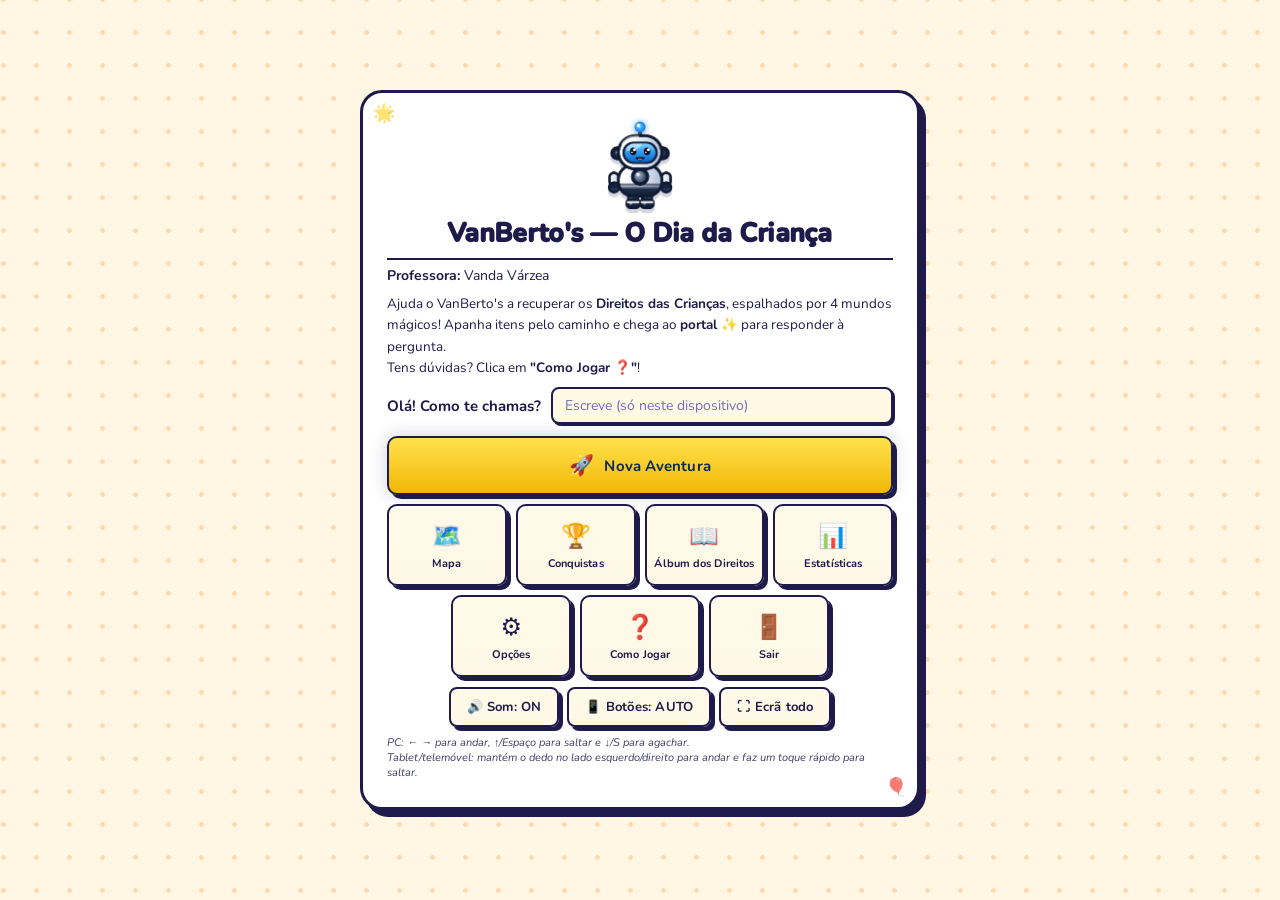
<file: VanBertos_Dia_da_Crianca_v11/index.html>
<!DOCTYPE html>
<html lang="pt-PT">
<head>
  <meta charset="UTF-8" />
  <!-- Content-Security-Policy: só código e ficheiros do próprio jogo, sem ligações a outros sites.
       Os 2 scripts inline estão autorizados pelo hash (sha256): se editares o texto desses scripts, o hash muda e o
       jogo deixa de arrancar — corre «node _dev/check.mjs», que o verifica e diz o valor novo. -->
  <meta http-equiv="Content-Security-Policy" content="default-src 'self'; script-src 'self' 'sha256-tq0er9YgMj5AkKnbnJ71mtSdWXq0f/aPoTRiW0I1sjM=' 'sha256-RuAraqiv2FYLC8N/puUYLXADGlp3wvWWcwLwcx2Vc4c='; style-src 'self' 'unsafe-inline'; img-src 'self' data: blob:; media-src 'self' data: blob:; font-src 'self'; connect-src 'self' data: blob:; worker-src 'self'; manifest-src 'self'; object-src 'none'; base-uri 'self'; form-action 'none'" />
  <meta name="viewport" content="width=device-width,initial-scale=1,maximum-scale=1,viewport-fit=cover" />
  <meta name="description" content="VanBerto's — O Dia da Criança: jogo educativo sobre os direitos das crianças." />
  <meta name="theme-color" content="#35d7ff" />
  <link rel="icon" type="image/x-icon" href="favicon.ico" />
  <link rel="icon" type="image/png" sizes="16x16" href="favicon-16x16.png" />
  <link rel="icon" type="image/png" sizes="32x32" href="favicon-32x32.png" />
  <link rel="icon" type="image/png" sizes="48x48" href="favicon-48x48.png" />
  <link rel="apple-touch-icon" sizes="180x180" href="apple-touch-icon.png" />
  <link rel="manifest" href="manifest.json" />
  <meta name="apple-mobile-web-app-capable" content="yes" />
  <meta name="apple-mobile-web-app-title" content="VanBerto's" />
  <title>VanBerto's — O Dia da Criança</title>
  <link rel="stylesheet" href="dia-crianca.css?v=20261118dcb" />
</head>
<body>

  <!-- ═══════════════════════════════════════════
       ERRO INESPERADO — rede de segurança
       Registada o mais cedo possível (antes do Phaser e do resto do jogo), para apanhar também
       falhas durante o carregamento. Ver a explicação e os testes em dia-crianca.js / _dev/smoke.py.
  ═══════════════════════════════════════════ -->
  <div id="fatalErrorOverlay" style="display:none;position:fixed;inset:0;z-index:99999;background: rgba(255,247,226,0.92);align-items:center;justify-content:center;padding:16px;font-family:'Baloo 2',sans-serif;">
    <div style="max-width:420px;width:100%;background: #fff8e7;border: 3px solid #1e1b4b;border-radius:14px;padding:22px 24px;text-align:center;color: #1e1b4b;box-shadow: 0 0 40px rgba(30,27,75,0.20);">
      <div style="font-size:40px;margin-bottom:6px;">😵</div>
      <h2 style="margin:0 0 8px;color: #1e1b4b;font-size:20px;">Ups, algo correu mal!</h2>
      <p style="margin:0 0 6px;font-size:14px;line-height:1.5;">Não é culpa tua — o jogo encontrou um problema inesperado.</p>
      <p style="margin:0 0 16px;font-size:13px;line-height:1.5;opacity:0.85;">O teu progresso já está guardado neste dispositivo. Tenta recarregar; se acontecer sempre, pede a um adulto para avisar quem fez o jogo.</p>
      <button id="btnFatalReload" style="font:inherit;font-weight:800;font-size:15px;padding:10px 22px;border-radius:10px;border: 2px solid #1e1b4b;background: linear-gradient(180deg,#d6f4ff,#d6f4ff);color: #1e1b4b;cursor:pointer;">🔄 Recarregar o jogo</button>
      <p id="fatalErrorDetail" style="margin:14px 0 0;font-size:10px;opacity:0.5;word-break:break-word;"></p>
    </div>
  </div>
  <script>
    (function () {
      var shown = false;
      function showFatal(message) {
        if (shown) return; shown = true; // só a 1.ª vez — evita várias sobrepostas se houver mais do que um erro
        var ov = document.getElementById("fatalErrorOverlay");
        if (!ov) { console.error("[VanBerto's] erro fatal, sem overlay para o mostrar:", message); return; }
        ov.style.display = "flex";
        var detail = document.getElementById("fatalErrorDetail");
        if (detail && message) detail.textContent = String(message).slice(0, 200);
      }
      window.addEventListener("error", function (e) { showFatal(e.message || e.error); });
      window.addEventListener("unhandledrejection", function (e) { showFatal((e.reason && e.reason.message) || e.reason); });
      document.getElementById("btnFatalReload").addEventListener("click", function () { location.reload(); });
      // Gancho para os testes (_dev/smoke.py) simularem um erro real sem mexer no resto do jogo.
      window.__vb_triggerFatalError = function () { setTimeout(function () { throw new Error("erro de teste"); }); };
    })();
  </script>

  <div id="game"></div>

  <!-- ═══════════════════════════════════════════
       MENU PRINCIPAL
  ═══════════════════════════════════════════ -->
  <div id="startOverlay" class="overlay">
    <div class="card">
      <img class="start-robot" src="vanberto_real.png" alt="VanBerto's, o robô" width="96" height="96" />
      <h1>VanBerto's — O Dia da Criança</h1>
      <p class="sub"><strong>Professora:</strong> Vanda Várzea</p>
      <p class="desc">
        Ajuda o VanBerto's a recuperar os <strong>Direitos das Crianças</strong>,
        espalhados por 4 mundos mágicos! Apanha itens pelo caminho e chega ao <strong>portal ✨</strong>
        para responder à pergunta.<br>
        Tens dúvidas? Clica em <strong>"Como Jogar ❓"</strong>!
      </p>
      <div class="name-row">
        <label for="playerName">Olá! Como te chamas?</label>
        <input type="text" id="playerName" maxlength="20" placeholder="Escreve (só neste dispositivo)" autocomplete="off" />
      </div>

      <!-- MENU PRINCIPAL — grelha de opções -->
      <div class="main-menu-grid">
        <button id="btnStart" class="btn primary menu-tile">🚀<span>Nova Aventura</span></button>
        <button id="btnOpenMap" class="btn menu-tile">🗺️<span>Mapa</span></button>
        <button id="btnAchievements" class="btn menu-tile">🏆<span>Conquistas</span></button>
        <button id="btnAlbum" class="btn menu-tile">📖<span>Álbum dos Direitos</span></button>
        <button id="btnStats" class="btn menu-tile">📊<span>Estatísticas</span></button>
        <button id="btnOptions" class="btn menu-tile">⚙️<span>Opções</span></button>
        <button id="btnHow" class="btn menu-tile">❓<span>Como Jogar</span></button>
        <button id="btnExitGame" class="btn menu-tile">🚪<span>Sair</span></button>
      </div>

      <div class="row">
        <button id="btnMute" class="btn">🔊 Som: ON</button>
        <button id="btnTouchToggleStart" class="btn">📱 Botões: AUTO</button>
        <button id="btnFullscreen" class="btn">⛶ Ecrã todo</button>
      </div>
      <p class="tiny">
        <span class="hint-pc">PC: ← → para andar, ↑/Espaço para saltar e ↓/S para agachar.<br></span>
        Tablet/telemóvel: mantém o dedo no lado esquerdo/direito para andar e faz um toque rápido para saltar.
      </p>
      <p class="tiny" id="versionTag" hidden aria-hidden="true" style="display:none !important;">Versão 20261118dcb</p>
    </div>
  </div>

  <!-- ═══════════════════════════════════════════
       NÍVEL DE DIFICULDADE — Fácil / Difícil
       Pedido do Berto: o jogo era só para 1º/2º ciclo; este ano é preciso
       também para 3º ciclo e secundário. Mostrado sempre que se clica em
       "Nova Aventura" (ver btnStart em dia-crianca.js), antes de reiniciar
       o progresso e abrir o mapa. Também pode ser mudado mais tarde em
       Opções (optBtnDifficulty), sem ser preciso recomeçar tudo.
  ═══════════════════════════════════════════ -->
  <div id="difficultyOverlay" class="overlay hidden" role="dialog" aria-modal="true" aria-label="Escolher nível de dificuldade">
    <div class="card">
      <h1>🎯 Escolhe o nível</h1>
      <p class="desc">Isto ajusta as perguntas do quiz e o desafio dos vilões/chefes.</p>
      <div class="difficulty-options">
        <button id="btnDiffFacil" class="btn difficulty-tile diff-facil">😊<span>Fácil</span></button>
        <button id="btnDiffDificil" class="btn difficulty-tile diff-dificil">🎓<span>Difícil</span></button>
        <button id="btnDiffExtremo" class="btn difficulty-tile diff-extremo">🔥<span>Extremo</span></button>
      </div>
      <p class="tiny">😊 Fácil — ritmo habitual.<br>🎓 Difícil — vilões/chefes mais rápidos e menos vidas.<br>🔥 Extremo — só 1 vida, vilões/chefes ainda mais rápidos, quase sem Star Power.</p>
    </div>
  </div>

  <!-- ═══════════════════════════════════════════
       HISTÓRIA PRINCIPAL — introdução narrativa
  ═══════════════════════════════════════════ -->
  <div id="mainStoryOverlay" class="overlay hidden" role="dialog" aria-modal="true" aria-label="História principal">
    <div class="card history-card main-story-card">
      <div class="main-story-robot">
        <img src="vanberto_real.png" alt="VanBerto's" class="main-story-robot-img" />
        <div class="main-story-particles" aria-hidden="true"></div>
      </div>
      <div class="history-header">
        <span class="history-icon">🌟</span>
        <div>
          <h2>VanBerto's precisa de ajuda!</h2>
          <p class="history-subtitle">A missão começa agora</p>
        </div>
      </div>
      <p class="history-text">Olá! Eu sou o VanBerto's! Algo terrível aconteceu! Os Direitos das Crianças desapareceram do mundo e foram espalhados por 4 mundos mágicos. Preciso da tua ajuda para recuperar cada direito e devolvê-lo a todas as crianças!</p>
      <div class="row">
        <button id="btnMainStoryContinue" class="btn primary">Vamos lá! 🗺️ ▶</button>
      </div>
    </div>
  </div>

  <!-- ═══════════════════════════════════════════
       MAPA DA AVENTURA
  ═══════════════════════════════════════════ -->
  <div id="mapOverlay" class="overlay hidden" role="dialog" aria-modal="true" aria-label="Mapa da Aventura">
    <div class="card map-card">
      <div class="card-seal" aria-hidden="true">🗺️</div>
      <h2>🗺️ Mapa da Aventura</h2>
      <p class="map-progress-line">
        <span id="mapProgressPct">0%</span> concluído ·
        <span id="mapStarsTotal">0</span> ⭐ obtidas
      </p>
      <div class="map-progress-track"><div id="mapProgressFill" class="map-progress-fill"></div></div>

      <div id="mapRegionsGrid" class="map-regions-grid"><!-- preenchido via JS --></div>

      <p class="tiny map-hint">💡 Toca numa região desbloqueada para começar esse troço da aventura.</p>
      <div class="row">
        <button id="btnCloseMap" class="btn primary">Fechar</button>
        <button id="btnMapMenu" class="btn">🏠 Menu principal</button>
        <button id="btnMapExit" class="btn">🚪 Sair do jogo</button>
      </div>
    </div>
  </div>

  <div id="worldMapOverlay" class="overlay hidden" role="dialog" aria-modal="true" aria-label="Mapa do Mundo">
    <div class="world-map-panel" id="worldMapPanel">
      <button type="button" id="btnBackToMap" class="world-map-back" aria-label="Voltar ao mapa">← Mundos</button>
      <div class="world-map-title">
        <div class="world-map-icon" id="worldMapIcon" aria-hidden="true"></div>
        <div class="world-map-text">
          <h2 id="worldMapName"></h2>
          <p id="worldMapSub"></p>
        </div>
      </div>
      <div class="world-map-progress" id="worldMapProgress"></div>
      <div id="worldMapNodes" class="world-map-nodes"><!-- preenchido via JS --></div>
    </div>
  </div>

  <!-- ═══════════════════════════════════════════
       CONQUISTAS
  ═══════════════════════════════════════════ -->
  <div id="achievementsOverlay" class="overlay hidden" role="dialog" aria-modal="true" aria-label="Conquistas">
    <div class="card achievements-card">
      <div class="card-seal" aria-hidden="true">🏆</div>
      <h2>🏆 Conquistas</h2>
      <p class="map-progress-line">
        Desbloqueadas: <span id="achievementsCounter" style="color: #1e1b4b;">0/7</span>
      </p>
      <div id="achievementsGrid" class="achievements-grid"><!-- preenchido via JS --></div>
      <div class="row">
        <button id="btnCloseAchievements" class="btn primary">Fechar</button>
      </div>
    </div>
  </div>

  <!-- ═══════════════════════════════════════════
       ÁLBUM DOS DIREITOS
  ═══════════════════════════════════════════ -->
  <div id="albumOverlay" class="overlay hidden" role="dialog" aria-modal="true" aria-label="Álbum dos Direitos">
    <div class="card album-card-outer">
      <div class="card-seal" aria-hidden="true">📖</div>
      <h2>📖 Álbum dos Direitos</h2>
      <p class="map-progress-line">
        Coleção: <span id="albumProgressPct" style="color: #1e1b4b;">0%</span> concluída
      </p>
      <div class="map-progress-track"><div id="albumProgressFill" class="map-progress-fill"></div></div>
      <div id="albumGrid" class="album-grid"><!-- preenchido via JS --></div>
      <div class="row">
        <button id="btnCloseAlbum" class="btn primary">Fechar</button>
      </div>
    </div>
  </div>

  <!-- ═══════════════════════════════════════════
       ESTATÍSTICAS
  ═══════════════════════════════════════════ -->
  <div id="statsOverlay" class="overlay hidden" role="dialog" aria-modal="true" aria-label="Estatísticas">
    <div class="card stats-card">
      <div class="card-seal" aria-hidden="true">📊</div>
      <h2>📊 As Tuas Estatísticas</h2>
      <div id="statsContent" class="stats-content" tabindex="0" role="region" aria-label="Lista de estatísticas"><!-- preenchido via JS --></div>
      <p class="stats-note">🔒 O teu nome e o teu progresso ficam só neste dispositivo. «Limpar tudo» apaga-os.</p>
      <div class="row">
        <button id="btnCloseStats" class="btn primary">Fechar</button>
        <button id="btnResetStats" class="btn stats-reset-btn">🗑️ Limpar tudo</button>
      </div>
    </div>
  </div>

  <!-- ═══════════════════════════════════════════
       OPÇÕES
  ═══════════════════════════════════════════ -->
  <div id="optionsOverlay" class="overlay hidden" role="dialog" aria-modal="true" aria-label="Opções">
    <div class="card options-card">
      <div class="card-seal" aria-hidden="true">⚙️</div>
      <h2>⚙️ Opções</h2>

      <div id="optionsScroll" class="options-scroll" tabindex="0" role="region" aria-label="Lista de opções">
      <div class="options-section">
        <p class="options-section-title">🔊 Áudio</p>
        <label class="options-toggle-row">
          <span>Som do jogo</span>
          <button id="optBtnSound" class="option-toggle-btn">🔊 ON</button>
        </label>
      </div>

      <div class="options-section">
        <p class="options-section-title">🎯 Dificuldade</p>
        <label class="options-toggle-row">
          <span>Nível (perguntas do quiz e desafio de vilões/chefes)</span>
          <button id="optBtnDifficulty" class="option-toggle-btn">😊 Fácil</button>
        </label>
        <p class="tiny">Só faz efeito a partir do próximo nível/combate — não interrompe o que já estás a jogar.</p>
      </div>

      <div class="options-section">
        <p class="options-section-title">♿ Acessibilidade</p>
        <label class="options-toggle-row">
          <span>Alto Contraste (também tecla <kbd>H</kbd>)</span>
          <button id="optBtnHC" class="option-toggle-btn">⬛ OFF</button>
        </label>
        <label class="options-toggle-row">
          <span>Botões tácteis (móvel)</span>
          <button id="optBtnTouch" class="option-toggle-btn">📱 AUTO</button>
        </label>
      </div>

      <div class="options-section" id="optionsOfflineSection" style="display:none">
        <p class="options-section-title">📶 Jogar sem rede</p>
        <label class="options-toggle-row">
          <span>Guarda o jogo neste aparelho, para funcionar sem internet</span>
          <button id="optBtnDownloadAll" class="option-toggle-btn">⬇️ Guardar tudo</button>
        </label>
        <p class="tiny" id="offlineDownloadStatus"></p>
      </div>

      <div class="options-section">
        <p class="options-section-title">🖥️ Ecrã</p>
        <label class="options-toggle-row">
          <span>Ecrã completo (também tecla <kbd>F</kbd>)</span>
          <button id="optBtnFS" class="option-toggle-btn">⛶ Entrar</button>
        </label>
      </div>

      <div class="options-section">
        <p class="options-section-title">📋 Atalhos de teclado</p>
        <div class="options-keys-grid">
          <span><kbd>← →</kbd></span><span>Mover o VanBerto's</span>
          <span><kbd>↑</kbd> / <kbd>Espaço</kbd></span><span>Saltar</span>
          <span><kbd>↓</kbd> / <kbd>S</kbd></span><span>Agachar</span>
          <span><kbd>H</kbd></span><span>Alto Contraste</span>
          <span><kbd>F</kbd></span><span>Ecrã completo</span>
        </div>
      </div>

      </div>

      <div class="row">
        <button id="btnCloseOptions" class="btn primary">Guardar e Fechar</button>
      </div>
    </div>
  </div>

  <!-- ═══════════════════════════════════════════
       CERTIFICADO FINAL
  ═══════════════════════════════════════════ -->
  <div id="certificateOverlay" class="overlay hidden" role="dialog" aria-modal="true" aria-label="Certificado">
    <div class="card certificate-card">
      <div class="certificate-header">
        <div class="certificate-seal">🏛️</div>
        <h2 class="certificate-title" id="certTitle">Certificado Oficial</h2>
        <p class="certificate-subtitle" id="certSubtitle">de Defensor dos Direitos das Crianças</p>
      </div>
      <div class="certificate-robot">
        <img src="vanberto_real.png" alt="VanBerto's" class="certificate-robot-img" />
      </div>
      <div class="certificate-body">
        <p class="certificate-text">Este certificado é atribuído a</p>
        <p class="certificate-name" id="certPlayerName">Herói das Crianças</p>
        <p class="certificate-text" id="certIntro2">que, com coragem, atenção e sabedoria, concluiu a missão das</p>
        <p class="certificate-highlight" id="certHighlight">20 Direitos das Crianças</p>
        <p class="certificate-text" id="certOutro">tornando-se oficialmente Defensor dos Direitos das Crianças.</p>
      </div>
      <div class="certificate-stats">
        <div class="cert-stat"><span class="cert-stat-icon">🌟</span><strong id="certScore">0</strong><span>pontos</span></div>
        <div class="cert-stat"><span class="cert-stat-icon">✅</span><strong id="certCorrect">—</strong><span>acertos</span></div>
        <div class="cert-stat"><span class="cert-stat-icon">⭐</span><strong id="certStars">—</strong><span>estrelas</span></div>
        <div class="cert-stat"><span class="cert-stat-icon">🏆</span><strong id="certMedal">—</strong><span>medalha</span></div>
      </div>
      <p class="certificate-date" id="certDate"></p>
      <div class="certificate-signature">
        <div class="cert-sig-line"></div>
        <p class="cert-sig-name">✦ © Prof.ª Vanda Várzea ✦</p>
        <p class="cert-sig-role">Professora de Tecnologias de Informação e Comunicação</p>
      </div>
      <div class="row" style="margin-top:14px;">
        <button id="btnCertBack" class="btn">← Voltar</button>
        <button id="btnCertPrint" class="btn">🖨️ Imprimir</button>
        <button id="btnCertRestart" class="btn primary">🔄 Jogar de novo</button>
      </div>
    </div>
  </div>

  <!-- ═══════════════════════════════════════════
       "DIREITO RECUPERADO!" — popup curto
  ═══════════════════════════════════════════ -->
  <div id="rightRecoveredOverlay" aria-hidden="true">
    <div id="rightRecoveredPanel">
      <div class="rr-icon">✅</div>
      <p class="rr-title">Direito recuperado!</p>
      <p class="rr-name" id="rrName"></p>
    </div>
  </div>

  <!-- ═══════════════════════════════════════════
       MENSAGEM DINÂMICA (feedback contextual)
  ═══════════════════════════════════════════ -->
  <div id="dynamicMsgOverlay" aria-hidden="true">
    <div id="dynamicMsgPanel">
      <p id="dynamicMsgText"></p>
    </div>
  </div>

  <!-- ═══════════════════════════════════════════
       COMO JOGAR
  ═══════════════════════════════════════════ -->
  <div id="howOverlay" class="overlay hidden" role="dialog" aria-modal="true" aria-label="Como jogar">
    <div class="card" style="max-height:88dvh;overflow-y:auto;padding:18px 20px;">
      <h2 style="margin-bottom:4px;">Como jogar</h2>
      <p style="font-size:11px;color: #3730a3;margin:0 0 12px;font-style:italic;">Lê com atenção antes de começar!</p>

      <!-- OBJETIVO -->
      <p style="font-weight:700;font-size:13px;color: #3730a3;margin:8px 0 4px;">🎯 Objetivo</p>
      <p style="font-size:12px;color: #1e1b4b;margin:0 0 10px;line-height:1.6;">
        Chega ao <strong>portal ✨</strong> no fim de cada nível. Quando chegares, aparece uma <strong>pergunta</strong> sobre os Direitos das Crianças — responde corretamente para avançar! O jogo tem <strong>20 níveis</strong>.
      </p>

      <!-- DIFICULDADE -->
      <p style="font-weight:700;font-size:13px;color: #3730a3;margin:8px 0 6px;">🎯 Nível de Dificuldade</p>
      <div style="display:flex;flex-direction:column;gap:6px;margin-bottom:10px;">
        <div style="background: rgba(196,246,214,0.12);border: 1px solid rgba(30,27,75,0.3);border-radius:8px;padding:7px 10px;font-size:12px;color: #1e1b4b;line-height:1.5;">
          😊 <strong>Fácil</strong><br>
          <span style="color: #1e1b4b;">Ritmo habitual — a experiência original do jogo.</span>
        </div>
        <div style="background: rgba(214,244,255,0.14);border: 1px solid rgba(30,27,75,0.3);border-radius:8px;padding:7px 10px;font-size:12px;color: #1e1b4b;line-height:1.5;">
          🎓 <strong>Difícil</strong><br>
          <span style="color: #1e1b4b;">Vilões/chefes mais rápidos, menos vidas.</span>
        </div>
        <div style="background: rgba(255,30,30,0.14);border: 1px solid rgba(255,80,80,0.35);border-radius:8px;padding:7px 10px;font-size:12px;color: #1e1b4b;line-height:1.5;">
          🔥 <strong>Extremo</strong><br>
          <span style="color: #b91c1c;">Só 1 vida, vilões/chefes ainda mais rápidos, quase sem Star Power.</span>
        </div>
      </div>
      <p style="font-size:11px;color: #3730a3;margin:0 0 10px;font-style:italic;">
        💡 Podes escolher ou mudar isto a qualquer momento em Opções.
      </p>

      <!-- VILÕES -->
      <p style="font-weight:700;font-size:13px;color: #3730a3;margin:8px 0 6px;">👾 Os Vilões — cuidado com cada tipo!</p>
      <div style="display:flex;flex-direction:column;gap:6px;margin-bottom:10px;">
        <div style="background: rgba(255,30,0,0.12);border: 1px solid rgba(255,80,80,0.3);border-radius:8px;padding:7px 10px;font-size:12px;color: #1e1b4b;line-height:1.5;">
          🔴 <strong>Trapalhão</strong> — pequeno (o mais fácil)<br>
          <span style="color: #b91c1c;">Patrulha uma zona pequena em vai-e-vem. Lenta e previsível — boa para treinar!</span>
        </div>
        <div style="background: rgba(255,250,238,0.14);border: 1px solid rgba(30,27,75,0.3);border-radius:8px;padding:7px 10px;font-size:12px;color: #1e1b4b;line-height:1.5;">
          🔵 <strong>Saltitão</strong> — médio<br>
          <span style="color: #1e1b4b;">Patrulha horizontalmente e salta de vez em quando. Mantém distância!</span>
        </div>
        <div style="background: rgba(196,246,214,0.12);border: 1px solid rgba(30,27,75,0.3);border-radius:8px;padding:7px 10px;font-size:12px;color: #1e1b4b;line-height:1.5;">
          🟢 <strong>Perseguilão</strong> — grande (o mais perigoso)<br>
          <span style="color: #1e1b4b;">Salta frequentemente e dirige-se ao jogador. Aparece nos níveis mais avançados — muito cuidado!</span>
        </div>
      </div>
      <p style="font-size:11px;color: #3730a3;margin:0 0 10px;font-style:italic;">
        💡 Se apanhares a estrela ⭐, podes atropelar qualquer vilão durante 8 segundos!
      </p>

      <!-- ITENS -->
      <p style="font-weight:700;font-size:13px;color: #3730a3;margin:8px 0 6px;">🎁 O que apanhar</p>
      <ul style="margin:0 0 10px;padding-left:18px;font-size:12px;color: #1e1b4b;line-height:1.9;">
        <li>⭐ <strong>Estrela</strong> — ativa o <strong>Star Power por 8s</strong>: atropela vilões e ganha pontos!</li>
        <li>🛡️ <strong>Escudo</strong> — fica maior e <strong>invencível por 8s</strong>; absorve um golpe de vilão</li>
        <li>🦅 <strong>Asas</strong> — permite <strong>saltar duas vezes</strong> no ar durante 10s (muito útil em plataformas altas!)</li>
        <li>❤️ <strong>Coração</strong> — ganha <strong>+1 vida</strong> (máximo 5 vidas)</li>
        <li>🧸 <strong>Brinquedo / 🍭 Chupa-chupa / 🏅 Medalha</strong> — valem <strong>pontos bónus</strong></li>
        <li>❓ <strong>Ponto de interrogação</strong> — esconde um item surpresa! Passa por cima para revelar</li>
      </ul>
      <p style="font-size:11px;color: #3730a3;margin:0 0 10px;font-style:italic;">
        💡 Se perderes uma vida, <strong>todos os itens voltam a aparecer</strong> — podes apanhá-los de novo!
      </p>

      <!-- PLATAFORMAS ESPECIAIS -->
      <p style="font-weight:700;font-size:13px;color: #3730a3;margin:8px 0 6px;">🟡 Plataformas especiais</p>
      <ul style="margin:0 0 10px;padding-left:18px;font-size:12px;color: #1e1b4b;line-height:1.9;">
        <li>↔ <strong>Setas horizontais</strong> — a plataforma move-se da esquerda para a direita</li>
        <li>↕ <strong>Setas verticais</strong> — a plataforma sobe e desce</li>
        <li>🟠 <strong>Trampolim</strong> — catapulta-te muito mais alto que um salto normal!</li>
      </ul>

      <!-- CANOS -->
      <p style="font-weight:700;font-size:13px;color: #3730a3;margin:8px 0 6px;">🚇 Canos</p>
      <ul style="margin:0 0 10px;padding-left:18px;font-size:12px;color: #1e1b4b;line-height:1.9;">
        <li>Chega-te perto de um cano e carrega <strong>↓</strong> (ou <strong>S</strong>) para tentares um atalho!</li>
        <li>🎁 Alguns levam a uma <strong>sala secreta</strong>, com uma recompensa e uma curiosidade à espera</li>
        <li>Nem todos os canos são de entrar — alguns são só obstáculos, tens de lhes saltar por cima!</li>
      </ul>

      <!-- PONTUAÇÃO -->
      <p style="font-weight:700;font-size:13px;color: #3730a3;margin:8px 0 6px;">⭐ Pontuação</p>
      <ul style="margin:0 0 10px;padding-left:18px;font-size:12px;color: #1e1b4b;line-height:1.9;">
        <li>✅ Resposta certa à primeira → <strong>+100 pontos por nível</strong></li>
        <li>🥇 Nível sem perder nenhuma vida → <strong>bónus +50 pontos</strong></li>
        <li>💥 Atropelar vilão com Star Power → <strong>+50 pontos por vilão</strong></li>
      </ul>

      <!-- ESTRELAS COLECIONÁVEIS -->
      <p style="font-weight:700;font-size:13px;color: #3730a3;margin:8px 0 6px;">⭐ Estrelas Colecionáveis (por nível)</p>
      <ul style="margin:0 0 10px;padding-left:18px;font-size:12px;color: #1e1b4b;line-height:1.9;">
        <li>⭐ 1ª estrela — encontraste segredos escondidos no nível</li>
        <li>⭐ 2ª estrela — completaste sem perder nenhuma vida</li>
        <li>⭐ 3ª estrela — acertaste a pergunta à primeira tentativa</li>
      </ul>

      <!-- CONTROLOS -->
      <p style="font-weight:700;font-size:13px;color: #3730a3;margin:8px 0 4px;">🖥️ Controlos — PC / Teclado</p>
      <p style="margin:2px 0 8px;font-size:12px;color: #1e1b4b;">← → para andar &nbsp;|&nbsp; ↑ ou Espaço para saltar &nbsp;|&nbsp; ↓ ou S para agachar &nbsp;|&nbsp; <strong style="color: #1e1b4b;">P</strong> — pausa &nbsp;|&nbsp; <strong style="color: #1e1b4b;">H</strong> — alto contraste &nbsp;|&nbsp; <strong style="color: #1e1b4b;">F</strong> — ecrã todo</p>
      <p style="font-weight:700;font-size:13px;color: #3730a3;margin:4px 0 4px;">📱 Tablet / Telemóvel</p>
      <p style="margin:2px 0 14px;font-size:12px;color: #1e1b4b;">Mantém o dedo no lado esquerdo/direito para andar · Toque rápido para saltar</p>

      <button id="btnCloseHow" class="btn primary" style="width:100%;">Entendido — vamos jogar! ▶</button>
    </div>
  </div>

  <!-- ═══════════════════════════════════════════
       MODAL PERGUNTA
  ═══════════════════════════════════════════ -->
  <div id="quizOverlay" class="overlay hidden" role="dialog" aria-modal="true" aria-labelledby="quizQuestion">
    <div class="card">
      <div class="card-seal" aria-hidden="true">🔐</div>
      <p id="quizQuestion" class="q" aria-live="polite"></p>
      <div id="quizAnswers" class="answers" role="group" aria-label="Opções de resposta"></div>
      <p id="quizFeedback" class="feedback" aria-live="assertive"></p>
      <p id="quizExplanation" class="explanation hidden"></p>
      <button id="btnCloseQuiz" class="btn hidden">Continuar</button>
    </div>
  </div>

  <!-- CONTROLO DO PROFESSOR — botão ☰ único durante o jogo -->
  <div id="teacherControls" style="position:fixed;top:10px;right:10px;z-index:9500;">
    <!-- NOME DO JOGADOR — HUD HTML (ao lado do ☰, para não tapar o texto do HUD do jogo, à esquerda) -->
    <div id="playerNameHtml" style="
      display:none; align-self:center; margin-right:8px;
      font-family:'Baloo 2',sans-serif; font-size:17px; font-weight:900;
      color: #1e1b4b; text-shadow: none;
      pointer-events:none; letter-spacing:0.3px;
      background: rgba(255,247,226,0.55); border-radius:8px; padding:4px 10px;
      border: 1px solid rgba(30,27,75,0.25); white-space:nowrap;
    "></div>
    <button id="btnTeacherMenu" class="btn" aria-label="Menu do jogo" title="Menu">☰ Menu</button>
    <!-- Botões fantasma — usados internamente pelo JS para compatibilidade -->
    <button id="btnFullscreenGame" style="display:none"></button>
    <button id="btnTouchToggle"    style="display:none"></button>
    <button id="btnPause"          style="display:none"></button>
    <button id="btnInGameMap"      style="display:none"></button>
    <button id="btnInGameAchievements" style="display:none"></button>
    <button id="btnInGameAlbum"    style="display:none"></button>
    <button id="btnInGameStats"    style="display:none"></button>
    <button id="btnInGameOptions"  style="display:none"></button>
    <button id="btnInGameHow"      style="display:none"></button>
    <button id="btnRestartLevel"   style="display:none"></button>
    <button id="btnGoToLevel"      style="display:none"></button>
    <button id="btnRestartGame"    style="display:none"></button>
  </div>

  <!-- MENU SUSPENSO — acessível durante o jogo via botão ☰ -->
  <div id="teacherMenuPanel">
    <p class="tmenu-section">📋 Ver</p>
    <button id="mBtnMap"          class="btn">🗺️ Mapa da Aventura</button>
    <button id="mBtnAchievements" class="btn">🏆 Conquistas</button>
    <button id="mBtnAlbum"        class="btn">📖 Álbum dos Direitos</button>
    <button id="mBtnStats"        class="btn">📊 Estatísticas</button>
    <button id="mBtnErrors"       class="btn">🧠 Rever Erros</button>
    <button id="mBtnCertificate"  class="btn">🏅 Certificado</button>
    <button id="mBtnHow"          class="btn">❓ Como Jogar</button>

    <p class="tmenu-section">⚙️ Jogo</p>
    <button id="mBtnPause"        class="btn">⏸ Pausa / Continuar</button>
    <button id="mBtnOptions"      class="btn">⚙️ Opções</button>
    <button id="mBtnFullscreen"   class="btn">⛶ Ecrã todo</button>
    <button id="mBtnTouch"        class="btn">📱 Botões tácteis</button>

    <p class="tmenu-section">🔄 Nível</p>
    <button id="mBtnLevel"        class="btn">🔄 Reiniciar este nível</button>
    <button id="mBtnGoToLevel"    class="btn">🎯 Ir para nível…</button>
    <button id="mBtnRestart"      class="btn">🔁 Recomeçar do início</button>

    <p class="tmenu-section">🚪 Sair</p>
    <button id="mBtnExit"         class="btn tmenu-exit-btn">🚪 Menu Inicial</button>
  </div>

  <!-- ═══════════════════════════════════════════
       MODAL HISTÓRIA (entre níveis)
  ═══════════════════════════════════════════ -->
  <div id="historyOverlay" class="overlay hidden">
    <div class="card history-card">
      <div class="history-header">
        <span class="history-icon">🎈</span>
        <div>
          <h2>O Dia da Criança</h2>
          <p class="history-subtitle">Sabias que…?</p>
        </div>
      </div>
      <p id="historyText" class="history-text"></p>
      <div class="row">
        <button id="btnHistory" class="btn primary">Continuar ▶</button>
      </div>
    </div>
  </div>

  <!-- ═══════════════════════════════════════════
       GAME OVER
  ═══════════════════════════════════════════ -->
  <div id="gameOverOverlay" class="overlay hidden">
    <div class="card gameover-card">
      <h2>Missão Falhada!</h2>
      <div class="gameover-robot-stage" aria-hidden="true">
        <div class="gameover-tears">💧&nbsp;💧</div>
        <img class="gameover-robot-img" src="vanberto_real.png" alt="" />
        <div class="gameover-robot-shadow"></div>
      </div>
      <p class="sub">Ficaste sem vidas! A internet precisa de ti — não desistas!</p>
      <button id="btnReviewModeGO" class="btn" style="display:none;width:100%;margin-bottom:10px;">📋 Ver erros</button>
      <div class="row">
        <button id="btnRetry" class="btn primary">🔄 Tentar de novo</button>
        <button id="btnExit" class="btn">🏠 Menu</button>
      </div>
    </div>
  </div>

  <!-- ═══════════════════════════════════════════
       VITÓRIA FINAL
  ═══════════════════════════════════════════ -->
  <div id="winOverlay" class="overlay hidden" role="dialog" aria-modal="true">
    <div class="card win-card">
      <div class="win-icon">🏆</div>
      <h2>Missão Concluída!</h2>
      <p class="win-name">Parabéns, <span id="winPlayerName">Herói das Crianças</span>!</p>

      <div class="win-robot-stage" aria-hidden="true">
        <img class="win-robot-img" src="vanberto_real.png" alt="VanBerto's" />
        <div class="win-robot-shadow"></div>
        <div class="win-robot-notes">🎵<span>🎶</span>🎵</div>
      </div>

      <div class="win-stats">
        <div class="win-stat">⭐ <strong id="winScore">0</strong> pontos</div>
        <div class="win-stat">✅ Respostas certas: <strong id="winPct">—</strong></div>
        <div class="win-stat win-medal" id="winMedal">🥇 Excelente!</div>
      </div>

      <!-- TABS -->
      <div id="winTabs" class="win-tabs">
        <button class="win-tab active" data-panel="winPanelReport">📋 Relatório</button>
        <button class="win-tab" data-panel="winPanelRights">🏅 Direitos</button>
      </div>
      <!-- PAINEL RELATÓRIO -->
      <div id="winPanelReport" class="win-panel active">
        <div id="winThemeErrors" style="display:none;margin:10px 0;">
          <p style="font-weight:700;font-size:12px;color: #1e1b4b;margin:0 0 6px;">📊 Erros por tema</p>
          <table id="winThemeTable" style="width:100%;border-collapse:collapse;font-size:11px;color: #1e1b4b;"></table>
        </div>
        <button id="btnReviewMode" class="btn" style="display:none;margin-top:6px;">📋 Ver erros</button>
      </div>
      <!-- PAINEL COMPETÊNCIAS CONQUISTADAS -->
      <div id="winPanelRights" class="win-panel">
        <p style="font-size:11px;color: #3730a3;margin:4px 0 8px;text-align:center;">🏅 Os 20 Direitos que recuperaste</p>
        <div id="winRightsGrid" class="win-rights-grid"></div>
      </div>
      <!-- BOTÕES -->
      <div class="row" style="margin-top:12px;">
        <button id="btnWinRestart" class="btn">🔄 Jogar de novo</button>
        <button id="btnWinCertificate" class="btn primary">🎓 Certificado</button>
      </div>
    </div>
  </div>

  <!-- ═══════════════════════════════════════════
       PAUSA — overlay informativo
  ═══════════════════════════════════════════ -->
  <div id="pauseInfoOverlay" class="hidden">
    <div class="pause-card">
      <p class="pause-title"><span>⏸</span> PAUSA</p>
      <div class="pause-robot-wrap" aria-hidden="true">
        <img class="pause-robot-img" src="vanberto_real.png" alt="" />
      </div>
      <div class="pause-info-grid">
        <div class="pause-info-box">
          <strong>🎮 Nível</strong>
          <span class="pause-info-val" id="pauseLevel">—</span>
        </div>
        <div class="pause-info-box">
          <strong>⭐ Pontos</strong>
          <span class="pause-info-val" id="pauseScore">0</span>
        </div>
        <div class="pause-info-box">
          <strong>❤️ Vidas</strong>
          <span class="pause-info-val" id="pauseLives">3</span>
        </div>
        <div class="pause-info-box">
          <strong>🏁 Progresso</strong>
          <span class="pause-info-val" id="pauseProgress">—</span>
        </div>
      </div>
      <div class="pause-tip" id="pauseTip">
        💡 <b>Dica:</b> Apanha a estrela ⭐ para ativar o <b>Star Power</b> e atropelar vilões durante 8 segundos!
      </div>
      <p class="pause-controls-hint">← → andar &nbsp;|&nbsp; ↑ / Espaço saltar &nbsp;|&nbsp; ↓ / S agachar &nbsp;|&nbsp; Prima ▶ Continuar para retomar</p>
    </div>
  </div>

  <!-- ═══════════════════════════════════════════
       TRANSIÇÃO DE NÍVEL
  ═══════════════════════════════════════════ -->
  <div id="levelTransitionOverlay" aria-hidden="true" style="
    display:none; position:fixed; inset:0; z-index:9000;
    align-items:center; justify-content:center;
    pointer-events:auto;
  ">
    <div id="levelTransitionPanel" style="
      background: rgba(255,232,232,0.42);
      border: 2px solid rgba(30,27,75,0.25);
      border-radius:18px;
      padding:32px 40px;
      text-align:center;
      min-width:320px; max-width:88vw;
      font-family:'Baloo 2',sans-serif;
    ">
      <p id="ltNum"    style="margin:0 0 6px;font-size:15px;font-weight:800;letter-spacing:1px;opacity:0.85;"></p>
      <p id="ltTitle"  style="margin:0 0 14px;font-size:32px;font-weight:900;line-height:1.2;text-shadow: none;"></p>
      <p id="ltPhrase" style="margin:0 0 16px;font-size:20px;font-weight:800;opacity:0.95;"></p>
      <p id="ltName"   style="margin:0 0 20px;font-size:17px;font-weight:900;opacity:0.90;"></p>
      <p id="ltTap"    style="margin:0;font-size:13px;font-weight:700;opacity:0.55;letter-spacing:0.5px;">toca para continuar ▶</p>
    </div>
  </div>

  <!-- ═══════════════════════════════════════════
       ARTEFACTO DESBLOQUEADO — popup épico
  ═══════════════════════════════════════════ -->
  <!-- ═══════════════════════════════════════════
       NÍVEL CONCLUÍDO — celebração, antes da revelação do artefacto
  ═══════════════════════════════════════════ -->
  <div id="levelCompleteOverlay" aria-hidden="true">
    <div id="levelCompletePanel">
      <div id="lcConfettiLayer" class="lc-confetti-layer"></div>
      <img id="lcVanberto" class="lc-vanberto" src="vanberto_real.png" alt="" />
      <p id="lcTitle" class="lc-title">Conseguiste!</p>
      <p id="lcLevelName" class="lc-level-name">Nível 1 — O Portal da Identidade</p>
      <div id="lcStars" class="lc-stars">
        <div class="lc-star-item">
          <span class="lc-star" data-i="0">★</span>
          <span class="lc-star-label" data-label-i="0"></span>
        </div>
        <div class="lc-star-item">
          <span class="lc-star" data-i="1">★</span>
          <span class="lc-star-label" data-label-i="1"></span>
        </div>
        <div class="lc-star-item">
          <span class="lc-star" data-i="2">★</span>
          <span class="lc-star-label" data-label-i="2"></span>
        </div>
      </div>
      <p id="lcUnlock" class="lc-unlock" style="display:none"></p>
      <button id="lcContinue" class="lc-continue-btn">Continuar ▶</button>
    </div>
  </div>

  <div id="artefactRevealOverlay" aria-hidden="true">
    <div id="artefactRevealPanel">
      <p class="ar-label">✨ Direito Recuperado! ✨</p>
      <div id="arRevParticles" class="ar-particles"></div>
      <div id="arRevEmoji"  class="ar-emoji">🛡️</div>
      <p  id="arRevName"   class="ar-name">Nome do Artefacto</p>
      <p  id="arRevShort"  class="ar-short">Direito</p>
      <!-- Novos campos de enriquecimento -->
      <div id="arRevArticle" class="ar-article" style="display:none"></div>
      <div id="arRevCurio"   class="ar-curio"   style="display:none"></div>
      <div id="arRevStats"   class="ar-stats"   style="display:none"></div>
      <p  id="arRevSpeech" class="ar-speech">"Fala do VanBerto!"</p>
      <button id="arRevClose" class="ar-close-btn">Continuar ▶</button>
    </div>
  </div>

  <!-- ═══════════════════════════════════════════
       BÓNUS DE CONJUNTO
  ═══════════════════════════════════════════ -->
  <div id="setBonusOverlay" aria-hidden="true">
    <div id="setBonusPanel">
      <p id="sbIcon"  class="sb-icon">📜</p>
      <p class="sb-label">Conjunto Completo!</p>
      <p id="sbName"  class="sb-name">Nome do Conjunto</p>
      <p id="sbBonus" class="sb-bonus">+150 pontos</p>
      <p id="sbMsg"   class="sb-msg">Fantástico!</p>
    </div>
  </div>

  <!-- ═══════════════════════════════════════════
       GALERIA FINAL DE ARTEFACTOS
  ═══════════════════════════════════════════ -->
  <div id="artefactGalleryOverlay" class="overlay hidden" role="dialog" aria-modal="true" aria-label="Galeria dos Direitos">
    <div class="card ag-card">
      <div class="card-seal" aria-hidden="true">🏆</div>
      <h2>✨ Os teus Direitos Recuperados ✨</h2>
      <p id="agPct" class="ag-pct">0/20 direitos recuperados</p>
      <div id="agGrid" class="ag-grid"></div>
      <div class="row">
        <button id="btnAgContinue" class="btn primary">🏆 Ver resultado final ▶</button>
      </div>
    </div>
  </div>

  <!-- CONFETIS + EFEITOS -->
  <div id="confetti" class="confetti hidden" aria-hidden="true"></div>
  <div id="celebrationBurst" class="celebration-burst hidden" aria-hidden="true"></div>

  <!-- ═══════════════════════════════════════════
       TOAST DE CONQUISTA
  ═══════════════════════════════════════════ -->
  <div id="achievementToastHost" class="achievement-toast-host" aria-live="polite"></div>

  <!-- ═══════════════════════════════════════════
       BOTÕES TOUCH
  ═══════════════════════════════════════════ -->
  <div id="touchControls">
    <div class="tc-left">
      <div class="tc-btn-wrap"><button id="btnLeft"  class="touch-btn" aria-label="Mover esquerda">◀</button><span class="tc-label">Esq</span></div>
      <div class="tc-btn-wrap"><button id="btnRight" class="touch-btn" aria-label="Mover direita">▶</button><span class="tc-label">Dir</span></div>
    </div>
    <div class="tc-right">
      <div class="tc-btn-wrap"><button id="btnJump" class="touch-btn touch-jump" aria-label="Saltar">↑</button><span class="tc-label">Saltar</span></div>
      <div class="tc-btn-wrap"><button id="btnCrouch" class="touch-btn touch-crouch" aria-label="Agachar">↓</button><span class="tc-label">Agachar</span></div>
    </div>
  </div>

  <!-- INDICADOR DE ALTO CONTRASTE -->
  <div id="hc-indicator" aria-live="polite">⬛ ALTO CONTRASTE ATIVO — prima H para desativar</div>

  <div id="vbSpeech" aria-live="polite" aria-atomic="true">
    <img id="vbSpeechAvatar" src="vanberto_real.png" alt="VanBerto's" />
    <div id="vbSpeechBubble"><p id="vbSpeechText"></p><div id="vbSpeechTail"></div></div>
  </div>

  <!-- ═══════════════════════════════════════════
       MODO REVISÃO
  ═══════════════════════════════════════════ -->
  <div id="reviewOverlay" class="overlay hidden" role="dialog" aria-modal="true" aria-label="Revisão das perguntas erradas">
    <div class="card" style="max-height:88dvh;overflow-y:auto;padding:18px 20px;">
      <h2 style="margin-bottom:4px;">📋 Modo Revisão</h2>
      <p style="font-size:12px;color: #3730a3;margin:0 0 14px;font-style:italic;">As perguntas que erraste — com a resposta certa e a explicação completa.</p>
      <div id="reviewList"></div>
      <div class="row">
        <button id="btnCloseReview" class="btn primary" style="width:100%;">✅ Entendido — fechar</button>
      </div>
    </div>
  </div>

  <script>
    // Modo offline: o service worker (sw.js) guarda o jogo depois da 1.ª visita.
    // Para o desligar num dispositivo: abrir o jogo com «?nosw» no endereço.
    if ("serviceWorker" in navigator && location.protocol.indexOf("http") === 0) {
      if (/[?&]nosw\b/.test(location.search)) {
        navigator.serviceWorker.getRegistrations().then(function (rs) { rs.forEach(function (r) { r.unregister(); }); });
        caches.keys().then(function (ks) { ks.filter(function (k) { return k.indexOf("vanbertos-") === 0; }).forEach(function (k) { caches.delete(k); }); });
      } else {
        window.addEventListener("load", function () { navigator.serviceWorker.register("sw.js").catch(function () {}); });
      }
    }
  </script>
  <script src="phaser.min.js?v=20261118dcb"></script>
  <script type="module" src="dia-crianca.js?v=20261118dcb"></script>
</body>
</html>
</file>
<file: VanBertos_Dia_da_Crianca_v11/dia-crianca.css>
/* Tipos de letra locais (Baloo 2 e Nunito, licença OFL — ver fonts/*-OFL.txt), subconjunto latino.
   O Baloo 2 só existe até ao peso 800: pedidos de 900 usam o 800. */
@font-face{font-family: 'Nunito', system-ui, sans-serif;font-style:normal;font-weight:400;font-display:swap;src:url('fonts/baloo-2-latin-400-normal.woff2') format('woff2');}
@font-face{font-family: 'Nunito', system-ui, sans-serif;font-style:normal;font-weight:600;font-display:swap;src:url('fonts/baloo-2-latin-600-normal.woff2') format('woff2');}
@font-face{font-family: 'Nunito', system-ui, sans-serif;font-style:normal;font-weight:700;font-display:swap;src:url('fonts/baloo-2-latin-700-normal.woff2') format('woff2');}
@font-face{font-family: 'Nunito', system-ui, sans-serif;font-style:normal;font-weight:800;font-display:swap;src:url('fonts/baloo-2-latin-800-normal.woff2') format('woff2');}
@font-face{font-family:'Nunito';font-style:normal;font-weight:400;font-display:swap;src:url('fonts/nunito-latin-400-normal.woff2') format('woff2');}
@font-face{font-family:'Nunito';font-style:normal;font-weight:600;font-display:swap;src:url('fonts/nunito-latin-600-normal.woff2') format('woff2');}
@font-face{font-family:'Nunito';font-style:normal;font-weight:700;font-display:swap;src:url('fonts/nunito-latin-700-normal.woff2') format('woff2');}
@font-face{font-family:'Nunito';font-style:italic;font-weight:400;font-display:swap;src:url('fonts/nunito-latin-400-italic.woff2') format('woff2');}

html, body {
  margin: 0; padding: 0;
  background: #fff8e5;
  font-family: 'Nunito', 'Baloo 2', sans-serif;
  overflow: hidden;
  height: 100dvh;
  width: 100vw;
}
/* Quando um overlay está visível, permitir scroll dentro dele */
body.overlay-open {
  overflow: hidden;
}

#game { width: 100vw; height: 100dvh; position: relative; z-index: 0; }
canvas { width: 100% !important; height: 100% !important; display: block; touch-action: none; }

/* =====================================================
   OVERLAY — efeito de festa colorida animada
   ===================================================== */
.overlay {
  position: fixed; inset: 0;
  display: grid;
  place-items: center;
  z-index: 2000;
  padding: 16px;
  overflow-y: auto;
  box-sizing: border-box;
  background: radial-gradient(ellipse 70% 60% at 50% 48%,
      rgba(214,244,255,0.18) 0%, rgba(255,248,229,0) 55%, #fff7e2 100%),
    radial-gradient(circle, rgba(255,252,245,0.16) 1.3px, transparent 1.3px) 0 0/26px 26px,
    #fff7e2;
  animation: festFlicker 5s ease-in-out infinite;
}

@keyframes festFlicker {
  /* A base tem de ficar sempre 100% opaca (alpha 1) — antes tinha 0.88/0.90,
     o que deixava o jogo por trás (incluindo o VanBerto's) a espreitar de forma
     fantasmagórica através do ecrã "Sabias que...?". Só a cor/tom pisca; a
     opacidade mantém-se sempre sólida. O padrão de pontos mantém-se igual
     em todos os frames, só a cor do brilho radial muda. */
  0%,100% { background: radial-gradient(ellipse 70% 60% at 50% 48%,
      rgba(214,244,255,0.18) 0%, rgba(255,248,229,0) 55%, #fff7e2 100%),
    radial-gradient(circle, rgba(255,252,245,0.16) 1.3px, transparent 1.3px) 0 0/26px 26px,
    #fff7e2; }
  30% { background: radial-gradient(ellipse 68% 58% at 51% 46%,
      rgba(214,244,255,0.2) 0%, rgba(255,248,229,0) 55%, #fff7e2 100%),
    radial-gradient(circle, rgba(255,252,245,0.16) 1.3px, transparent 1.3px) 0 0/26px 26px,
    #fff7e2; }
  65% { background: radial-gradient(ellipse 72% 62% at 49% 50%,
      rgba(226,234,255,0.16) 0%, rgba(255,248,229,0) 55%, #fff7e2 100%),
    radial-gradient(circle, rgba(255,252,245,0.16) 1.3px, transparent 1.3px) 0 0/26px 26px,
    #fff7e2; }
}

.hidden { display: none; }

/* =====================================================
   CARD — estilo festa colorida com borda arco-íris
   ===================================================== */
.card {
  width: min(560px, 94vw);
  background: url("data:image/svg+xml,%3Csvg xmlns='http://www.w3.org/2000/svg' width='300' height='300'%3E%3Cfilter id='n'%3E%3CfeTurbulence type='fractalNoise' baseFrequency='0.75' numOctaves='4' stitchTiles='stitch'/%3E%3CfeColorMatrix type='saturate' values='0'/%3E%3C/filter%3E%3Crect width='300' height='300' filter='url(%23n)' opacity='0.05'/%3E%3C/svg%3E"),
    radial-gradient(ellipse 140% 90% at 15% -10%, rgba(255,252,245,0.22) 0%, transparent 55%),
    linear-gradient(145deg, #fff9ea 0%, #fff8e7 45%, #fff8e4 100%);
  border: 3px solid transparent;
  background-clip: padding-box;
  border-radius: 14px;
  box-shadow: 0 0 0 3px #1e1b4b, 0 0 0 5px #1e1b4b, 8px 8px 0 #1e1b4b, 0 0 50px rgba(30,27,75,0.20), inset 0 1px 0 rgba(255,255,255,0.7);
  padding: 20px 24px 16px;
  position: relative;
  animation: cardPop 0.22s cubic-bezier(.34,1.56,.64,1) both;
  /* Centrar sempre dentro do grid do overlay */
  margin: 0 auto;
  max-height: calc(100dvh - 32px);
  overflow-y: auto;
  box-sizing: border-box;
}

/* Estrelinhas decorativas nos cantos */
.card::before {
  content: '🌟';
  position: absolute;
  top: 8px; left: 10px;
  font-size: 18px; opacity: 0.7;
}
.card::after {
  content: '🎈';
  position: absolute;
  bottom: 8px; right: 10px;
  font-size: 18px; opacity: 0.7;
}

/* Selo decorativo */
.card-seal {
  position: absolute;
  top: 10px; right: 10px;
  width: 44px; height: 44px;
  border-radius: 50%;
  border: 2px solid rgba(30,27,75,0.35);
  background: radial-gradient(circle at 40% 35%, rgba(255,252,245,0.45), rgba(226,234,255,0.25)),
    repeating-conic-gradient(rgba(255,215,0,0.12) 0deg 9deg, transparent 9deg 18deg);
  box-shadow: inset 0 1px 0 rgba(255,255,255,0.7), 0 2px 8px rgba(30,27,75,0.20);
  display: flex; align-items: center; justify-content: center;
  font-size: 18px; opacity: 0.85;
  pointer-events: none; z-index: 1;
}

@keyframes cardPop {
  from { transform: scale(0.88) rotate(-1.5deg); opacity: 0; }
  to   { transform: scale(1)    rotate(0deg);    opacity: 1; }
}

.card h1 {
  font-family: 'Nunito', system-ui, sans-serif;
  font-size: 22px; font-weight: 900;
  margin: 0 0 8px;
  text-align: center; letter-spacing: 0.3px;
  border-bottom: 2px solid #1e1b4b;
  padding-bottom: 8px;
  /* Título estilo "bolha pop" — creme sólido + contorno magenta grosso.
     Mais legível do que o gradiente pastel anterior (que tinha pouco
     contraste contra o próprio contorno branco). */
  color: #1e1b4b;
  -webkit-text-stroke: 1.8px #1e1b4b;
  paint-order: stroke fill;
  text-shadow: none;
}
.card h2 {
  font-family: 'Nunito', system-ui, sans-serif;
  font-size: 17px; font-weight: 800;
  color: #1e1b4b; margin: 0 0 10px;
  text-align: center;
  text-shadow: none;
}

.sub  { margin: 0 0 8px; color: #1e1b4b; font-size: 14px; }
.desc { margin: 6px 0 2px; color: #1e1b4b; font-size: 13.5px; line-height: 1.6; }

.row {
  display: flex; gap: 8px; justify-content: center;
  margin-top: 10px; flex-wrap: wrap;
}

/* =====================================================
   BOTÕES — estilo festa colorida
   ===================================================== */
.btn {
  font-family: 'Nunito', system-ui, sans-serif;
  border: 2.5px solid #1e1b4b;
  background: linear-gradient(180deg, #fff9e9 0%, #fff8e6 100%);
  color: #1e1b4b;
  border-radius: 8px;
  padding: 9px 16px;
  font-weight: 800; font-size: 13px;
  cursor: pointer;
  box-shadow: 4px 4px 0 #1e1b4b, inset 0 1px 0 rgba(255,255,255,0.7);
  user-select: none; letter-spacing: 0.2px;
  transition: background 0.12s, transform 0.08s, box-shadow 0.08s;
  /* Todos os botões (incluindo cada "Fechar"): evita o duplo-toque-para-ampliar do telemóvel
     (um toque perto da borda de um botão pode ser lido como o 1.º toque de um duplo-toque de
     zoom) e o atraso de ~300ms de alguns navegadores antigos antes de aceitar um toque como
     clique. "manipulation" (e não "none") porque alguns botões vivem dentro de listas que
     deslizam (.map-regions-grid, .achievements-grid, .album-grid) e continuam a precisar de
     deixar esse gesto passar; .map-region e .album-card, que são o próprio alvo a tocar dentro
     dessas listas, têm o touch-action:none mais específico (e mais forte) de que precisam. */
  touch-action: manipulation;
}
/* :hover só se aplica a dispositivos com ponteiro fino e hover real (rato) —
   em ecrãs de toque, alguns navegadores tratam o primeiro toque num elemento
   com regras :hover como um "focar" em vez de um clique, exigindo um SEGUNDO
   toque para o clique disparar de facto. Isto pode dar a sensação de que o
   botão "não deixa escolher" à primeira — sobretudo em tablets, onde este
   jogo é muito usado em sala de aula. Sem @media, is regras aplicavam-se
   sempre, incluindo em toque.
*/
@media (hover:hover) and (pointer:fine) {
  .btn:hover:not(:disabled) {
    background: linear-gradient(180deg, #fff9eb 0%, #fff8e8 100%);
    transform: translate(-1px, -1px);
    box-shadow: 5px 5px 0 #1e1b4b, inset 0 1px 0 rgba(255,255,255,0.7);
  }
  .btn.primary:hover:not(:disabled) {
    background: linear-gradient(180deg, #fff07a 0%, #ffd21f 100%);
  }
}
.btn:active:not(:disabled) {
  transform: translate(2px, 2px);
  box-shadow: 2px 2px 0 #1e1b4b;
}
.btn:disabled { cursor: default; opacity: 0.6; }

.btn.primary {
  background: linear-gradient(180deg, #ffe14d 0%, #f2b705 100%);
  color: #0a2a5c;
  border-color: #1e1b4b;
  box-shadow: 4px 4px 0 #1e1b4b, inset 0 1px 0 rgba(255,255,255,0.7);
  text-shadow: none;
}

/* Navegação por teclado (setas ↑/↓ + Enter) — destaque visual da resposta
   focada. Usa :focus-visible como alvo principal (não acende com um clique
   de rato, só com teclado) mas cai para :focus em navegadores sem suporte. */
#quizAnswers .btn:focus,
#quizAnswers .btn:focus-visible {
  outline: none;
  border-color: #1e1b4b;
  box-shadow: 0 0 0 3px #1e1b4b, 4px 4px 0 #1e1b4b, inset 0 1px 0 rgba(255,255,255,0.7);
}
#btnCloseQuiz:focus,
#btnCloseQuiz:focus-visible {
  outline: none;
  box-shadow: 0 0 0 3px #1e1b4b, 4px 4px 0 #1e1b4b, inset 0 1px 0 rgba(255,255,255,0.7);
}

#quizAnswers .btn {
  width: 100%; text-align: center; font-size: 13px;
  transition: background 0.18s, border-color 0.18s, opacity 0.18s, transform 0.08s;
  /* Todas as opções ocupam uma altura mínima parecida: uma resposta curta fica com mais
     espaço vazio à volta, em vez de um botão mais pequeno. Os textos das opções também têm
     tamanhos parecidos (a correta é a mais comprida em cerca de 1 pergunta em 3, no Fácil,
     e 1 em 5, no Difícil/Extremo), por isso o tamanho não denuncia a resposta. */
  min-height: 54px;
  display: flex; align-items: center; justify-content: center;
  /* Sem isto, um toque com um pequeno tremor (normal em crianças) pode ser
     interpretado pelo telemóvel como o início de um gesto de deslizar/scroll
     do #quizAnswers (que às vezes tem overflow em ecrãs baixos), gerando um
     "touchcancel" em vez de "touchend" — o toque nunca chega ao handler e
     parece que o botão "não aceitou o toque". touch-action:none garante que
     o gesto é sempre tratado como um toque neste botão. */
  touch-action: none;
}

/* Mesmo motivo do #quizAnswers .btn acima — este botão também vive dentro
   do quiz e sofre do mesmo risco de "touchcancel" por scroll acidental. */
#btnCloseQuiz { touch-action: none; margin-top: 10px; width: 100%; }

.tiny {
  margin-top: 8px; font-size: 11px;
  color: #1e1b4b; opacity: 0.85; font-style: italic;
}
.list { margin: 10px 0 0 20px; color: #1e1b4b; font-size: 13px; line-height: 1.9; }
.q { font-weight: 700; color: #1e1b4b; font-size: 14px; line-height: 1.55; margin: 0 0 8px; }
.answers { display: grid; gap: 8px; margin: 0 0 8px; }
/* Difícil e Extremo têm 4 opções (ver showQuiz): em ecrãs largos ficam em 2×2, para o
   cartão do quiz não ter de deslizar. Em ecrãs estreitos (retrato) continua 1 coluna. */
@media (min-width: 560px) {
  #quizAnswers.answers--four { grid-template-columns: 1fr 1fr; }
}
.feedback { min-height: 22px; font-weight: 800; white-space: pre-line; font-size: 13px; margin: 0; }
.explanation {
  background: rgba(214,244,255,0.12);
  border-left: 3px solid #1e1b4b;
  border-radius: 4px; padding: 8px 12px;
  font-size: 12px; font-style: italic;
  color: #1e1b4b; margin: 8px 0 0; line-height: 1.6;
}

/* =====================================================
   CARD DA HISTÓRIA — estilo festa
   ===================================================== */
.history-card {
  width: min(620px, 96vw) !important;
  background: url("data:image/svg+xml,%3Csvg xmlns='http://www.w3.org/2000/svg' width='300' height='300'%3E%3Cfilter id='n'%3E%3CfeTurbulence type='fractalNoise' baseFrequency='0.65' numOctaves='4' stitchTiles='stitch'/%3E%3CfeColorMatrix type='saturate' values='0'/%3E%3C/filter%3E%3Crect width='300' height='300' filter='url(%23n)' opacity='0.06'/%3E%3C/svg%3E"),
    linear-gradient(145deg, #fff8e6 0%, #fff8e4 100%) !important;
  box-shadow: 0 0 0 3px #1e1b4b, 0 0 0 5px #1e1b4b, 8px 8px 0 #1e1b4b, 0 0 40px rgba(30,27,75,0.20), inset 0 1px 0 rgba(255,255,255,0.7) !important;
  color: #1e1b4b;
}

.history-header {
  display: flex; align-items: center; gap: 14px;
  margin-bottom: 14px; border-bottom: 1px solid rgba(30,27,75,0.3);
  padding-bottom: 12px;
}
.history-icon { font-size: 42px; flex-shrink: 0; }

.history-card h2 {
  color: #1e1b4b !important; font-size: 18px; margin: 0 0 2px;
  font-family: 'Nunito', system-ui, sans-serif; border: none; padding: 0;
  text-shadow: none;
}
.history-subtitle {
  margin: 0; font-size: 11px; color: #1e1b4b;
  font-weight: 800; text-transform: uppercase; letter-spacing: 1.5px;
  font-family: 'Nunito', system-ui, sans-serif;
}

.history-text {
  font-size: 14px; line-height: 1.85; color: #1e1b4b;
  white-space: pre-line; margin: 0 0 14px;
  background: rgba(214,244,255,0.1);
  border-left: 3px solid #1e1b4b;
  border-radius: 4px; padding: 12px 14px;
  font-style: italic;
  animation: textReveal 0.55s ease-out both;
  animation-delay: 0.1s;
}

@keyframes textReveal {
  from { opacity: 0; transform: translateY(8px); }
  to   { opacity: 1; transform: translateY(0); }
}

.history-title {
  display: block; font-size: 15px; font-weight: 800;
  color: #1e1b4b; margin-bottom: 8px;
  font-family: 'Nunito', system-ui, sans-serif; font-style: normal;
  letter-spacing: 0.2px;
  animation: titleReveal 0.35s ease-out both;
}

@keyframes titleReveal {
  from { opacity: 0; transform: translateX(-10px); }
  to   { opacity: 1; transform: translateX(0); }
}

.history-card .btn.primary {
  background: linear-gradient(180deg, #ffe14d 0%, #f2b705 100%) !important;
  color: #0a2a5c !important;
  border-color: #1e1b4b !important;
  box-shadow: 3px 3px 0 #1e1b4b !important;
}

/* =====================================================
   GAME OVER
   ===================================================== */
.gameover-card {
  text-align: center;
  background: url("data:image/svg+xml,%3Csvg xmlns='http://www.w3.org/2000/svg' width='300' height='300'%3E%3Cfilter id='n'%3E%3CfeTurbulence type='fractalNoise' baseFrequency='0.75' numOctaves='4' stitchTiles='stitch'/%3E%3CfeColorMatrix type='saturate' values='0'/%3E%3C/filter%3E%3Crect width='300' height='300' filter='url(%23n)' opacity='0.05'/%3E%3C/svg%3E"),
    linear-gradient(135deg, #ffe8e8, #ffe8e8) !important;
  border: 3px solid #c0392b !important;
  box-shadow: 8px 8px 0 #1e1b4b, 0 0 40px rgba(30,27,75,0.20) !important;
  color: #1e1b4b;
}
.gameover-card h2 { color: #b91c1c !important; font-size: 26px; margin: 0 0 8px; font-family: 'Nunito', system-ui, sans-serif; text-shadow: none; }
.gameover-card .sub { color: #b91c1c; font-style: italic; }
.gameover-icon { font-size: 54px; margin-bottom: 8px; animation: pulse 1s ease-in-out infinite; }
@keyframes pulse { 0%,100%{transform:scale(1)} 50%{transform:scale(1.12)} }
.gameover-card .btn.primary { background: linear-gradient(180deg,#cc4444,#ffe8e8) !important; border-color: #c0392b !important; color: white !important; }

/* =====================================================
   GAME OVER — VanBerto triste
   ===================================================== */
.gameover-robot-stage {
  position: relative;
  display: flex;
  flex-direction: column;
  align-items: center;
  justify-content: flex-end;
  margin: 4px auto 14px;
  height: 130px;
  width: 130px;
  user-select: none;
}
.gameover-robot-img {
  height: 120px;
  width: auto;
  transform-origin: 50% 65%;
  animation: vbSad 2.8s ease-in-out infinite;
  filter:
    grayscale(0.45)
    drop-shadow(0 0 14px rgba(192,57,43,0.55))
    drop-shadow(0 6px 10px rgba(0,0,0,0.5));
}
@keyframes vbSad {
  0%   { transform: rotate(-4deg) translateY(0px) scale(0.97); }
  30%  { transform: rotate(3deg)  translateY(-4px) scale(1);    }
  60%  { transform: rotate(-2deg) translateY(0px) scale(0.98);  }
  80%  { transform: rotate(0deg)  translateY(-2px) scale(0.99); }
  100% { transform: rotate(-4deg) translateY(0px) scale(0.97); }
}
.gameover-robot-shadow {
  width: 55px; height: 9px;
  background: radial-gradient(ellipse, rgba(192,57,43,0.4) 0%, transparent 72%);
  border-radius: 50%;
  margin-top: -4px;
  animation: goShadow 2.8s ease-in-out infinite;
}
@keyframes goShadow {
  0%,100% { transform: scaleX(0.92); opacity: 0.45; }
  30%     { transform: scaleX(0.80); opacity: 0.30; }
}
.gameover-tears {
  position: absolute;
  top: 30px; left: 50%;
  transform: translateX(-50%);
  font-size: 13px;
  letter-spacing: 14px;
  animation: tearsDrop 2.0s ease-in infinite;
  opacity: 0;
  pointer-events: none;
}
@keyframes tearsDrop {
  0%   { opacity:0; transform: translateX(-50%) translateY(-4px); }
  25%  { opacity:1; }
  75%  { opacity:0.6; transform: translateX(-50%) translateY(16px); }
  100% { opacity:0; transform: translateX(-50%) translateY(28px); }
}

/* =====================================================
   PAUSA — overlay HTML informativo
   ===================================================== */
#pauseInfoOverlay {
  position: fixed; inset: 0;
  display: flex; align-items: center; justify-content: center;
  z-index: 4500; padding: 12px;
  box-sizing: border-box;
  pointer-events: none;
  background: transparent;
  /* Permitir scroll vertical se o conteúdo não couber */
  overflow-y: auto;
  min-height: 100dvh;
}
#pauseInfoOverlay.hidden { display: none; }

.pause-card {
  width: min(420px, 94vw);
  /* Limitar altura ao ecrã disponível e activar scroll interno se necessário */
  max-height: calc(100dvh - 24px);
  overflow-y: auto;
  background: url("data:image/svg+xml,%3Csvg xmlns='http://www.w3.org/2000/svg' width='300' height='300'%3E%3Cfilter id='n'%3E%3CfeTurbulence type='fractalNoise' baseFrequency='0.75' numOctaves='4' stitchTiles='stitch'/%3E%3CfeColorMatrix type='saturate' values='0'/%3E%3C/filter%3E%3Crect width='300' height='300' filter='url(%23n)' opacity='0.05'/%3E%3C/svg%3E"),
    linear-gradient(145deg, #fff8e4 0%, #fff7e3 100%);
  border: 3px solid #1e1b4b;
  border-radius: 14px;
  box-shadow: 0 0 0 2px #1e1b4b, 8px 8px 0 #1e1b4b, 0 0 40px rgba(30,27,75,0.20), inset 0 1px 0 rgba(255,255,255,0.7);
  padding: 16px 18px 14px;
  pointer-events: all;
  animation: pauseSlideIn 0.2s cubic-bezier(.34,1.45,.64,1) both;
  position: relative;
  text-align: center;
  box-sizing: border-box;
}
@keyframes pauseSlideIn {
  from { transform: scale(0.90) translateY(-10px); opacity: 0; }
  to   { transform: scale(1)    translateY(0);     opacity: 1; }
}

.pause-title {
  font-family: 'Nunito', system-ui, sans-serif;
  font-size: 22px; font-weight: 900;
  color: #1e1b4b; margin: 0 0 14px;
  text-shadow: none;
  letter-spacing: 2px;
}
.pause-title span {
  display: inline-block;
  animation: pauseIconPulse 1.2s ease-in-out infinite;
}
@keyframes pauseIconPulse {
  0%,100% { transform: scale(1);    opacity: 1;   }
  50%     { transform: scale(1.18); opacity: 0.75; }
}

.pause-robot-wrap {
  margin: 4px auto 14px;
  height: 100px;
  display: flex; align-items: flex-end; justify-content: center;
  position: relative;
}
.pause-robot-img {
  height: 95px; width: auto;
  animation: pauseRobotBob 1.8s ease-in-out infinite alternate;
  filter: drop-shadow(0 0 12px rgba(90,200,255,0.45));
}
@keyframes pauseRobotBob {
  from { transform: translateY(0)   rotate(-4deg) scale(1);     }
  to   { transform: translateY(-8px) rotate(4deg)  scale(1.04); }
}

.pause-info-grid {
  display: grid;
  grid-template-columns: 1fr 1fr;
  gap: 8px;
  margin: 0 0 14px;
}
.pause-info-box {
  background: rgba(214,244,255,0.1);
  border: 1px solid rgba(30,27,75,0.18);
  border-radius: 8px;
  padding: 8px 10px;
  font-size: 12px;
  color: #1e1b4b;
  line-height: 1.5;
}
.pause-info-box strong {
  display: block;
  font-family: 'Nunito', system-ui, sans-serif;
  font-size: 11px;
  color: #3730a3;
  text-transform: uppercase;
  letter-spacing: 0.8px;
  margin-bottom: 3px;
}
.pause-info-val {
  font-family: 'Nunito', system-ui, sans-serif;
  font-size: 17px;
  font-weight: 900;
  color: #1e1b4b;
}

.pause-tip {
  background: rgba(255,215,0,0.08);
  border-left: 3px solid #1e1b4b;
  border-radius: 4px;
  padding: 8px 12px;
  font-size: 13px;
  color: #1e1b4b;
  font-style: italic;
  text-align: left;
  margin-bottom: 14px;
  line-height: 1.6;
}
.pause-tip b { color: #1e1b4b; font-style: normal; }

.pause-controls-hint {
  font-size: 12px;
  color: #3730a3;
  opacity: 0.9;
  margin-top: 10px;
  font-style: italic;
}

/* Ecrã pequeno em portrait — compactar caixa de pausa */
@media (max-height: 600px), (max-width: 400px) {
  .pause-card {
    padding: 10px 14px 10px;
    max-height: calc(100dvh - 16px);
  }
  .pause-title {
    font-size: 17px;
    margin-bottom: 8px;
  }
  .pause-robot-wrap {
    height: 62px;
    margin-bottom: 8px;
  }
  .pause-robot-img {
    height: 58px;
  }
  .pause-info-grid {
    gap: 5px;
    margin-bottom: 8px;
  }
  .pause-info-box {
    padding: 5px 8px;
    font-size: 11px;
  }
  .pause-info-val {
    font-size: 14px;
  }
  .pause-tip {
    font-size: 12px;
    padding: 6px 10px;
    margin-bottom: 8px;
  }
  .pause-controls-hint {
    font-size: 11px;
    margin-top: 6px;
  }
}

/* Ecrã muito pequeno (ex: iPhone SE em landscape) */
@media (max-height: 400px) {
  .pause-robot-wrap { display: none; }
  .pause-card { padding: 8px 14px 8px; }
  .pause-title { font-size: 15px; margin-bottom: 6px; }
  .pause-info-grid { gap: 4px; margin-bottom: 6px; }
  .pause-tip { margin-bottom: 6px; }
}

/* =====================================================
   VITÓRIA
   ===================================================== */
.win-card {
  text-align: center;
  background: url("data:image/svg+xml,%3Csvg xmlns='http://www.w3.org/2000/svg' width='300' height='300'%3E%3Cfilter id='n'%3E%3CfeTurbulence type='fractalNoise' baseFrequency='0.75' numOctaves='4' stitchTiles='stitch'/%3E%3CfeColorMatrix type='saturate' values='0'/%3E%3C/filter%3E%3Crect width='300' height='300' filter='url(%23n)' opacity='0.04'/%3E%3C/svg%3E"),
    linear-gradient(135deg, #fff7e3, #fff8e6) !important;
  box-shadow: 0 0 0 3px #1e1b4b, 0 0 0 6px #1e1b4b, 0 0 0 8px #1e1b4b, 8px 8px 0 #1e1b4b, 0 0 60px rgba(30,27,75,0.20), 0 0 120px rgba(30,27,75,0.20) !important;
  color: #1e1b4b;
  animation: cardPop 0.3s cubic-bezier(.34,1.56,.64,1) both, winGlow 2.5s ease-in-out infinite;
}
@keyframes winGlow {
  0%,100% { box-shadow: 0 0 0 3px #1e1b4b, 0 0 0 6px #1e1b4b, 0 0 0 8px #1e1b4b, 8px 8px 0 #1e1b4b, 0 0 60px rgba(30,27,75,0.20); }
  50%     { box-shadow: 0 0 0 3px #1e1b4b, 0 0 0 6px #1e1b4b, 0 0 0 9px #1e1b4b, 8px 8px 0 #1e1b4b, 0 0 80px rgba(30,27,75,0.20); }
}
.win-card h2 { color: #1e1b4b !important; font-size: 26px; margin: 0 0 6px; font-family: 'Nunito', system-ui, sans-serif; text-shadow: none; }
.win-icon { font-size: 72px; margin-bottom: 8px; animation: winSpin 8s linear infinite; }
@keyframes winSpin   { 0%{filter:drop-shadow(0 0 8px #ffd700)} 50%{filter:drop-shadow(0 0 20px #35d7ff)} 100%{filter:drop-shadow(0 0 8px #ffd700)} }
.win-name { font-size: 16px; color: #1e1b4b; margin: 0 0 16px; font-style: italic; }
.win-name span { font-weight: 800; color: #1e1b4b; font-style: normal; text-shadow: none; }
.win-stats { display: flex; flex-direction: column; gap: 8px; margin: 0 0 14px; }
.win-stat { font-size: 14px; color: #1e1b4b; background: rgba(214,244,255,0.14); border: 1px solid rgba(30,27,75,0.18); border-radius: 6px; padding: 7px 12px; }
.win-medal { font-size: 17px; font-weight: 800; color: #1e1b4b; background: rgba(255,215,0,0.14); border-color: rgba(30,27,75,0.35) !important; text-shadow: none; }
.win-card .btn.primary { background: linear-gradient(180deg, #ffe14d 0%, #f2b705 100%) !important; border-color: #1e1b4b !important; color: #0a2a5c !important; font-size:15px; padding:11px 22px; }

/* =====================================================
   VANBERTO'S ORIGINAL — ecrã de vitória
   ===================================================== */
.win-robot-stage {
  position: relative;
  display: flex;
  flex-direction: column;
  align-items: center;
  justify-content: flex-end;
  margin: 2px 0 14px;
  height: 150px;
  user-select: none;
}
.win-robot-img {
  height: 150px;
  width: auto;
  transform-origin: 50% 78%;
  animation: vbRobotDance 1s steps(1,end) infinite;
  filter: drop-shadow(0 0 18px rgba(90,200,255,0.55)) drop-shadow(0 6px 10px rgba(0,0,0,0.4));
}
.win-robot-shadow {
  width: 70px; height: 11px;
  background: radial-gradient(ellipse, rgba(214,244,255,0.45) 0%, transparent 72%);
  border-radius: 50%;
  margin-top: -6px;
  animation: vbShadow 1s steps(1,end) infinite;
}
.win-robot-notes {
  position: absolute; top: 4px; left: 50%;
  font-size: 14px; letter-spacing: 6px;
  transform: translateX(-50%);
  animation: notesFly 1.6s ease-in-out infinite;
  opacity: 0.9;
}
.win-robot-notes span { font-size: 17px; }

/* Dança do robô — poses fixas encadeadas sem suavização (steps(1,end) na
   regra acima faz saltar de pose em pose, em vez de deslizar), tal como o
   passo de dança clássico "the robot": braços/corpo "presos" em ângulos
   mecânicos, com um pequeno passo lateral entre poses. */
@keyframes vbRobotDance {
  0%   { transform: translate(0,0)       rotate(0deg)   scale(1,1);       }
  12%  { transform: translate(-9px,-3px) rotate(-11deg) scale(0.94,1.06); }
  25%  { transform: translate(-9px,-9px) rotate(-11deg) scale(1.05,0.95); }
  37%  { transform: translate(0,-2px)    rotate(0deg)   scale(1,1);       }
  50%  { transform: translate(9px,-3px)  rotate(11deg)  scale(0.94,1.06); }
  62%  { transform: translate(9px,-9px)  rotate(11deg)  scale(1.05,0.95); }
  75%  { transform: translate(0,-13px)   rotate(0deg)   scale(0.97,1.08); }
  87%  { transform: translate(0,-2px)    rotate(0deg)   scale(1.03,0.96); }
  100% { transform: translate(0,0)       rotate(0deg)   scale(1,1);       }
}
@keyframes vbShadow {
  0%   { transform: scaleX(1.05); opacity: 0.5;  }
  12%  { transform: scaleX(0.85); opacity: 0.4;  }
  25%  { transform: scaleX(0.7);  opacity: 0.3;  }
  37%  { transform: scaleX(1.0);  opacity: 0.48; }
  50%  { transform: scaleX(0.85); opacity: 0.4;  }
  62%  { transform: scaleX(0.7);  opacity: 0.3;  }
  75%  { transform: scaleX(0.62); opacity: 0.25; }
  87%  { transform: scaleX(0.95); opacity: 0.46; }
  100% { transform: scaleX(1.05); opacity: 0.5;  }
}
@keyframes notesFly {
  0%   { transform: translateX(-50%) translateY(0);    opacity: 0.5; }
  50%  { transform: translateX(-40%) translateY(-18px); opacity: 1;   }
  100% { transform: translateX(-55%) translateY(-34px); opacity: 0;   }
}

/* =====================================================
   CONFETIS
   ===================================================== */
.confetti { position:fixed; inset:0; pointer-events:none; z-index:3000; overflow:hidden; }
.confetti.hidden { display:none; }
.confetti span {
  position:absolute; top:-10vh;
  animation:confettiFall linear forwards;
  will-change:transform;
  filter: drop-shadow(0 0 4px rgba(255,215,0,0.6));
}
@keyframes confettiFall {
  0%   { transform:translateY(-10vh) rotate(0deg) scale(1);    opacity:1; }
  60%  { opacity:1; }
  100% { transform:translateY(115vh) rotate(720deg) scale(0.7); opacity:0.85; }
}

@media (max-width: 768px) {
  .name-row input { font-size: 16px; }
  .card { padding: 14px 16px 12px; }
  .card h1 { font-size: 19px; }
}
/* Ecrãs muito pequenos em altura (ex: iPhone SE landscape) */
@media (max-height: 580px) {
  .card { padding: 10px 14px 8px; max-height: calc(100dvh - 16px); }
  .card h1 { font-size: 17px; margin-bottom: 4px; }
  .desc { font-size: 12px; line-height: 1.5; }
  .main-menu-grid { gap: 6px; margin: 8px 0 2px; }
  .menu-tile { min-height: 58px; padding: 10px 4px; font-size: 20px; }
  .menu-tile.primary { min-height: 46px; }
  .row { margin-top: 6px; gap: 6px; }
  .tiny { margin-top: 4px; font-size: 10px; }
  /* Modal pergunta — compactar tudo (pergunta, opções, feedback, explicação
     e botão Continuar) para caber sem scroll em telemóveis de pouca altura. */
  #quizOverlay .card-seal { width: 30px; height: 30px; font-size: 13px; }
  .q { font-size: 14px; line-height: 1.4; margin-bottom: 6px; }
  .answers { gap: 6px; margin-bottom: 6px; }
  #quizAnswers .btn { font-size: 12.5px; padding: 7px 10px; min-height: 46px; }
  .feedback { font-size: 12px; min-height: 17px; }
  .explanation { font-size: 11px; line-height: 1.4; padding: 5px 8px; margin-top: 5px; }
  #btnCloseQuiz { margin-top: 6px; padding: 7px 16px; font-size: 12.5px; }
}

/* Menu principal em telemóveis na horizontal (ex: Samsung S23, altura
   ~360-420px) — a regra acima só encolhia tipografia/espaçamentos, mas o
   menu continuava organizado numa única coluna (título, texto, grelha de
   botões, tudo empilhado), o que somava mais altura do que estes ecrãs têm
   disponível e obrigava a fazer scroll dentro do cartão. Em vez de continuar
   a espremer tudo na vertical, aproveita-se a LARGURA que sobra nestes ecrãs:
   o texto/nome fica numa coluna estreita à esquerda e a grelha de botões
   (que já é ela própria uma grelha 4 colunas) fica ao lado, à direita — as
   duas colunas ficam lado a lado em vez de empilhadas, o que corta a altura
   total a menos de metade. Só afeta o #startOverlay — os outros ecrãs (mapa,
   conquistas, etc.) têm conteúdo diferente e não precisam desta reorganização. */
@media (orientation: landscape) and (max-height: 520px) and (pointer: coarse) {
  #startOverlay .card {
    display: grid;
    grid-template-columns: minmax(150px, 40%) 1fr;
    grid-template-areas:
      "title menu"
      "sub   menu"
      "desc  menu"
      "name  menu"
      "row   menu"
      "tiny  menu";
    column-gap: 14px;
    align-items: start;
    padding: 8px 12px 6px;
    max-height: calc(100dvh - 12px);
  }
  #startOverlay .card h1 {
    grid-area: title; font-size: 13px; margin: 0 0 3px; padding-bottom: 3px;
    text-align: left;
  }
  #startOverlay .sub  { grid-area: sub;  font-size: 10.5px; margin: 0 0 3px; }
  #startOverlay .desc { grid-area: desc; font-size: 9.5px; line-height: 1.3; margin: 0 0 3px; }
  #startOverlay .name-row {
    grid-area: name; margin: 0 0 4px; flex-direction: column; align-items: stretch; gap: 2px;
  }
  #startOverlay .name-row label { font-size: 10px; }
  #startOverlay .name-row input { min-width: 0; padding: 5px 8px; font-size: 12.5px; }
  #startOverlay .row { grid-area: row; margin: 3px 0 0; gap: 5px; }
  #startOverlay .row .btn { font-size: 9.5px; padding: 5px 7px; }
  #startOverlay .tiny { grid-area: tiny; margin: 3px 0 0; font-size: 8px; line-height: 1.3; }
  #startOverlay .main-menu-grid {
    grid-area: menu; align-self: center; margin: 0; gap: 5px;
  }
  #startOverlay .menu-tile { min-height: 38px; padding: 5px 3px; font-size: 15px; gap: 2px; }
  #startOverlay .menu-tile span { font-size: 8.5px; }
  #startOverlay .menu-tile.primary { min-height: 32px; font-size: 14px; }
  #startOverlay .menu-tile.primary span { font-size: 11px; }
  #startOverlay .card-seal { width: 30px; height: 30px; font-size: 13px; }
}

/* Modal pergunta em smartphones na horizontal com muito pouca altura (ex:
   Samsung S23 ~412px, iPhone SE landscape ~375px) — a regra de 580px acima
   já compacta bastante, mas nestes ecrãs ainda pode sobrar pouco espaço
   quando a pergunta tem 2+ linhas ou a explicação está visível. Aperta mais
   um pouco só neste caso (pointer:coarse evita afetar janelas de desktop
   redimensionadas para baixo, que não precisam disto). */
@media (orientation: landscape) and (max-height: 520px) and (pointer: coarse) {
  #quizOverlay .card { padding: 6px 12px 5px; }
  #quizOverlay .card-seal { width: 22px; height: 22px; font-size: 10px; }
  .q { font-size: 13.5px; line-height: 1.3; margin-bottom: 4px; }
  .answers { gap: 4px; margin-bottom: 4px; }
  #quizAnswers .btn { font-size: 12px; padding: 5px 8px; min-height: 40px; }
  #quizAnswers.answers--four .btn { font-size: 11.5px; padding: 4px 7px; min-height: 36px; }
  .feedback { font-size: 11px; min-height: 14px; }
  .explanation { font-size: 10px; line-height: 1.3; padding: 4px 7px; margin-top: 4px; }
  #btnCloseQuiz { margin-top: 5px; padding: 5px 14px; font-size: 11px; }
}

/* =====================================================
   CONTROLOS PROFESSOR — sempre botão ☰ único
   ===================================================== */

/* O div de controlo fica invisível durante o menu inicial */
#teacherControls { display: none !important; }
body.game-started #teacherControls { display: flex !important; }

/* Esconder todos os botões individuais — só o ☰ é visível */
#teacherControls > .btn:not(#btnTeacherMenu) { display: none !important; }

/* Botão hamburger — sempre visível durante o jogo */
#btnTeacherMenu {
  display: block;
  pointer-events: all;
  padding: 8px 14px;
  font-size: 16px;
  letter-spacing: 1px;
  min-width: 44px;
}

/* ── Painel suspenso ── */
#teacherMenuPanel {
  display: none;
  position: fixed;
  top: 50px; right: 8px;
  z-index: 9600;
  flex-direction: column;
  gap: 0;
  background: linear-gradient(160deg, #fff8e5 0%, #fff7e3 100%);
  border: 2px solid #1e1b4b;
  border-radius: 12px;
  padding: 8px;
  box-shadow: 0 0 0 2px #1e1b4b, 6px 6px 0 #1e1b4b, 0 8px 32px rgba(30,27,75,0.20);
  min-width: 200px;
  max-width: 240px;
  max-height: calc(100dvh - 66px);
  overflow-y: auto;
}
#teacherMenuPanel.open { display: flex; }

/* Separador de secção dentro do painel */
.tmenu-section {
  font-family: 'Nunito', system-ui, sans-serif;
  font-size: 9px; font-weight: 800;
  color: #3730a3;
  text-transform: uppercase;
  letter-spacing: 1.5px;
  padding: 8px 6px 3px;
  opacity: 0.85;
  border-top: 1px solid rgba(30,27,75,0.2);
  margin-top: 2px;
}
.tmenu-section:first-child {
  border-top: none;
  padding-top: 2px;
  margin-top: 0;
}

/* Botões dentro do painel */
#teacherMenuPanel .btn {
  width: 100%;
  text-align: left;
  padding: 8px 12px;
  font-size: 12.5px;
  border-radius: 7px;
  border-color: transparent;
  background: transparent;
  box-shadow: none;
  transition: background 0.1s;
  color: #1e1b4b;
}
#teacherMenuPanel .btn:hover:not(:disabled) {
  background: rgba(214,244,255,0.18);
  border-color: rgba(30,27,75,0.35);
  transform: none;
  box-shadow: none;
}
#teacherMenuPanel .btn:active:not(:disabled) {
  background: rgba(214,244,255,0.3);
  transform: none;
  box-shadow: none;
}

body.hc-mode #teacherMenuPanel {
  background: #ffe8e8 !important;
  border-color: #1e1b4b !important;
}
body.hc-mode #teacherMenuPanel .btn {
  color: #1e1b4b !important;
  border-color: transparent !important;
}
body.hc-mode #teacherMenuPanel .btn:hover:not(:disabled) {
  background: #ffe8e8 !important;
}
body.hc-mode .tmenu-section { color: #3730a3 !important; border-color: #1e1b4b !important; }

/* =====================================================
   ALTO CONTRASTE
   ===================================================== */

/* =====================================================
   FLASH AO PERDER VIDA
   ===================================================== */
#hitFlash {
  position:fixed; inset:0; z-index:5000;
  background: rgba(192,57,43,0); pointer-events:none; transition:background 0.08s;
}
#hitFlash.active { background: rgba(192,57,43,0.38); }

/* =====================================================
   ESTRELAS DE BÓNUS
   ===================================================== */
#bonusStars {
  position:fixed; top:50%; left:50%; transform:translate(-50%,-50%);
  z-index:4000; pointer-events:none;
  font-family: 'Nunito', system-ui, sans-serif; font-size:26px; font-weight:900;
  color: #1e1b4b; text-align:center; white-space:pre-line;
  text-shadow: none; opacity:0; transition:opacity 0.2s;
}
#bonusStars.show { opacity:1; }

/* =====================================================
   NOME DO JOGADOR
   ===================================================== */
.name-row { display:flex; align-items:center; gap:10px; margin:8px 0 2px; flex-wrap:wrap; }
.name-row label { font-family: 'Nunito', system-ui, sans-serif; font-weight:800; font-size:13px; white-space:nowrap; color: #1e1b4b; }
.name-row input {
  flex:1; min-width:140px; border: 2px solid #1e1b4b; border-radius:8px;
  padding:7px 12px; font-size:14px; font-family:'Nunito',sans-serif;
  background: #fff8e5;
  box-shadow: 2px 2px 0 #1e1b4b, inset 0 1px 0 rgba(255,255,255,0.7);
  outline: none; color: #1e1b4b;
  transition: box-shadow 0.15s;
}
.name-row input:focus {
  box-shadow: 2px 2px 0 #1e1b4b, 0 0 0 3px #1e1b4b, inset 0 1px 0 rgba(255,255,255,0.7);
}
.name-row input::placeholder { color: #3730a3; opacity: 0.7; }

/* =====================================================
   TOUCH CONTROLS — coloridos e divertidos
   ===================================================== */
#touchControls {
  display:none; position:fixed;
  bottom: calc(18px + env(safe-area-inset-bottom, 0px));
  left:0; right:0;
  z-index:900; pointer-events:none;
  padding: 0 calc(20px + env(safe-area-inset-right, 0px)) 0 calc(20px + env(safe-area-inset-left, 0px));
  justify-content:space-between; align-items:flex-end;
}
/* Em portrait os botões tácteis sobem ligeiramente para não cobrir o HUD do Phaser */
@media (orientation:portrait) {
  #touchControls { bottom: calc(32px + env(safe-area-inset-bottom, 0px)); }
}
@media (hover:none) and (pointer:coarse) and (orientation:portrait) {
  #touchControls { display:flex; }
}
@media (max-width: 768px) and (orientation:portrait) {
  #touchControls { display:flex; }
}
/* Smartphones em landscape (ex: Samsung S23) — mostrar botões touch */
@media (hover:none) and (pointer:coarse) and (orientation:landscape) {
  #touchControls { display:flex; }
}
@media (max-height: 500px) and (pointer:coarse) {
  #touchControls { display:flex; }
}
/* Botão de força — sobrepõe orientação */
body.force-touch #touchControls { display:flex !important; }
body.hide-touch  #touchControls { display:none  !important; }
/* Ocultar botões touch quando overlay está aberto */
body.overlay-open #touchControls { opacity: 0 !important; pointer-events: none !important; }
.tc-left  { display:flex; gap:10px; pointer-events:none; align-items:flex-end; }
/* Pedido: a seta para baixo (Agachar) por baixo da seta para cima (Saltar)
   — em vez de ficar ao lado das setas esquerda/direita, o Agachar passou
   para este grupo, junto ao Saltar (ver index.html), empilhado por baixo
   dele como um mini-D-pad vertical do lado direito do ecrã. */
.tc-right { display:flex; flex-direction:column; align-items:center; gap:10px; pointer-events:none; }

.tc-btn-wrap {
  display: flex; flex-direction: column; align-items: center; gap: 5px;
  pointer-events: none;
}
.tc-btn-wrap .touch-btn { pointer-events: all; }
.tc-label {
  font-family: 'Nunito', system-ui, sans-serif; font-size: 9px; font-weight: 800;
  color: rgba(55,48,163,0.75); letter-spacing: 1px; text-transform: uppercase;
  user-select: none; text-shadow: none; pointer-events: none;
}

.touch-btn {
  pointer-events:all;
  width:52px; height:52px; border-radius:50%;
  border: 2px solid #1e1b4b;
  background: radial-gradient(circle at 38% 32%, rgba(214,244,255,0.22), transparent 58%),
    rgba(255,248,229,0.84);
  color: #1e1b4b;
  font-size:20px; font-weight:900;
  display:flex; align-items:center; justify-content:center;
  box-shadow: 0 6px 20px rgba(30,27,75,0.20), 0 2px 6px rgba(30,27,75,0.20), inset 0 1px 0 rgba(255,255,255,0.7), inset 0 1px 0 rgba(255,255,255,0.7);
  user-select:none; -webkit-tap-highlight-color:transparent; cursor:pointer;
  transition: background 0.1s, transform 0.08s, box-shadow 0.08s;
  touch-action:manipulation;
  backdrop-filter: blur(3px);
}

.touch-btn.pressed {
  background: radial-gradient(circle at 38% 32%, rgba(214,244,255,0.42), transparent 55%),
    rgba(214,244,255,0.38);
  transform: scale(0.88);
  border-color: #1e1b4b;
  box-shadow: 0 2px 8px rgba(30,27,75,0.20), inset 0 1px 0 rgba(255,255,255,0.7);
}

.touch-jump {
  width:60px; height:60px; font-size:22px;
  background: radial-gradient(circle at 38% 32%, rgba(255,215,0,0.32), transparent 55%),
    rgba(226,234,255,0.28);
  border-color: #1e1b4b;
  border-width: 3px;
  box-shadow: 0 6px 24px rgba(30,27,75,0.20), 0 0 16px rgba(30,27,75,0.20), inset 0 1px 0 rgba(255,255,255,0.7), inset 0 1px 0 rgba(255,255,255,0.7);
}
.touch-jump.pressed {
  background: radial-gradient(circle at 38% 32%, rgba(255,215,0,0.55), transparent 55%),
    rgba(214,244,255,0.52);
}

.touch-crouch {
  background: radial-gradient(circle at 38% 32%, rgba(214,244,255,0.28), transparent 55%),
    rgba(255,248,229,0.84);
  border-color: #1e1b4b;
  color: #1e1b4b;
}
.touch-crouch.pressed {
  background: radial-gradient(circle at 38% 32%, rgba(214,244,255,0.5), transparent 55%),
    rgba(214,244,255,0.45);
  border-color: #1e1b4b;
}

/* =====================================================
   RESPONSIVIDADE EXTRA — ecrãs pequenos / landscape
   ===================================================== */

/* Ecrãs muito estreitos (< 360px) — botões do menu inicial mais compactos */
@media (max-width: 360px) {
  .card { padding: 12px 10px 10px; }
  .desc { font-size: 12px; }
  .btn { padding: 7px 10px; font-size: 12px; }
  .row { gap: 6px; }
  .card h1 { font-size: 17px; }
  .sub, .tiny { font-size: 11px; }
}

/* Win card — reduz robot em ecrãs baixos (ex: iPhone SE landscape) */
@media (max-height: 620px) {
  .win-robot-stage { height: 90px; margin-bottom: 6px; }
  .win-robot-img   { height: 88px; }
  .win-icon        { font-size: 48px; margin-bottom: 4px; }
  .win-card h2     { font-size: 20px; }
  .win-name        { font-size: 13px; margin-bottom: 10px; }
  .win-stat        { font-size: 12px; padding: 5px 10px; }
}

/* Win card — landscape em smartphones (S23, etc.) — altura ~412px */
@media (max-height: 460px) and (orientation: landscape) {
  .win-card        { padding: 10px 16px 10px; }
  .win-icon        { font-size: 30px; margin-bottom: 2px; }
  .win-card h2     { font-size: 16px; margin-bottom: 2px; }
  .win-name        { font-size: 12px; margin-bottom: 6px; }
  .win-robot-stage { display: none; }
  .win-stats       { gap: 4px; margin-bottom: 8px; flex-direction: row; flex-wrap: wrap; justify-content: center; }
  .win-stat        { font-size: 11px; padding: 4px 8px; flex: 1 1 auto; min-width: 120px; }
  .win-medal       { font-size: 13px; }
  .win-card .btn.primary { padding: 8px 18px; font-size: 13px; }
  #winErrors       { margin: 4px 0; }
  .card { max-height: calc(100dvh - 24px); overflow-y: auto; }
}

/* Cartões (menu, mapa, conquistas, álbum, estatísticas, etc.) — em telemóveis
   na horizontal (ex: Samsung S23, altura ~412px) o .card ficava preso nos
   560px mesmo havendo muito mais largura disponível, deixando grandes
   margens escuras vazias dos dois lados. Aqui deixamos o cartão aproveitar
   bem mais a largura real do ecrã nesses aparelhos. */
@media (max-height: 520px) and (pointer: coarse) {
  .card { width: min(680px, 92vw); }
}

/* Win card — overlay com scroll em landscape touch */
@media (orientation: landscape) and (pointer: coarse) {
  #winOverlay { align-items: flex-start; padding-top: 8px; padding-bottom: 8px; overflow-y: auto; }
  .win-card   { max-height: calc(100dvh - 16px); overflow-y: auto; }
}

/* Teacher controls — afasta do topo em tablets portrait para não cobrir HUD */
@media (min-width: 600px) and (max-width: 1024px) and (orientation: portrait) {
  #teacherControls { top: 8px; right: 8px; }
}

/* =====================================================
   ALTO CONTRASTE — ativado com tecla H
   Substitui todas as cores por preto/branco/amarelo puro
   para máxima legibilidade (dislexia, baixa visão)
   ===================================================== */
body.hc-mode {
  background: #ffe8e8 !important;
  color: #1e1b4b !important;
}

/* Overlays */
body.hc-mode .overlay {
  background: #ffe8e8 !important;
  animation: none !important;
}
body.hc-mode .card {
  background: #ffe8e8 !important;
  border: 3px solid #1e1b4b !important;
  box-shadow: none !important;
}
body.hc-mode .card::before,
body.hc-mode .card::after { display: none; }
body.hc-mode .card-seal { display: none; }

/* Texto */
body.hc-mode h1,
body.hc-mode h2,
body.hc-mode .card h1,
body.hc-mode .card h2 {
  color: #1e1b4b !important;
  text-shadow: none !important;
  border-color: #1e1b4b !important;
}
body.hc-mode .sub,
body.hc-mode .desc,
body.hc-mode .tiny,
body.hc-mode .q,
body.hc-mode .history-text,
body.hc-mode .history-subtitle,
body.hc-mode p,
body.hc-mode li {
  color: #1e1b4b !important;
}
body.hc-mode .explanation,
body.hc-mode .feedback {
  color: #1e1b4b !important;
  font-weight: 700 !important;
}
body.hc-mode .feedback[style*="208050"],
body.hc-mode .feedback[style*="green"] { color: #15803d !important; }

/* Botões */
body.hc-mode .btn {
  background: #ffe8e8 !important;
  border: 2.5px solid #1e1b4b !important;
  color: #1e1b4b !important;
  box-shadow: none !important;
  text-shadow: none !important;
}
body.hc-mode .btn:hover:not(:disabled),
body.hc-mode .btn:focus {
  background: #ffe8e8 !important;
  border-color: #1e1b4b !important;
  outline: 3px solid #1e1b4b;
  transform: none !important;
}
body.hc-mode .btn.primary {
  background: #ffff00 !important;
  color: #000000 !important;
  border-color: #1e1b4b !important;
}
body.hc-mode .btn.primary:hover:not(:disabled) {
  background: #ffffff !important;
}

/* Respostas do quiz */
body.hc-mode .answers .btn { font-size: 15px !important; }
body.hc-mode .answers .btn[style*="20,80,20"],
body.hc-mode .answers .btn[style*="background: rgba(20"] {
  background: #fffaec !important;
  border-color: #1e1b4b !important;
  color: #15803d !important;
}
body.hc-mode .answers .btn[style*="100,20,20"],
body.hc-mode .answers .btn[style*="background: rgba(100"] {
  background: #ffe8e8 !important;
  border-color: #ff4444 !important;
  color: #b91c1c !important;
}

/* Pausa */
body.hc-mode .pause-card {
  background: #ffe8e8 !important;
  border: 2px solid #1e1b4b !important;
  box-shadow: none !important;
}
body.hc-mode .pause-title { color: #1e1b4b !important; text-shadow: none !important; }
body.hc-mode .pause-info-box { background: #ffe8e8 !important; border-color: #1e1b4b !important; }
body.hc-mode .pause-info-box strong { color: #1e1b4b !important; }
body.hc-mode .pause-info-val { color: #1e1b4b !important; }
body.hc-mode .pause-tip { background: #ffe8e8 !important; border-color: #1e1b4b !important; color: #1e1b4b !important; }
body.hc-mode .pause-controls-hint { color: #1e1b4b !important; opacity: 1 !important; }

/* HUD teacher controls */
body.hc-mode #teacherControls .btn { border-color: #1e1b4b !important; }

/* Indicador HC no canto */
#hc-indicator {
  display: none;
  position: fixed;
  bottom: 8px; left: 50%;
  transform: translateX(-50%);
  background: #ffff00;
  color: #000000;
  font-family: 'Nunito', system-ui, sans-serif;
  font-weight: 900;
  font-size: 12px;
  padding: 3px 12px;
  border-radius: 20px;
  z-index: 9999;
  pointer-events: none;
  letter-spacing: 0.5px;
}
body.hc-mode #hc-indicator { display: block; }

/* =====================================================
   CRACHÁ DO ARTIGO DA CONVENÇÃO (quiz)
   ===================================================== */
.quiz-article-badge {
  display: inline-block;
  background: rgba(255,215,0,0.14);
  border: 1px solid rgba(30,27,75,0.35);
  border-radius: 20px;
  padding: 2px 10px;
  font-size: 12px;
  font-weight: 800;
  color: #1e1b4b;
  letter-spacing: 0.2px;
  margin-bottom: 8px;
  font-family: 'Nunito', system-ui, sans-serif;
}
body.hc-mode .quiz-article-badge {
  background: #ffe8e8 !important;
  border-color: #1e1b4b !important;
  color: #1e1b4b !important;
}

/* =====================================================
   MODO REVISÃO
   ===================================================== */
#btnReviewMode {
  margin-top: 10px;
  width: 100%;
  background: linear-gradient(180deg, #fffaed 0%, #fff9e8 100%);
  border-color: #1e1b4b;
  color: #1e1b4b;
}
#btnReviewMode:hover:not(:disabled) {
  background: linear-gradient(180deg, #fffcf4 0%, #fff9ec 100%);
}
#reviewOverlay .card {
  max-height: 88dvh;
  overflow-y: auto;
}
.review-question {
  background: rgba(255,255,255,0.05);
  border: 1px solid rgba(30,27,75,0.18);
  border-radius: 8px;
  padding: 10px 12px;
  margin-bottom: 10px;
}
.review-question-text {
  font-size: 13px;
  font-weight: 700;
  color: #1e1b4b;
  margin-bottom: 6px;
  line-height: 1.5;
}
.review-wrong  { font-size: 12px; color: #3730a3; margin-bottom: 2px; }
.review-correct { font-size: 12px; color: #15803d; margin-bottom: 4px; }
.review-explanation {
  font-size: 11px;
  color: #1e1b4b;
  font-style: italic;
  line-height: 1.55;
  border-top: 1px solid rgba(30,27,75,0.12);
  padding-top: 5px;
  margin-top: 4px;
}
body.hc-mode .review-question { background: #ffe8e8 !important; border-color: #1e1b4b !important; }
body.hc-mode .review-question-text { color: #1e1b4b !important; }
body.hc-mode .review-wrong  { color: #b91c1c !important; font-weight: 700; }
body.hc-mode .review-correct { color: #15803d !important; font-weight: 700; }
body.hc-mode .review-explanation { color: #1e1b4b !important; border-color: #1e1b4b !important; }

/* =====================================================
   MENU PRINCIPAL — grelha de opções (FASE 1)
   ===================================================== */
.main-menu-grid {
  display: flex;
  flex-wrap: wrap;
  justify-content: center;
  gap: 9px;
  margin: 12px 0 4px;
}
.menu-tile {
  display: flex; flex-direction: column; align-items: center; justify-content: center;
  gap: 5px;
  padding: 14px 6px;
  font-size: 24px;
  min-height: 70px;
  border-radius: 10px;
  transition: transform 0.12s, box-shadow 0.12s;
  box-sizing: border-box;
  /* 4 por linha — flexbox (em vez de grid) garante que uma última linha
     incompleta (ex.: "Como Jogar" + "Sair") fica centrada em vez de
     encostada à esquerda. */
  flex: 0 1 calc(25% - 6.75px);
}
.menu-tile:active { transform: scale(0.95) translate(2px,2px); }
.menu-tile span {
  font-family: 'Nunito', system-ui, sans-serif;
  font-size: 11px;
  font-weight: 800;
  line-height: 1.2;
  text-align: center;
  letter-spacing: 0.1px;
}
/* Nova Aventura — ocupa toda a largura, destacada */
.menu-tile.primary {
  flex-basis: 100%;
  flex-direction: row;
  font-size: 20px;
  min-height: 56px;
  gap: 10px;
  background: linear-gradient(180deg, #ffe14d 0%, #f2b705 100%) !important;
  box-shadow: 4px 4px 0 #1e1b4b, 0 0 18px rgba(30,27,75,0.20) !important;
}
.menu-tile.primary span { font-size: 15px; font-weight: 900; }

/* Tablet: 3 colunas secundárias — mais espaço por tile */
@media (min-width: 461px) and (max-width: 700px) {
  .main-menu-grid { gap: 10px; }
  .menu-tile { flex-basis: calc(33.333% - 6.667px); min-height: 75px; font-size: 26px; }
  .menu-tile.primary { flex-basis: 100%; }
  .menu-tile span { font-size: 12px; }
}

/* Mobile pequeno: 2 colunas, tiles maiores */
@media (max-width: 460px) {
  .main-menu-grid { gap: 10px; }
  .menu-tile { flex-basis: calc(50% - 5px); min-height: 78px; font-size: 28px; padding: 16px 8px; }
  .menu-tile.primary { flex-basis: 100%; min-height: 58px; }
  .menu-tile span { font-size: 12.5px; }
}

body.hc-mode .menu-tile { border-color: #1e1b4b !important; }
body.hc-mode .menu-tile span { color: #1e1b4b !important; }

/* Ecrã "Escolhe o nível" (Fácil/Difícil) — duas opções COM O MESMO PESO
   VISUAL, por isso não reaproveita .menu-tile.primary (feita para 1 botão
   grande + vários pequenos no menu principal, não para 2 iguais lado a
   lado — era isso que ficava "estranho"). */
.difficulty-options {
  display: flex;
  flex-wrap: wrap;
  justify-content: center;
  gap: 12px;
  margin: 16px 0 6px;
}
.difficulty-tile {
  flex: 1 1 150px;
  max-width: 220px;
  display: flex; flex-direction: column; align-items: center; justify-content: center;
  gap: 8px;
  padding: 18px 10px;
  font-size: 32px;
  min-height: 88px;
  border-radius: 12px;
}
.difficulty-tile span {
  font-family: 'Nunito', system-ui, sans-serif;
  font-size: 17px;
  font-weight: 900;
}
@media (max-width: 460px) {
  .difficulty-tile { flex-basis: calc(50% - 6px); min-height: 76px; font-size: 26px; padding: 14px 8px; }
  .difficulty-tile span { font-size: 15px; }
}
body.hc-mode .difficulty-tile { border-color: #1e1b4b !important; }
body.hc-mode .difficulty-tile span { color: #1e1b4b !important; }

/* CORRIGIDO/NOVO (pedido: "verde no fácil, laranja difícil, vermelho no
   extremo") — as 3 fichas usavam todas a mesma borda/sombra laranja do
   .btn base, sem nenhuma pista visual da escala de dificuldade sem ler o
   texto. Cor "semáforo" nas 3, mesmo fundo roxo do resto do jogo (só a
   borda, a sombra interior e a cor da legenda mudam) — o modo alto
   contraste continua a sobrepor tudo isto a branco/amarelo, como já
   acontecia antes (ver regras body.hc-mode acima, mantidas sem alterações).
   Difícil já era laranja por herdar a borda default do .btn — a classe
   diff-dificil só o torna explícito, para as 3 ficarem definidas ao lado
   umas das outras em vez de 2 com classe própria e 1 "por omissão". */
.difficulty-tile.diff-facil {
  border-color: #4caf50;
  box-shadow: 4px 4px 0 #1e1b4b, inset 0 1px 0 rgba(255,255,255,0.7);
}
.difficulty-tile.diff-facil span { color: #1e1b4b; }
.difficulty-tile.diff-dificil {
  border-color: #1e1b4b;
  box-shadow: 4px 4px 0 #1e1b4b, inset 0 1px 0 rgba(255,255,255,0.7);
}
.difficulty-tile.diff-dificil span { color: #1e1b4b; }
.difficulty-tile.diff-extremo {
  border-color: #ff3b3b;
  box-shadow: 4px 4px 0 #1e1b4b, inset 0 1px 0 rgba(255,255,255,0.7);
}
.difficulty-tile.diff-extremo span { color: #b91c1c; }

/* =====================================================
   MAPA DA AVENTURA (FASE 1)
   ===================================================== */
#mapOverlay { padding: 0; place-items: stretch; }
.map-card {
  width: 100vw !important;
  height: 100vh; height: 100dvh;
  max-width: none;
  border-radius: 0;
  box-sizing: border-box;
  display: flex; flex-direction: column; justify-content: center;
  overflow-y: auto;
  padding: clamp(16px, 4vw, 40px) clamp(16px, 5vw, 56px);
}
/* Conteúdo interno num corredor legível — o cartão em si é que enche o
   ecrã, para não ficar texto/grelha esticado de ponta a ponta em monitores
   largos. */
/* Conteúdo interno num corredor legível — o cartão em si é que enche o
   ecrã, para não ficar texto/grelha esticado de ponta a ponta em monitores
   largos. (Note: não usar ">*", isso também alargava o .card-seal, que é
   um emblema pequeno posicionado em absoluto no canto.) */
.map-card > h2,
.map-card > .map-progress-line,
.map-card > .map-progress-track,
.map-card > .map-regions-grid,
.map-card > .map-hint,
.map-card > .row {
  width: 100%; max-width: min(1500px, 88vw); margin-left: auto; margin-right: auto;
}
/* Em ecrãs grandes, o conteúdo não fica só mais largo — cresce todo
   (título, texto, ícones, cartões) para não sobrar um "ilha" pequena no
   meio de um ecrã enorme. */
.map-card > h2 {
  font-size: clamp(17px, 2.6vw, 34px) !important;
  margin-bottom: clamp(6px, 1vw, 14px) !important;
}
.map-progress-line { font-size: clamp(13px, 1.3vw, 20px); }
.map-progress-track { height: clamp(10px, 1vw, 16px); margin-bottom: clamp(16px, 2vw, 28px); }
.map-hint { font-size: clamp(11px, 1.1vw, 16px) !important; }

.map-regions-grid { gap: clamp(10px, 1.2vw, 22px); }

.map-region { padding: clamp(10px, 1.6vw, 24px) clamp(12px, 1.8vw, 26px); gap: clamp(12px, 1.6vw, 22px); border-radius: clamp(10px, 1vw, 16px); }

.map-progress-line {
  text-align: center;
  font-size: 13px; font-weight: 800;
  color: #1e1b4b; margin: 0 0 8px;
}
.map-progress-line span { color: #1e1b4b; }
.map-progress-track {
  width: 100%; height: 10px;
  background: rgba(255,232,232,0.3);
  border-radius: 6px;
  overflow: hidden;
  margin-bottom: 16px;
  border: 1px solid rgba(30,27,75,0.18);
}
.map-progress-fill {
  height: 100%; width: 0%;
  background: linear-gradient(90deg, #d6f4ff, #ffd700);
  border-radius: 6px;
  transition: width 0.5s ease-out;
}

.map-regions-grid {
  display: grid;
  grid-template-columns: repeat(2, 1fr);
  gap: 10px;
}
@media (max-width: 520px) {
  .map-regions-grid { grid-template-columns: 1fr; }
}

.map-region {
  position: relative;
  display: flex; align-items: center; gap: clamp(12px, 1.6vw, 22px);
  background: rgba(214,244,255,0.1);
  background-size: cover; background-position: center;
  border: 2px solid rgba(30,27,75,0.22);
  border-radius: clamp(10px, 1vw, 16px);
  padding: clamp(18px, 2.6vw, 34px) clamp(16px, 2vw, 28px);
  min-height: clamp(74px, 11vw, 132px);
  box-sizing: border-box;
  cursor: pointer;
  text-align: left;
  font-family: 'Nunito', sans-serif;
  transition: background 0.15s, border-color 0.15s;
  color: inherit;
  /* Pedido da Vanda: no telemóvel, tocar num mundo às vezes "não dava em nada" e ficava sem
     forma de voltar atrás. A .map-regions-grid desliza (overflow-y:auto, ver mais abaixo) — um
     toque com um pequeno tremor podia ser interpretado como o INÍCIO de um gesto de deslizar
     (touchcancel em vez de touchend: o toque nunca chega ao onclick, o cartão "não reage" e
     parece vazio). É o MESMO motivo, já diagnosticado e corrigido, do #quizAnswers .btn mais
     abaixo neste ficheiro — aqui faltava o mesmo touch-action:none. */
  touch-action: none;
}
.map-region:hover:not(.map-region--locked) {
  background-color: rgba(214,244,255,0.18);
  border-color: #1e1b4b;
}
/* Navegação por teclado (setas ←→↑↓ + Enter, ver focusAdjacentButton em
   dia-crianca.js) — mesmo destaque dourado já usado no quiz, para ficar
   sempre claro qual mundo está selecionado sem precisar do rato. */
.map-region:focus,
.map-region:focus-visible {
  outline: none;
  border-color: #1e1b4b;
  box-shadow: 0 0 0 3px #1e1b4b, 0 0 16px rgba(30,27,75,0.20);
}

.map-region-icon { font-size: clamp(30px, 3.2vw, 52px); flex-shrink: 0; width: clamp(38px, 4vw, 62px); text-align: center; }
.map-region-body { flex: 1; min-width: 0; }
.map-region-name {
  font-family: 'Nunito', system-ui, sans-serif;
  font-size: clamp(13.5px, 1.6vw, 24px); font-weight: 800;
  color: #1e1b4b; margin: 0 0 2px;
  line-height: 1.25;
}
.map-region-sub {
  font-size: clamp(11px, 1.2vw, 17px); color: #1e1b4b; margin: 0;
  line-height: 1.4;
}
.map-region-badge {
  font-size: clamp(10.5px, 1.1vw, 15px); font-weight: 800;
  padding: clamp(2px, 0.4vw, 5px) clamp(7px, 1vw, 14px); border-radius: 10px;
  background: rgba(255,232,232,0.25);
  color: #1e1b4b; white-space: nowrap;
  flex-shrink: 0;
}
.map-region--current { border-color: #1e1b4b; box-shadow: 0 0 0 1px #1e1b4b, 0 0 16px rgba(30,27,75,0.20); }
.map-region--current .map-region-badge { background: #ffd700; color: #00222a; }
.map-region--done .map-region-badge { background: rgba(196,246,214,0.85); color: #1e1b4b; }
/* Bloqueado: antes era `opacity: 0.5` no botão todo, o que deixava também o TEXTO cinzento sobre fundo escuro
   (pouco legível ao sol / em ecrãs fracos). Agora só a imagem e o ícone ficam apagados; o texto mantém
   contraste alto e uma linha diz o que falta para abrir. */
.map-region--locked { cursor: default; filter: grayscale(0.55); }
.map-region.map-region--locked::before { background: linear-gradient(100deg, rgba(255,247,226,0.94) 0%, rgba(255,247,226,0.88) 60%, rgba(255,247,226,0.8) 100%); }
.map-region--locked .map-region-icon { opacity: 0.6; }
.map-region--locked .map-region-name { color: #1e1b4b; }
.map-region--locked .map-region-sub { color: #1e1b4b; }
.map-region--locked .map-region-badge { background: rgba(255,255,255,0.14); color: #1e1b4b; }
.map-region-unlock { margin: 3px 0 0; font-size: clamp(11px, 1.15vw, 16px); font-weight: 800; color: #3730a3; line-height: 1.3; }
.map-region--locked .map-region-icon::after { content: ''; }
.map-region-lock { font-size: 13px; margin-left: 4px; opacity: 0.8; }

.map-hint { text-align: center; margin-top: 12px; }

body.hc-mode .map-region { background: #ffe8e8 !important; border-color: #1e1b4b !important; }
body.hc-mode .map-region--current { border-color: #1e1b4b !important; }
body.hc-mode .map-region-name { color: #1e1b4b !important; }
body.hc-mode .map-region-sub { color: #1e1b4b !important; }
body.hc-mode .map-region-unlock { color: #1e1b4b !important; }
body.hc-mode .map-progress-fill { background: #ffff00 !important; }

/* Miniatura do mundo por trás de cada cartão da lista — o mesmo fundo
   ilustrado usado no mapa detalhado (worldMapOverlay), só que aqui em
   ponto pequeno e escurecido para o texto continuar legível. */
.map-region { background-size: cover; background-position: center; }
.map-region::before {
  content: "";
  position: absolute; inset: 0;
  border-radius: inherit;
  background: linear-gradient(100deg, rgba(255,247,227,0.85) 0%, rgba(255,247,227,0.6) 55%, rgba(255,247,227,0.35) 100%);
  z-index: 0;
}
.map-region-icon, .map-region-body, .map-region-badge { position: relative; z-index: 1; }

/* =====================================================
   ===== MAPA ILUSTRADO POR MUNDO (worldMapOverlay) =====
   Fundo pintado (uma imagem por mundo) com os níveis desse mundo como
   botões redondos por cima, posicionados ao longo do caminho visível
   na própria imagem (ver nodePos em MAP_REGIONS, data-progression.js).
   ===================================================== */
#worldMapOverlay { padding: 0; }
.world-map-panel {
  position: relative;
  width: 100vw;
  height: 100vh;
  height: 100dvh; /* viewports com barras do browser (telemóvel) */
  border-radius: 0;
  overflow: hidden;
  background-size: cover;
  background-position: center;
  background-color: #fff8e7; /* enquanto a imagem carrega */
  box-shadow: inset 0 1px 0 rgba(255,255,255,0.7), inset 0 1px 0 rgba(255,255,255,0.7);
}
.world-map-panel::before {
  content: "";
  position: absolute; inset: 0;
  background: linear-gradient(180deg, rgba(255,247,226,0.55) 0%, rgba(255,247,226,0) 18%, rgba(255,247,226,0) 78%, rgba(255,247,226,0.5) 100%);
  pointer-events: none;
}

.world-map-back {
  position: absolute; top: 12px; left: 12px; z-index: 4;
  font-family: 'Nunito', system-ui, sans-serif; font-weight: 800; font-size: clamp(11px,2.4vw,13px);
  color: #1e1b4b; background: rgba(255,248,228,0.85);
  border: 2px solid #1e1b4b; border-radius: 999px;
  padding: 6px 14px; cursor: pointer;
}
.world-map-back:hover { background: rgba(255,249,234,0.95); }

.world-map-title {
  position: absolute; top: 12px; left: 50%; transform: translateX(-50%);
  max-width: 78%;
  display: flex; align-items: center; gap: 8px;
  background: linear-gradient(145deg, rgba(255,249,234,0.92) 0%, rgba(255,248,228,0.92) 100%);
  border: 2px solid #1e1b4b;
  box-shadow: 0 0 0 2px #1e1b4b;
  border-radius: 999px;
  padding: 6px 16px 6px 8px;
  z-index: 3;
}
.world-map-icon {
  width: clamp(24px,5vw,34px); height: clamp(24px,5vw,34px); border-radius: 50%; flex-shrink: 0;
  background: radial-gradient(circle at 35% 30%, #ffe680, #fffcf5);
  display: flex; align-items: center; justify-content: center;
  font-size: clamp(13px,3vw,18px);
}
.world-map-text { min-width: 0; }
.world-map-text h2 {
  margin: 0; font-size: clamp(12px,2.6vw,17px); font-weight: 800;
  font-family: 'Nunito', system-ui, sans-serif;
  color: #1e1b4b; -webkit-text-stroke: 1px #1e1b4b; paint-order: stroke fill;
  text-shadow: none;
  white-space: nowrap; overflow: hidden; text-overflow: ellipsis;
}
.world-map-text p {
  margin: 0; font-size: clamp(9px,1.8vw,11px); color: #1e1b4b; font-weight: 400;
  white-space: nowrap; overflow: hidden; text-overflow: ellipsis;
}

.world-map-progress {
  position: absolute; top: 12px; right: 12px; z-index: 3;
  font-family: 'Nunito', system-ui, sans-serif;
  background: rgba(255,248,228,0.85);
  border: 2px solid #1e1b4b;
  border-radius: 999px;
  padding: 5px 12px;
  color: #1e1b4b; font-size: clamp(11px,2.4vw,13px); font-weight: 800;
  white-space: nowrap;
}

.world-map-nodes { position: absolute; inset: 0; z-index: 2; }

.level-node {
  position: absolute;
  width: clamp(34px,7.5vw,54px); height: clamp(34px,7.5vw,54px);
  border-radius: 50%;
  display: flex; align-items: center; justify-content: center;
  font-size: clamp(13px,2.8vw,20px); font-weight: 800;
  transform: translate(-50%, -50%);
  cursor: pointer;
  border: 3px solid #1e1b4b;
  transition: transform 0.15s ease;
  font-family: 'Nunito', system-ui, sans-serif;
  padding: 0;
}
.level-node:hover:not(.level-node--locked) { transform: translate(-50%, -50%) scale(1.08); }
/* Navegação por teclado (setas ←→↑↓ + Enter, ver focusAdjacentButton em
   dia-crianca.js) — anel dourado extra para se ver bem qual nível está
   selecionado por cima da ilustração do mapa, sem precisar do rato. */
.level-node:focus,
.level-node:focus-visible {
  outline: none;
  transform: translate(-50%, -50%) scale(1.1);
  box-shadow: 0 0 0 4px #1e1b4b, 0 0 18px rgba(30,27,75,0.20);
}

.level-node--done {
  background: radial-gradient(circle at 35% 30%, #7fe89a, #c4f6d6);
  color: #04321a;
  box-shadow: 0 0 0 3px #1e1b4b, 0 4px 10px rgba(30,27,75,0.20);
}
.level-node--current {
  background: radial-gradient(circle at 35% 30%, #fff3a0, #ffd21f);
  color: #4a3a00;
  box-shadow: 0 0 0 4px #1e1b4b, 0 0 22px rgba(30,27,75,0.20), 0 4px 10px rgba(30,27,75,0.20);
  animation: levelNodePulse 1.8s ease-in-out infinite;
}
.level-node--locked {
  background: radial-gradient(circle at 35% 30%, #9098a8, #fffcf3);
  color: #1e1b4b;
  box-shadow: 0 4px 10px rgba(30,27,75,0.20);
  cursor: default;
  filter: grayscale(0.3);
}
@keyframes levelNodePulse {
  0%,100% { box-shadow: 0 0 0 4px #1e1b4b, 0 0 22px rgba(30,27,75,0.20), 0 4px 10px rgba(30,27,75,0.20); }
  50% { box-shadow: 0 0 0 7px #1e1b4b, 0 0 34px rgba(30,27,75,0.20), 0 4px 10px rgba(30,27,75,0.20); }
}

.level-node-stars {
  position: absolute; top: -2px; left: 50%; transform: translateX(-50%);
  font-size: clamp(6px,1.4vw,9px); white-space: nowrap;
}
/* NOVO — número do nível como conteúdo principal do nó concluído (ver
   comentário em dia-crianca.js), com o "✓" reduzido a um crachá pequeno no
   canto inferior direito em vez de ocupar o centro todo. */
.level-node-num { line-height: 1; }
.level-node-check {
  position: absolute; right: -3px; bottom: -3px;
  width: 44%; height: 44%; min-width: 14px; min-height: 14px;
  border-radius: 50%;
  background: #fffcf4;
  border: 2px solid #1e1b4b;
  color: #1e1b4b;
  display: flex; align-items: center; justify-content: center;
  font-size: 65%; font-weight: 900;
  box-shadow: 0 1px 3px rgba(30,27,75,0.20);
}
body.hc-mode .level-node-check { background: #ffe8e8; border-color: #1e1b4b; color: #1e1b4b; }
/* Estrela ganha: dourada e com brilho. Estrela não-ganha: mesmo glifo "★",
   mas apagada/cinzenta e sem brilho — assim as duas ficam claramente
   diferentes mesmo neste tamanho minúsculo (ver correção acima em dia-crianca.js). */
.level-node-star--on {
  color: #1e1b4b;
  text-shadow: none;
}
.level-node-star--off {
  color: rgba(30,27,75,0.3);
  text-shadow: none;
}
body.hc-mode .level-node-star--on { color: #1e1b4b !important; }
body.hc-mode .level-node-star--off { color: rgba(30,27,75,0.25) !important; }

/* VanBerto's a "pousar" no nível atual — reforça a sensação de aventura:
   é o próprio jogador (representado pelo robô) que está ali parado. */
.world-map-mascot {
  position: absolute;
  height: clamp(46px,10vw,74px); width: auto;
  transform: translate(-50%, -100%);
  z-index: 3;
  pointer-events: none;
  filter: drop-shadow(0 4px 6px rgba(0,0,0,0.5));
  animation: worldMapMascotBob 2.2s ease-in-out infinite;
}
@keyframes worldMapMascotBob {
  0%,100% { transform: translate(-50%, -100%) translateY(0); }
  50%     { transform: translate(-50%, -100%) translateY(-6px); }
}

body.hc-mode .world-map-panel { background-image: none !important; background: #ffe8e8 !important; }
body.hc-mode .level-node--current { border-color: #1e1b4b !important; }
body.hc-mode .world-map-text h2 { color: #1e1b4b !important; -webkit-text-stroke: 0 !important; }

/* =====================================================
   "DIREITO RECUPERADO!" — popup curto entre níveis (FASE 1)
   ===================================================== */
#rightRecoveredOverlay {
  position: fixed; inset: 0;
  display: none;
  align-items: center; justify-content: center;
  z-index: 8700;
  pointer-events: none;
}
#rightRecoveredOverlay.show { display: flex; }
#rightRecoveredPanel {
  background: linear-gradient(145deg, #fffaec 0%, #fff8e8 100%);
  border: 3px solid #1e1b4b;
  border-radius: 16px;
  box-shadow: 0 0 0 4px #1e1b4b, 0 0 50px rgba(30,27,75,0.20), 8px 8px 0 #1e1b4b;
  padding: 18px 30px;
  text-align: center;
  font-family: 'Nunito', system-ui, sans-serif;
  animation: rrPop 0.4s cubic-bezier(.34,1.56,.64,1) both, rrFade 0.4s ease-in 1.6s both;
}
.rr-icon { font-size: 38px; animation: rrIconSpin 0.6s ease-out both; }
.rr-title {
  font-size: 19px; font-weight: 900; color: #1e1b4b;
  margin: 4px 0 2px;
  text-shadow: none;
}
.rr-name {
  font-size: 13px; font-weight: 700; color: #1e1b4b;
  margin: 0; opacity: 0.9;
}
@keyframes rrPop {
  from { transform: scale(0.7); opacity: 0; }
  to   { transform: scale(1);   opacity: 1; }
}
@keyframes rrIconSpin {
  from { transform: rotate(-90deg) scale(0.5); }
  to   { transform: rotate(0deg) scale(1); }
}
@keyframes rrFade {
  from { opacity: 1; }
  to   { opacity: 0; }
}
body.hc-mode #rightRecoveredPanel { background: #ffe8e8 !important; border-color: #1e1b4b !important; }
body.hc-mode .rr-title, body.hc-mode .rr-name { color: #1e1b4b !important; }

/* =====================================================
   CONQUISTAS — sistema completo (Fase 2+)
   ===================================================== */
.achievements-card {
  width: min(640px, 96vw) !important;
  max-height: 88dvh;
  overflow-y: auto;
}
.achievements-grid {
  display: grid;
  grid-template-columns: repeat(2, 1fr);
  gap: 10px;
  margin: 10px 0 4px;
}
@media (max-width: 500px) {
  .achievements-grid { grid-template-columns: 1fr; }
}
.achv-card {
  border-radius: 10px;
  padding: 12px 14px;
  display: flex;
  flex-direction: column;
  align-items: center;
  gap: 6px;
  text-align: center;
  transition: transform 0.15s, box-shadow 0.15s;
}
.achv-card--unlocked {
  background: linear-gradient(135deg, rgba(255,215,0,0.14) 0%, rgba(214,244,255,0.1) 100%);
  border: 2px solid rgba(30,27,75,0.35);
  box-shadow: 0 0 18px rgba(30,27,75,0.20), inset 0 1px 0 rgba(255,255,255,0.7);
  animation: achvUnlockedGlow 3s ease-in-out infinite;
}
@keyframes achvUnlockedGlow {
  0%,100% { box-shadow: 0 0 12px rgba(30,27,75,0.20); }
  50%     { box-shadow: 0 0 24px rgba(30,27,75,0.20); }
}
.achv-card--locked {
  background: rgba(255,255,255,0.04);
  border: 2px solid rgba(30,27,75,0.1);
  opacity: 0.6;
  filter: grayscale(0.5);
}
.achv-card-icon {
  font-size: 32px;
  line-height: 1;
  transition: transform 0.2s;
}
.achv-card-name {
  font-family: 'Nunito', system-ui, sans-serif;
  font-size: 13px; font-weight: 800;
  color: #1e1b4b; margin: 0;
  line-height: 1.25;
}
.achv-card--locked .achv-card-name { color: #1e1b4b; }
.achv-card-desc {
  font-size: 11px; color: #1e1b4b; margin: 0;
  line-height: 1.5;
}
.achv-card--locked .achv-card-desc { color: #1e1b4b; }

/* Toast de conquista */
.achievement-toast-host {
  position: fixed;
  top: 70px; right: 12px;
  z-index: 9700;
  display: flex;
  flex-direction: column;
  gap: 8px;
  pointer-events: none;
}
.achv-toast {
  display: flex; align-items: center; gap: 12px;
  background: linear-gradient(135deg, #fff8e5 0%, #fff8e7 100%);
  border: 2px solid #1e1b4b;
  border-radius: 12px;
  padding: 10px 16px;
  box-shadow: 0 0 0 1px #1e1b4b, 4px 4px 0 #1e1b4b, 0 0 20px rgba(30,27,75,0.20);
  font-family: 'Nunito', system-ui, sans-serif;
  animation: toastSlideIn 0.35s cubic-bezier(.34,1.56,.64,1) both;
  min-width: 220px; max-width: 320px;
}
@keyframes toastSlideIn {
  from { transform: translateX(120%) scale(0.88); opacity: 0; }
  to   { transform: translateX(0) scale(1); opacity: 1; }
}
.achv-toast-out {
  animation: toastSlideOut 0.35s ease-in both !important;
}
@keyframes toastSlideOut {
  from { transform: translateX(0); opacity: 1; }
  to   { transform: translateX(120%); opacity: 0; }
}
.achv-toast-icon { font-size: 28px; flex-shrink: 0; }
.achv-toast-body { flex: 1; }
.achv-toast-label {
  font-size: 10px; font-weight: 800; color: #3730a3;
  text-transform: uppercase; letter-spacing: 1px;
  margin: 0 0 2px;
}
.achv-toast-name {
  font-size: 14px; font-weight: 900; color: #1e1b4b;
  margin: 0;
}
body.hc-mode .achv-toast { background: #ffe8e8 !important; border-color: #1e1b4b !important; }
body.hc-mode .achv-toast-name { color: #1e1b4b !important; }
body.hc-mode .achv-card--unlocked { background: #ffe8e8 !important; border-color: #1e1b4b !important; }
body.hc-mode .achv-card-name { color: #1e1b4b !important; }
body.hc-mode .achv-card-desc { color: #1e1b4b !important; }

/* =====================================================
   ÁLBUM DOS DIREITOS — ecrã completo (Fase 2+)
   ===================================================== */
.album-card-outer {
  width: min(700px, 96vw) !important;
  max-height: 88dvh;
  overflow-y: auto;
}
.album-grid {
  display: grid;
  grid-template-columns: repeat(3, 1fr);
  gap: 9px;
  margin: 10px 0 4px;
}
@media (max-width: 600px) {
  .album-grid { grid-template-columns: repeat(2, 1fr); }
}
@media (max-width: 380px) {
  .album-grid { grid-template-columns: 1fr; }
}
.album-card {
  border-radius: 10px;
  padding: 10px 10px 8px;
  text-align: center;
  transition: transform 0.15s, box-shadow 0.15s;
  cursor: default;
  touch-action: none; /* mesmo motivo do .map-region acima — .album-grid também desliza */
}
.album-card--unlocked {
  background: linear-gradient(145deg, #fff8e6 0%, #fff7e4 100%);
  border: 2px solid rgba(30,27,75,0.35);
  box-shadow: 0 0 12px rgba(30,27,75,0.20);
}
.album-card--unlocked:hover {
  transform: translateY(-2px);
  box-shadow: 0 0 20px rgba(30,27,75,0.20);
  border-color: #1e1b4b;
}
.album-card--locked {
  background: rgba(255,255,255,0.03);
  border: 2px dashed rgba(30,27,75,0.12);
  opacity: 0.55;
}
.album-card-icon {
  font-size: 26px; margin-bottom: 4px;
  display: block; line-height: 1.2;
}
.album-card-name {
  font-family: 'Nunito', system-ui, sans-serif;
  font-size: 11px; font-weight: 800;
  color: #1e1b4b; margin: 0 0 4px;
  line-height: 1.3;
}
.album-card--locked .album-card-name { color: #1e1b4b; }
.album-card-article {
  font-size: 10px; color: #3730a3;
  font-weight: 700; margin: 0 0 4px;
}
.album-card-desc {
  font-size: 10px; color: #1e1b4b;
  line-height: 1.5; margin: 0 0 6px;
  /* Truncate para cards pequenos — expande ao clicar (ver .album-card--expanded) */
  display: -webkit-box;
  -webkit-line-clamp: 3;
  -webkit-box-orient: vertical;
  overflow: hidden;
}
.album-card--expanded .album-card-desc {
  -webkit-line-clamp: unset;
  overflow: visible;
}
.album-card--unlocked { cursor: pointer; }
.album-card-more {
  font-size: 9px; color: #3730a3; font-weight: 700;
  margin: 0; text-decoration: underline;
}
.album-card--locked .album-card-desc { color: #555555; }
.album-card-stars {
  font-size: 12px; margin: 2px 0 0;
  letter-spacing: 1px;
}
body.hc-mode .album-card--unlocked { background: #ffe8e8 !important; border-color: #1e1b4b !important; }
body.hc-mode .album-card-name { color: #1e1b4b !important; }
body.hc-mode .album-card-desc { color: #1e1b4b !important; }

/* =====================================================
   ESTATÍSTICAS — ecrã completo (Fase 2+)
   ===================================================== */
.stats-card {
  width: min(640px, 96vw) !important;
  max-height: 88dvh;
  overflow-y: auto;
}
.stats-content {
  margin: 10px 0 4px;
}
.stats-section-title {
  font-family: 'Nunito', system-ui, sans-serif;
  font-size: 13px; font-weight: 800;
  color: #3730a3; text-transform: uppercase;
  letter-spacing: 1px; margin: 14px 0 8px;
  border-bottom: 1px solid rgba(30,27,75,0.25);
  padding-bottom: 4px;
}
.stats-section-title:first-child { margin-top: 0; }
.stats-grid {
  display: grid;
  grid-template-columns: repeat(2, 1fr);
  gap: 8px;
  margin-bottom: 4px;
}
@media (max-width: 460px) {
  .stats-grid { grid-template-columns: 1fr; }
}
.stats-item {
  background: rgba(214,244,255,0.08);
  border: 1px solid rgba(30,27,75,0.14);
  border-radius: 8px;
  padding: 10px 12px;
  display: flex;
  align-items: center;
  gap: 10px;
}
.stats-item-icon { font-size: 22px; flex-shrink: 0; }
.stats-item-body { flex: 1; min-width: 0; }
.stats-item-label {
  font-size: 11px; color: #3730a3;
  font-weight: 700; text-transform: uppercase;
  letter-spacing: 0.5px; margin: 0 0 2px;
  font-family: 'Nunito', system-ui, sans-serif;
}
.stats-item-value {
  font-family: 'Nunito', system-ui, sans-serif;
  font-size: 20px; font-weight: 900;
  color: #1e1b4b; margin: 0;
  line-height: 1.1;
}
.stats-bar-wrap {
  background: rgba(255,255,255,0.08);
  border-radius: 4px; height: 8px;
  margin-top: 4px; overflow: hidden;
}
.stats-bar-fill {
  height: 100%;
  background: linear-gradient(90deg, #d6f4ff, #ffd700);
  border-radius: 4px;
  transition: width 0.6s ease-out;
}
.stats-reset-btn {
  background: linear-gradient(180deg,#ffe8e8 0%,#ffe8e8 100%) !important;
  border-color: #c04040 !important;
  color: #b91c1c !important;
  font-size: 12px !important;
}
.tmenu-exit-btn {
  background: linear-gradient(180deg,#ffe8e8 0%,#ffe8e8 100%) !important;
  border-color: #c04040 !important;
  color: #b91c1c !important;
}
body.hc-mode .tmenu-exit-btn { background: #ffe8e8 !important; border-color: #ff5555 !important; color: #1e1b4b !important; }
body.hc-mode .stats-item { background: #ffe8e8 !important; border-color: #1e1b4b !important; }
body.hc-mode .stats-item-label { color: #1e1b4b !important; }
body.hc-mode .stats-item-value { color: #1e1b4b !important; }

/* =====================================================
   OPÇÕES — ecrã completo (Fase 2+)
   ===================================================== */
.options-card {
  width: min(540px, 96vw) !important;
  max-height: 88dvh;
  overflow-y: auto;
}
.options-section {
  margin-bottom: 14px;
}
.options-section-title {
  font-family: 'Nunito', system-ui, sans-serif;
  font-size: 13px; font-weight: 800;
  color: #3730a3; margin: 0 0 8px;
  text-transform: uppercase; letter-spacing: 1px;
  border-bottom: 1px solid rgba(30,27,75,0.25);
  padding-bottom: 4px;
}
.options-toggle-row {
  display: flex;
  align-items: center;
  justify-content: space-between;
  gap: 12px;
  padding: 8px 4px;
  border-bottom: 1px solid rgba(30,27,75,0.06);
  font-size: 13px;
  color: #1e1b4b;
}
.options-toggle-row kbd {
  background: rgba(255,255,255,0.12);
  border: 1px solid rgba(30,27,75,0.25);
  border-radius: 4px;
  padding: 1px 6px;
  font-size: 11px;
  font-family: monospace;
  color: #1e1b4b;
}
.option-toggle-btn {
  font-family: 'Nunito', system-ui, sans-serif;
  background: linear-gradient(180deg,#fff9e9 0%,#fff8e6 100%);
  border: 2px solid #1e1b4b;
  color: #1e1b4b;
  border-radius: 6px;
  padding: 5px 12px;
  font-size: 12px; font-weight: 800;
  cursor: pointer;
  white-space: nowrap;
  transition: background 0.12s, border-color 0.12s;
}
.option-toggle-btn.active {
  background: linear-gradient(180deg,#d6f4ff 0%,#d6f4ff 100%);
  border-color: #1e1b4b;
  color: #1e1b4b;
}
.options-keys-grid {
  display: grid;
  grid-template-columns: auto 1fr;
  gap: 6px 14px;
  font-size: 12px;
  color: #1e1b4b;
}
.options-keys-grid kbd {
  background: rgba(255,255,255,0.12);
  border: 1px solid rgba(30,27,75,0.25);
  border-radius: 4px;
  padding: 2px 8px;
  font-size: 11px; font-family: monospace;
  color: #1e1b4b; white-space: nowrap;
}
body.hc-mode .options-card { background: #ffe8e8 !important; border-color: #1e1b4b !important; }
body.hc-mode .options-toggle-row { color: #1e1b4b !important; border-color: #1e1b4b !important; }
body.hc-mode .option-toggle-btn { background: #ffe8e8 !important; border-color: #1e1b4b !important; color: #1e1b4b !important; }
body.hc-mode .option-toggle-btn.active { background: #ffff00 !important; color: #000000 !important; }

/* =====================================================
   CERTIFICADO — ecrã final glorioso (Fase 2+)
   ===================================================== */
.certificate-card {
  width: min(560px, 96vw) !important;
  max-height: 88dvh;
  overflow-y: auto;
  background: url("data:image/svg+xml,%3Csvg xmlns='http://www.w3.org/2000/svg' width='300' height='300'%3E%3Cfilter id='n'%3E%3CfeTurbulence type='fractalNoise' baseFrequency='0.75' numOctaves='4' stitchTiles='stitch'/%3E%3CfeColorMatrix type='saturate' values='0'/%3E%3C/filter%3E%3Crect width='300' height='300' filter='url(%23n)' opacity='0.04'/%3E%3C/svg%3E"),
    linear-gradient(145deg, #fff7e3 0%, #ffe8e8 60%, #fff8e5 100%) !important;
  border: 3px solid transparent !important;
  box-shadow: 0 0 0 3px #1e1b4b, 0 0 0 6px #1e1b4b, 0 0 0 8px #1e1b4b, 8px 8px 0 #1e1b4b, 0 0 80px rgba(30,27,75,0.20) !important;
  text-align: center;
  padding: 24px 22px !important;
}
.certificate-header {
  margin-bottom: 12px;
  padding-bottom: 10px;
  border-bottom: 2px solid rgba(30,27,75,0.3);
}
.certificate-seal {
  font-size: 48px;
  display: block;
  animation: certSealSpin 4s linear infinite;
  filter: drop-shadow(0 0 12px rgba(255,215,0,0.6));
}
@keyframes certSealSpin {
  0%   { filter: drop-shadow(0 0 8px rgba(255,215,0,0.6)); }
  50%  { filter: drop-shadow(0 0 22px rgba(53,215,255,0.8)); }
  100% { filter: drop-shadow(0 0 8px rgba(255,215,0,0.6)); }
}
.certificate-title {
  font-family: 'Nunito', system-ui, sans-serif;
  font-size: 20px !important; font-weight: 900;
  color: #1e1b4b !important;
  text-shadow: none !important;
  margin: 6px 0 2px !important;
  border: none !important; padding: 0 !important;
  letter-spacing: 0.5px;
}
.certificate-subtitle {
  font-size: 12px; color: #3730a3;
  font-weight: 700; text-transform: uppercase;
  letter-spacing: 2px;
  font-family: 'Nunito', system-ui, sans-serif;
}
.certificate-robot {
  height: 100px;
  display: flex; align-items: center; justify-content: center;
  margin: 8px 0;
}
.certificate-robot-img {
  height: 100px; width: auto;
  animation: certRobotFloat 2.5s ease-in-out infinite alternate;
  filter: drop-shadow(0 0 20px rgba(90,200,255,0.6));
}
@keyframes certRobotFloat {
  from { transform: translateY(4px) rotate(-3deg) scale(1); }
  to   { transform: translateY(-10px) rotate(3deg) scale(1.06); }
}
.certificate-body {
  margin: 12px 0;
  padding: 12px 16px;
  background: rgba(255,215,0,0.06);
  border: 1px solid rgba(30,27,75,0.2);
  border-radius: 8px;
}
.certificate-text {
  font-size: 13px; color: #1e1b4b; margin: 4px 0;
  line-height: 1.6;
}
.certificate-name {
  font-family: 'Nunito', system-ui, sans-serif;
  font-size: 22px; font-weight: 900;
  color: #1e1b4b;
  text-shadow: none;
  margin: 6px 0;
}
.certificate-highlight {
  font-family: 'Nunito', system-ui, sans-serif;
  font-size: 16px; font-weight: 900;
  color: #3730a3;
  margin: 4px 0;
}
.certificate-stats {
  display: flex;
  justify-content: center;
  gap: 16px;
  margin: 12px 0;
  flex-wrap: wrap;
}
.cert-stat {
  display: flex; flex-direction: column; align-items: center; gap: 2px;
  background: rgba(214,244,255,0.12);
  border: 1px solid rgba(30,27,75,0.2);
  border-radius: 8px;
  padding: 8px 16px;
  min-width: 80px;
}
.cert-stat-icon { font-size: 18px; }
.cert-stat strong {
  font-family: 'Nunito', system-ui, sans-serif;
  font-size: 20px; font-weight: 900; color: #1e1b4b;
}
.cert-stat span { font-size: 10px; color: #3730a3; font-weight: 700; text-transform: uppercase; letter-spacing: 0.5px; }
.certificate-date {
  font-size: 11px; color: #3730a3;
  font-style: italic; margin: 8px 0 2px;
  font-family: 'Nunito', system-ui, sans-serif;
}
/* Assinatura do certificado */
.certificate-signature {
  margin: 14px auto 4px;
  max-width: 260px;
  text-align: center;
}
.cert-sig-line {
  height: 2px;
  background: linear-gradient(90deg, transparent, #ffd700, transparent);
  margin-bottom: 6px;
}
.cert-sig-name {
  /* Mesma assinatura que aparece dentro dos níveis (scene.js): Georgia itálico, «✦ © Prof.ª Vanda Várzea ✦» */
  font-family: Georgia, 'Times New Roman', serif;
  font-size: 15px; font-weight: 400;
  color: #1e1b4b; margin: 0 0 2px;
  font-style: italic;
}
.cert-sig-role {
  font-size: 10px; color: #3730a3;
  text-transform: uppercase; letter-spacing: 0.5px; margin: 0;
}

body.hc-mode .certificate-card { background: #ffe8e8 !important; box-shadow: 0 0 0 3px #1e1b4b !important; }
body.hc-mode .certificate-title { color: #1e1b4b !important; }
body.hc-mode .certificate-name { color: #1e1b4b !important; }
body.hc-mode .certificate-text { color: #1e1b4b !important; }
body.hc-mode .cert-stat { background: #ffe8e8 !important; border-color: #1e1b4b !important; }
body.hc-mode .cert-stat strong { color: #1e1b4b !important; }

/* Gráficos das estatísticas */
.stats-charts-row {
  display: grid;
  grid-template-columns: 1fr 1fr;
  gap: 12px;
  margin: 4px 0 14px;
}
.stats-chart-block {
  background: rgba(214,244,255,0.08);
  border: 1px solid rgba(30,27,75,0.15);
  border-radius: 10px;
  padding: 10px 10px 6px;
  text-align: center;
}
.stats-chart-label {
  font-family: 'Nunito', system-ui, sans-serif;
  font-size: 11px; font-weight: 800;
  color: #3730a3; text-transform: uppercase;
  letter-spacing: 0.5px; margin: 6px 0 0;
}
.stats-chart-value {
  font-family: 'Nunito', system-ui, sans-serif;
  font-size: 13px; font-weight: 900;
  color: #1e1b4b; margin: 0;
}
.stats-donut-svg { overflow: visible; }
.stats-bar-chart {
  width: 100%; display: flex;
  flex-direction: column; gap: 5px;
  margin: 4px 0 10px;
}
.stats-bar-row {
  display: grid;
  grid-template-columns: 90px 1fr 36px;
  align-items: center; gap: 6px;
  font-size: 11px;
}
.stats-bar-row-label { color: #1e1b4b; text-align: right; white-space: nowrap; overflow: hidden; text-overflow: ellipsis; }
.stats-bar-row-track { height: 10px; background: rgba(255,255,255,0.08); border-radius: 5px; overflow: hidden; }
.stats-bar-row-fill  { height: 10px; border-radius: 5px; transition: width 0.6s ease; }
.stats-bar-row-val   { color: #1e1b4b; font-weight: 700; font-size: 10px; }
body.hc-mode .stats-chart-block { background: #ffe8e8 !important; border-color: #1e1b4b !important; }
body.hc-mode .stats-chart-label { color: #1e1b4b !important; }
body.hc-mode .stats-chart-value { color: #1e1b4b !important; }

/* =====================================================
   HISTÓRIA PRINCIPAL — modal de introdução melhorado
   ===================================================== */
.main-story-card {
  position: relative;
  overflow: hidden;
}
.main-story-robot {
  text-align: center;
  margin: -12px 0 10px;
  height: 120px;
  display: flex; align-items: center; justify-content: center;
  position: relative;
}
.main-story-robot-img {
  height: 115px; width: auto;
  animation: storyRobotEnter 0.6s cubic-bezier(.34,1.56,.64,1) both,
             storyRobotFloat 2.8s ease-in-out 0.6s infinite alternate;
  filter: drop-shadow(0 0 18px rgba(90,200,255,0.6));
}
@keyframes storyRobotEnter {
  from { transform: translateY(30px) scale(0.7); opacity: 0; }
  to   { transform: translateY(0) scale(1); opacity: 1; }
}
@keyframes storyRobotFloat {
  from { transform: translateY(0) rotate(-2deg) scale(1); }
  to   { transform: translateY(-10px) rotate(2deg) scale(1.04); }
}
.main-story-particles {
  position: absolute; inset: 0;
  pointer-events: none;
  background: radial-gradient(ellipse 60% 40% at 50% 80%, rgba(214,244,255,0.12) 0%, transparent 70%);
}

/* =====================================================
   MENSAGEM DINÂMICA (feedback contextual)
   ===================================================== */
#dynamicMsgOverlay {
  position: fixed; inset: 0;
  display: none;
  align-items: center; justify-content: center;
  z-index: 8600;
  pointer-events: none;
}
#dynamicMsgOverlay.show { display: flex; }
#dynamicMsgPanel {
  background: linear-gradient(145deg, #fff9ea 0%, #fff8e7 100%);
  border: 2px solid #1e1b4b;
  border-radius: 14px;
  box-shadow: 0 0 0 3px #1e1b4b, 0 0 40px rgba(30,27,75,0.20), 8px 8px 0 #1e1b4b;
  padding: 14px 24px;
  text-align: center;
  font-family: 'Nunito', system-ui, sans-serif;
  animation: dynPop 0.35s cubic-bezier(.34,1.56,.64,1) both,
             dynFade 0.4s ease-in 2.0s both;
}
#dynamicMsgText {
  font-size: 17px; font-weight: 900;
  color: #1e1b4b;
  margin: 0;
  text-shadow: none;
}
@keyframes dynPop {
  from { transform: scale(0.7) translateY(20px); opacity: 0; }
  to   { transform: scale(1) translateY(0); opacity: 1; }
}
@keyframes dynFade {
  from { opacity: 1; transform: scale(1) translateY(0); }
  to   { opacity: 0; transform: scale(0.9) translateY(-10px); }
}
body.hc-mode #dynamicMsgPanel { background: #ffe8e8 !important; border-color: #1e1b4b !important; }
body.hc-mode #dynamicMsgText { color: #1e1b4b !important; }

/* =====================================================
   EFEITO DE CELEBRAÇÃO — confetes de portal
   ===================================================== */
.celebration-burst {
  position: fixed; inset: 0;
  pointer-events: none;
  z-index: 8500;
  overflow: hidden;
}
.celebration-burst.hidden { display: none; }
.cel-particle {
  position: absolute;
  border-radius: 3px;
  animation: celFall linear forwards;
}
@keyframes celFall {
  0%   { transform: translateY(-20px) rotate(0deg) scale(1); opacity: 1; }
  100% { transform: translateY(110vh) rotate(540deg) scale(0.5); opacity: 0; }
}

/* =====================================================
   RESPONSIVIDADE EXTRA — novos ecrãs
   ===================================================== */
@media (max-width: 460px) {
  .achievements-grid { grid-template-columns: 1fr; gap: 8px; }
  .certificate-stats { gap: 8px; }
  .cert-stat { min-width: 70px; padding: 6px 10px; }
  .stats-grid { grid-template-columns: 1fr; }
}

/* =====================================================
   ALTO CONTRASTE — novos elementos
   ===================================================== */
body.hc-mode #dynamicMsgOverlay { display: none !important; } /* desativar no HC */
body.hc-mode .achv-toast-host { display: none !important; }

/* =====================================================
   PAINEL ☰ — badges de progresso em tempo real
   ===================================================== */
.tmenu-badge {
  margin-left: auto;
  background: rgba(255,215,0,0.18);
  border: 1px solid rgba(30,27,75,0.35);
  border-radius: 10px;
  padding: 1px 8px;
  font-size: 10.5px;
  font-weight: 800;
  color: #1e1b4b;
  font-family: 'Nunito', system-ui, sans-serif;
  white-space: nowrap;
  letter-spacing: 0.2px;
  flex-shrink: 0;
}
#teacherMenuPanel .btn {
  display: flex;
  align-items: center;
  gap: 6px;
}
body.hc-mode .tmenu-badge {
  background: #ffe8e8 !important;
  border-color: #1e1b4b !important;
  color: #1e1b4b !important;
}

/* =====================================================
   ARTEFACTO DESBLOQUEADO — popup épico
   ===================================================== */
#artefactRevealOverlay {
  position: fixed; inset: 0;
  display: none; align-items: center; justify-content: center;
  z-index: 8800; pointer-events: none;
}
#artefactRevealOverlay.show { display: flex; }

#artefactRevealPanel {
  position: relative;
  background: linear-gradient(145deg, #fff7e3 0%, #fff8e6 100%);
  border: 3px solid var(--art-color, #1e1b4b);
  border-radius: 20px;
  padding: 22px 32px 18px;
  text-align: center;
  min-width: 280px; max-width: 90vw;
  font-family: 'Nunito', system-ui, sans-serif;
  box-shadow: 0 0 0 2px #1e1b4b, 0 0 40px var(--art-glow, rgba(30,27,75,0.20)), 0 0 80px var(--art-glow, rgba(30,27,75,0.20)), 8px 8px 0 #1e1b4b;
  animation: arPanelPop 0.45s cubic-bezier(.34,1.56,.64,1) both,
             arPanelFade 0.5s ease-in 2.7s both;
}
@keyframes arPanelPop  { from{transform:scale(0.6) rotate(-4deg);opacity:0} to{transform:scale(1) rotate(0deg);opacity:1} }
@keyframes arPanelFade { from{opacity:1;transform:scale(1)} to{opacity:0;transform:scale(0.9) translateY(-12px)} }

.ar-label {
  font-size: 11px; font-weight: 800; letter-spacing: 2px;
  color: var(--art-color, #1e1b4b); text-transform: uppercase;
  margin: 0 0 8px; opacity: 0.9;
  animation: arFadeUp 0.4s 0.1s ease-out both;
}
.ar-emoji {
  font-size: 64px; line-height: 1; margin: 0 0 8px; display: block;
  animation: arEmojiSpin 0.6s 0.15s cubic-bezier(.34,1.56,.64,1) both;
  filter: drop-shadow(0 0 16px var(--art-glow, rgba(255,215,0,0.7)));
}
@keyframes arEmojiSpin {
  from { transform: scale(0.2) rotate(-180deg); opacity: 0; }
  to   { transform: scale(1)   rotate(0deg);    opacity: 1; }
}
.ar-name {
  font-size: 20px; font-weight: 900; margin: 0 0 3px;
  color: var(--art-color, #1e1b4b);
  text-shadow: none;
  animation: arFadeUp 0.4s 0.35s ease-out both;
}
.ar-short {
  font-size: 12px; font-weight: 700; color: #1e1b4b; margin: 0 0 10px;
  opacity: 0.85; animation: arFadeUp 0.4s 0.45s ease-out both;
}
.ar-speech {
  font-size: 13px; font-style: italic; color: #1e1b4b;
  background: rgba(255,255,255,0.07); border-radius: 8px;
  padding: 8px 12px; margin: 0; line-height: 1.55;
  border-left: 3px solid var(--art-color, #1e1b4b);
  animation: arFadeUp 0.4s 0.55s ease-out both;
}
@keyframes arFadeUp {
  from { opacity: 0; transform: translateY(12px); }
  to   { opacity: 1; transform: translateY(0); }
}
.ar-particles {
  position: absolute; inset: 0; pointer-events: none; overflow: visible;
}
@keyframes artParticleBurst {
  0%   { transform: translate(-50%,-50%) translate(0,0) scale(1); opacity: 1; }
  100% { transform: translate(-50%,-50%) translate(var(--ax),var(--ay)) scale(0); opacity: 0; }
}
body.hc-mode #artefactRevealPanel {
  background: #ffe8e8 !important; border-color: #1e1b4b !important;
}
body.hc-mode .ar-name, body.hc-mode .ar-label { color: #1e1b4b !important; }
body.hc-mode .ar-speech { color: #1e1b4b !important; border-color: #1e1b4b !important; }

/* =====================================================
   NÍVEL CONCLUÍDO — celebração antes da revelação do artefacto
   ===================================================== */
#levelCompleteOverlay {
  position: fixed; inset: 0;
  display: none; align-items: center; justify-content: center;
  z-index: 8800; pointer-events: none;
  background: radial-gradient(circle at 50% 45%, #fff9e9 0%, #fff8e6 55%, #fff7e4 100%);
}
#levelCompleteOverlay.show { display: flex; pointer-events: auto; }

#levelCompletePanel {
  position: relative;
  text-align: center;
  font-family: 'Nunito', system-ui, sans-serif;
  padding: 20px;
  max-width: 92vw;
}

.lc-vanberto {
  height: clamp(70px, 14vw, 120px); width: auto;
  margin: 0 auto 4px;
  display: block;
  filter: drop-shadow(0 6px 14px rgba(0,0,0,0.5));
  animation: lcVanbertoBounce 0.9s 0.5s ease-in-out infinite;
  opacity: 0; animation-fill-mode: forwards;
  animation-name: lcVanbertoIn, lcVanbertoBounce;
  animation-duration: 0.5s, 0.9s;
  animation-delay: 0s, 0.5s;
  animation-iteration-count: 1, infinite;
  animation-timing-function: cubic-bezier(.34,1.56,.64,1), ease-in-out;
}
@keyframes lcVanbertoIn {
  from { opacity: 0; transform: translateY(40px) scale(0.5) rotate(-15deg); }
  to   { opacity: 1; transform: translateY(0) scale(1) rotate(0deg); }
}
@keyframes lcVanbertoBounce {
  0%, 100% { transform: translateY(0) rotate(-4deg); }
  50%      { transform: translateY(-16px) rotate(4deg); }
}

.lc-title {
  font-size: clamp(28px, 6vw, 52px); font-weight: 800;
  color: #1e1b4b; -webkit-text-stroke: 2px #1e1b4b; paint-order: stroke fill;
  text-shadow: none;
  margin: 0 0 4px;
  animation: lcTitlePop 0.5s 0.15s cubic-bezier(.34,1.56,.64,1) both;
}
@keyframes lcTitlePop {
  from { opacity: 0; transform: scale(0.3) rotate(-8deg); }
  60%  { transform: scale(1.12) rotate(3deg); }
  to   { opacity: 1; transform: scale(1) rotate(0deg); }
}

.lc-level-name {
  font-size: clamp(13px, 2vw, 18px); font-weight: 700; color: #1e1b4b;
  margin: 0 0 18px; opacity: 0;
  animation: lcFadeUp 0.4s 0.5s ease-out both;
}
@keyframes lcFadeUp { from{opacity:0;transform:translateY(10px);} to{opacity:1;transform:translateY(0);} }

.lc-stars {
  display: flex; gap: clamp(10px, 2.5vw, 22px); justify-content: center;
  margin-bottom: 16px;
}
/* Cada estrela fica agora junto da SUA legenda (o que essa estrela
   representa), para que fique claro de imediato porque é que um nível
   ficou com 1, 2 ou 3 estrelas — em vez de só mostrar um total. */
.lc-star-item {
  display: flex; flex-direction: column; align-items: center;
  gap: 2px; width: clamp(64px, 15vw, 96px);
}
.lc-star {
  font-size: clamp(36px, 7vw, 64px); line-height: 1;
  color: rgba(30,27,75,0.15);
  text-shadow: none;
  transform: scale(0.4) rotate(-25deg);
  opacity: 0.6;
  display: inline-block;
  transition: none;
}
.lc-star.lc-star--on {
  animation: lcStarPop 0.5s cubic-bezier(.34,1.56,.64,1) both;
  color: #1e1b4b;
  text-shadow: none;
}
.lc-star-label {
  font-size: clamp(9px, 1.6vw, 11px); font-weight: 700; line-height: 1.25;
  color: rgba(30,27,75,0.45);
  text-shadow: none;
  transition: color 0.3s ease, opacity 0.3s ease;
  opacity: 0;
  animation: lcFadeUp 0.4s 0.5s ease-out both;
}
.lc-star-label.lc-star-label--on {
  color: #1e1b4b;
}
body.hc-mode .lc-star-label.lc-star-label--on { color: #1e1b4b !important; }
@keyframes lcStarPop {
  0%   { transform: scale(0.3) rotate(-45deg); opacity: 0; }
  55%  { transform: scale(1.35) rotate(10deg); opacity: 1; }
  100% { transform: scale(1) rotate(0deg); opacity: 1; }
}

.lc-unlock {
  font-size: clamp(13px, 2.2vw, 18px); font-weight: 800; color: #1e1b4b;
  background: rgba(255,248,228,0.7); border: 2px solid rgba(30,27,75,0.35);
  border-radius: 999px; padding: 6px 18px; margin: 0 0 18px; display: inline-block;
  animation: lcFadeUp 0.4s 0.2s ease-out both;
}

.lc-continue-btn {
  font-family: 'Nunito', system-ui, sans-serif; font-weight: 800; font-size: clamp(14px, 2.2vw, 18px);
  color: #0a2a5c; background: linear-gradient(180deg, #ffe14d 0%, #f2b705 100%);
  border: 2px solid #1e1b4b; border-radius: 999px;
  padding: 10px 30px; cursor: pointer;
  box-shadow: 0 4px 0 #1e1b4b, 0 8px 20px rgba(30,27,75,0.20);
  opacity: 0; animation: lcFadeUp 0.4s 0.9s ease-out both;
}
.lc-continue-btn:active { transform: translateY(2px); box-shadow: 0 2px 0 #1e1b4b; }

.lc-confetti-layer { position: absolute; inset: -40px 0 auto 0; height: 0; pointer-events: none; overflow: visible; }
.lc-confetti-piece {
  position: absolute; top: -20px;
  width: 9px; height: 14px;
  animation: lcConfettiFall linear forwards;
  opacity: 0.95;
}
@keyframes lcConfettiFall {
  to { transform: translateY(115vh) rotate(var(--lc-rot, 480deg)); opacity: 0.4; }
}

body.hc-mode #levelCompletePanel .lc-title { color: #1e1b4b !important; -webkit-text-stroke: 0 !important; }
body.hc-mode .lc-star.lc-star--on { color: #1e1b4b !important; }


/* =====================================================
   BÓNUS DE CONJUNTO
   ===================================================== */
#setBonusOverlay {
  /* Canto inferior direito — não tapa o jogo */
  position: fixed;
  bottom: 90px; right: 14px;
  display: none;
  z-index: 8900; pointer-events: none;
}
#setBonusOverlay.show { display: block; }
#setBonusPanel {
  background: linear-gradient(145deg, #fff8e5 0%, #fff7e3 100%);
  border: 2px solid #1e1b4b;
  border-radius: 14px;
  padding: 10px 16px;
  text-align: center;
  font-family: 'Nunito', system-ui, sans-serif;
  min-width: 180px; max-width: 220px;
  box-shadow: 0 0 0 2px #1e1b4b, 0 0 24px rgba(30,27,75,0.20), 4px 4px 0 #1e1b4b;
  animation: sbPop 0.35s cubic-bezier(.34,1.56,.64,1) both,
             sbFade 0.4s ease-in 3.35s both;
}
@keyframes sbPop  { from{transform:scale(0.7) translateX(30px);opacity:0} to{transform:scale(1) translateX(0);opacity:1} }
@keyframes sbFade { from{opacity:1} to{opacity:0;transform:scale(0.88) translateX(20px)} }
.sb-icon  { font-size: 30px; margin: 0 0 2px; animation: sbIconPulse 0.8s ease-in-out infinite alternate; }
@keyframes sbIconPulse { from{transform:scale(1) rotate(-5deg)} to{transform:scale(1.12) rotate(5deg)} }
.sb-label { font-size: 9px; font-weight: 800; color: #3730a3; letter-spacing: 2px; text-transform: uppercase; margin: 0 0 2px; }
.sb-name  { font-size: 13px; font-weight: 900; color: #1e1b4b; margin: 0 0 3px; text-shadow: none; }
.sb-bonus { font-size: 16px; font-weight: 900; color: #1e1b4b; margin: 0 0 3px; text-shadow: none; }
.sb-msg   { font-size: 10px; font-style: italic; color: #1e1b4b; margin: 0; }
body.hc-mode #setBonusPanel { background: #ffe8e8 !important; border-color: #1e1b4b !important; }
body.hc-mode .sb-name, body.hc-mode .sb-bonus { color: #1e1b4b !important; }

/* =====================================================
   GALERIA FINAL DE ARTEFACTOS
   ===================================================== */
.ag-card {
  width: min(700px, 96vw) !important;
  max-height: 88dvh; overflow-y: auto;
  text-align: center;
}
.ag-pct {
  font-size: 13px; font-weight: 800; color: #1e1b4b;
  margin: 0 0 12px;
}
.ag-grid {
  display: grid;
  grid-template-columns: repeat(5, 1fr);
  gap: 8px; margin-bottom: 14px;
}
@media (max-width: 500px) { .ag-grid { grid-template-columns: repeat(4, 1fr); } }
@media (max-width: 380px) { .ag-grid { grid-template-columns: repeat(3, 1fr); } }

.ag-cell {
  border-radius: 10px; padding: 8px 4px;
  display: flex; flex-direction: column; align-items: center; gap: 4px;
  animation: agCellPop 0.4s cubic-bezier(.34,1.56,.64,1) both;
  cursor: default;
}
@keyframes agCellPop {
  from { transform: scale(0.5) rotate(-8deg); opacity: 0; }
  to   { transform: scale(1)   rotate(0deg);  opacity: 1; }
}
.ag-cell--got {
  background: linear-gradient(145deg, rgba(255,215,0,0.12) 0%, rgba(214,244,255,0.08) 100%);
  border: 2px solid var(--art-color, rgba(30,27,75,0.35));
  box-shadow: 0 0 12px var(--art-glow, rgba(30,27,75,0.20));
}
.ag-cell--got:hover {
  transform: scale(1.08);
  box-shadow: 0 0 22px var(--art-glow, rgba(30,27,75,0.20));
}
.ag-cell--miss {
  background: rgba(255,255,255,0.03);
  border: 2px dashed rgba(30,27,75,0.1);
  opacity: 0.5;
}
.ag-emoji { font-size: 26px; line-height: 1.2; }
.ag-name  {
  font-size: 9.5px; font-weight: 700;
  color: #1e1b4b; line-height: 1.3; text-align: center;
  font-family: 'Nunito', system-ui, sans-serif;
}
.ag-cell--miss .ag-name { color: #555555; }
body.hc-mode .ag-cell--got { background: #ffe8e8 !important; border-color: #1e1b4b !important; }
body.hc-mode .ag-name { color: #1e1b4b !important; }

/* ── VanBerto speech bubble ── */
#vbSpeech{position:fixed;bottom:36px;right:12px;display:flex;flex-direction:row;align-items:flex-end;gap:8px;z-index:8700;pointer-events:none;opacity:0;transform:translateY(12px) scale(0.92);transition:opacity 0.28s ease,transform 0.28s cubic-bezier(.34,1.56,.64,1);}
/* Nunca deixar o balão flutuar por cima do cartão "Sabias que...?" — este ecrã
   tem o seu próprio ícone do VanBerto's, o balão fixo no canto ficava fora de
   sítio (ver dia-crianca.js: showHistory() já cancela o timer, isto é reforço). */
#historyOverlay:not(.hidden) ~ #vbSpeech{opacity:0 !important;transform:translateY(12px) scale(0.92) !important;transition:none !important;}
#vbSpeech.vb-show{opacity:1;transform:translateY(0) scale(1);}
#vbSpeech.vb-hit{--vb-border:#ff4444;--vb-bg:rgba(60,8,8,0.92);--vb-text:#ffb8b8;}
#vbSpeech.vb-good{--vb-border:#4cdf80;--vb-bg:rgba(6,40,18,0.92);--vb-text:#b8ffd0;}
#vbSpeech.vb-wrong{--vb-border:#20d2ff;--vb-bg:rgba(0,40,50,0.92);--vb-text:#b0efff;}
#vbSpeech.vb-star{--vb-border:#ffd700;--vb-bg:rgba(40,30,0,0.92);--vb-text:#fff4b0;}
#vbSpeech.vb-intro{--vb-border:#80c8ff;--vb-bg:rgba(8,20,48,0.93);--vb-text:#c8eaff;}
#vbSpeech.vb-perfect{--vb-border:#ffd700;--vb-bg:rgba(40,30,0,0.93);--vb-text:#fff4b0;}
#vbSpeechAvatar{width:52px;height:52px;object-fit:contain;flex-shrink:0;filter:drop-shadow(0 2px 8px rgba(0,0,0,0.5));}
#vbSpeech.vb-show #vbSpeechAvatar{animation:vbBob 0.6s ease-out;}
#vbSpeech.vb-hit #vbSpeechAvatar{animation:vbWobble 0.5s ease-out;}
#vbSpeech.vb-good #vbSpeechAvatar,#vbSpeech.vb-perfect #vbSpeechAvatar{animation:vbBounce 0.55s ease-out;}
#vbSpeech.vb-star #vbSpeechAvatar{animation:vbSpin 0.6s ease-out;}
@keyframes vbBob{0%{transform:translateY(0)}30%{transform:translateY(-8px)}60%{transform:translateY(3px)}100%{transform:translateY(0)}}
@keyframes vbWobble{0%{transform:rotate(0)}20%{transform:rotate(-14deg)}50%{transform:rotate(10deg)}75%{transform:rotate(-6deg)}100%{transform:rotate(0)}}
@keyframes vbBounce{0%{transform:translateY(0)scale(1)}35%{transform:translateY(-14px)scale(1.08)}65%{transform:translateY(4px)scale(0.97)}100%{transform:translateY(0)scale(1)}}
@keyframes vbSpin{0%{transform:rotate(0)scale(1)}40%{transform:rotate(-20deg)scale(1.12)}70%{transform:rotate(12deg)scale(1.05)}100%{transform:rotate(0)scale(1)}}
#vbSpeechBubble{position:relative;background: var(--vb-bg,rgba(255,248,229,0.93));border: 2px solid var(--vb-border,#1e1b4b);border-radius:14px;padding:10px 14px;max-width:210px;box-shadow: 0 0 16px color-mix(in srgb,var(--vb-border,rgba(30,27,75,0.20)) 35%,transparent), 0 4px 12px rgba(30,27,75,0.20);font-family: 'Nunito', system-ui, sans-serif;}
#vbSpeechTail{position:absolute;left:-10px;bottom:14px;width:0;height:0;border-top: 7px solid transparent;border-bottom: 7px solid transparent;border-right: 10px solid var(--vb-border,#1e1b4b);}
#vbSpeechTail::after{content:"";position:absolute;left:3px;top:-5px;width:0;height:0;border-top: 5px solid transparent;border-bottom: 5px solid transparent;border-right: 8px solid var(--vb-bg,#1e1b4b);}
#vbSpeechText{margin:0;font-size:12px;font-weight:700;line-height:1.45;color: var(--vb-text,#1e1b4b);}
@media(max-width:768px){
  #vbSpeech{bottom:28px;right:6px;gap:4px;}
  #vbSpeechAvatar{width:36px;height:36px;}
  #vbSpeechBubble{max-width:160px;padding:6px 10px;}
  #vbSpeechText{font-size:10px;}
}
/* Portrait mobile: posicionar acima dos botões tácteis (que têm ~80px + 32px bottom = ~112px) */
@media(max-width:768px) and (orientation:portrait){
  #vbSpeech{bottom:calc(112px + env(safe-area-inset-bottom,0px));right:8px;gap:4px;}
  #vbSpeechAvatar{width:32px;height:32px;}
  #vbSpeechBubble{max-width:150px;padding:5px 9px;}
  #vbSpeechText{font-size:9.5px;}
}
/* Landscape mobile: rente ao chão mas acima dos botões */
@media(max-height:500px) and (pointer:coarse){
  #vbSpeech{bottom:calc(72px + env(safe-area-inset-bottom,0px));right:6px;gap:3px;}
  #vbSpeechAvatar{width:28px;height:28px;}
  #vbSpeechBubble{max-width:130px;padding:4px 8px;}
  #vbSpeechText{font-size:9px;}
}
body.hc-mode #vbSpeech{display:none!important;}

/* ── Artefact reveal — campos extra ── */
.ar-article{
  font-size:13px; font-weight:800; color: #1e1b4b;
  background: rgba(255,232,232,0.35); border-radius:8px;
  padding:4px 12px; margin:4px 0;
  text-shadow: none;
  letter-spacing:0.5px;
}
.ar-curio{
  font-size:11.5px; font-weight:600;
  color: #1e1b4b; line-height:1.4;
  background: rgba(255,247,226,0.4); border-radius:8px;
  padding:6px 12px; margin:4px 0;
  text-align:left; max-width:280px;
  font-style:italic;
}
.ar-stats{
  font-size:11px; font-weight:700; color: #1e1b4b;
  background: rgba(255,248,231,0.4); border-radius:8px;
  padding:4px 12px; margin:4px 0;
  text-shadow: none;
}
.ar-close-btn{
  margin-top:10px;
  background: var(--art-color,#ffd700); color: #001340;
  border: none; border-radius:20px;
  padding:8px 24px; font-size:14px; font-weight:800;
  cursor:pointer; font-family: 'Nunito', system-ui, sans-serif;
  box-shadow: 0 0 12px var(--art-glow,rgba(30,27,75,0.20));
  transition:transform 0.12s;
}
.ar-close-btn:active{transform:scale(0.95);}


.win-tabs{display:flex;gap:0;margin:10px 0 0;border-bottom: 2px solid rgba(30,27,75,0.2);}
.win-tab{flex:1;padding:8px 6px;font-size:12px;font-weight:700;font-family: 'Nunito', system-ui, sans-serif;background: transparent;border: none;color: rgba(30,27,75,0.5);cursor:pointer;border-bottom: 2px solid transparent;transition:color .2s,border-color .2s;}
.win-tab.active{color: #1e1b4b;border-bottom: 2px solid #1e1b4b;}
.win-panel{display:none;padding:8px 0 0;}
.win-panel.active{display:block;}
.win-rights-grid{display:grid;grid-template-columns:repeat(4,1fr);gap:5px;padding:0 2px;}
.win-right-card{border-radius:8px;padding:6px 4px;text-align:center;display:flex;flex-direction:column;align-items:center;gap:2px;}
.win-right-card.win-right-done{background: rgba(255,215,0,0.12);border: 1px solid rgba(30,27,75,0.35);}
.win-right-card.win-right-locked{background: rgba(255,255,255,0.04);border: 1px solid rgba(30,27,75,0.08);opacity:.4;}
.wrc-emoji{font-size:18px;line-height:1;}
.wrc-name{font-size:9px;color: #1e1b4b;line-height:1.2;text-align:center;}
.win-right-card.win-right-done .wrc-name{color: #1e1b4b;}


/* ═══════════════════════════════════════════
   CINEMÁTICAS — Fase "Mundo Vivo"
   Barras de cinema + caixa de diálogo (bosses),
   cartão de título (entrada de região) e tom "npc"
   para o balão de fala já existente do VanBerto's.
   ═══════════════════════════════════════════ */

#vbSpeech.vb-npc{--vb-border:#4fd6c0;--vb-bg:rgba(6,42,40,0.93);--vb-text:#baffef;}
#vbSpeech.vb-npc #vbSpeechAvatar{animation:vbBob 0.6s ease-out;}
#vbSpeech.vb-boss{--vb-border:#ff6b6b;--vb-bg:rgba(50,10,10,0.93);--vb-text:#ffc8c8;}
#vbSpeech.vb-boss #vbSpeechAvatar{animation:vbWobble 0.5s ease-out;}

.cine-bar{position:fixed;left:0;right:0;height:0;background: #ffe8e8;z-index:9550;pointer-events:none;transition:height 0.32s cubic-bezier(.4,0,.2,1);}
.cine-bar-top{top:0;}
.cine-bar-bottom{bottom:0;}
body.cine-active .cine-bar-top,body.cine-active .cine-bar-bottom{height:13vh;}

#cineDialog{
  position:fixed; left:50%; bottom:0; transform:translate(-50%,120%);
  width:min(640px,92vw); z-index:9560;
  /* CORRIGIDO: sem box-sizing:border-box, o padding e a borda somavam-se por
     cima do "width" (box-sizing por omissão é content-box) — a caixa acabava
     sempre mais larga do que o "width" declarado (ex.: no telemóvel, 96vw
     de largura + padding + borda facilmente ultrapassava a própria largura
     do ecrã). Como a caixa flutuante (.cine-floating, usada na entrada do
     boss) se posiciona em JS a partir de uma margem calculada a pensar
     exactamente neste "width" (ver dialogHalfWidth() em dia-crianca.js),
     uma caixa mais larga do que o assumido saía do ecrã — incluindo, por
     vezes, o próprio botão "⏭ Saltar" lá dentro — sem nada tocável nessa
     parte cortada, dando a sensação de o jogo "bloquear" ao início do boss.
     border-box garante que "width" já inclui padding+borda, batendo certo
     com o que o JS assume. */
  box-sizing:border-box;
  display:flex; align-items:flex-start; gap:12px;
  background: rgba(255,247,227,0.94); border: 2px solid #1e1b4b; border-radius:16px 16px 0 0;
  padding:14px 18px 16px; box-shadow: 0 -4px 24px rgba(30,27,75,0.20), 0 0 20px rgba(30,27,75,0.20);
  font-family: 'Nunito', system-ui, sans-serif; opacity:0; pointer-events:none;
  transition:opacity 0.26s ease, transform 0.32s cubic-bezier(.34,1.4,.64,1);
  cursor:pointer;
}
#cineDialog.cine-show{ opacity:1; pointer-events:auto; transform:translate(-50%,0); }
#cineDialog.cine-boss{ border-color: #ff6b6b; box-shadow: 0 -4px 24px rgba(30,27,75,0.20), 0 0 20px rgba(30,27,75,0.20); }
#cineDialog.cine-npc{ border-color: #1e1b4b; box-shadow: 0 -4px 24px rgba(30,27,75,0.20), 0 0 20px rgba(30,27,75,0.20); }

/* Variante "balão flutuante": em vez de ficar fixo no fundo do ecrã, a caixa
   ancora-se por cima de um ponto concreto (ex.: a cabeça do boss). Usada
   quando a fala tem slide.anchor={x,y} (ver playCinematic em cinematics.js).
   left/top vêm inline (JS), por isso aqui só se troca a base bottom:0/transform. */
#cineDialog.cine-floating{
  bottom:auto; border-radius:16px;
  transform:translate(-50%,calc(-100% + 16px)) scale(0.85);
  box-shadow: 0 8px 24px rgba(30,27,75,0.20), 0 0 20px rgba(30,27,75,0.20);
}
#cineDialog.cine-floating.cine-show{ transform:translate(-50%,-100%) scale(1); }
/* Seta a apontar para baixo, para o boss — só faz sentido combinada com cine-boss */
#cineDialog.cine-floating.cine-boss::after{
  content:""; position:absolute; left:50%; bottom:-13px; transform:translateX(-50%);
  border-width:14px 11px 0 11px; border-style:solid; border-color: #ff6b6b transparent transparent transparent;
}
/* Mesma seta, agora para o próprio VanBerto's (balão flutuante por cima da
   cabeça dele) — cor a condizer com a borda azul por omissão da caixa. */
#cineDialog.cine-floating.cine-vb::after{
  content:""; position:absolute; left:50%; bottom:-13px; transform:translateX(-50%);
  border-width:14px 11px 0 11px; border-style:solid; border-color: #1e1b4b transparent transparent transparent;
}
#cineAvatar{ font-size:38px; line-height:1; flex-shrink:0; filter:drop-shadow(0 2px 6px rgba(0,0,0,0.5)); }
#cineBody{ flex:1; min-width:0; }
#cineName{ margin:0 0 2px; font-size:13px; font-weight:900; color: #1e1b4b; letter-spacing:0.02em; }
#cineDialog.cine-boss #cineName{ color: #b91c1c; }
#cineDialog.cine-npc #cineName{ color: #1e1b4b; }
#cineText{ margin:0; font-size:15px; font-weight:700; line-height:1.4; color: #1e1b4b; }
#cineHint{ margin:6px 0 0; font-size:10px; font-weight:800; color: rgba(30,27,75,0.55); }
#cineSkip{
  align-self:flex-start; flex-shrink:0; background: rgba(255,255,255,0.08); border: 1px solid rgba(30,27,75,0.25);
  color: #1e1b4b; font-family: 'Nunito', system-ui, sans-serif; font-size:11px; font-weight:800; border-radius:8px;
  padding:6px 10px; cursor:pointer;
}
#cineSkip:active{ transform:scale(0.95); }

@media (max-width:600px){
  #cineDialog{ width:96vw; gap:8px; padding:10px 12px 12px; }
  #cineAvatar{ font-size:28px; }
  #cineText{ font-size:12.5px; }
  #cineName{ font-size:11px; }
}

#cineTitleCard{
  position:fixed; inset:0; z-index:9540; display:flex; flex-direction:column; align-items:center; justify-content:center;
  gap:8px; text-align:center; background: rgba(255,247,226,0.88); opacity:0; pointer-events:none;
  transition:opacity 0.34s ease; cursor:pointer; padding:20px;
}
#cineTitleCard.show{ opacity:1; pointer-events:auto; }
#ctcIcon{ font-size:64px; filter:drop-shadow(0 0 24px rgba(255,215,0,0.5)); }
#ctcName{ font-family: 'Nunito', system-ui, sans-serif; font-size:26px; font-weight:900; color: #1e1b4b; margin:0; text-shadow: none; }
#ctcSub{ font-family: 'Nunito', system-ui, sans-serif; font-size:14px; font-weight:700; color: #1e1b4b; margin:0; }
#ctcLine{ font-family: 'Nunito', system-ui, sans-serif; font-size:15px; font-weight:700; color: #1e1b4b; margin:10px 0 0; max-width:520px; }

body.hc-mode #cineDialog,body.hc-mode .cine-bar,body.hc-mode #cineTitleCard{ display:none!important; }

/* =====================================================
   IMPRESSÃO DO CERTIFICADO — só o certificado sai no papel
   ===================================================== */
@media print {
  /* Esconde tudo (jogo, outros overlays, etc.) e só mostra o certificado */
  body * { visibility: hidden !important; }
  #certificateOverlay, #certificateOverlay * { visibility: visible !important; }
  #certificateOverlay {
    position: absolute !important; inset: auto !important;
    top: 0 !important; left: 0 !important; width: 100% !important; height: auto !important;
    display: block !important; padding: 0 !important; margin: 0 !important;
    background: #ffffff !important; animation: none !important;
  }
  /* Os botões (Voltar/Imprimir/Jogar de novo) não fazem sentido numa folha impressa */
  #certificateOverlay .row { display: none !important; }
  #certificateOverlay .certificate-card {
    width: 100% !important; max-width: 680px !important; margin: 0 auto !important;
    max-height: none !important; overflow: visible !important;
    background: #fff8ee !important; color: #08232a !important;
    box-shadow: none !important; border: 3px solid #1e1b4b !important;
  }
  #certificateOverlay .certificate-seal,
  #certificateOverlay .certificate-robot-img { animation: none !important; filter: none !important; }
  #certificateOverlay .certificate-title,
  #certificateOverlay .certificate-name { color: #006e8a !important; text-shadow: none !important; }
  #certificateOverlay .certificate-highlight { color: #3730a3 !important; }
  #certificateOverlay .certificate-subtitle,
  #certificateOverlay .certificate-text,
  #certificateOverlay .certificate-date,
  #certificateOverlay .cert-sig-role,
  #certificateOverlay .cert-stat span { color: #30525a !important; }
  #certificateOverlay .certificate-body { background: rgba(214,244,255,0.1) !important; border-color: rgba(30,27,75,0.35) !important; }
  #certificateOverlay .cert-stat { background: rgba(214,244,255,0.12) !important; border-color: rgba(30,27,75,0.35) !important; }
  #certificateOverlay .cert-stat strong { color: #006e8a !important; }
  #certificateOverlay .cert-sig-line { background: linear-gradient(90deg, transparent, #d6f4ff, transparent) !important; }
}

/* Perguntas compridas: deixa espaço para o selo do canto (direita) e a estrela (esquerda),
   que antes ficavam por cima das primeiras palavras. */
#quizQuestion { padding: 0 34px 0 8px; }

/* Respeita "reduzir movimento" do sistema (os abanões e flashes do jogo são tratados em JS). */
@media (prefers-reduced-motion: reduce) {
  *, *::before, *::after {
    animation-duration: 0.01ms !important;
    animation-iteration-count: 1 !important;
    transition-duration: 0.01ms !important;
    scroll-behavior: auto !important;
  }
}

/* Nota de privacidade nas Estatísticas */
.stats-note { margin: 8px 0 10px; font-size: 12px; opacity: 0.8; text-align: center; }

/* Emblema com o nome do jogador (ao lado do ☰): nomes compridos ficam cortados com «…» */
#playerNameHtml { max-width: 45vw; overflow: hidden; text-overflow: ellipsis; }
@media (max-height: 520px) {
  #playerNameHtml { font-size: 14px !important; padding: 3px 8px !important; max-width: 34vw; }
}

/* Estatísticas: o título, a nota e os botões ficam sempre visíveis; só a lista desliza */
#statsOverlay .card { display: flex; flex-direction: column; overflow: hidden; }
#statsOverlay .stats-content { flex: 1 1 auto; min-height: 0; overflow-y: auto; overscroll-behavior: contain; padding-right: 6px; }
#statsOverlay .stats-note, #statsOverlay .row { flex: 0 0 auto; }

/* Ecrãs com muito conteúdo (Mapa, Conquistas, Álbum, Opções, Como Jogar): a linha dos botões
   (Fechar, Guardar e Fechar…) fica sempre visível no fundo do cartão; só o resto desliza. */
/* (Mapa, Conquistas e Álbum: ver «Ecrãs de lista» no fim do ficheiro — cabeçalho e «Fechar» fixos, só a lista desliza.) */

/* Opções: com o truque acima (sticky no próprio .card, que é quem desliza), o rodapé ficava colado
   demasiado cedo quando o conteúdo cresceu (secção "Jogar sem rede"). Em vez disso, o cabeçalho e o
   rodapé ficam fixos e só #optionsScroll desliza — o mesmo padrão do #statsOverlay. */
#optionsOverlay .card { display: flex; flex-direction: column; overflow: hidden; }
#optionsOverlay .options-scroll { flex: 1 1 auto; min-height: 0; overflow-y: auto; overscroll-behavior: contain; padding-right: 6px; }
#optionsOverlay .row { flex: 0 0 auto; margin-top: 10px; }
#howOverlay .card { overflow-x: hidden; }
#howOverlay .card > #btnCloseHow { position: sticky; bottom: -8px; z-index: 2; box-shadow: 0 14px 0 0 #1e1b4b, 0 -12px 14px -8px rgba(30,27,75,0.20); }

/* Menu inicial em ecrãs de portátil pouco altos: compacta espaçamentos e botões para o cartão caber
   inteiro, sem scroll (antes, em 960×600 faltavam ~135 px e em 1280×720 uns 15 px). Dois níveis, para
   quem tem mais altura ficar com um aspeto o mais próximo possível do original. O telemóvel na
   horizontal (≤520 px) tem o seu próprio esquema mais acima. */
@media (min-height: 521px) and (max-height: 672px) {
  #startOverlay .card { padding: 12px 22px 10px; }
  #startOverlay .card h1 { font-size: 20px; margin-bottom: 2px; }
  #startOverlay .sub { font-size: 12.5px; margin: 0 0 3px; }
  #startOverlay .desc { font-size: 12px; line-height: 1.4; margin: 3px 0 2px; }
  #startOverlay .name-row { margin: 6px 0 0; }
  #startOverlay .name-row input { padding: 5px 10px; }
  #startOverlay .main-menu-grid { gap: 6px; margin: 8px 0 2px; }
  #startOverlay .menu-tile { min-height: 52px; padding: 6px 4px; font-size: 20px; gap: 2px; }
  #startOverlay .menu-tile span { font-size: 10.5px; }
  #startOverlay .menu-tile.primary { min-height: 46px; }
  #startOverlay .row { margin-top: 6px; gap: 6px; }
  #startOverlay .row .btn { padding: 5px 10px; }
  #startOverlay .tiny { margin-top: 4px; font-size: 10px; }
  #startOverlay #versionTag { margin: 0 !important; font-size: 9px !important; line-height: 1.1 !important; }
}
@media (min-height: 673px) and (max-height: 750px) {
  #startOverlay .card { padding: 14px 24px 12px; }
  #startOverlay .desc { font-size: 12.5px; line-height: 1.45; margin: 4px 0 2px; }
  #startOverlay .main-menu-grid { gap: 7px; margin: 10px 0 2px; }
  #startOverlay .menu-tile { min-height: 58px; padding: 8px 4px; }
  #startOverlay .menu-tile.primary { min-height: 52px; }
}

/* Menu inicial em telemóvel na vertical: os botões eram muito altos (~85 px) e com o emoji grande
   afastado da etiqueta, o que empurrava "Sair" e a linha de Som/Ecrã para fora do ecrã. Agora ficam
   em linha (emoji + etiqueta, como o "Nova Aventura"), mais baixos e proporcionados ao texto, todos
   com o mesmo tamanho. Vem no fim do ficheiro (e com #startOverlay) para ganhar às regras de altura
   acima. */
@media (max-width: 460px) and (orientation: portrait) {
  #startOverlay .main-menu-grid { gap: 8px; margin: 10px 0 2px; }
  #startOverlay .menu-tile {
    flex-direction: row; justify-content: flex-start; gap: 8px;
    min-height: 50px; padding: 6px 10px; font-size: 22px;
  }
  #startOverlay .menu-tile span { font-size: 13px; line-height: 1.15; text-align: left; }
  #startOverlay .menu-tile.primary { justify-content: center; min-height: 54px; }
}

/* Ecrãs táteis (rato/teclado não são o dispositivo principal): "Sair" não fecha o separador em
   telemóveis/PWA (window.close() é bloqueado) e a dica de teclado não serve. Escondê-los deixa a grelha
   com 6 botões (3 linhas de 2) e o menu cabe sem deslizar. No portátil mantêm-se. */
@media (pointer: coarse) {
  #startOverlay #btnExitGame { display: none; }
  #startOverlay .hint-pc { display: none; }
}

/* Telemóveis na vertical mais baixos (≈ 640–740 px de altura útil, com a barra do browser): compacta um
   pouco mais para o menu caber sem deslizar. A dica de toque sai (está em "Como Jogar"). */
@media (max-width: 460px) and (orientation: portrait) and (max-height: 760px) {
  #startOverlay .card { padding-top: 10px; padding-bottom: 8px; }
  #startOverlay .card h1 { font-size: 18px; margin-bottom: 2px; }
  #startOverlay .desc { font-size: 12.5px; line-height: 1.35; margin: 3px 0 2px; }
  #startOverlay .main-menu-grid { gap: 6px; margin: 8px 0 2px; }
  #startOverlay .menu-tile { min-height: 44px; padding: 4px 10px; }
  #startOverlay .menu-tile.primary { min-height: 48px; }
  #startOverlay .row { margin-top: 6px; }
  #startOverlay .tiny:not(#versionTag) { display: none; }
}

/* ===== Ecrãs de lista (Mapa, Conquistas, Álbum) — o MESMO padrão das Estatísticas e das Opções =====
   O título, a barra de progresso e o botão «Fechar» ficam sempre visíveis e só a lista desliza.
   Antes, o cartão inteiro deslizava e o «Fechar» era «colado» ao fundo com `position: sticky`: no Mapa,
   com `justify-content: center`, o excesso (telemóvel na horizontal) cortava-se por igual em cima e em baixo
   — o título ficava inalcançável — e o rodapé colado tapava o último cartão. Com um só padrão, um ecrã novo
   nunca volta a ter este problema por não ter herdado o truque certo. */
:is(#mapOverlay, #achievementsOverlay, #albumOverlay) .card { display: flex; flex-direction: column; overflow: hidden; }
:is(#mapOverlay, #achievementsOverlay, #albumOverlay) .card > * { flex: 0 0 auto; }
:is(#mapOverlay, #achievementsOverlay, #albumOverlay) .card > :is(.map-regions-grid, .achievements-grid, .album-grid) {
  flex: 0 1 auto; min-height: 0;
  overflow-y: auto; overflow-x: hidden; overscroll-behavior: contain;
  padding: 5px;               /* deixa espaço ao brilho dourado / anel de foco, que o overflow cortaria */
  box-sizing: border-box;
  align-content: start;
}
:is(#mapOverlay, #achievementsOverlay, #albumOverlay) .card > .row:last-child { margin-bottom: 0; padding: 8px 0 0; }
/* No Conquistas/Álbum o selo decorativo é absoluto e o título passa a ter a largura toda: nada a mudar. */

/* Telemóvel na horizontal (e outros ecrãs pouco altos): tudo mais compacto para caberem os 5 cartões
   e o rodapé; em jogo, o nome + «☰ Menu» (fixos no canto superior direito) ficam ao lado do título,
   sem tapar a lista. */
@media (max-height: 520px) {
  #mapOverlay .map-card { padding: 8px 14px; }
  #mapOverlay .map-card > .card-seal { display: none; }
  #mapOverlay .map-card > h2 { font-size: 16px !important; margin: 0 auto 2px 0 !important; text-align: left; }
  #mapOverlay .map-card > .map-progress-line { font-size: 12px; margin: 0 auto 4px 0; text-align: left; }
  #mapOverlay .map-card > .map-progress-track { height: 7px; margin: 0 auto 6px 0; }
  #mapOverlay .map-card > h2,
  #mapOverlay .map-card > .map-progress-line,
  #mapOverlay .map-card > .map-progress-track { max-width: 100%; }
  body.game-started #mapOverlay .map-card > h2,
  body.game-started #mapOverlay .map-card > .map-progress-line,
  body.game-started #mapOverlay .map-card > .map-progress-track { max-width: calc(100% - min(370px, 52vw)); }
  #mapOverlay .map-card > .map-regions-grid { max-width: 100%; gap: 6px; }
  /* min-height: auto (e não 0): com 0 a grelha podia espremer os cartões abaixo da altura do texto */
  #mapOverlay .map-region { min-height: auto; padding: 6px 12px; gap: 10px; border-radius: 12px; }
  #mapOverlay .map-region-icon { font-size: 26px; width: 34px; }
  #mapOverlay .map-region-name { font-size: 14px; margin: 0; }
  #mapOverlay .map-region-sub { font-size: 11px; line-height: 1.25; }
  #mapOverlay .map-region-unlock { font-size: 10.5px; margin-top: 1px; }
  #mapOverlay .map-region-badge { font-size: 11px; padding: 2px 8px; }
  #mapOverlay .map-card > .map-hint { font-size: 11px !important; margin: 4px auto 0; }
  #mapOverlay .map-card > .row:last-child { padding: 6px 0 0; }
  #mapOverlay #btnCloseMap { padding: 6px 26px; min-height: 0; font-size: 15px; }
}
@media (max-height: 420px) {
  #mapOverlay .map-card > .map-hint { display: none; }
}

/* Conquistas e Álbum em ecrãs pouco altos (telemóvel na horizontal): mais compactos e com mais colunas,
   para a lista (que agora desliza entre o cabeçalho e o «Fechar» fixos) mostrar mais de uma vez. */
@media (max-height: 520px) {
  :is(#achievementsOverlay, #albumOverlay) .card { padding: 8px 16px; max-height: calc(100dvh - 16px); }
  :is(#achievementsOverlay, #albumOverlay) .card > .card-seal { display: none; }
  :is(#achievementsOverlay, #albumOverlay) .card > h2 { font-size: 16px; margin: 0 0 2px; }
  :is(#achievementsOverlay, #albumOverlay) .card > .map-progress-line { font-size: 12px; margin: 0 0 4px; }
  :is(#achievementsOverlay, #albumOverlay) .card > .map-progress-track { height: 7px; margin: 0 0 4px; }
  :is(#achievementsOverlay, #albumOverlay) .card > .row:last-child { padding: 6px 0 0; }
  /* Em jogo, o nome do jogador e o «☰ Menu» (fixos no canto superior direito) ficam ao lado do título,
     como no Mapa: título e progresso alinhados à esquerda e com a largura limitada, para não os tapar. */
  body.game-started :is(#achievementsOverlay, #albumOverlay) .card > h2,
  body.game-started :is(#achievementsOverlay, #albumOverlay) .card > .map-progress-line,
  body.game-started :is(#achievementsOverlay, #albumOverlay) .card > .map-progress-track {
    max-width: calc(100% - min(370px, 52vw)); margin-left: 0; margin-right: auto; text-align: left;
  }
  :is(#achievementsOverlay, #albumOverlay) #btnCloseAchievements,
  :is(#achievementsOverlay, #albumOverlay) #btnCloseAlbum { padding: 6px 26px; min-height: 0; font-size: 15px; }
}
@media (max-height: 520px) and (min-width: 600px) {
  #achievementsOverlay .achievements-grid { grid-template-columns: repeat(3, 1fr); gap: 6px; margin: 2px 0; }
  #albumOverlay .album-grid { grid-template-columns: repeat(4, 1fr); gap: 6px; margin: 2px 0; }
}

/* Mapa em janelas pouco altas (portátil/monitor com a barra do browser): os 5 cartões têm de caber sem
   cortar o último — cartões e margens mais compactos entre 521 e 820 px de altura
   (abaixo de 520 px já há as regras compactas mais acima). */
@media (min-height: 521px) and (max-height: 820px) {
  #mapOverlay .map-card { padding-top: 12px; padding-bottom: 12px; }
  #mapOverlay .map-card > .map-progress-track { margin-bottom: 8px; }
  #mapOverlay .map-region { min-height: 0; padding: 6px 14px; }
  #mapOverlay .map-regions-grid { gap: 8px; }
}


/* ===== Tema claro (estética do jogo "Hora do Código"): creme com pontinhos, cartões brancos,
   contorno marinho grosso e sombra dura; botão principal amarelo ===== */
html, body {
  background-color: #fff8e5;
  background-image: radial-gradient(rgba(30,27,75,0.10) 1.2px, transparent 1.4px);
  background-size: 22px 22px;
}
.overlay { background: rgba(255,248,229,0.80); }
.card { border: 3px solid #1e1b4b; border-radius: 22px; box-shadow: 6px 7px 0 #1e1b4b; background: #ffffff; }
.card h1 { font-weight: 900; font-size: clamp(20px, 3.2vw, 26px); text-align: center; margin: 4px 0 6px; color: #1e1b4b; }
.start-robot { display: block; margin: 2px auto 4px; width: 96px; height: 96px; object-fit: contain;
  filter: drop-shadow(0 4px 0 rgba(30,27,75,0.18)); animation: startRobotBob 2.6s ease-in-out infinite; }
@keyframes startRobotBob { 0%,100% { transform: translateY(0); } 50% { transform: translateY(-5px); } }
#startOverlay .name-row label { font-size: 15px; font-weight: 900; }
@media (max-height: 520px) { .start-robot { width: 64px; height: 64px; } }
@media (prefers-reduced-motion: reduce) { .start-robot { animation: none; } }

#quizOverlay .q { padding-left: 34px; }

/* ===== Fundo creme com pontinhos pêssego (igual ao modelo enviado) ===== */
html, body {
  background-color: #fff6e3;
  background-image: radial-gradient(circle at center, #ffd9ad 2px, transparent 2.6px);
  background-size: 33px 33px;
  background-position: 20px 16px;
}
.overlay {
  animation: none;
  background-color: #fff6e3;
  background-image: radial-gradient(circle at center, #ffd9ad 2px, transparent 2.6px);
  background-size: 33px 33px;
  background-position: 20px 16px;
}

/* Mapa da Aventura: o cartão ocupa o ecrã todo — fica transparente para se ver o fundo de pontinhos */
#mapOverlay .map-card { background: transparent; border: none; box-shadow: none; border-radius: 0; }


/* ===== Acertos de aspeto ===== */
/* Mapa: contorno dos nós mais fino */
.level-node { border-width: 2px; }
.level-node--current { box-shadow: 0 0 0 3px rgba(255,210,31,0.55), 0 0 16px rgba(255,210,31,0.65), 0 3px 8px rgba(30,27,75,0.25); }
.level-node:focus, .level-node:focus-visible { box-shadow: 0 0 0 3px rgba(30,27,75,0.35), 0 0 12px rgba(30,27,75,0.18); }
/* Estrelas ganhas: amarelas (com contorno marinho fino) */
.lc-star.lc-star--on { color: #ffc400 !important; -webkit-text-stroke: 2px #1e1b4b; paint-order: stroke fill; }
.level-node-star--on { color: #ffc400 !important; text-shadow: 0 0 2px #1e1b4b; }
#bonusStars { color: #ffd21f !important; -webkit-text-stroke: 2px #1e1b4b; paint-order: stroke fill; text-shadow: none; }
</file>
<file: VanBertos_Dia_da_Crianca_v13/dia-crianca.css>
/* Tipos de letra locais (Baloo 2 e Nunito, licença OFL — ver fonts/*-OFL.txt), subconjunto latino.
   O Baloo 2 só existe até ao peso 800: pedidos de 900 usam o 800. */
@font-face{font-family: 'Nunito', system-ui, sans-serif;font-style:normal;font-weight:400;font-display:swap;src:url('fonts/baloo-2-latin-400-normal.woff2') format('woff2');}
@font-face{font-family: 'Nunito', system-ui, sans-serif;font-style:normal;font-weight:600;font-display:swap;src:url('fonts/baloo-2-latin-600-normal.woff2') format('woff2');}
@font-face{font-family: 'Nunito', system-ui, sans-serif;font-style:normal;font-weight:700;font-display:swap;src:url('fonts/baloo-2-latin-700-normal.woff2') format('woff2');}
@font-face{font-family: 'Nunito', system-ui, sans-serif;font-style:normal;font-weight:800;font-display:swap;src:url('fonts/baloo-2-latin-800-normal.woff2') format('woff2');}
@font-face{font-family:'Nunito';font-style:normal;font-weight:400;font-display:swap;src:url('fonts/nunito-latin-400-normal.woff2') format('woff2');}
@font-face{font-family:'Nunito';font-style:normal;font-weight:600;font-display:swap;src:url('fonts/nunito-latin-600-normal.woff2') format('woff2');}
@font-face{font-family:'Nunito';font-style:normal;font-weight:700;font-display:swap;src:url('fonts/nunito-latin-700-normal.woff2') format('woff2');}
@font-face{font-family:'Nunito';font-style:italic;font-weight:400;font-display:swap;src:url('fonts/nunito-latin-400-italic.woff2') format('woff2');}

html, body {
  margin: 0; padding: 0;
  background: #fff8e5;
  font-family: 'Nunito', 'Baloo 2', sans-serif;
  overflow: hidden;
  height: 100dvh;
  width: 100vw;
}
/* Quando um overlay está visível, permitir scroll dentro dele */
body.overlay-open {
  overflow: hidden;
}

#game { width: 100vw; height: 100dvh; position: relative; z-index: 0; }
canvas { width: 100% !important; height: 100% !important; display: block; touch-action: none; }

/* =====================================================
   OVERLAY — efeito de festa colorida animada
   ===================================================== */
.overlay {
  position: fixed; inset: 0;
  display: grid;
  place-items: center;
  z-index: 2000;
  padding: 16px;
  overflow-y: auto;
  box-sizing: border-box;
  background: radial-gradient(ellipse 70% 60% at 50% 48%,
      rgba(214,244,255,0.18) 0%, rgba(255,248,229,0) 55%, #fff7e2 100%),
    radial-gradient(circle, rgba(255,252,245,0.16) 1.3px, transparent 1.3px) 0 0/26px 26px,
    #fff7e2;
  animation: festFlicker 5s ease-in-out infinite;
}

@keyframes festFlicker {
  /* A base tem de ficar sempre 100% opaca (alpha 1) — antes tinha 0.88/0.90,
     o que deixava o jogo por trás (incluindo o VanBerto's) a espreitar de forma
     fantasmagórica através do ecrã "Sabias que...?". Só a cor/tom pisca; a
     opacidade mantém-se sempre sólida. O padrão de pontos mantém-se igual
     em todos os frames, só a cor do brilho radial muda. */
  0%,100% { background: radial-gradient(ellipse 70% 60% at 50% 48%,
      rgba(214,244,255,0.18) 0%, rgba(255,248,229,0) 55%, #fff7e2 100%),
    radial-gradient(circle, rgba(255,252,245,0.16) 1.3px, transparent 1.3px) 0 0/26px 26px,
    #fff7e2; }
  30% { background: radial-gradient(ellipse 68% 58% at 51% 46%,
      rgba(214,244,255,0.2) 0%, rgba(255,248,229,0) 55%, #fff7e2 100%),
    radial-gradient(circle, rgba(255,252,245,0.16) 1.3px, transparent 1.3px) 0 0/26px 26px,
    #fff7e2; }
  65% { background: radial-gradient(ellipse 72% 62% at 49% 50%,
      rgba(226,234,255,0.16) 0%, rgba(255,248,229,0) 55%, #fff7e2 100%),
    radial-gradient(circle, rgba(255,252,245,0.16) 1.3px, transparent 1.3px) 0 0/26px 26px,
    #fff7e2; }
}

.hidden { display: none; }

/* =====================================================
   CARD — estilo festa colorida com borda arco-íris
   ===================================================== */
.card {
  width: min(560px, 94vw);
  background: url("data:image/svg+xml,%3Csvg xmlns='http://www.w3.org/2000/svg' width='300' height='300'%3E%3Cfilter id='n'%3E%3CfeTurbulence type='fractalNoise' baseFrequency='0.75' numOctaves='4' stitchTiles='stitch'/%3E%3CfeColorMatrix type='saturate' values='0'/%3E%3C/filter%3E%3Crect width='300' height='300' filter='url(%23n)' opacity='0.05'/%3E%3C/svg%3E"),
    radial-gradient(ellipse 140% 90% at 15% -10%, rgba(255,252,245,0.22) 0%, transparent 55%),
    linear-gradient(145deg, #fff9ea 0%, #fff8e7 45%, #fff8e4 100%);
  border: 3px solid transparent;
  background-clip: padding-box;
  border-radius: 14px;
  box-shadow: 0 0 0 3px #1e1b4b, 0 0 0 5px #1e1b4b, 8px 8px 0 #1e1b4b, 0 0 50px rgba(30,27,75,0.20), inset 0 1px 0 rgba(255,255,255,0.7);
  padding: 20px 24px 16px;
  position: relative;
  animation: cardPop 0.22s cubic-bezier(.34,1.56,.64,1) both;
  /* Centrar sempre dentro do grid do overlay */
  margin: 0 auto;
  max-height: calc(100dvh - 32px);
  overflow-y: auto;
  box-sizing: border-box;
}

/* Estrelinhas decorativas nos cantos */
.card::before {
  content: '🌟';
  position: absolute;
  top: 8px; left: 10px;
  font-size: 18px; opacity: 0.7;
}
.card::after {
  content: '🎈';
  position: absolute;
  bottom: 8px; right: 10px;
  font-size: 18px; opacity: 0.7;
}

/* Selo decorativo */
.card-seal {
  position: absolute;
  top: 10px; right: 10px;
  width: 44px; height: 44px;
  border-radius: 50%;
  border: 2px solid rgba(30,27,75,0.35);
  background: radial-gradient(circle at 40% 35%, rgba(255,252,245,0.45), rgba(226,234,255,0.25)),
    repeating-conic-gradient(rgba(255,215,0,0.12) 0deg 9deg, transparent 9deg 18deg);
  box-shadow: inset 0 1px 0 rgba(255,255,255,0.7), 0 2px 8px rgba(30,27,75,0.20);
  display: flex; align-items: center; justify-content: center;
  font-size: 18px; opacity: 0.85;
  pointer-events: none; z-index: 1;
}

@keyframes cardPop {
  from { transform: scale(0.88) rotate(-1.5deg); opacity: 0; }
  to   { transform: scale(1)    rotate(0deg);    opacity: 1; }
}

.card h1 {
  font-family: 'Nunito', system-ui, sans-serif;
  font-size: 22px; font-weight: 900;
  margin: 0 0 8px;
  text-align: center; letter-spacing: 0.3px;
  border-bottom: 2px solid #1e1b4b;
  padding-bottom: 8px;
  /* Título estilo "bolha pop" — creme sólido + contorno magenta grosso.
     Mais legível do que o gradiente pastel anterior (que tinha pouco
     contraste contra o próprio contorno branco). */
  color: #1e1b4b;
  -webkit-text-stroke: 1.8px #1e1b4b;
  paint-order: stroke fill;
  text-shadow: none;
}
.card h2 {
  font-family: 'Nunito', system-ui, sans-serif;
  font-size: 17px; font-weight: 800;
  color: #1e1b4b; margin: 0 0 10px;
  text-align: center;
  text-shadow: none;
}

.sub  { margin: 0 0 8px; color: #1e1b4b; font-size: 14px; }
.desc { margin: 6px 0 2px; color: #1e1b4b; font-size: 13.5px; line-height: 1.6; }

.row {
  display: flex; gap: 8px; justify-content: center;
  margin-top: 10px; flex-wrap: wrap;
}

/* =====================================================
   BOTÕES — estilo festa colorida
   ===================================================== */
.btn {
  font-family: 'Nunito', system-ui, sans-serif;
  border: 2.5px solid #1e1b4b;
  background: linear-gradient(180deg, #fff9e9 0%, #fff8e6 100%);
  color: #1e1b4b;
  border-radius: 8px;
  padding: 9px 16px;
  font-weight: 800; font-size: 13px;
  cursor: pointer;
  box-shadow: 4px 4px 0 #1e1b4b, inset 0 1px 0 rgba(255,255,255,0.7);
  user-select: none; letter-spacing: 0.2px;
  transition: background 0.12s, transform 0.08s, box-shadow 0.08s;
  /* Todos os botões (incluindo cada "Fechar"): evita o duplo-toque-para-ampliar do telemóvel
     (um toque perto da borda de um botão pode ser lido como o 1.º toque de um duplo-toque de
     zoom) e o atraso de ~300ms de alguns navegadores antigos antes de aceitar um toque como
     clique. "manipulation" (e não "none") porque alguns botões vivem dentro de listas que
     deslizam (.map-regions-grid, .achievements-grid, .album-grid) e continuam a precisar de
     deixar esse gesto passar; .map-region e .album-card, que são o próprio alvo a tocar dentro
     dessas listas, têm o touch-action:none mais específico (e mais forte) de que precisam. */
  touch-action: manipulation;
}
/* :hover só se aplica a dispositivos com ponteiro fino e hover real (rato) —
   em ecrãs de toque, alguns navegadores tratam o primeiro toque num elemento
   com regras :hover como um "focar" em vez de um clique, exigindo um SEGUNDO
   toque para o clique disparar de facto. Isto pode dar a sensação de que o
   botão "não deixa escolher" à primeira — sobretudo em tablets, onde este
   jogo é muito usado em sala de aula. Sem @media, is regras aplicavam-se
   sempre, incluindo em toque.
*/
@media (hover:hover) and (pointer:fine) {
  .btn:hover:not(:disabled) {
    background: linear-gradient(180deg, #fff9eb 0%, #fff8e8 100%);
    transform: translate(-1px, -1px);
    box-shadow: 5px 5px 0 #1e1b4b, inset 0 1px 0 rgba(255,255,255,0.7);
  }
  .btn.primary:hover:not(:disabled) {
    background: linear-gradient(180deg, #fff07a 0%, #ffd21f 100%);
  }
}
.btn:active:not(:disabled) {
  transform: translate(2px, 2px);
  box-shadow: 2px 2px 0 #1e1b4b;
}
.btn:disabled { cursor: default; opacity: 0.6; }

.btn.primary {
  background: linear-gradient(180deg, #ffe14d 0%, #f2b705 100%);
  color: #0a2a5c;
  border-color: #1e1b4b;
  box-shadow: 4px 4px 0 #1e1b4b, inset 0 1px 0 rgba(255,255,255,0.7);
  text-shadow: none;
}

/* Navegação por teclado (setas ↑/↓ + Enter) — destaque visual da resposta
   focada. Usa :focus-visible como alvo principal (não acende com um clique
   de rato, só com teclado) mas cai para :focus em navegadores sem suporte. */
#quizAnswers .btn:focus,
#quizAnswers .btn:focus-visible {
  outline: none;
  border-color: #1e1b4b;
  box-shadow: 0 0 0 3px #1e1b4b, 4px 4px 0 #1e1b4b, inset 0 1px 0 rgba(255,255,255,0.7);
}
#btnCloseQuiz:focus,
#btnCloseQuiz:focus-visible {
  outline: none;
  box-shadow: 0 0 0 3px #1e1b4b, 4px 4px 0 #1e1b4b, inset 0 1px 0 rgba(255,255,255,0.7);
}

#quizAnswers .btn {
  width: 100%; text-align: center; font-size: 13px;
  transition: background 0.18s, border-color 0.18s, opacity 0.18s, transform 0.08s;
  /* Todas as opções ocupam uma altura mínima parecida: uma resposta curta fica com mais
     espaço vazio à volta, em vez de um botão mais pequeno. Os textos das opções também têm
     tamanhos parecidos (a correta é a mais comprida em cerca de 1 pergunta em 3, no Fácil,
     e 1 em 5, no Difícil/Extremo), por isso o tamanho não denuncia a resposta. */
  min-height: 54px;
  display: flex; align-items: center; justify-content: center;
  /* Sem isto, um toque com um pequeno tremor (normal em crianças) pode ser
     interpretado pelo telemóvel como o início de um gesto de deslizar/scroll
     do #quizAnswers (que às vezes tem overflow em ecrãs baixos), gerando um
     "touchcancel" em vez de "touchend" — o toque nunca chega ao handler e
     parece que o botão "não aceitou o toque". touch-action:none garante que
     o gesto é sempre tratado como um toque neste botão. */
  touch-action: none;
}

/* Mesmo motivo do #quizAnswers .btn acima — este botão também vive dentro
   do quiz e sofre do mesmo risco de "touchcancel" por scroll acidental. */
#btnCloseQuiz { touch-action: none; margin-top: 10px; width: 100%; }

.tiny {
  margin-top: 8px; font-size: 11px;
  color: #1e1b4b; opacity: 0.85; font-style: italic;
}
.list { margin: 10px 0 0 20px; color: #1e1b4b; font-size: 13px; line-height: 1.9; }
.q { font-weight: 700; color: #1e1b4b; font-size: 14px; line-height: 1.55; margin: 0 0 8px; }
.answers { display: grid; gap: 8px; margin: 0 0 8px; }
/* Difícil e Extremo têm 4 opções (ver showQuiz): em ecrãs largos ficam em 2×2, para o
   cartão do quiz não ter de deslizar. Em ecrãs estreitos (retrato) continua 1 coluna. */
@media (min-width: 560px) {
  #quizAnswers.answers--four { grid-template-columns: 1fr 1fr; }
}
.feedback { min-height: 22px; font-weight: 800; white-space: pre-line; font-size: 13px; margin: 0; }
.explanation {
  background: rgba(214,244,255,0.12);
  border-left: 3px solid #1e1b4b;
  border-radius: 4px; padding: 8px 12px;
  font-size: 12px; font-style: italic;
  color: #1e1b4b; margin: 8px 0 0; line-height: 1.6;
}

/* =====================================================
   CARD DA HISTÓRIA — estilo festa
   ===================================================== */
.history-card {
  width: min(620px, 96vw) !important;
  background: url("data:image/svg+xml,%3Csvg xmlns='http://www.w3.org/2000/svg' width='300' height='300'%3E%3Cfilter id='n'%3E%3CfeTurbulence type='fractalNoise' baseFrequency='0.65' numOctaves='4' stitchTiles='stitch'/%3E%3CfeColorMatrix type='saturate' values='0'/%3E%3C/filter%3E%3Crect width='300' height='300' filter='url(%23n)' opacity='0.06'/%3E%3C/svg%3E"),
    linear-gradient(145deg, #fff8e6 0%, #fff8e4 100%) !important;
  box-shadow: 0 0 0 3px #1e1b4b, 0 0 0 5px #1e1b4b, 8px 8px 0 #1e1b4b, 0 0 40px rgba(30,27,75,0.20), inset 0 1px 0 rgba(255,255,255,0.7) !important;
  color: #1e1b4b;
}

.history-header {
  display: flex; align-items: center; gap: 14px;
  margin-bottom: 14px; border-bottom: 1px solid rgba(30,27,75,0.3);
  padding-bottom: 12px;
}
.history-icon { font-size: 42px; flex-shrink: 0; }

.history-card h2 {
  color: #1e1b4b !important; font-size: 18px; margin: 0 0 2px;
  font-family: 'Nunito', system-ui, sans-serif; border: none; padding: 0;
  text-shadow: none;
}
.history-subtitle {
  margin: 0; font-size: 11px; color: #1e1b4b;
  font-weight: 800; text-transform: uppercase; letter-spacing: 1.5px;
  font-family: 'Nunito', system-ui, sans-serif;
}

.history-text {
  font-size: 14px; line-height: 1.85; color: #1e1b4b;
  white-space: pre-line; margin: 0 0 14px;
  background: rgba(214,244,255,0.1);
  border-left: 3px solid #1e1b4b;
  border-radius: 4px; padding: 12px 14px;
  font-style: italic;
  animation: textReveal 0.55s ease-out both;
  animation-delay: 0.1s;
}

@keyframes textReveal {
  from { opacity: 0; transform: translateY(8px); }
  to   { opacity: 1; transform: translateY(0); }
}

.history-title {
  display: block; font-size: 15px; font-weight: 800;
  color: #1e1b4b; margin-bottom: 8px;
  font-family: 'Nunito', system-ui, sans-serif; font-style: normal;
  letter-spacing: 0.2px;
  animation: titleReveal 0.35s ease-out both;
}

@keyframes titleReveal {
  from { opacity: 0; transform: translateX(-10px); }
  to   { opacity: 1; transform: translateX(0); }
}

.history-card .btn.primary {
  background: linear-gradient(180deg, #ffe14d 0%, #f2b705 100%) !important;
  color: #0a2a5c !important;
  border-color: #1e1b4b !important;
  box-shadow: 3px 3px 0 #1e1b4b !important;
}

/* =====================================================
   GAME OVER
   ===================================================== */
.gameover-card {
  text-align: center;
  background: url("data:image/svg+xml,%3Csvg xmlns='http://www.w3.org/2000/svg' width='300' height='300'%3E%3Cfilter id='n'%3E%3CfeTurbulence type='fractalNoise' baseFrequency='0.75' numOctaves='4' stitchTiles='stitch'/%3E%3CfeColorMatrix type='saturate' values='0'/%3E%3C/filter%3E%3Crect width='300' height='300' filter='url(%23n)' opacity='0.05'/%3E%3C/svg%3E"),
    linear-gradient(135deg, #ffe8e8, #ffe8e8) !important;
  border: 3px solid #c0392b !important;
  box-shadow: 8px 8px 0 #1e1b4b, 0 0 40px rgba(30,27,75,0.20) !important;
  color: #1e1b4b;
}
.gameover-card h2 { color: #b91c1c !important; font-size: 26px; margin: 0 0 8px; font-family: 'Nunito', system-ui, sans-serif; text-shadow: none; }
.gameover-card .sub { color: #b91c1c; font-style: italic; }
.gameover-icon { font-size: 54px; margin-bottom: 8px; animation: pulse 1s ease-in-out infinite; }
@keyframes pulse { 0%,100%{transform:scale(1)} 50%{transform:scale(1.12)} }
.gameover-card .btn.primary { background: linear-gradient(180deg,#cc4444,#ffe8e8) !important; border-color: #c0392b !important; color: white !important; }

/* =====================================================
   GAME OVER — VanBerto triste
   ===================================================== */
.gameover-robot-stage {
  position: relative;
  display: flex;
  flex-direction: column;
  align-items: center;
  justify-content: flex-end;
  margin: 4px auto 14px;
  height: 130px;
  width: 130px;
  user-select: none;
}
.gameover-robot-img {
  height: 120px;
  width: auto;
  transform-origin: 50% 65%;
  animation: vbSad 2.8s ease-in-out infinite;
  filter:
    grayscale(0.45)
    drop-shadow(0 0 14px rgba(192,57,43,0.55))
    drop-shadow(0 6px 10px rgba(0,0,0,0.5));
}
@keyframes vbSad {
  0%   { transform: rotate(-4deg) translateY(0px) scale(0.97); }
  30%  { transform: rotate(3deg)  translateY(-4px) scale(1);    }
  60%  { transform: rotate(-2deg) translateY(0px) scale(0.98);  }
  80%  { transform: rotate(0deg)  translateY(-2px) scale(0.99); }
  100% { transform: rotate(-4deg) translateY(0px) scale(0.97); }
}
.gameover-robot-shadow {
  width: 55px; height: 9px;
  background: radial-gradient(ellipse, rgba(192,57,43,0.4) 0%, transparent 72%);
  border-radius: 50%;
  margin-top: -4px;
  animation: goShadow 2.8s ease-in-out infinite;
}
@keyframes goShadow {
  0%,100% { transform: scaleX(0.92); opacity: 0.45; }
  30%     { transform: scaleX(0.80); opacity: 0.30; }
}
.gameover-tears {
  position: absolute;
  top: 30px; left: 50%;
  transform: translateX(-50%);
  font-size: 13px;
  letter-spacing: 14px;
  animation: tearsDrop 2.0s ease-in infinite;
  opacity: 0;
  pointer-events: none;
}
@keyframes tearsDrop {
  0%   { opacity:0; transform: translateX(-50%) translateY(-4px); }
  25%  { opacity:1; }
  75%  { opacity:0.6; transform: translateX(-50%) translateY(16px); }
  100% { opacity:0; transform: translateX(-50%) translateY(28px); }
}

/* =====================================================
   PAUSA — overlay HTML informativo
   ===================================================== */
#pauseInfoOverlay {
  position: fixed; inset: 0;
  display: flex; align-items: center; justify-content: center;
  z-index: 4500; padding: 12px;
  box-sizing: border-box;
  pointer-events: none;
  background: transparent;
  /* Permitir scroll vertical se o conteúdo não couber */
  overflow-y: auto;
  min-height: 100dvh;
}
#pauseInfoOverlay.hidden { display: none; }

.pause-card {
  width: min(420px, 94vw);
  /* Limitar altura ao ecrã disponível e activar scroll interno se necessário */
  max-height: calc(100dvh - 24px);
  overflow-y: auto;
  background: url("data:image/svg+xml,%3Csvg xmlns='http://www.w3.org/2000/svg' width='300' height='300'%3E%3Cfilter id='n'%3E%3CfeTurbulence type='fractalNoise' baseFrequency='0.75' numOctaves='4' stitchTiles='stitch'/%3E%3CfeColorMatrix type='saturate' values='0'/%3E%3C/filter%3E%3Crect width='300' height='300' filter='url(%23n)' opacity='0.05'/%3E%3C/svg%3E"),
    linear-gradient(145deg, #fff8e4 0%, #fff7e3 100%);
  border: 3px solid #1e1b4b;
  border-radius: 14px;
  box-shadow: 0 0 0 2px #1e1b4b, 8px 8px 0 #1e1b4b, 0 0 40px rgba(30,27,75,0.20), inset 0 1px 0 rgba(255,255,255,0.7);
  padding: 16px 18px 14px;
  pointer-events: all;
  animation: pauseSlideIn 0.2s cubic-bezier(.34,1.45,.64,1) both;
  position: relative;
  text-align: center;
  box-sizing: border-box;
}
@keyframes pauseSlideIn {
  from { transform: scale(0.90) translateY(-10px); opacity: 0; }
  to   { transform: scale(1)    translateY(0);     opacity: 1; }
}

.pause-title {
  font-family: 'Nunito', system-ui, sans-serif;
  font-size: 22px; font-weight: 900;
  color: #1e1b4b; margin: 0 0 14px;
  text-shadow: none;
  letter-spacing: 2px;
}
.pause-title span {
  display: inline-block;
  animation: pauseIconPulse 1.2s ease-in-out infinite;
}
@keyframes pauseIconPulse {
  0%,100% { transform: scale(1);    opacity: 1;   }
  50%     { transform: scale(1.18); opacity: 0.75; }
}

.pause-robot-wrap {
  margin: 4px auto 14px;
  height: 100px;
  display: flex; align-items: flex-end; justify-content: center;
  position: relative;
}
.pause-robot-img {
  height: 95px; width: auto;
  animation: pauseRobotBob 1.8s ease-in-out infinite alternate;
  filter: drop-shadow(0 0 12px rgba(90,200,255,0.45));
}
@keyframes pauseRobotBob {
  from { transform: translateY(0)   rotate(-4deg) scale(1);     }
  to   { transform: translateY(-8px) rotate(4deg)  scale(1.04); }
}

.pause-info-grid {
  display: grid;
  grid-template-columns: 1fr 1fr;
  gap: 8px;
  margin: 0 0 14px;
}
.pause-info-box {
  background: rgba(214,244,255,0.1);
  border: 1px solid rgba(30,27,75,0.18);
  border-radius: 8px;
  padding: 8px 10px;
  font-size: 12px;
  color: #1e1b4b;
  line-height: 1.5;
}
.pause-info-box strong {
  display: block;
  font-family: 'Nunito', system-ui, sans-serif;
  font-size: 11px;
  color: #3730a3;
  text-transform: uppercase;
  letter-spacing: 0.8px;
  margin-bottom: 3px;
}
.pause-info-val {
  font-family: 'Nunito', system-ui, sans-serif;
  font-size: 17px;
  font-weight: 900;
  color: #1e1b4b;
}

.pause-tip {
  background: rgba(255,215,0,0.08);
  border-left: 3px solid #1e1b4b;
  border-radius: 4px;
  padding: 8px 12px;
  font-size: 13px;
  color: #1e1b4b;
  font-style: italic;
  text-align: left;
  margin-bottom: 14px;
  line-height: 1.6;
}
.pause-tip b { color: #1e1b4b; font-style: normal; }

.pause-controls-hint {
  font-size: 12px;
  color: #3730a3;
  opacity: 0.9;
  margin-top: 10px;
  font-style: italic;
}

/* Ecrã pequeno em portrait — compactar caixa de pausa */
@media (max-height: 600px), (max-width: 400px) {
  .pause-card {
    padding: 10px 14px 10px;
    max-height: calc(100dvh - 16px);
  }
  .pause-title {
    font-size: 17px;
    margin-bottom: 8px;
  }
  .pause-robot-wrap {
    height: 62px;
    margin-bottom: 8px;
  }
  .pause-robot-img {
    height: 58px;
  }
  .pause-info-grid {
    gap: 5px;
    margin-bottom: 8px;
  }
  .pause-info-box {
    padding: 5px 8px;
    font-size: 11px;
  }
  .pause-info-val {
    font-size: 14px;
  }
  .pause-tip {
    font-size: 12px;
    padding: 6px 10px;
    margin-bottom: 8px;
  }
  .pause-controls-hint {
    font-size: 11px;
    margin-top: 6px;
  }
}

/* Ecrã muito pequeno (ex: iPhone SE em landscape) */
@media (max-height: 400px) {
  .pause-robot-wrap { display: none; }
  .pause-card { padding: 8px 14px 8px; }
  .pause-title { font-size: 15px; margin-bottom: 6px; }
  .pause-info-grid { gap: 4px; margin-bottom: 6px; }
  .pause-tip { margin-bottom: 6px; }
}

/* =====================================================
   VITÓRIA
   ===================================================== */
.win-card {
  text-align: center;
  background: url("data:image/svg+xml,%3Csvg xmlns='http://www.w3.org/2000/svg' width='300' height='300'%3E%3Cfilter id='n'%3E%3CfeTurbulence type='fractalNoise' baseFrequency='0.75' numOctaves='4' stitchTiles='stitch'/%3E%3CfeColorMatrix type='saturate' values='0'/%3E%3C/filter%3E%3Crect width='300' height='300' filter='url(%23n)' opacity='0.04'/%3E%3C/svg%3E"),
    linear-gradient(135deg, #fff7e3, #fff8e6) !important;
  box-shadow: 0 0 0 3px #1e1b4b, 0 0 0 6px #1e1b4b, 0 0 0 8px #1e1b4b, 8px 8px 0 #1e1b4b, 0 0 60px rgba(30,27,75,0.20), 0 0 120px rgba(30,27,75,0.20) !important;
  color: #1e1b4b;
  animation: cardPop 0.3s cubic-bezier(.34,1.56,.64,1) both, winGlow 2.5s ease-in-out infinite;
}
@keyframes winGlow {
  0%,100% { box-shadow: 0 0 0 3px #1e1b4b, 0 0 0 6px #1e1b4b, 0 0 0 8px #1e1b4b, 8px 8px 0 #1e1b4b, 0 0 60px rgba(30,27,75,0.20); }
  50%     { box-shadow: 0 0 0 3px #1e1b4b, 0 0 0 6px #1e1b4b, 0 0 0 9px #1e1b4b, 8px 8px 0 #1e1b4b, 0 0 80px rgba(30,27,75,0.20); }
}
.win-card h2 { color: #1e1b4b !important; font-size: 26px; margin: 0 0 6px; font-family: 'Nunito', system-ui, sans-serif; text-shadow: none; }
.win-icon { font-size: 72px; margin-bottom: 8px; animation: winSpin 8s linear infinite; }
@keyframes winSpin   { 0%{filter:drop-shadow(0 0 8px #ffd700)} 50%{filter:drop-shadow(0 0 20px #35d7ff)} 100%{filter:drop-shadow(0 0 8px #ffd700)} }
.win-name { font-size: 16px; color: #1e1b4b; margin: 0 0 16px; font-style: italic; }
.win-name span { font-weight: 800; color: #1e1b4b; font-style: normal; text-shadow: none; }
.win-stats { display: flex; flex-direction: column; gap: 8px; margin: 0 0 14px; }
.win-stat { font-size: 14px; color: #1e1b4b; background: rgba(214,244,255,0.14); border: 1px solid rgba(30,27,75,0.18); border-radius: 6px; padding: 7px 12px; }
.win-medal { font-size: 17px; font-weight: 800; color: #1e1b4b; background: rgba(255,215,0,0.14); border-color: rgba(30,27,75,0.35) !important; text-shadow: none; }
.win-card .btn.primary { background: linear-gradient(180deg, #ffe14d 0%, #f2b705 100%) !important; border-color: #1e1b4b !important; color: #0a2a5c !important; font-size:15px; padding:11px 22px; }

/* =====================================================
   VANBERTO'S ORIGINAL — ecrã de vitória
   ===================================================== */
.win-robot-stage {
  position: relative;
  display: flex;
  flex-direction: column;
  align-items: center;
  justify-content: flex-end;
  margin: 2px 0 14px;
  height: 150px;
  user-select: none;
}
.win-robot-img {
  height: 150px;
  width: auto;
  transform-origin: 50% 78%;
  animation: vbRobotDance 1s steps(1,end) infinite;
  filter: drop-shadow(0 0 18px rgba(90,200,255,0.55)) drop-shadow(0 6px 10px rgba(0,0,0,0.4));
}
.win-robot-shadow {
  width: 70px; height: 11px;
  background: radial-gradient(ellipse, rgba(214,244,255,0.45) 0%, transparent 72%);
  border-radius: 50%;
  margin-top: -6px;
  animation: vbShadow 1s steps(1,end) infinite;
}
.win-robot-notes {
  position: absolute; top: 4px; left: 50%;
  font-size: 14px; letter-spacing: 6px;
  transform: translateX(-50%);
  animation: notesFly 1.6s ease-in-out infinite;
  opacity: 0.9;
}
.win-robot-notes span { font-size: 17px; }

/* Dança do robô — poses fixas encadeadas sem suavização (steps(1,end) na
   regra acima faz saltar de pose em pose, em vez de deslizar), tal como o
   passo de dança clássico "the robot": braços/corpo "presos" em ângulos
   mecânicos, com um pequeno passo lateral entre poses. */
@keyframes vbRobotDance {
  0%   { transform: translate(0,0)       rotate(0deg)   scale(1,1);       }
  12%  { transform: translate(-9px,-3px) rotate(-11deg) scale(0.94,1.06); }
  25%  { transform: translate(-9px,-9px) rotate(-11deg) scale(1.05,0.95); }
  37%  { transform: translate(0,-2px)    rotate(0deg)   scale(1,1);       }
  50%  { transform: translate(9px,-3px)  rotate(11deg)  scale(0.94,1.06); }
  62%  { transform: translate(9px,-9px)  rotate(11deg)  scale(1.05,0.95); }
  75%  { transform: translate(0,-13px)   rotate(0deg)   scale(0.97,1.08); }
  87%  { transform: translate(0,-2px)    rotate(0deg)   scale(1.03,0.96); }
  100% { transform: translate(0,0)       rotate(0deg)   scale(1,1);       }
}
@keyframes vbShadow {
  0%   { transform: scaleX(1.05); opacity: 0.5;  }
  12%  { transform: scaleX(0.85); opacity: 0.4;  }
  25%  { transform: scaleX(0.7);  opacity: 0.3;  }
  37%  { transform: scaleX(1.0);  opacity: 0.48; }
  50%  { transform: scaleX(0.85); opacity: 0.4;  }
  62%  { transform: scaleX(0.7);  opacity: 0.3;  }
  75%  { transform: scaleX(0.62); opacity: 0.25; }
  87%  { transform: scaleX(0.95); opacity: 0.46; }
  100% { transform: scaleX(1.05); opacity: 0.5;  }
}
@keyframes notesFly {
  0%   { transform: translateX(-50%) translateY(0);    opacity: 0.5; }
  50%  { transform: translateX(-40%) translateY(-18px); opacity: 1;   }
  100% { transform: translateX(-55%) translateY(-34px); opacity: 0;   }
}

/* =====================================================
   CONFETIS
   ===================================================== */
.confetti { position:fixed; inset:0; pointer-events:none; z-index:3000; overflow:hidden; }
.confetti.hidden { display:none; }
.confetti span {
  position:absolute; top:-10vh;
  animation:confettiFall linear forwards;
  will-change:transform;
  filter: drop-shadow(0 0 4px rgba(255,215,0,0.6));
}
@keyframes confettiFall {
  0%   { transform:translateY(-10vh) rotate(0deg) scale(1);    opacity:1; }
  60%  { opacity:1; }
  100% { transform:translateY(115vh) rotate(720deg) scale(0.7); opacity:0.85; }
}

@media (max-width: 768px) {
  .name-row input { font-size: 16px; }
  .card { padding: 14px 16px 12px; }
  .card h1 { font-size: 19px; }
}
/* Ecrãs muito pequenos em altura (ex: iPhone SE landscape) */
@media (max-height: 580px) {
  .card { padding: 10px 14px 8px; max-height: calc(100dvh - 16px); }
  .card h1 { font-size: 17px; margin-bottom: 4px; }
  .desc { font-size: 12px; line-height: 1.5; }
  .main-menu-grid { gap: 6px; margin: 8px 0 2px; }
  .menu-tile { min-height: 58px; padding: 10px 4px; font-size: 20px; }
  .menu-tile.primary { min-height: 46px; }
  .row { margin-top: 6px; gap: 6px; }
  .tiny { margin-top: 4px; font-size: 10px; }
  /* Modal pergunta — compactar tudo (pergunta, opções, feedback, explicação
     e botão Continuar) para caber sem scroll em telemóveis de pouca altura. */
  #quizOverlay .card-seal { width: 30px; height: 30px; font-size: 13px; }
  .q { font-size: 14px; line-height: 1.4; margin-bottom: 6px; }
  .answers { gap: 6px; margin-bottom: 6px; }
  #quizAnswers .btn { font-size: 12.5px; padding: 7px 10px; min-height: 46px; }
  .feedback { font-size: 12px; min-height: 17px; }
  .explanation { font-size: 11px; line-height: 1.4; padding: 5px 8px; margin-top: 5px; }
  #btnCloseQuiz { margin-top: 6px; padding: 7px 16px; font-size: 12.5px; }
}

/* Menu principal em telemóveis na horizontal (ex: Samsung S23, altura
   ~360-420px) — a regra acima só encolhia tipografia/espaçamentos, mas o
   menu continuava organizado numa única coluna (título, texto, grelha de
   botões, tudo empilhado), o que somava mais altura do que estes ecrãs têm
   disponível e obrigava a fazer scroll dentro do cartão. Em vez de continuar
   a espremer tudo na vertical, aproveita-se a LARGURA que sobra nestes ecrãs:
   o texto/nome fica numa coluna estreita à esquerda e a grelha de botões
   (que já é ela própria uma grelha 4 colunas) fica ao lado, à direita — as
   duas colunas ficam lado a lado em vez de empilhadas, o que corta a altura
   total a menos de metade. Só afeta o #startOverlay — os outros ecrãs (mapa,
   conquistas, etc.) têm conteúdo diferente e não precisam desta reorganização. */
@media (orientation: landscape) and (max-height: 520px) and (pointer: coarse) {
  #startOverlay .card {
    display: grid;
    grid-template-columns: minmax(150px, 40%) 1fr;
    grid-template-areas:
      "title menu"
      "sub   menu"
      "desc  menu"
      "name  menu"
      "row   menu"
      "tiny  menu";
    column-gap: 14px;
    align-items: start;
    padding: 8px 12px 6px;
    max-height: calc(100dvh - 12px);
  }
  #startOverlay .card h1 {
    grid-area: title; font-size: 13px; margin: 0 0 3px; padding-bottom: 3px;
    text-align: left;
  }
  #startOverlay .sub  { grid-area: sub;  font-size: 10.5px; margin: 0 0 3px; }
  #startOverlay .desc { grid-area: desc; font-size: 9.5px; line-height: 1.3; margin: 0 0 3px; }
  #startOverlay .name-row {
    grid-area: name; margin: 0 0 4px; flex-direction: column; align-items: stretch; gap: 2px;
  }
  #startOverlay .name-row label { font-size: 10px; }
  #startOverlay .name-row input { min-width: 0; padding: 5px 8px; font-size: 12.5px; }
  #startOverlay .row { grid-area: row; margin: 3px 0 0; gap: 5px; }
  #startOverlay .row .btn { font-size: 9.5px; padding: 5px 7px; }
  #startOverlay .tiny { grid-area: tiny; margin: 3px 0 0; font-size: 8px; line-height: 1.3; }
  #startOverlay .main-menu-grid {
    grid-area: menu; align-self: center; margin: 0; gap: 5px;
  }
  #startOverlay .menu-tile { min-height: 38px; padding: 5px 3px; font-size: 15px; gap: 2px; }
  #startOverlay .menu-tile span { font-size: 8.5px; }
  #startOverlay .menu-tile.primary { min-height: 32px; font-size: 14px; }
  #startOverlay .menu-tile.primary span { font-size: 11px; }
  #startOverlay .card-seal { width: 30px; height: 30px; font-size: 13px; }
}

/* Modal pergunta em smartphones na horizontal com muito pouca altura (ex:
   Samsung S23 ~412px, iPhone SE landscape ~375px) — a regra de 580px acima
   já compacta bastante, mas nestes ecrãs ainda pode sobrar pouco espaço
   quando a pergunta tem 2+ linhas ou a explicação está visível. Aperta mais
   um pouco só neste caso (pointer:coarse evita afetar janelas de desktop
   redimensionadas para baixo, que não precisam disto). */
@media (orientation: landscape) and (max-height: 520px) and (pointer: coarse) {
  #quizOverlay .card { padding: 6px 12px 5px; }
  #quizOverlay .card-seal { width: 22px; height: 22px; font-size: 10px; }
  .q { font-size: 13.5px; line-height: 1.3; margin-bottom: 4px; }
  .answers { gap: 4px; margin-bottom: 4px; }
  #quizAnswers .btn { font-size: 12px; padding: 5px 8px; min-height: 40px; }
  #quizAnswers.answers--four .btn { font-size: 11.5px; padding: 4px 7px; min-height: 36px; }
  .feedback { font-size: 11px; min-height: 14px; }
  .explanation { font-size: 10px; line-height: 1.3; padding: 4px 7px; margin-top: 4px; }
  #btnCloseQuiz { margin-top: 5px; padding: 5px 14px; font-size: 11px; }
}

/* =====================================================
   CONTROLOS PROFESSOR — sempre botão ☰ único
   ===================================================== */

/* O div de controlo fica invisível durante o menu inicial */
#teacherControls { display: none !important; }
body.game-started #teacherControls { display: flex !important; }

/* Esconder todos os botões individuais — só o ☰ é visível */
#teacherControls > .btn:not(#btnTeacherMenu) { display: none !important; }

/* Botão hamburger — sempre visível durante o jogo */
#btnTeacherMenu {
  display: block;
  pointer-events: all;
  padding: 8px 14px;
  font-size: 16px;
  letter-spacing: 1px;
  min-width: 44px;
}

/* ── Painel suspenso ── */
#teacherMenuPanel {
  display: none;
  position: fixed;
  top: 50px; right: 8px;
  z-index: 9600;
  flex-direction: column;
  gap: 0;
  background: linear-gradient(160deg, #fff8e5 0%, #fff7e3 100%);
  border: 2px solid #1e1b4b;
  border-radius: 12px;
  padding: 8px;
  box-shadow: 0 0 0 2px #1e1b4b, 6px 6px 0 #1e1b4b, 0 8px 32px rgba(30,27,75,0.20);
  min-width: 200px;
  max-width: 240px;
  max-height: calc(100dvh - 66px);
  overflow-y: auto;
}
#teacherMenuPanel.open { display: flex; }

/* Separador de secção dentro do painel */
.tmenu-section {
  font-family: 'Nunito', system-ui, sans-serif;
  font-size: 9px; font-weight: 800;
  color: #3730a3;
  text-transform: uppercase;
  letter-spacing: 1.5px;
  padding: 8px 6px 3px;
  opacity: 0.85;
  border-top: 1px solid rgba(30,27,75,0.2);
  margin-top: 2px;
}
.tmenu-section:first-child {
  border-top: none;
  padding-top: 2px;
  margin-top: 0;
}

/* Botões dentro do painel */
#teacherMenuPanel .btn {
  width: 100%;
  text-align: left;
  padding: 8px 12px;
  font-size: 12.5px;
  border-radius: 7px;
  border-color: transparent;
  background: transparent;
  box-shadow: none;
  transition: background 0.1s;
  color: #1e1b4b;
}
#teacherMenuPanel .btn:hover:not(:disabled) {
  background: rgba(214,244,255,0.18);
  border-color: rgba(30,27,75,0.35);
  transform: none;
  box-shadow: none;
}
#teacherMenuPanel .btn:active:not(:disabled) {
  background: rgba(214,244,255,0.3);
  transform: none;
  box-shadow: none;
}

body.hc-mode #teacherMenuPanel {
  background: #ffe8e8 !important;
  border-color: #1e1b4b !important;
}
body.hc-mode #teacherMenuPanel .btn {
  color: #1e1b4b !important;
  border-color: transparent !important;
}
body.hc-mode #teacherMenuPanel .btn:hover:not(:disabled) {
  background: #ffe8e8 !important;
}
body.hc-mode .tmenu-section { color: #3730a3 !important; border-color: #1e1b4b !important; }

/* =====================================================
   ALTO CONTRASTE
   ===================================================== */

/* =====================================================
   FLASH AO PERDER VIDA
   ===================================================== */
#hitFlash {
  position:fixed; inset:0; z-index:5000;
  background: rgba(192,57,43,0); pointer-events:none; transition:background 0.08s;
}
#hitFlash.active { background: rgba(192,57,43,0.38); }

/* =====================================================
   ESTRELAS DE BÓNUS
   ===================================================== */
#bonusStars {
  position:fixed; top:50%; left:50%; transform:translate(-50%,-50%);
  z-index:4000; pointer-events:none;
  font-family: 'Nunito', system-ui, sans-serif; font-size:26px; font-weight:900;
  color: #1e1b4b; text-align:center; white-space:pre-line;
  text-shadow: none; opacity:0; transition:opacity 0.2s;
}
#bonusStars.show { opacity:1; }

/* =====================================================
   NOME DO JOGADOR
   ===================================================== */
.name-row { display:flex; align-items:center; gap:10px; margin:8px 0 2px; flex-wrap:wrap; }
.name-row label { font-family: 'Nunito', system-ui, sans-serif; font-weight:800; font-size:13px; white-space:nowrap; color: #1e1b4b; }
.name-row input {
  flex:1; min-width:140px; border: 2px solid #1e1b4b; border-radius:8px;
  padding:7px 12px; font-size:14px; font-family:'Nunito',sans-serif;
  background: #fff8e5;
  box-shadow: 2px 2px 0 #1e1b4b, inset 0 1px 0 rgba(255,255,255,0.7);
  outline: none; color: #1e1b4b;
  transition: box-shadow 0.15s;
}
.name-row input:focus {
  box-shadow: 2px 2px 0 #1e1b4b, 0 0 0 3px #1e1b4b, inset 0 1px 0 rgba(255,255,255,0.7);
}
.name-row input::placeholder { color: #3730a3; opacity: 0.7; }

/* =====================================================
   TOUCH CONTROLS — coloridos e divertidos
   ===================================================== */
#touchControls {
  display:none; position:fixed;
  bottom: calc(18px + env(safe-area-inset-bottom, 0px));
  left:0; right:0;
  z-index:900; pointer-events:none;
  padding: 0 calc(20px + env(safe-area-inset-right, 0px)) 0 calc(20px + env(safe-area-inset-left, 0px));
  justify-content:space-between; align-items:flex-end;
}
/* Em portrait os botões tácteis sobem ligeiramente para não cobrir o HUD do Phaser */
@media (orientation:portrait) {
  #touchControls { bottom: calc(32px + env(safe-area-inset-bottom, 0px)); }
}
@media (hover:none) and (pointer:coarse) and (orientation:portrait) {
  #touchControls { display:flex; }
}
@media (max-width: 768px) and (orientation:portrait) {
  #touchControls { display:flex; }
}
/* Smartphones em landscape (ex: Samsung S23) — mostrar botões touch */
@media (hover:none) and (pointer:coarse) and (orientation:landscape) {
  #touchControls { display:flex; }
}
@media (max-height: 500px) and (pointer:coarse) {
  #touchControls { display:flex; }
}
/* Botão de força — sobrepõe orientação */
body.force-touch #touchControls { display:flex !important; }
body.hide-touch  #touchControls { display:none  !important; }
/* Ocultar botões touch quando overlay está aberto */
body.overlay-open #touchControls { opacity: 0 !important; pointer-events: none !important; }
.tc-left  { display:flex; gap:10px; pointer-events:none; align-items:flex-end; }
/* Pedido: a seta para baixo (Agachar) por baixo da seta para cima (Saltar)
   — em vez de ficar ao lado das setas esquerda/direita, o Agachar passou
   para este grupo, junto ao Saltar (ver index.html), empilhado por baixo
   dele como um mini-D-pad vertical do lado direito do ecrã. */
.tc-right { display:flex; flex-direction:column; align-items:center; gap:10px; pointer-events:none; }

.tc-btn-wrap {
  display: flex; flex-direction: column; align-items: center; gap: 5px;
  pointer-events: none;
}
.tc-btn-wrap .touch-btn { pointer-events: all; }
.tc-label {
  font-family: 'Nunito', system-ui, sans-serif; font-size: 9px; font-weight: 800;
  color: rgba(55,48,163,0.75); letter-spacing: 1px; text-transform: uppercase;
  user-select: none; text-shadow: none; pointer-events: none;
}

.touch-btn {
  pointer-events:all;
  width:52px; height:52px; border-radius:50%;
  border: 2px solid #1e1b4b;
  background: radial-gradient(circle at 38% 32%, rgba(214,244,255,0.22), transparent 58%),
    rgba(255,248,229,0.84);
  color: #1e1b4b;
  font-size:20px; font-weight:900;
  display:flex; align-items:center; justify-content:center;
  box-shadow: 0 6px 20px rgba(30,27,75,0.20), 0 2px 6px rgba(30,27,75,0.20), inset 0 1px 0 rgba(255,255,255,0.7), inset 0 1px 0 rgba(255,255,255,0.7);
  user-select:none; -webkit-tap-highlight-color:transparent; cursor:pointer;
  transition: background 0.1s, transform 0.08s, box-shadow 0.08s;
  touch-action:manipulation;
  backdrop-filter: blur(3px);
}

.touch-btn.pressed {
  background: radial-gradient(circle at 38% 32%, rgba(214,244,255,0.42), transparent 55%),
    rgba(214,244,255,0.38);
  transform: scale(0.88);
  border-color: #1e1b4b;
  box-shadow: 0 2px 8px rgba(30,27,75,0.20), inset 0 1px 0 rgba(255,255,255,0.7);
}

.touch-jump {
  width:60px; height:60px; font-size:22px;
  background: radial-gradient(circle at 38% 32%, rgba(255,215,0,0.32), transparent 55%),
    rgba(226,234,255,0.28);
  border-color: #1e1b4b;
  border-width: 3px;
  box-shadow: 0 6px 24px rgba(30,27,75,0.20), 0 0 16px rgba(30,27,75,0.20), inset 0 1px 0 rgba(255,255,255,0.7), inset 0 1px 0 rgba(255,255,255,0.7);
}
.touch-jump.pressed {
  background: radial-gradient(circle at 38% 32%, rgba(255,215,0,0.55), transparent 55%),
    rgba(214,244,255,0.52);
}

.touch-crouch {
  background: radial-gradient(circle at 38% 32%, rgba(214,244,255,0.28), transparent 55%),
    rgba(255,248,229,0.84);
  border-color: #1e1b4b;
  color: #1e1b4b;
}
.touch-crouch.pressed {
  background: radial-gradient(circle at 38% 32%, rgba(214,244,255,0.5), transparent 55%),
    rgba(214,244,255,0.45);
  border-color: #1e1b4b;
}

/* =====================================================
   RESPONSIVIDADE EXTRA — ecrãs pequenos / landscape
   ===================================================== */

/* Ecrãs muito estreitos (< 360px) — botões do menu inicial mais compactos */
@media (max-width: 360px) {
  .card { padding: 12px 10px 10px; }
  .desc { font-size: 12px; }
  .btn { padding: 7px 10px; font-size: 12px; }
  .row { gap: 6px; }
  .card h1 { font-size: 17px; }
  .sub, .tiny { font-size: 11px; }
}

/* Win card — reduz robot em ecrãs baixos (ex: iPhone SE landscape) */
@media (max-height: 620px) {
  .win-robot-stage { height: 90px; margin-bottom: 6px; }
  .win-robot-img   { height: 88px; }
  .win-icon        { font-size: 48px; margin-bottom: 4px; }
  .win-card h2     { font-size: 20px; }
  .win-name        { font-size: 13px; margin-bottom: 10px; }
  .win-stat        { font-size: 12px; padding: 5px 10px; }
}

/* Win card — landscape em smartphones (S23, etc.) — altura ~412px */
@media (max-height: 460px) and (orientation: landscape) {
  .win-card        { padding: 10px 16px 10px; }
  .win-icon        { font-size: 30px; margin-bottom: 2px; }
  .win-card h2     { font-size: 16px; margin-bottom: 2px; }
  .win-name        { font-size: 12px; margin-bottom: 6px; }
  .win-robot-stage { display: none; }
  .win-stats       { gap: 4px; margin-bottom: 8px; flex-direction: row; flex-wrap: wrap; justify-content: center; }
  .win-stat        { font-size: 11px; padding: 4px 8px; flex: 1 1 auto; min-width: 120px; }
  .win-medal       { font-size: 13px; }
  .win-card .btn.primary { padding: 8px 18px; font-size: 13px; }
  #winErrors       { margin: 4px 0; }
  .card { max-height: calc(100dvh - 24px); overflow-y: auto; }
}

/* Cartões (menu, mapa, conquistas, álbum, estatísticas, etc.) — em telemóveis
   na horizontal (ex: Samsung S23, altura ~412px) o .card ficava preso nos
   560px mesmo havendo muito mais largura disponível, deixando grandes
   margens escuras vazias dos dois lados. Aqui deixamos o cartão aproveitar
   bem mais a largura real do ecrã nesses aparelhos. */
@media (max-height: 520px) and (pointer: coarse) {
  .card { width: min(680px, 92vw); }
}

/* Win card — overlay com scroll em landscape touch */
@media (orientation: landscape) and (pointer: coarse) {
  #winOverlay { align-items: flex-start; padding-top: 8px; padding-bottom: 8px; overflow-y: auto; }
  .win-card   { max-height: calc(100dvh - 16px); overflow-y: auto; }
}

/* Teacher controls — afasta do topo em tablets portrait para não cobrir HUD */
@media (min-width: 600px) and (max-width: 1024px) and (orientation: portrait) {
  #teacherControls { top: 8px; right: 8px; }
}

/* =====================================================
   ALTO CONTRASTE — ativado com tecla H
   Substitui todas as cores por preto/branco/amarelo puro
   para máxima legibilidade (dislexia, baixa visão)
   ===================================================== */
body.hc-mode {
  background: #ffe8e8 !important;
  color: #1e1b4b !important;
}

/* Overlays */
body.hc-mode .overlay {
  background: #ffe8e8 !important;
  animation: none !important;
}
body.hc-mode .card {
  background: #ffe8e8 !important;
  border: 3px solid #1e1b4b !important;
  box-shadow: none !important;
}
body.hc-mode .card::before,
body.hc-mode .card::after { display: none; }
body.hc-mode .card-seal { display: none; }

/* Texto */
body.hc-mode h1,
body.hc-mode h2,
body.hc-mode .card h1,
body.hc-mode .card h2 {
  color: #1e1b4b !important;
  text-shadow: none !important;
  border-color: #1e1b4b !important;
}
body.hc-mode .sub,
body.hc-mode .desc,
body.hc-mode .tiny,
body.hc-mode .q,
body.hc-mode .history-text,
body.hc-mode .history-subtitle,
body.hc-mode p,
body.hc-mode li {
  color: #1e1b4b !important;
}
body.hc-mode .explanation,
body.hc-mode .feedback {
  color: #1e1b4b !important;
  font-weight: 700 !important;
}
body.hc-mode .feedback[style*="208050"],
body.hc-mode .feedback[style*="green"] { color: #15803d !important; }

/* Botões */
body.hc-mode .btn {
  background: #ffe8e8 !important;
  border: 2.5px solid #1e1b4b !important;
  color: #1e1b4b !important;
  box-shadow: none !important;
  text-shadow: none !important;
}
body.hc-mode .btn:hover:not(:disabled),
body.hc-mode .btn:focus {
  background: #ffe8e8 !important;
  border-color: #1e1b4b !important;
  outline: 3px solid #1e1b4b;
  transform: none !important;
}
body.hc-mode .btn.primary {
  background: #ffff00 !important;
  color: #000000 !important;
  border-color: #1e1b4b !important;
}
body.hc-mode .btn.primary:hover:not(:disabled) {
  background: #ffffff !important;
}

/* Respostas do quiz */
body.hc-mode .answers .btn { font-size: 15px !important; }
body.hc-mode .answers .btn[style*="20,80,20"],
body.hc-mode .answers .btn[style*="background: rgba(20"] {
  background: #fffaec !important;
  border-color: #1e1b4b !important;
  color: #15803d !important;
}
body.hc-mode .answers .btn[style*="100,20,20"],
body.hc-mode .answers .btn[style*="background: rgba(100"] {
  background: #ffe8e8 !important;
  border-color: #ff4444 !important;
  color: #b91c1c !important;
}

/* Pausa */
body.hc-mode .pause-card {
  background: #ffe8e8 !important;
  border: 2px solid #1e1b4b !important;
  box-shadow: none !important;
}
body.hc-mode .pause-title { color: #1e1b4b !important; text-shadow: none !important; }
body.hc-mode .pause-info-box { background: #ffe8e8 !important; border-color: #1e1b4b !important; }
body.hc-mode .pause-info-box strong { color: #1e1b4b !important; }
body.hc-mode .pause-info-val { color: #1e1b4b !important; }
body.hc-mode .pause-tip { background: #ffe8e8 !important; border-color: #1e1b4b !important; color: #1e1b4b !important; }
body.hc-mode .pause-controls-hint { color: #1e1b4b !important; opacity: 1 !important; }

/* HUD teacher controls */
body.hc-mode #teacherControls .btn { border-color: #1e1b4b !important; }

/* Indicador HC no canto */
#hc-indicator {
  display: none;
  position: fixed;
  bottom: 8px; left: 50%;
  transform: translateX(-50%);
  background: #ffff00;
  color: #000000;
  font-family: 'Nunito', system-ui, sans-serif;
  font-weight: 900;
  font-size: 12px;
  padding: 3px 12px;
  border-radius: 20px;
  z-index: 9999;
  pointer-events: none;
  letter-spacing: 0.5px;
}
body.hc-mode #hc-indicator { display: block; }

/* =====================================================
   CRACHÁ DO ARTIGO DA CONVENÇÃO (quiz)
   ===================================================== */
.quiz-article-badge {
  display: inline-block;
  background: rgba(255,215,0,0.14);
  border: 1px solid rgba(30,27,75,0.35);
  border-radius: 20px;
  padding: 2px 10px;
  font-size: 12px;
  font-weight: 800;
  color: #1e1b4b;
  letter-spacing: 0.2px;
  margin-bottom: 8px;
  font-family: 'Nunito', system-ui, sans-serif;
}
body.hc-mode .quiz-article-badge {
  background: #ffe8e8 !important;
  border-color: #1e1b4b !important;
  color: #1e1b4b !important;
}

/* =====================================================
   MODO REVISÃO
   ===================================================== */
#btnReviewMode {
  margin-top: 10px;
  width: 100%;
  background: linear-gradient(180deg, #fffaed 0%, #fff9e8 100%);
  border-color: #1e1b4b;
  color: #1e1b4b;
}
#btnReviewMode:hover:not(:disabled) {
  background: linear-gradient(180deg, #fffcf4 0%, #fff9ec 100%);
}
#reviewOverlay .card {
  max-height: 88dvh;
  overflow-y: auto;
}
.review-question {
  background: rgba(255,255,255,0.05);
  border: 1px solid rgba(30,27,75,0.18);
  border-radius: 8px;
  padding: 10px 12px;
  margin-bottom: 10px;
}
.review-question-text {
  font-size: 13px;
  font-weight: 700;
  color: #1e1b4b;
  margin-bottom: 6px;
  line-height: 1.5;
}
.review-wrong  { font-size: 12px; color: #3730a3; margin-bottom: 2px; }
.review-correct { font-size: 12px; color: #15803d; margin-bottom: 4px; }
.review-explanation {
  font-size: 11px;
  color: #1e1b4b;
  font-style: italic;
  line-height: 1.55;
  border-top: 1px solid rgba(30,27,75,0.12);
  padding-top: 5px;
  margin-top: 4px;
}
body.hc-mode .review-question { background: #ffe8e8 !important; border-color: #1e1b4b !important; }
body.hc-mode .review-question-text { color: #1e1b4b !important; }
body.hc-mode .review-wrong  { color: #b91c1c !important; font-weight: 700; }
body.hc-mode .review-correct { color: #15803d !important; font-weight: 700; }
body.hc-mode .review-explanation { color: #1e1b4b !important; border-color: #1e1b4b !important; }

/* =====================================================
   MENU PRINCIPAL — grelha de opções (FASE 1)
   ===================================================== */
.main-menu-grid {
  display: flex;
  flex-wrap: wrap;
  justify-content: center;
  gap: 9px;
  margin: 12px 0 4px;
}
.menu-tile {
  display: flex; flex-direction: column; align-items: center; justify-content: center;
  gap: 5px;
  padding: 14px 6px;
  font-size: 24px;
  min-height: 70px;
  border-radius: 10px;
  transition: transform 0.12s, box-shadow 0.12s;
  box-sizing: border-box;
  /* 4 por linha — flexbox (em vez de grid) garante que uma última linha
     incompleta (ex.: "Como Jogar" + "Sair") fica centrada em vez de
     encostada à esquerda. */
  flex: 0 1 calc(25% - 6.75px);
}
.menu-tile:active { transform: scale(0.95) translate(2px,2px); }
.menu-tile span {
  font-family: 'Nunito', system-ui, sans-serif;
  font-size: 11px;
  font-weight: 800;
  line-height: 1.2;
  text-align: center;
  letter-spacing: 0.1px;
}
/* Nova Aventura — ocupa toda a largura, destacada */
.menu-tile.primary {
  flex-basis: 100%;
  flex-direction: row;
  font-size: 20px;
  min-height: 56px;
  gap: 10px;
  background: linear-gradient(180deg, #ffe14d 0%, #f2b705 100%) !important;
  box-shadow: 4px 4px 0 #1e1b4b, 0 0 18px rgba(30,27,75,0.20) !important;
}
.menu-tile.primary span { font-size: 15px; font-weight: 900; }

/* Tablet: 3 colunas secundárias — mais espaço por tile */
@media (min-width: 461px) and (max-width: 700px) {
  .main-menu-grid { gap: 10px; }
  .menu-tile { flex-basis: calc(33.333% - 6.667px); min-height: 75px; font-size: 26px; }
  .menu-tile.primary { flex-basis: 100%; }
  .menu-tile span { font-size: 12px; }
}

/* Mobile pequeno: 2 colunas, tiles maiores */
@media (max-width: 460px) {
  .main-menu-grid { gap: 10px; }
  .menu-tile { flex-basis: calc(50% - 5px); min-height: 78px; font-size: 28px; padding: 16px 8px; }
  .menu-tile.primary { flex-basis: 100%; min-height: 58px; }
  .menu-tile span { font-size: 12.5px; }
}

body.hc-mode .menu-tile { border-color: #1e1b4b !important; }
body.hc-mode .menu-tile span { color: #1e1b4b !important; }

/* Ecrã "Escolhe o nível" (Fácil/Difícil) — duas opções COM O MESMO PESO
   VISUAL, por isso não reaproveita .menu-tile.primary (feita para 1 botão
   grande + vários pequenos no menu principal, não para 2 iguais lado a
   lado — era isso que ficava "estranho"). */
.difficulty-options {
  display: flex;
  flex-wrap: wrap;
  justify-content: center;
  gap: 12px;
  margin: 16px 0 6px;
}
.difficulty-tile {
  flex: 1 1 150px;
  max-width: 220px;
  display: flex; flex-direction: column; align-items: center; justify-content: center;
  gap: 8px;
  padding: 18px 10px;
  font-size: 32px;
  min-height: 88px;
  border-radius: 12px;
}
.difficulty-tile span {
  font-family: 'Nunito', system-ui, sans-serif;
  font-size: 17px;
  font-weight: 900;
}
@media (max-width: 460px) {
  .difficulty-tile { flex-basis: calc(50% - 6px); min-height: 76px; font-size: 26px; padding: 14px 8px; }
  .difficulty-tile span { font-size: 15px; }
}
body.hc-mode .difficulty-tile { border-color: #1e1b4b !important; }
body.hc-mode .difficulty-tile span { color: #1e1b4b !important; }

/* CORRIGIDO/NOVO (pedido: "verde no fácil, laranja difícil, vermelho no
   extremo") — as 3 fichas usavam todas a mesma borda/sombra laranja do
   .btn base, sem nenhuma pista visual da escala de dificuldade sem ler o
   texto. Cor "semáforo" nas 3, mesmo fundo roxo do resto do jogo (só a
   borda, a sombra interior e a cor da legenda mudam) — o modo alto
   contraste continua a sobrepor tudo isto a branco/amarelo, como já
   acontecia antes (ver regras body.hc-mode acima, mantidas sem alterações).
   Difícil já era laranja por herdar a borda default do .btn — a classe
   diff-dificil só o torna explícito, para as 3 ficarem definidas ao lado
   umas das outras em vez de 2 com classe própria e 1 "por omissão". */
.difficulty-tile.diff-facil {
  border-color: #4caf50;
  box-shadow: 4px 4px 0 #1e1b4b, inset 0 1px 0 rgba(255,255,255,0.7);
}
.difficulty-tile.diff-facil span { color: #1e1b4b; }
.difficulty-tile.diff-dificil {
  border-color: #1e1b4b;
  box-shadow: 4px 4px 0 #1e1b4b, inset 0 1px 0 rgba(255,255,255,0.7);
}
.difficulty-tile.diff-dificil span { color: #1e1b4b; }
.difficulty-tile.diff-extremo {
  border-color: #ff3b3b;
  box-shadow: 4px 4px 0 #1e1b4b, inset 0 1px 0 rgba(255,255,255,0.7);
}
.difficulty-tile.diff-extremo span { color: #b91c1c; }

/* =====================================================
   MAPA DA AVENTURA (FASE 1)
   ===================================================== */
#mapOverlay { padding: 0; place-items: stretch; }
.map-card {
  width: 100vw !important;
  height: 100vh; height: 100dvh;
  max-width: none;
  border-radius: 0;
  box-sizing: border-box;
  display: flex; flex-direction: column; justify-content: center;
  overflow-y: auto;
  padding: clamp(16px, 4vw, 40px) clamp(16px, 5vw, 56px);
}
/* Conteúdo interno num corredor legível — o cartão em si é que enche o
   ecrã, para não ficar texto/grelha esticado de ponta a ponta em monitores
   largos. */
/* Conteúdo interno num corredor legível — o cartão em si é que enche o
   ecrã, para não ficar texto/grelha esticado de ponta a ponta em monitores
   largos. (Note: não usar ">*", isso também alargava o .card-seal, que é
   um emblema pequeno posicionado em absoluto no canto.) */
.map-card > h2,
.map-card > .map-progress-line,
.map-card > .map-progress-track,
.map-card > .map-regions-grid,
.map-card > .map-hint,
.map-card > .row {
  width: 100%; max-width: min(1500px, 88vw); margin-left: auto; margin-right: auto;
}
/* Em ecrãs grandes, o conteúdo não fica só mais largo — cresce todo
   (título, texto, ícones, cartões) para não sobrar um "ilha" pequena no
   meio de um ecrã enorme. */
.map-card > h2 {
  font-size: clamp(17px, 2.6vw, 34px) !important;
  margin-bottom: clamp(6px, 1vw, 14px) !important;
}
.map-progress-line { font-size: clamp(13px, 1.3vw, 20px); }
.map-progress-track { height: clamp(10px, 1vw, 16px); margin-bottom: clamp(16px, 2vw, 28px); }
.map-hint { font-size: clamp(11px, 1.1vw, 16px) !important; }

.map-regions-grid { gap: clamp(10px, 1.2vw, 22px); }

.map-region { padding: clamp(10px, 1.6vw, 24px) clamp(12px, 1.8vw, 26px); gap: clamp(12px, 1.6vw, 22px); border-radius: clamp(10px, 1vw, 16px); }

.map-progress-line {
  text-align: center;
  font-size: 13px; font-weight: 800;
  color: #1e1b4b; margin: 0 0 8px;
}
.map-progress-line span { color: #1e1b4b; }
.map-progress-track {
  width: 100%; height: 10px;
  background: rgba(255,232,232,0.3);
  border-radius: 6px;
  overflow: hidden;
  margin-bottom: 16px;
  border: 1px solid rgba(30,27,75,0.18);
}
.map-progress-fill {
  height: 100%; width: 0%;
  background: linear-gradient(90deg, #d6f4ff, #ffd700);
  border-radius: 6px;
  transition: width 0.5s ease-out;
}

.map-regions-grid {
  display: grid;
  grid-template-columns: repeat(2, 1fr);
  gap: 10px;
}
@media (max-width: 520px) {
  .map-regions-grid { grid-template-columns: 1fr; }
}

.map-region {
  position: relative;
  display: flex; align-items: center; gap: clamp(12px, 1.6vw, 22px);
  background: rgba(214,244,255,0.1);
  background-size: cover; background-position: center;
  border: 2px solid rgba(30,27,75,0.22);
  border-radius: clamp(10px, 1vw, 16px);
  padding: clamp(18px, 2.6vw, 34px) clamp(16px, 2vw, 28px);
  min-height: clamp(74px, 11vw, 132px);
  box-sizing: border-box;
  cursor: pointer;
  text-align: left;
  font-family: 'Nunito', sans-serif;
  transition: background 0.15s, border-color 0.15s;
  color: inherit;
  /* Pedido da Vanda: no telemóvel, tocar num mundo às vezes "não dava em nada" e ficava sem
     forma de voltar atrás. A .map-regions-grid desliza (overflow-y:auto, ver mais abaixo) — um
     toque com um pequeno tremor podia ser interpretado como o INÍCIO de um gesto de deslizar
     (touchcancel em vez de touchend: o toque nunca chega ao onclick, o cartão "não reage" e
     parece vazio). É o MESMO motivo, já diagnosticado e corrigido, do #quizAnswers .btn mais
     abaixo neste ficheiro — aqui faltava o mesmo touch-action:none. */
  touch-action: none;
}
.map-region:hover:not(.map-region--locked) {
  background-color: rgba(214,244,255,0.18);
  border-color: #1e1b4b;
}
/* Navegação por teclado (setas ←→↑↓ + Enter, ver focusAdjacentButton em
   dia-crianca.js) — mesmo destaque dourado já usado no quiz, para ficar
   sempre claro qual mundo está selecionado sem precisar do rato. */
.map-region:focus,
.map-region:focus-visible {
  outline: none;
  border-color: #1e1b4b;
  box-shadow: 0 0 0 3px #1e1b4b, 0 0 16px rgba(30,27,75,0.20);
}

.map-region-icon { font-size: clamp(30px, 3.2vw, 52px); flex-shrink: 0; width: clamp(38px, 4vw, 62px); text-align: center; }
.map-region-body { flex: 1; min-width: 0; }
.map-region-name {
  font-family: 'Nunito', system-ui, sans-serif;
  font-size: clamp(13.5px, 1.6vw, 24px); font-weight: 800;
  color: #1e1b4b; margin: 0 0 2px;
  line-height: 1.25;
}
.map-region-sub {
  font-size: clamp(11px, 1.2vw, 17px); color: #1e1b4b; margin: 0;
  line-height: 1.4;
}
.map-region-badge {
  font-size: clamp(10.5px, 1.1vw, 15px); font-weight: 800;
  padding: clamp(2px, 0.4vw, 5px) clamp(7px, 1vw, 14px); border-radius: 10px;
  background: rgba(255,232,232,0.25);
  color: #1e1b4b; white-space: nowrap;
  flex-shrink: 0;
}
.map-region--current { border-color: #1e1b4b; box-shadow: 0 0 0 1px #1e1b4b, 0 0 16px rgba(30,27,75,0.20); }
.map-region--current .map-region-badge { background: #ffd700; color: #00222a; }
.map-region--done .map-region-badge { background: rgba(196,246,214,0.85); color: #1e1b4b; }
/* Bloqueado: antes era `opacity: 0.5` no botão todo, o que deixava também o TEXTO cinzento sobre fundo escuro
   (pouco legível ao sol / em ecrãs fracos). Agora só a imagem e o ícone ficam apagados; o texto mantém
   contraste alto e uma linha diz o que falta para abrir. */
.map-region--locked { cursor: default; filter: grayscale(0.55); }
.map-region.map-region--locked::before { background: linear-gradient(100deg, rgba(255,247,226,0.94) 0%, rgba(255,247,226,0.88) 60%, rgba(255,247,226,0.8) 100%); }
.map-region--locked .map-region-icon { opacity: 0.6; }
.map-region--locked .map-region-name { color: #1e1b4b; }
.map-region--locked .map-region-sub { color: #1e1b4b; }
.map-region--locked .map-region-badge { background: rgba(255,255,255,0.14); color: #1e1b4b; }
.map-region-unlock { margin: 3px 0 0; font-size: clamp(11px, 1.15vw, 16px); font-weight: 800; color: #3730a3; line-height: 1.3; }
.map-region--locked .map-region-icon::after { content: ''; }
.map-region-lock { font-size: 13px; margin-left: 4px; opacity: 0.8; }

.map-hint { text-align: center; margin-top: 12px; }

body.hc-mode .map-region { background: #ffe8e8 !important; border-color: #1e1b4b !important; }
body.hc-mode .map-region--current { border-color: #1e1b4b !important; }
body.hc-mode .map-region-name { color: #1e1b4b !important; }
body.hc-mode .map-region-sub { color: #1e1b4b !important; }
body.hc-mode .map-region-unlock { color: #1e1b4b !important; }
body.hc-mode .map-progress-fill { background: #ffff00 !important; }

/* Miniatura do mundo por trás de cada cartão da lista — o mesmo fundo
   ilustrado usado no mapa detalhado (worldMapOverlay), só que aqui em
   ponto pequeno e escurecido para o texto continuar legível. */
.map-region { background-size: cover; background-position: center; }
.map-region::before {
  content: "";
  position: absolute; inset: 0;
  border-radius: inherit;
  background: linear-gradient(100deg, rgba(255,247,227,0.85) 0%, rgba(255,247,227,0.6) 55%, rgba(255,247,227,0.35) 100%);
  z-index: 0;
}
.map-region-icon, .map-region-body, .map-region-badge { position: relative; z-index: 1; }

/* =====================================================
   ===== MAPA ILUSTRADO POR MUNDO (worldMapOverlay) =====
   Fundo pintado (uma imagem por mundo) com os níveis desse mundo como
   botões redondos por cima, posicionados ao longo do caminho visível
   na própria imagem (ver nodePos em MAP_REGIONS, data-progression.js).
   ===================================================== */
#worldMapOverlay { padding: 0; }
.world-map-panel {
  position: relative;
  width: 100vw;
  height: 100vh;
  height: 100dvh; /* viewports com barras do browser (telemóvel) */
  border-radius: 0;
  overflow: hidden;
  background-size: cover;
  background-position: center;
  background-color: #fff8e7; /* enquanto a imagem carrega */
  box-shadow: inset 0 1px 0 rgba(255,255,255,0.7), inset 0 1px 0 rgba(255,255,255,0.7);
}
.world-map-panel::before {
  content: "";
  position: absolute; inset: 0;
  background: linear-gradient(180deg, rgba(255,247,226,0.55) 0%, rgba(255,247,226,0) 18%, rgba(255,247,226,0) 78%, rgba(255,247,226,0.5) 100%);
  pointer-events: none;
}

.world-map-back {
  position: absolute; top: 12px; left: 12px; z-index: 4;
  font-family: 'Nunito', system-ui, sans-serif; font-weight: 800; font-size: clamp(11px,2.4vw,13px);
  color: #1e1b4b; background: rgba(255,248,228,0.85);
  border: 2px solid #1e1b4b; border-radius: 999px;
  padding: 6px 14px; cursor: pointer;
}
.world-map-back:hover { background: rgba(255,249,234,0.95); }

.world-map-title {
  position: absolute; top: 12px; left: 50%; transform: translateX(-50%);
  max-width: 78%;
  display: flex; align-items: center; gap: 8px;
  background: linear-gradient(145deg, rgba(255,249,234,0.92) 0%, rgba(255,248,228,0.92) 100%);
  border: 2px solid #1e1b4b;
  box-shadow: 0 0 0 2px #1e1b4b;
  border-radius: 999px;
  padding: 6px 16px 6px 8px;
  z-index: 3;
}
.world-map-icon {
  width: clamp(24px,5vw,34px); height: clamp(24px,5vw,34px); border-radius: 50%; flex-shrink: 0;
  background: radial-gradient(circle at 35% 30%, #ffe680, #fffcf5);
  display: flex; align-items: center; justify-content: center;
  font-size: clamp(13px,3vw,18px);
}
.world-map-text { min-width: 0; }
.world-map-text h2 {
  margin: 0; font-size: clamp(12px,2.6vw,17px); font-weight: 800;
  font-family: 'Nunito', system-ui, sans-serif;
  color: #1e1b4b; -webkit-text-stroke: 1px #1e1b4b; paint-order: stroke fill;
  text-shadow: none;
  white-space: nowrap; overflow: hidden; text-overflow: ellipsis;
}
.world-map-text p {
  margin: 0; font-size: clamp(9px,1.8vw,11px); color: #1e1b4b; font-weight: 400;
  white-space: nowrap; overflow: hidden; text-overflow: ellipsis;
}

.world-map-progress {
  position: absolute; top: 12px; right: 12px; z-index: 3;
  font-family: 'Nunito', system-ui, sans-serif;
  background: rgba(255,248,228,0.85);
  border: 2px solid #1e1b4b;
  border-radius: 999px;
  padding: 5px 12px;
  color: #1e1b4b; font-size: clamp(11px,2.4vw,13px); font-weight: 800;
  white-space: nowrap;
}

.world-map-nodes { position: absolute; inset: 0; z-index: 2; }

.level-node {
  position: absolute;
  width: clamp(34px,7.5vw,54px); height: clamp(34px,7.5vw,54px);
  border-radius: 50%;
  display: flex; align-items: center; justify-content: center;
  font-size: clamp(13px,2.8vw,20px); font-weight: 800;
  transform: translate(-50%, -50%);
  cursor: pointer;
  border: 3px solid #1e1b4b;
  transition: transform 0.15s ease;
  font-family: 'Nunito', system-ui, sans-serif;
  padding: 0;
}
.level-node:hover:not(.level-node--locked) { transform: translate(-50%, -50%) scale(1.08); }
/* Navegação por teclado (setas ←→↑↓ + Enter, ver focusAdjacentButton em
   dia-crianca.js) — anel dourado extra para se ver bem qual nível está
   selecionado por cima da ilustração do mapa, sem precisar do rato. */
.level-node:focus,
.level-node:focus-visible {
  outline: none;
  transform: translate(-50%, -50%) scale(1.1);
  box-shadow: 0 0 0 4px #1e1b4b, 0 0 18px rgba(30,27,75,0.20);
}

.level-node--done {
  background: radial-gradient(circle at 35% 30%, #7fe89a, #c4f6d6);
  color: #04321a;
  box-shadow: 0 0 0 3px #1e1b4b, 0 4px 10px rgba(30,27,75,0.20);
}
.level-node--current {
  background: radial-gradient(circle at 35% 30%, #fff3a0, #ffd21f);
  color: #4a3a00;
  box-shadow: 0 0 0 4px #1e1b4b, 0 0 22px rgba(30,27,75,0.20), 0 4px 10px rgba(30,27,75,0.20);
  animation: levelNodePulse 1.8s ease-in-out infinite;
}
.level-node--locked {
  background: radial-gradient(circle at 35% 30%, #9098a8, #fffcf3);
  color: #1e1b4b;
  box-shadow: 0 4px 10px rgba(30,27,75,0.20);
  cursor: default;
  filter: grayscale(0.3);
}
@keyframes levelNodePulse {
  0%,100% { box-shadow: 0 0 0 4px #1e1b4b, 0 0 22px rgba(30,27,75,0.20), 0 4px 10px rgba(30,27,75,0.20); }
  50% { box-shadow: 0 0 0 7px #1e1b4b, 0 0 34px rgba(30,27,75,0.20), 0 4px 10px rgba(30,27,75,0.20); }
}

.level-node-stars {
  position: absolute; top: -2px; left: 50%; transform: translateX(-50%);
  font-size: clamp(6px,1.4vw,9px); white-space: nowrap;
}
/* NOVO — número do nível como conteúdo principal do nó concluído (ver
   comentário em dia-crianca.js), com o "✓" reduzido a um crachá pequeno no
   canto inferior direito em vez de ocupar o centro todo. */
.level-node-num { line-height: 1; }
.level-node-check {
  position: absolute; right: -3px; bottom: -3px;
  width: 44%; height: 44%; min-width: 14px; min-height: 14px;
  border-radius: 50%;
  background: #fffcf4;
  border: 2px solid #1e1b4b;
  color: #1e1b4b;
  display: flex; align-items: center; justify-content: center;
  font-size: 65%; font-weight: 900;
  box-shadow: 0 1px 3px rgba(30,27,75,0.20);
}
body.hc-mode .level-node-check { background: #ffe8e8; border-color: #1e1b4b; color: #1e1b4b; }
/* Estrela ganha: dourada e com brilho. Estrela não-ganha: mesmo glifo "★",
   mas apagada/cinzenta e sem brilho — assim as duas ficam claramente
   diferentes mesmo neste tamanho minúsculo (ver correção acima em dia-crianca.js). */
.level-node-star--on {
  color: #1e1b4b;
  text-shadow: none;
}
.level-node-star--off {
  color: rgba(30,27,75,0.3);
  text-shadow: none;
}
body.hc-mode .level-node-star--on { color: #1e1b4b !important; }
body.hc-mode .level-node-star--off { color: rgba(30,27,75,0.25) !important; }

/* VanBerto's a "pousar" no nível atual — reforça a sensação de aventura:
   é o próprio jogador (representado pelo robô) que está ali parado. */
.world-map-mascot {
  position: absolute;
  height: clamp(46px,10vw,74px); width: auto;
  transform: translate(-50%, -100%);
  z-index: 3;
  pointer-events: none;
  filter: drop-shadow(0 4px 6px rgba(0,0,0,0.5));
  animation: worldMapMascotBob 2.2s ease-in-out infinite;
}
@keyframes worldMapMascotBob {
  0%,100% { transform: translate(-50%, -100%) translateY(0); }
  50%     { transform: translate(-50%, -100%) translateY(-6px); }
}

body.hc-mode .world-map-panel { background-image: none !important; background: #ffe8e8 !important; }
body.hc-mode .level-node--current { border-color: #1e1b4b !important; }
body.hc-mode .world-map-text h2 { color: #1e1b4b !important; -webkit-text-stroke: 0 !important; }

/* =====================================================
   "DIREITO RECUPERADO!" — popup curto entre níveis (FASE 1)
   ===================================================== */
#rightRecoveredOverlay {
  position: fixed; inset: 0;
  display: none;
  align-items: center; justify-content: center;
  z-index: 8700;
  pointer-events: none;
}
#rightRecoveredOverlay.show { display: flex; }
#rightRecoveredPanel {
  background: linear-gradient(145deg, #fffaec 0%, #fff8e8 100%);
  border: 3px solid #1e1b4b;
  border-radius: 16px;
  box-shadow: 0 0 0 4px #1e1b4b, 0 0 50px rgba(30,27,75,0.20), 8px 8px 0 #1e1b4b;
  padding: 18px 30px;
  text-align: center;
  font-family: 'Nunito', system-ui, sans-serif;
  animation: rrPop 0.4s cubic-bezier(.34,1.56,.64,1) both, rrFade 0.4s ease-in 1.6s both;
}
.rr-icon { font-size: 38px; animation: rrIconSpin 0.6s ease-out both; }
.rr-title {
  font-size: 19px; font-weight: 900; color: #1e1b4b;
  margin: 4px 0 2px;
  text-shadow: none;
}
.rr-name {
  font-size: 13px; font-weight: 700; color: #1e1b4b;
  margin: 0; opacity: 0.9;
}
@keyframes rrPop {
  from { transform: scale(0.7); opacity: 0; }
  to   { transform: scale(1);   opacity: 1; }
}
@keyframes rrIconSpin {
  from { transform: rotate(-90deg) scale(0.5); }
  to   { transform: rotate(0deg) scale(1); }
}
@keyframes rrFade {
  from { opacity: 1; }
  to   { opacity: 0; }
}
body.hc-mode #rightRecoveredPanel { background: #ffe8e8 !important; border-color: #1e1b4b !important; }
body.hc-mode .rr-title, body.hc-mode .rr-name { color: #1e1b4b !important; }

/* =====================================================
   CONQUISTAS — sistema completo (Fase 2+)
   ===================================================== */
.achievements-card {
  width: min(640px, 96vw) !important;
  max-height: 88dvh;
  overflow-y: auto;
}
.achievements-grid {
  display: grid;
  grid-template-columns: repeat(2, 1fr);
  gap: 10px;
  margin: 10px 0 4px;
}
@media (max-width: 500px) {
  .achievements-grid { grid-template-columns: 1fr; }
}
.achv-card {
  border-radius: 10px;
  padding: 12px 14px;
  display: flex;
  flex-direction: column;
  align-items: center;
  gap: 6px;
  text-align: center;
  transition: transform 0.15s, box-shadow 0.15s;
}
.achv-card--unlocked {
  background: linear-gradient(135deg, rgba(255,215,0,0.14) 0%, rgba(214,244,255,0.1) 100%);
  border: 2px solid rgba(30,27,75,0.35);
  box-shadow: 0 0 18px rgba(30,27,75,0.20), inset 0 1px 0 rgba(255,255,255,0.7);
  animation: achvUnlockedGlow 3s ease-in-out infinite;
}
@keyframes achvUnlockedGlow {
  0%,100% { box-shadow: 0 0 12px rgba(30,27,75,0.20); }
  50%     { box-shadow: 0 0 24px rgba(30,27,75,0.20); }
}
.achv-card--locked {
  background: rgba(255,255,255,0.04);
  border: 2px solid rgba(30,27,75,0.1);
  opacity: 0.6;
  filter: grayscale(0.5);
}
.achv-card-icon {
  font-size: 32px;
  line-height: 1;
  transition: transform 0.2s;
}
.achv-card-name {
  font-family: 'Nunito', system-ui, sans-serif;
  font-size: 13px; font-weight: 800;
  color: #1e1b4b; margin: 0;
  line-height: 1.25;
}
.achv-card--locked .achv-card-name { color: #1e1b4b; }
.achv-card-desc {
  font-size: 11px; color: #1e1b4b; margin: 0;
  line-height: 1.5;
}
.achv-card--locked .achv-card-desc { color: #1e1b4b; }

/* Toast de conquista */
.achievement-toast-host {
  position: fixed;
  top: 70px; right: 12px;
  z-index: 9700;
  display: flex;
  flex-direction: column;
  gap: 8px;
  pointer-events: none;
}
.achv-toast {
  display: flex; align-items: center; gap: 12px;
  background: linear-gradient(135deg, #fff8e5 0%, #fff8e7 100%);
  border: 2px solid #1e1b4b;
  border-radius: 12px;
  padding: 10px 16px;
  box-shadow: 0 0 0 1px #1e1b4b, 4px 4px 0 #1e1b4b, 0 0 20px rgba(30,27,75,0.20);
  font-family: 'Nunito', system-ui, sans-serif;
  animation: toastSlideIn 0.35s cubic-bezier(.34,1.56,.64,1) both;
  min-width: 220px; max-width: 320px;
}
@keyframes toastSlideIn {
  from { transform: translateX(120%) scale(0.88); opacity: 0; }
  to   { transform: translateX(0) scale(1); opacity: 1; }
}
.achv-toast-out {
  animation: toastSlideOut 0.35s ease-in both !important;
}
@keyframes toastSlideOut {
  from { transform: translateX(0); opacity: 1; }
  to   { transform: translateX(120%); opacity: 0; }
}
.achv-toast-icon { font-size: 28px; flex-shrink: 0; }
.achv-toast-body { flex: 1; }
.achv-toast-label {
  font-size: 10px; font-weight: 800; color: #3730a3;
  text-transform: uppercase; letter-spacing: 1px;
  margin: 0 0 2px;
}
.achv-toast-name {
  font-size: 14px; font-weight: 900; color: #1e1b4b;
  margin: 0;
}
body.hc-mode .achv-toast { background: #ffe8e8 !important; border-color: #1e1b4b !important; }
body.hc-mode .achv-toast-name { color: #1e1b4b !important; }
body.hc-mode .achv-card--unlocked { background: #ffe8e8 !important; border-color: #1e1b4b !important; }
body.hc-mode .achv-card-name { color: #1e1b4b !important; }
body.hc-mode .achv-card-desc { color: #1e1b4b !important; }

/* =====================================================
   ÁLBUM DOS DIREITOS — ecrã completo (Fase 2+)
   ===================================================== */
.album-card-outer {
  width: min(700px, 96vw) !important;
  max-height: 88dvh;
  overflow-y: auto;
}
.album-grid {
  display: grid;
  grid-template-columns: repeat(3, 1fr);
  gap: 9px;
  margin: 10px 0 4px;
}
@media (max-width: 600px) {
  .album-grid { grid-template-columns: repeat(2, 1fr); }
}
@media (max-width: 380px) {
  .album-grid { grid-template-columns: 1fr; }
}
.album-card {
  border-radius: 10px;
  padding: 10px 10px 8px;
  text-align: center;
  transition: transform 0.15s, box-shadow 0.15s;
  cursor: default;
  touch-action: none; /* mesmo motivo do .map-region acima — .album-grid também desliza */
}
.album-card--unlocked {
  background: linear-gradient(145deg, #fff8e6 0%, #fff7e4 100%);
  border: 2px solid rgba(30,27,75,0.35);
  box-shadow: 0 0 12px rgba(30,27,75,0.20);
}
.album-card--unlocked:hover {
  transform: translateY(-2px);
  box-shadow: 0 0 20px rgba(30,27,75,0.20);
  border-color: #1e1b4b;
}
.album-card--locked {
  background: rgba(255,255,255,0.03);
  border: 2px dashed rgba(30,27,75,0.12);
  opacity: 0.55;
}
.album-card-icon {
  font-size: 26px; margin-bottom: 4px;
  display: block; line-height: 1.2;
}
.album-card-name {
  font-family: 'Nunito', system-ui, sans-serif;
  font-size: 11px; font-weight: 800;
  color: #1e1b4b; margin: 0 0 4px;
  line-height: 1.3;
}
.album-card--locked .album-card-name { color: #1e1b4b; }
.album-card-article {
  font-size: 10px; color: #3730a3;
  font-weight: 700; margin: 0 0 4px;
}
.album-card-desc {
  font-size: 10px; color: #1e1b4b;
  line-height: 1.5; margin: 0 0 6px;
  /* Truncate para cards pequenos — expande ao clicar (ver .album-card--expanded) */
  display: -webkit-box;
  -webkit-line-clamp: 3;
  -webkit-box-orient: vertical;
  overflow: hidden;
}
.album-card--expanded .album-card-desc {
  -webkit-line-clamp: unset;
  overflow: visible;
}
.album-card--unlocked { cursor: pointer; }
.album-card-more {
  font-size: 9px; color: #3730a3; font-weight: 700;
  margin: 0; text-decoration: underline;
}
.album-card--locked .album-card-desc { color: #555555; }
.album-card-stars {
  font-size: 12px; margin: 2px 0 0;
  letter-spacing: 1px;
}
body.hc-mode .album-card--unlocked { background: #ffe8e8 !important; border-color: #1e1b4b !important; }
body.hc-mode .album-card-name { color: #1e1b4b !important; }
body.hc-mode .album-card-desc { color: #1e1b4b !important; }

/* =====================================================
   ESTATÍSTICAS — ecrã completo (Fase 2+)
   ===================================================== */
.stats-card {
  width: min(640px, 96vw) !important;
  max-height: 88dvh;
  overflow-y: auto;
}
.stats-content {
  margin: 10px 0 4px;
}
.stats-section-title {
  font-family: 'Nunito', system-ui, sans-serif;
  font-size: 13px; font-weight: 800;
  color: #3730a3; text-transform: uppercase;
  letter-spacing: 1px; margin: 14px 0 8px;
  border-bottom: 1px solid rgba(30,27,75,0.25);
  padding-bottom: 4px;
}
.stats-section-title:first-child { margin-top: 0; }
.stats-grid {
  display: grid;
  grid-template-columns: repeat(2, 1fr);
  gap: 8px;
  margin-bottom: 4px;
}
@media (max-width: 460px) {
  .stats-grid { grid-template-columns: 1fr; }
}
.stats-item {
  background: rgba(214,244,255,0.08);
  border: 1px solid rgba(30,27,75,0.14);
  border-radius: 8px;
  padding: 10px 12px;
  display: flex;
  align-items: center;
  gap: 10px;
}
.stats-item-icon { font-size: 22px; flex-shrink: 0; }
.stats-item-body { flex: 1; min-width: 0; }
.stats-item-label {
  font-size: 11px; color: #3730a3;
  font-weight: 700; text-transform: uppercase;
  letter-spacing: 0.5px; margin: 0 0 2px;
  font-family: 'Nunito', system-ui, sans-serif;
}
.stats-item-value {
  font-family: 'Nunito', system-ui, sans-serif;
  font-size: 20px; font-weight: 900;
  color: #1e1b4b; margin: 0;
  line-height: 1.1;
}
.stats-bar-wrap {
  background: rgba(255,255,255,0.08);
  border-radius: 4px; height: 8px;
  margin-top: 4px; overflow: hidden;
}
.stats-bar-fill {
  height: 100%;
  background: linear-gradient(90deg, #d6f4ff, #ffd700);
  border-radius: 4px;
  transition: width 0.6s ease-out;
}
.stats-reset-btn {
  background: linear-gradient(180deg,#ffe8e8 0%,#ffe8e8 100%) !important;
  border-color: #c04040 !important;
  color: #b91c1c !important;
  font-size: 12px !important;
}
.tmenu-exit-btn {
  background: linear-gradient(180deg,#ffe8e8 0%,#ffe8e8 100%) !important;
  border-color: #c04040 !important;
  color: #b91c1c !important;
}
body.hc-mode .tmenu-exit-btn { background: #ffe8e8 !important; border-color: #ff5555 !important; color: #1e1b4b !important; }
body.hc-mode .stats-item { background: #ffe8e8 !important; border-color: #1e1b4b !important; }
body.hc-mode .stats-item-label { color: #1e1b4b !important; }
body.hc-mode .stats-item-value { color: #1e1b4b !important; }

/* =====================================================
   OPÇÕES — ecrã completo (Fase 2+)
   ===================================================== */
.options-card {
  width: min(540px, 96vw) !important;
  max-height: 88dvh;
  overflow-y: auto;
}
.options-section {
  margin-bottom: 14px;
}
.options-section-title {
  font-family: 'Nunito', system-ui, sans-serif;
  font-size: 13px; font-weight: 800;
  color: #3730a3; margin: 0 0 8px;
  text-transform: uppercase; letter-spacing: 1px;
  border-bottom: 1px solid rgba(30,27,75,0.25);
  padding-bottom: 4px;
}
.options-toggle-row {
  display: flex;
  align-items: center;
  justify-content: space-between;
  gap: 12px;
  padding: 8px 4px;
  border-bottom: 1px solid rgba(30,27,75,0.06);
  font-size: 13px;
  color: #1e1b4b;
}
.options-toggle-row kbd {
  background: rgba(255,255,255,0.12);
  border: 1px solid rgba(30,27,75,0.25);
  border-radius: 4px;
  padding: 1px 6px;
  font-size: 11px;
  font-family: monospace;
  color: #1e1b4b;
}
.option-toggle-btn {
  font-family: 'Nunito', system-ui, sans-serif;
  background: linear-gradient(180deg,#fff9e9 0%,#fff8e6 100%);
  border: 2px solid #1e1b4b;
  color: #1e1b4b;
  border-radius: 6px;
  padding: 5px 12px;
  font-size: 12px; font-weight: 800;
  cursor: pointer;
  white-space: nowrap;
  transition: background 0.12s, border-color 0.12s;
}
.option-toggle-btn.active {
  background: linear-gradient(180deg,#d6f4ff 0%,#d6f4ff 100%);
  border-color: #1e1b4b;
  color: #1e1b4b;
}
.options-keys-grid {
  display: grid;
  grid-template-columns: auto 1fr;
  gap: 6px 14px;
  font-size: 12px;
  color: #1e1b4b;
}
.options-keys-grid kbd {
  background: rgba(255,255,255,0.12);
  border: 1px solid rgba(30,27,75,0.25);
  border-radius: 4px;
  padding: 2px 8px;
  font-size: 11px; font-family: monospace;
  color: #1e1b4b; white-space: nowrap;
}
body.hc-mode .options-card { background: #ffe8e8 !important; border-color: #1e1b4b !important; }
body.hc-mode .options-toggle-row { color: #1e1b4b !important; border-color: #1e1b4b !important; }
body.hc-mode .option-toggle-btn { background: #ffe8e8 !important; border-color: #1e1b4b !important; color: #1e1b4b !important; }
body.hc-mode .option-toggle-btn.active { background: #ffff00 !important; color: #000000 !important; }

/* =====================================================
   CERTIFICADO — ecrã final glorioso (Fase 2+)
   ===================================================== */
.certificate-card {
  width: min(560px, 96vw) !important;
  max-height: 88dvh;
  overflow-y: auto;
  background: url("data:image/svg+xml,%3Csvg xmlns='http://www.w3.org/2000/svg' width='300' height='300'%3E%3Cfilter id='n'%3E%3CfeTurbulence type='fractalNoise' baseFrequency='0.75' numOctaves='4' stitchTiles='stitch'/%3E%3CfeColorMatrix type='saturate' values='0'/%3E%3C/filter%3E%3Crect width='300' height='300' filter='url(%23n)' opacity='0.04'/%3E%3C/svg%3E"),
    linear-gradient(145deg, #fff7e3 0%, #ffe8e8 60%, #fff8e5 100%) !important;
  border: 3px solid transparent !important;
  box-shadow: 0 0 0 3px #1e1b4b, 0 0 0 6px #1e1b4b, 0 0 0 8px #1e1b4b, 8px 8px 0 #1e1b4b, 0 0 80px rgba(30,27,75,0.20) !important;
  text-align: center;
  padding: 24px 22px !important;
}
.certificate-header {
  margin-bottom: 12px;
  padding-bottom: 10px;
  border-bottom: 2px solid rgba(30,27,75,0.3);
}
.certificate-seal {
  font-size: 48px;
  display: block;
  animation: certSealSpin 4s linear infinite;
  filter: drop-shadow(0 0 12px rgba(255,215,0,0.6));
}
@keyframes certSealSpin {
  0%   { filter: drop-shadow(0 0 8px rgba(255,215,0,0.6)); }
  50%  { filter: drop-shadow(0 0 22px rgba(53,215,255,0.8)); }
  100% { filter: drop-shadow(0 0 8px rgba(255,215,0,0.6)); }
}
.certificate-title {
  font-family: 'Nunito', system-ui, sans-serif;
  font-size: 20px !important; font-weight: 900;
  color: #1e1b4b !important;
  text-shadow: none !important;
  margin: 6px 0 2px !important;
  border: none !important; padding: 0 !important;
  letter-spacing: 0.5px;
}
.certificate-subtitle {
  font-size: 12px; color: #3730a3;
  font-weight: 700; text-transform: uppercase;
  letter-spacing: 2px;
  font-family: 'Nunito', system-ui, sans-serif;
}
.certificate-robot {
  height: 100px;
  display: flex; align-items: center; justify-content: center;
  margin: 8px 0;
}
.certificate-robot-img {
  height: 100px; width: auto;
  animation: certRobotFloat 2.5s ease-in-out infinite alternate;
  filter: drop-shadow(0 0 20px rgba(90,200,255,0.6));
}
@keyframes certRobotFloat {
  from { transform: translateY(4px) rotate(-3deg) scale(1); }
  to   { transform: translateY(-10px) rotate(3deg) scale(1.06); }
}
.certificate-body {
  margin: 12px 0;
  padding: 12px 16px;
  background: rgba(255,215,0,0.06);
  border: 1px solid rgba(30,27,75,0.2);
  border-radius: 8px;
}
.certificate-text {
  font-size: 13px; color: #1e1b4b; margin: 4px 0;
  line-height: 1.6;
}
.certificate-name {
  font-family: 'Nunito', system-ui, sans-serif;
  font-size: 22px; font-weight: 900;
  color: #1e1b4b;
  text-shadow: none;
  margin: 6px 0;
}
.certificate-highlight {
  font-family: 'Nunito', system-ui, sans-serif;
  font-size: 16px; font-weight: 900;
  color: #3730a3;
  margin: 4px 0;
}
.certificate-stats {
  display: flex;
  justify-content: center;
  gap: 16px;
  margin: 12px 0;
  flex-wrap: wrap;
}
.cert-stat {
  display: flex; flex-direction: column; align-items: center; gap: 2px;
  background: rgba(214,244,255,0.12);
  border: 1px solid rgba(30,27,75,0.2);
  border-radius: 8px;
  padding: 8px 16px;
  min-width: 80px;
}
.cert-stat-icon { font-size: 18px; }
.cert-stat strong {
  font-family: 'Nunito', system-ui, sans-serif;
  font-size: 20px; font-weight: 900; color: #1e1b4b;
}
.cert-stat span { font-size: 10px; color: #3730a3; font-weight: 700; text-transform: uppercase; letter-spacing: 0.5px; }
.certificate-date {
  font-size: 11px; color: #3730a3;
  font-style: italic; margin: 8px 0 2px;
  font-family: 'Nunito', system-ui, sans-serif;
}
/* Assinatura do certificado */
.certificate-signature {
  margin: 14px auto 4px;
  max-width: 260px;
  text-align: center;
}
.cert-sig-line {
  height: 2px;
  background: linear-gradient(90deg, transparent, #ffd700, transparent);
  margin-bottom: 6px;
}
.cert-sig-name {
  /* Mesma assinatura que aparece dentro dos níveis (scene.js): Georgia itálico, «✦ © Prof.ª Vanda Várzea ✦» */
  font-family: Georgia, 'Times New Roman', serif;
  font-size: 15px; font-weight: 400;
  color: #1e1b4b; margin: 0 0 2px;
  font-style: italic;
}
.cert-sig-role {
  font-size: 10px; color: #3730a3;
  text-transform: uppercase; letter-spacing: 0.5px; margin: 0;
}

body.hc-mode .certificate-card { background: #ffe8e8 !important; box-shadow: 0 0 0 3px #1e1b4b !important; }
body.hc-mode .certificate-title { color: #1e1b4b !important; }
body.hc-mode .certificate-name { color: #1e1b4b !important; }
body.hc-mode .certificate-text { color: #1e1b4b !important; }
body.hc-mode .cert-stat { background: #ffe8e8 !important; border-color: #1e1b4b !important; }
body.hc-mode .cert-stat strong { color: #1e1b4b !important; }

/* Gráficos das estatísticas */
.stats-charts-row {
  display: grid;
  grid-template-columns: 1fr 1fr;
  gap: 12px;
  margin: 4px 0 14px;
}
.stats-chart-block {
  background: rgba(214,244,255,0.08);
  border: 1px solid rgba(30,27,75,0.15);
  border-radius: 10px;
  padding: 10px 10px 6px;
  text-align: center;
}
.stats-chart-label {
  font-family: 'Nunito', system-ui, sans-serif;
  font-size: 11px; font-weight: 800;
  color: #3730a3; text-transform: uppercase;
  letter-spacing: 0.5px; margin: 6px 0 0;
}
.stats-chart-value {
  font-family: 'Nunito', system-ui, sans-serif;
  font-size: 13px; font-weight: 900;
  color: #1e1b4b; margin: 0;
}
.stats-donut-svg { overflow: visible; }
.stats-bar-chart {
  width: 100%; display: flex;
  flex-direction: column; gap: 5px;
  margin: 4px 0 10px;
}
.stats-bar-row {
  display: grid;
  grid-template-columns: 90px 1fr 36px;
  align-items: center; gap: 6px;
  font-size: 11px;
}
.stats-bar-row-label { color: #1e1b4b; text-align: right; white-space: nowrap; overflow: hidden; text-overflow: ellipsis; }
.stats-bar-row-track { height: 10px; background: rgba(255,255,255,0.08); border-radius: 5px; overflow: hidden; }
.stats-bar-row-fill  { height: 10px; border-radius: 5px; transition: width 0.6s ease; }
.stats-bar-row-val   { color: #1e1b4b; font-weight: 700; font-size: 10px; }
body.hc-mode .stats-chart-block { background: #ffe8e8 !important; border-color: #1e1b4b !important; }
body.hc-mode .stats-chart-label { color: #1e1b4b !important; }
body.hc-mode .stats-chart-value { color: #1e1b4b !important; }

/* =====================================================
   HISTÓRIA PRINCIPAL — modal de introdução melhorado
   ===================================================== */
.main-story-card {
  position: relative;
  overflow: hidden;
}
.main-story-robot {
  text-align: center;
  margin: -12px 0 10px;
  height: 120px;
  display: flex; align-items: center; justify-content: center;
  position: relative;
}
.main-story-robot-img {
  height: 115px; width: auto;
  animation: storyRobotEnter 0.6s cubic-bezier(.34,1.56,.64,1) both,
             storyRobotFloat 2.8s ease-in-out 0.6s infinite alternate;
  filter: drop-shadow(0 0 18px rgba(90,200,255,0.6));
}
@keyframes storyRobotEnter {
  from { transform: translateY(30px) scale(0.7); opacity: 0; }
  to   { transform: translateY(0) scale(1); opacity: 1; }
}
@keyframes storyRobotFloat {
  from { transform: translateY(0) rotate(-2deg) scale(1); }
  to   { transform: translateY(-10px) rotate(2deg) scale(1.04); }
}
.main-story-particles {
  position: absolute; inset: 0;
  pointer-events: none;
  background: radial-gradient(ellipse 60% 40% at 50% 80%, rgba(214,244,255,0.12) 0%, transparent 70%);
}

/* =====================================================
   MENSAGEM DINÂMICA (feedback contextual)
   ===================================================== */
#dynamicMsgOverlay {
  position: fixed; inset: 0;
  display: none;
  align-items: center; justify-content: center;
  z-index: 8600;
  pointer-events: none;
}
#dynamicMsgOverlay.show { display: flex; }
#dynamicMsgPanel {
  background: linear-gradient(145deg, #fff9ea 0%, #fff8e7 100%);
  border: 2px solid #1e1b4b;
  border-radius: 14px;
  box-shadow: 0 0 0 3px #1e1b4b, 0 0 40px rgba(30,27,75,0.20), 8px 8px 0 #1e1b4b;
  padding: 14px 24px;
  text-align: center;
  font-family: 'Nunito', system-ui, sans-serif;
  animation: dynPop 0.35s cubic-bezier(.34,1.56,.64,1) both,
             dynFade 0.4s ease-in 2.0s both;
}
#dynamicMsgText {
  font-size: 17px; font-weight: 900;
  color: #1e1b4b;
  margin: 0;
  text-shadow: none;
}
@keyframes dynPop {
  from { transform: scale(0.7) translateY(20px); opacity: 0; }
  to   { transform: scale(1) translateY(0); opacity: 1; }
}
@keyframes dynFade {
  from { opacity: 1; transform: scale(1) translateY(0); }
  to   { opacity: 0; transform: scale(0.9) translateY(-10px); }
}
body.hc-mode #dynamicMsgPanel { background: #ffe8e8 !important; border-color: #1e1b4b !important; }
body.hc-mode #dynamicMsgText { color: #1e1b4b !important; }

/* =====================================================
   EFEITO DE CELEBRAÇÃO — confetes de portal
   ===================================================== */
.celebration-burst {
  position: fixed; inset: 0;
  pointer-events: none;
  z-index: 8500;
  overflow: hidden;
}
.celebration-burst.hidden { display: none; }
.cel-particle {
  position: absolute;
  border-radius: 3px;
  animation: celFall linear forwards;
}
@keyframes celFall {
  0%   { transform: translateY(-20px) rotate(0deg) scale(1); opacity: 1; }
  100% { transform: translateY(110vh) rotate(540deg) scale(0.5); opacity: 0; }
}

/* =====================================================
   RESPONSIVIDADE EXTRA — novos ecrãs
   ===================================================== */
@media (max-width: 460px) {
  .achievements-grid { grid-template-columns: 1fr; gap: 8px; }
  .certificate-stats { gap: 8px; }
  .cert-stat { min-width: 70px; padding: 6px 10px; }
  .stats-grid { grid-template-columns: 1fr; }
}

/* =====================================================
   ALTO CONTRASTE — novos elementos
   ===================================================== */
body.hc-mode #dynamicMsgOverlay { display: none !important; } /* desativar no HC */
body.hc-mode .achv-toast-host { display: none !important; }

/* =====================================================
   PAINEL ☰ — badges de progresso em tempo real
   ===================================================== */
.tmenu-badge {
  margin-left: auto;
  background: rgba(255,215,0,0.18);
  border: 1px solid rgba(30,27,75,0.35);
  border-radius: 10px;
  padding: 1px 8px;
  font-size: 10.5px;
  font-weight: 800;
  color: #1e1b4b;
  font-family: 'Nunito', system-ui, sans-serif;
  white-space: nowrap;
  letter-spacing: 0.2px;
  flex-shrink: 0;
}
#teacherMenuPanel .btn {
  display: flex;
  align-items: center;
  gap: 6px;
}
body.hc-mode .tmenu-badge {
  background: #ffe8e8 !important;
  border-color: #1e1b4b !important;
  color: #1e1b4b !important;
}

/* =====================================================
   ARTEFACTO DESBLOQUEADO — popup épico
   ===================================================== */
#artefactRevealOverlay {
  position: fixed; inset: 0;
  display: none; align-items: center; justify-content: center;
  z-index: 8800; pointer-events: none;
}
#artefactRevealOverlay.show { display: flex; }

#artefactRevealPanel {
  position: relative;
  background: linear-gradient(145deg, #fff7e3 0%, #fff8e6 100%);
  border: 3px solid var(--art-color, #1e1b4b);
  border-radius: 20px;
  padding: 22px 32px 18px;
  text-align: center;
  min-width: 280px; max-width: 90vw;
  font-family: 'Nunito', system-ui, sans-serif;
  box-shadow: 0 0 0 2px #1e1b4b, 0 0 40px var(--art-glow, rgba(30,27,75,0.20)), 0 0 80px var(--art-glow, rgba(30,27,75,0.20)), 8px 8px 0 #1e1b4b;
  animation: arPanelPop 0.45s cubic-bezier(.34,1.56,.64,1) both,
             arPanelFade 0.5s ease-in 2.7s both;
}
@keyframes arPanelPop  { from{transform:scale(0.6) rotate(-4deg);opacity:0} to{transform:scale(1) rotate(0deg);opacity:1} }
@keyframes arPanelFade { from{opacity:1;transform:scale(1)} to{opacity:0;transform:scale(0.9) translateY(-12px)} }

.ar-label {
  font-size: 11px; font-weight: 800; letter-spacing: 2px;
  color: var(--art-color, #1e1b4b); text-transform: uppercase;
  margin: 0 0 8px; opacity: 0.9;
  animation: arFadeUp 0.4s 0.1s ease-out both;
}
.ar-emoji {
  font-size: 64px; line-height: 1; margin: 0 0 8px; display: block;
  animation: arEmojiSpin 0.6s 0.15s cubic-bezier(.34,1.56,.64,1) both;
  filter: drop-shadow(0 0 16px var(--art-glow, rgba(255,215,0,0.7)));
}
@keyframes arEmojiSpin {
  from { transform: scale(0.2) rotate(-180deg); opacity: 0; }
  to   { transform: scale(1)   rotate(0deg);    opacity: 1; }
}
.ar-name {
  font-size: 20px; font-weight: 900; margin: 0 0 3px;
  color: var(--art-color, #1e1b4b);
  text-shadow: none;
  animation: arFadeUp 0.4s 0.35s ease-out both;
}
.ar-short {
  font-size: 12px; font-weight: 700; color: #1e1b4b; margin: 0 0 10px;
  opacity: 0.85; animation: arFadeUp 0.4s 0.45s ease-out both;
}
.ar-speech {
  font-size: 13px; font-style: italic; color: #1e1b4b;
  background: rgba(255,255,255,0.07); border-radius: 8px;
  padding: 8px 12px; margin: 0; line-height: 1.55;
  border-left: 3px solid var(--art-color, #1e1b4b);
  animation: arFadeUp 0.4s 0.55s ease-out both;
}
@keyframes arFadeUp {
  from { opacity: 0; transform: translateY(12px); }
  to   { opacity: 1; transform: translateY(0); }
}
.ar-particles {
  position: absolute; inset: 0; pointer-events: none; overflow: visible;
}
@keyframes artParticleBurst {
  0%   { transform: translate(-50%,-50%) translate(0,0) scale(1); opacity: 1; }
  100% { transform: translate(-50%,-50%) translate(var(--ax),var(--ay)) scale(0); opacity: 0; }
}
body.hc-mode #artefactRevealPanel {
  background: #ffe8e8 !important; border-color: #1e1b4b !important;
}
body.hc-mode .ar-name, body.hc-mode .ar-label { color: #1e1b4b !important; }
body.hc-mode .ar-speech { color: #1e1b4b !important; border-color: #1e1b4b !important; }

/* =====================================================
   NÍVEL CONCLUÍDO — celebração antes da revelação do artefacto
   ===================================================== */
#levelCompleteOverlay {
  position: fixed; inset: 0;
  display: none; align-items: center; justify-content: center;
  z-index: 8800; pointer-events: none;
  background: radial-gradient(circle at 50% 45%, #fff9e9 0%, #fff8e6 55%, #fff7e4 100%);
}
#levelCompleteOverlay.show { display: flex; pointer-events: auto; }

#levelCompletePanel {
  position: relative;
  text-align: center;
  font-family: 'Nunito', system-ui, sans-serif;
  padding: 20px;
  max-width: 92vw;
}

.lc-vanberto {
  height: clamp(70px, 14vw, 120px); width: auto;
  margin: 0 auto 4px;
  display: block;
  filter: drop-shadow(0 6px 14px rgba(0,0,0,0.5));
  animation: lcVanbertoBounce 0.9s 0.5s ease-in-out infinite;
  opacity: 0; animation-fill-mode: forwards;
  animation-name: lcVanbertoIn, lcVanbertoBounce;
  animation-duration: 0.5s, 0.9s;
  animation-delay: 0s, 0.5s;
  animation-iteration-count: 1, infinite;
  animation-timing-function: cubic-bezier(.34,1.56,.64,1), ease-in-out;
}
@keyframes lcVanbertoIn {
  from { opacity: 0; transform: translateY(40px) scale(0.5) rotate(-15deg); }
  to   { opacity: 1; transform: translateY(0) scale(1) rotate(0deg); }
}
@keyframes lcVanbertoBounce {
  0%, 100% { transform: translateY(0) rotate(-4deg); }
  50%      { transform: translateY(-16px) rotate(4deg); }
}

.lc-title {
  font-size: clamp(28px, 6vw, 52px); font-weight: 800;
  color: #1e1b4b; -webkit-text-stroke: 2px #1e1b4b; paint-order: stroke fill;
  text-shadow: none;
  margin: 0 0 4px;
  animation: lcTitlePop 0.5s 0.15s cubic-bezier(.34,1.56,.64,1) both;
}
@keyframes lcTitlePop {
  from { opacity: 0; transform: scale(0.3) rotate(-8deg); }
  60%  { transform: scale(1.12) rotate(3deg); }
  to   { opacity: 1; transform: scale(1) rotate(0deg); }
}

.lc-level-name {
  font-size: clamp(13px, 2vw, 18px); font-weight: 700; color: #1e1b4b;
  margin: 0 0 18px; opacity: 0;
  animation: lcFadeUp 0.4s 0.5s ease-out both;
}
@keyframes lcFadeUp { from{opacity:0;transform:translateY(10px);} to{opacity:1;transform:translateY(0);} }

.lc-stars {
  display: flex; gap: clamp(10px, 2.5vw, 22px); justify-content: center;
  margin-bottom: 16px;
}
/* Cada estrela fica agora junto da SUA legenda (o que essa estrela
   representa), para que fique claro de imediato porque é que um nível
   ficou com 1, 2 ou 3 estrelas — em vez de só mostrar um total. */
.lc-star-item {
  display: flex; flex-direction: column; align-items: center;
  gap: 2px; width: clamp(64px, 15vw, 96px);
}
.lc-star {
  font-size: clamp(36px, 7vw, 64px); line-height: 1;
  color: rgba(30,27,75,0.15);
  text-shadow: none;
  transform: scale(0.4) rotate(-25deg);
  opacity: 0.6;
  display: inline-block;
  transition: none;
}
.lc-star.lc-star--on {
  animation: lcStarPop 0.5s cubic-bezier(.34,1.56,.64,1) both;
  color: #1e1b4b;
  text-shadow: none;
}
.lc-star-label {
  font-size: clamp(9px, 1.6vw, 11px); font-weight: 700; line-height: 1.25;
  color: rgba(30,27,75,0.45);
  text-shadow: none;
  transition: color 0.3s ease, opacity 0.3s ease;
  opacity: 0;
  animation: lcFadeUp 0.4s 0.5s ease-out both;
}
.lc-star-label.lc-star-label--on {
  color: #1e1b4b;
}
body.hc-mode .lc-star-label.lc-star-label--on { color: #1e1b4b !important; }
@keyframes lcStarPop {
  0%   { transform: scale(0.3) rotate(-45deg); opacity: 0; }
  55%  { transform: scale(1.35) rotate(10deg); opacity: 1; }
  100% { transform: scale(1) rotate(0deg); opacity: 1; }
}

.lc-unlock {
  font-size: clamp(13px, 2.2vw, 18px); font-weight: 800; color: #1e1b4b;
  background: rgba(255,248,228,0.7); border: 2px solid rgba(30,27,75,0.35);
  border-radius: 999px; padding: 6px 18px; margin: 0 0 18px; display: inline-block;
  animation: lcFadeUp 0.4s 0.2s ease-out both;
}

.lc-continue-btn {
  font-family: 'Nunito', system-ui, sans-serif; font-weight: 800; font-size: clamp(14px, 2.2vw, 18px);
  color: #0a2a5c; background: linear-gradient(180deg, #ffe14d 0%, #f2b705 100%);
  border: 2px solid #1e1b4b; border-radius: 999px;
  padding: 10px 30px; cursor: pointer;
  box-shadow: 0 4px 0 #1e1b4b, 0 8px 20px rgba(30,27,75,0.20);
  opacity: 0; animation: lcFadeUp 0.4s 0.9s ease-out both;
}
.lc-continue-btn:active { transform: translateY(2px); box-shadow: 0 2px 0 #1e1b4b; }

.lc-confetti-layer { position: absolute; inset: -40px 0 auto 0; height: 0; pointer-events: none; overflow: visible; }
.lc-confetti-piece {
  position: absolute; top: -20px;
  width: 9px; height: 14px;
  animation: lcConfettiFall linear forwards;
  opacity: 0.95;
}
@keyframes lcConfettiFall {
  to { transform: translateY(115vh) rotate(var(--lc-rot, 480deg)); opacity: 0.4; }
}

body.hc-mode #levelCompletePanel .lc-title { color: #1e1b4b !important; -webkit-text-stroke: 0 !important; }
body.hc-mode .lc-star.lc-star--on { color: #1e1b4b !important; }


/* =====================================================
   BÓNUS DE CONJUNTO
   ===================================================== */
#setBonusOverlay {
  /* Canto inferior direito — não tapa o jogo */
  position: fixed;
  bottom: 90px; right: 14px;
  display: none;
  z-index: 8900; pointer-events: none;
}
#setBonusOverlay.show { display: block; }
#setBonusPanel {
  background: linear-gradient(145deg, #fff8e5 0%, #fff7e3 100%);
  border: 2px solid #1e1b4b;
  border-radius: 14px;
  padding: 10px 16px;
  text-align: center;
  font-family: 'Nunito', system-ui, sans-serif;
  min-width: 180px; max-width: 220px;
  box-shadow: 0 0 0 2px #1e1b4b, 0 0 24px rgba(30,27,75,0.20), 4px 4px 0 #1e1b4b;
  animation: sbPop 0.35s cubic-bezier(.34,1.56,.64,1) both,
             sbFade 0.4s ease-in 3.35s both;
}
@keyframes sbPop  { from{transform:scale(0.7) translateX(30px);opacity:0} to{transform:scale(1) translateX(0);opacity:1} }
@keyframes sbFade { from{opacity:1} to{opacity:0;transform:scale(0.88) translateX(20px)} }
.sb-icon  { font-size: 30px; margin: 0 0 2px; animation: sbIconPulse 0.8s ease-in-out infinite alternate; }
@keyframes sbIconPulse { from{transform:scale(1) rotate(-5deg)} to{transform:scale(1.12) rotate(5deg)} }
.sb-label { font-size: 9px; font-weight: 800; color: #3730a3; letter-spacing: 2px; text-transform: uppercase; margin: 0 0 2px; }
.sb-name  { font-size: 13px; font-weight: 900; color: #1e1b4b; margin: 0 0 3px; text-shadow: none; }
.sb-bonus { font-size: 16px; font-weight: 900; color: #1e1b4b; margin: 0 0 3px; text-shadow: none; }
.sb-msg   { font-size: 10px; font-style: italic; color: #1e1b4b; margin: 0; }
body.hc-mode #setBonusPanel { background: #ffe8e8 !important; border-color: #1e1b4b !important; }
body.hc-mode .sb-name, body.hc-mode .sb-bonus { color: #1e1b4b !important; }

/* =====================================================
   GALERIA FINAL DE ARTEFACTOS
   ===================================================== */
.ag-card {
  width: min(700px, 96vw) !important;
  max-height: 88dvh; overflow-y: auto;
  text-align: center;
}
.ag-pct {
  font-size: 13px; font-weight: 800; color: #1e1b4b;
  margin: 0 0 12px;
}
.ag-grid {
  display: grid;
  grid-template-columns: repeat(5, 1fr);
  gap: 8px; margin-bottom: 14px;
}
@media (max-width: 500px) { .ag-grid { grid-template-columns: repeat(4, 1fr); } }
@media (max-width: 380px) { .ag-grid { grid-template-columns: repeat(3, 1fr); } }

.ag-cell {
  border-radius: 10px; padding: 8px 4px;
  display: flex; flex-direction: column; align-items: center; gap: 4px;
  animation: agCellPop 0.4s cubic-bezier(.34,1.56,.64,1) both;
  cursor: default;
}
@keyframes agCellPop {
  from { transform: scale(0.5) rotate(-8deg); opacity: 0; }
  to   { transform: scale(1)   rotate(0deg);  opacity: 1; }
}
.ag-cell--got {
  background: linear-gradient(145deg, rgba(255,215,0,0.12) 0%, rgba(214,244,255,0.08) 100%);
  border: 2px solid var(--art-color, rgba(30,27,75,0.35));
  box-shadow: 0 0 12px var(--art-glow, rgba(30,27,75,0.20));
}
.ag-cell--got:hover {
  transform: scale(1.08);
  box-shadow: 0 0 22px var(--art-glow, rgba(30,27,75,0.20));
}
.ag-cell--miss {
  background: rgba(255,255,255,0.03);
  border: 2px dashed rgba(30,27,75,0.1);
  opacity: 0.5;
}
.ag-emoji { font-size: 26px; line-height: 1.2; }
.ag-name  {
  font-size: 9.5px; font-weight: 700;
  color: #1e1b4b; line-height: 1.3; text-align: center;
  font-family: 'Nunito', system-ui, sans-serif;
}
.ag-cell--miss .ag-name { color: #555555; }
body.hc-mode .ag-cell--got { background: #ffe8e8 !important; border-color: #1e1b4b !important; }
body.hc-mode .ag-name { color: #1e1b4b !important; }

/* ── VanBerto speech bubble ── */
#vbSpeech{position:fixed;bottom:36px;right:12px;display:flex;flex-direction:row;align-items:flex-end;gap:8px;z-index:8700;pointer-events:none;opacity:0;transform:translateY(12px) scale(0.92);transition:opacity 0.28s ease,transform 0.28s cubic-bezier(.34,1.56,.64,1);}
/* Nunca deixar o balão flutuar por cima do cartão "Sabias que...?" — este ecrã
   tem o seu próprio ícone do VanBerto's, o balão fixo no canto ficava fora de
   sítio (ver dia-crianca.js: showHistory() já cancela o timer, isto é reforço). */
#historyOverlay:not(.hidden) ~ #vbSpeech{opacity:0 !important;transform:translateY(12px) scale(0.92) !important;transition:none !important;}
#vbSpeech.vb-show{opacity:1;transform:translateY(0) scale(1);}
#vbSpeech.vb-hit{--vb-border:#ff4444;--vb-bg:rgba(60,8,8,0.92);--vb-text:#ffb8b8;}
#vbSpeech.vb-good{--vb-border:#4cdf80;--vb-bg:rgba(6,40,18,0.92);--vb-text:#b8ffd0;}
#vbSpeech.vb-wrong{--vb-border:#20d2ff;--vb-bg:rgba(0,40,50,0.92);--vb-text:#b0efff;}
#vbSpeech.vb-star{--vb-border:#ffd700;--vb-bg:rgba(40,30,0,0.92);--vb-text:#fff4b0;}
#vbSpeech.vb-intro{--vb-border:#80c8ff;--vb-bg:rgba(8,20,48,0.93);--vb-text:#c8eaff;}
#vbSpeech.vb-perfect{--vb-border:#ffd700;--vb-bg:rgba(40,30,0,0.93);--vb-text:#fff4b0;}
#vbSpeechAvatar{width:52px;height:52px;object-fit:contain;flex-shrink:0;filter:drop-shadow(0 2px 8px rgba(0,0,0,0.5));}
#vbSpeech.vb-show #vbSpeechAvatar{animation:vbBob 0.6s ease-out;}
#vbSpeech.vb-hit #vbSpeechAvatar{animation:vbWobble 0.5s ease-out;}
#vbSpeech.vb-good #vbSpeechAvatar,#vbSpeech.vb-perfect #vbSpeechAvatar{animation:vbBounce 0.55s ease-out;}
#vbSpeech.vb-star #vbSpeechAvatar{animation:vbSpin 0.6s ease-out;}
@keyframes vbBob{0%{transform:translateY(0)}30%{transform:translateY(-8px)}60%{transform:translateY(3px)}100%{transform:translateY(0)}}
@keyframes vbWobble{0%{transform:rotate(0)}20%{transform:rotate(-14deg)}50%{transform:rotate(10deg)}75%{transform:rotate(-6deg)}100%{transform:rotate(0)}}
@keyframes vbBounce{0%{transform:translateY(0)scale(1)}35%{transform:translateY(-14px)scale(1.08)}65%{transform:translateY(4px)scale(0.97)}100%{transform:translateY(0)scale(1)}}
@keyframes vbSpin{0%{transform:rotate(0)scale(1)}40%{transform:rotate(-20deg)scale(1.12)}70%{transform:rotate(12deg)scale(1.05)}100%{transform:rotate(0)scale(1)}}
#vbSpeechBubble{position:relative;background: var(--vb-bg,rgba(255,248,229,0.93));border: 2px solid var(--vb-border,#1e1b4b);border-radius:14px;padding:10px 14px;max-width:210px;box-shadow: 0 0 16px color-mix(in srgb,var(--vb-border,rgba(30,27,75,0.20)) 35%,transparent), 0 4px 12px rgba(30,27,75,0.20);font-family: 'Nunito', system-ui, sans-serif;}
#vbSpeechTail{position:absolute;left:-10px;bottom:14px;width:0;height:0;border-top: 7px solid transparent;border-bottom: 7px solid transparent;border-right: 10px solid var(--vb-border,#1e1b4b);}
#vbSpeechTail::after{content:"";position:absolute;left:3px;top:-5px;width:0;height:0;border-top: 5px solid transparent;border-bottom: 5px solid transparent;border-right: 8px solid var(--vb-bg,#1e1b4b);}
#vbSpeechText{margin:0;font-size:12px;font-weight:700;line-height:1.45;color: var(--vb-text,#1e1b4b);}
@media(max-width:768px){
  #vbSpeech{bottom:28px;right:6px;gap:4px;}
  #vbSpeechAvatar{width:36px;height:36px;}
  #vbSpeechBubble{max-width:160px;padding:6px 10px;}
  #vbSpeechText{font-size:10px;}
}
/* Portrait mobile: posicionar acima dos botões tácteis (que têm ~80px + 32px bottom = ~112px) */
@media(max-width:768px) and (orientation:portrait){
  #vbSpeech{bottom:calc(112px + env(safe-area-inset-bottom,0px));right:8px;gap:4px;}
  #vbSpeechAvatar{width:32px;height:32px;}
  #vbSpeechBubble{max-width:150px;padding:5px 9px;}
  #vbSpeechText{font-size:9.5px;}
}
/* Landscape mobile: rente ao chão mas acima dos botões */
@media(max-height:500px) and (pointer:coarse){
  #vbSpeech{bottom:calc(72px + env(safe-area-inset-bottom,0px));right:6px;gap:3px;}
  #vbSpeechAvatar{width:28px;height:28px;}
  #vbSpeechBubble{max-width:130px;padding:4px 8px;}
  #vbSpeechText{font-size:9px;}
}
body.hc-mode #vbSpeech{display:none!important;}

/* ── Artefact reveal — campos extra ── */
.ar-article{
  font-size:13px; font-weight:800; color: #1e1b4b;
  background: rgba(255,232,232,0.35); border-radius:8px;
  padding:4px 12px; margin:4px 0;
  text-shadow: none;
  letter-spacing:0.5px;
}
.ar-curio{
  font-size:11.5px; font-weight:600;
  color: #1e1b4b; line-height:1.4;
  background: rgba(255,247,226,0.4); border-radius:8px;
  padding:6px 12px; margin:4px 0;
  text-align:left; max-width:280px;
  font-style:italic;
}
.ar-stats{
  font-size:11px; font-weight:700; color: #1e1b4b;
  background: rgba(255,248,231,0.4); border-radius:8px;
  padding:4px 12px; margin:4px 0;
  text-shadow: none;
}
.ar-close-btn{
  margin-top:10px;
  background: var(--art-color,#ffd700); color: #001340;
  border: none; border-radius:20px;
  padding:8px 24px; font-size:14px; font-weight:800;
  cursor:pointer; font-family: 'Nunito', system-ui, sans-serif;
  box-shadow: 0 0 12px var(--art-glow,rgba(30,27,75,0.20));
  transition:transform 0.12s;
}
.ar-close-btn:active{transform:scale(0.95);}


.win-tabs{display:flex;gap:0;margin:10px 0 0;border-bottom: 2px solid rgba(30,27,75,0.2);}
.win-tab{flex:1;padding:8px 6px;font-size:12px;font-weight:700;font-family: 'Nunito', system-ui, sans-serif;background: transparent;border: none;color: rgba(30,27,75,0.5);cursor:pointer;border-bottom: 2px solid transparent;transition:color .2s,border-color .2s;}
.win-tab.active{color: #1e1b4b;border-bottom: 2px solid #1e1b4b;}
.win-panel{display:none;padding:8px 0 0;}
.win-panel.active{display:block;}
.win-rights-grid{display:grid;grid-template-columns:repeat(4,1fr);gap:5px;padding:0 2px;}
.win-right-card{border-radius:8px;padding:6px 4px;text-align:center;display:flex;flex-direction:column;align-items:center;gap:2px;}
.win-right-card.win-right-done{background: rgba(255,215,0,0.12);border: 1px solid rgba(30,27,75,0.35);}
.win-right-card.win-right-locked{background: rgba(255,255,255,0.04);border: 1px solid rgba(30,27,75,0.08);opacity:.4;}
.wrc-emoji{font-size:18px;line-height:1;}
.wrc-name{font-size:9px;color: #1e1b4b;line-height:1.2;text-align:center;}
.win-right-card.win-right-done .wrc-name{color: #1e1b4b;}


/* ═══════════════════════════════════════════
   CINEMÁTICAS — Fase "Mundo Vivo"
   Barras de cinema + caixa de diálogo (bosses),
   cartão de título (entrada de região) e tom "npc"
   para o balão de fala já existente do VanBerto's.
   ═══════════════════════════════════════════ */

#vbSpeech.vb-npc{--vb-border:#4fd6c0;--vb-bg:rgba(6,42,40,0.93);--vb-text:#baffef;}
#vbSpeech.vb-npc #vbSpeechAvatar{animation:vbBob 0.6s ease-out;}
#vbSpeech.vb-boss{--vb-border:#ff6b6b;--vb-bg:rgba(50,10,10,0.93);--vb-text:#ffc8c8;}
#vbSpeech.vb-boss #vbSpeechAvatar{animation:vbWobble 0.5s ease-out;}

.cine-bar{position:fixed;left:0;right:0;height:0;background: #ffe8e8;z-index:9550;pointer-events:none;transition:height 0.32s cubic-bezier(.4,0,.2,1);}
.cine-bar-top{top:0;}
.cine-bar-bottom{bottom:0;}
body.cine-active .cine-bar-top,body.cine-active .cine-bar-bottom{height:13vh;}

#cineDialog{
  position:fixed; left:50%; bottom:0; transform:translate(-50%,120%);
  width:min(640px,92vw); z-index:9560;
  /* CORRIGIDO: sem box-sizing:border-box, o padding e a borda somavam-se por
     cima do "width" (box-sizing por omissão é content-box) — a caixa acabava
     sempre mais larga do que o "width" declarado (ex.: no telemóvel, 96vw
     de largura + padding + borda facilmente ultrapassava a própria largura
     do ecrã). Como a caixa flutuante (.cine-floating, usada na entrada do
     boss) se posiciona em JS a partir de uma margem calculada a pensar
     exactamente neste "width" (ver dialogHalfWidth() em dia-crianca.js),
     uma caixa mais larga do que o assumido saía do ecrã — incluindo, por
     vezes, o próprio botão "⏭ Saltar" lá dentro — sem nada tocável nessa
     parte cortada, dando a sensação de o jogo "bloquear" ao início do boss.
     border-box garante que "width" já inclui padding+borda, batendo certo
     com o que o JS assume. */
  box-sizing:border-box;
  display:flex; align-items:flex-start; gap:12px;
  background: rgba(255,247,227,0.94); border: 2px solid #1e1b4b; border-radius:16px 16px 0 0;
  padding:14px 18px 16px; box-shadow: 0 -4px 24px rgba(30,27,75,0.20), 0 0 20px rgba(30,27,75,0.20);
  font-family: 'Nunito', system-ui, sans-serif; opacity:0; pointer-events:none;
  transition:opacity 0.26s ease, transform 0.32s cubic-bezier(.34,1.4,.64,1);
  cursor:pointer;
}
#cineDialog.cine-show{ opacity:1; pointer-events:auto; transform:translate(-50%,0); }
#cineDialog.cine-boss{ border-color: #ff6b6b; box-shadow: 0 -4px 24px rgba(30,27,75,0.20), 0 0 20px rgba(30,27,75,0.20); }
#cineDialog.cine-npc{ border-color: #1e1b4b; box-shadow: 0 -4px 24px rgba(30,27,75,0.20), 0 0 20px rgba(30,27,75,0.20); }

/* Variante "balão flutuante": em vez de ficar fixo no fundo do ecrã, a caixa
   ancora-se por cima de um ponto concreto (ex.: a cabeça do boss). Usada
   quando a fala tem slide.anchor={x,y} (ver playCinematic em cinematics.js).
   left/top vêm inline (JS), por isso aqui só se troca a base bottom:0/transform. */
#cineDialog.cine-floating{
  bottom:auto; border-radius:16px;
  transform:translate(-50%,calc(-100% + 16px)) scale(0.85);
  box-shadow: 0 8px 24px rgba(30,27,75,0.20), 0 0 20px rgba(30,27,75,0.20);
}
#cineDialog.cine-floating.cine-show{ transform:translate(-50%,-100%) scale(1); }
/* Seta a apontar para baixo, para o boss — só faz sentido combinada com cine-boss */
#cineDialog.cine-floating.cine-boss::after{
  content:""; position:absolute; left:50%; bottom:-13px; transform:translateX(-50%);
  border-width:14px 11px 0 11px; border-style:solid; border-color: #ff6b6b transparent transparent transparent;
}
/* Mesma seta, agora para o próprio VanBerto's (balão flutuante por cima da
   cabeça dele) — cor a condizer com a borda azul por omissão da caixa. */
#cineDialog.cine-floating.cine-vb::after{
  content:""; position:absolute; left:50%; bottom:-13px; transform:translateX(-50%);
  border-width:14px 11px 0 11px; border-style:solid; border-color: #1e1b4b transparent transparent transparent;
}
#cineAvatar{ font-size:38px; line-height:1; flex-shrink:0; filter:drop-shadow(0 2px 6px rgba(0,0,0,0.5)); }
#cineBody{ flex:1; min-width:0; }
#cineName{ margin:0 0 2px; font-size:13px; font-weight:900; color: #1e1b4b; letter-spacing:0.02em; }
#cineDialog.cine-boss #cineName{ color: #b91c1c; }
#cineDialog.cine-npc #cineName{ color: #1e1b4b; }
#cineText{ margin:0; font-size:15px; font-weight:700; line-height:1.4; color: #1e1b4b; }
#cineHint{ margin:6px 0 0; font-size:10px; font-weight:800; color: rgba(30,27,75,0.55); }
#cineSkip{
  align-self:flex-start; flex-shrink:0; background: rgba(255,255,255,0.08); border: 1px solid rgba(30,27,75,0.25);
  color: #1e1b4b; font-family: 'Nunito', system-ui, sans-serif; font-size:11px; font-weight:800; border-radius:8px;
  padding:6px 10px; cursor:pointer;
}
#cineSkip:active{ transform:scale(0.95); }

@media (max-width:600px){
  #cineDialog{ width:96vw; gap:8px; padding:10px 12px 12px; }
  #cineAvatar{ font-size:28px; }
  #cineText{ font-size:12.5px; }
  #cineName{ font-size:11px; }
}

#cineTitleCard{
  position:fixed; inset:0; z-index:9540; display:flex; flex-direction:column; align-items:center; justify-content:center;
  gap:8px; text-align:center; background: rgba(255,247,226,0.88); opacity:0; pointer-events:none;
  transition:opacity 0.34s ease; cursor:pointer; padding:20px;
}
#cineTitleCard.show{ opacity:1; pointer-events:auto; }
#ctcIcon{ font-size:64px; filter:drop-shadow(0 0 24px rgba(255,215,0,0.5)); }
#ctcName{ font-family: 'Nunito', system-ui, sans-serif; font-size:26px; font-weight:900; color: #1e1b4b; margin:0; text-shadow: none; }
#ctcSub{ font-family: 'Nunito', system-ui, sans-serif; font-size:14px; font-weight:700; color: #1e1b4b; margin:0; }
#ctcLine{ font-family: 'Nunito', system-ui, sans-serif; font-size:15px; font-weight:700; color: #1e1b4b; margin:10px 0 0; max-width:520px; }

body.hc-mode #cineDialog,body.hc-mode .cine-bar,body.hc-mode #cineTitleCard{ display:none!important; }

/* =====================================================
   IMPRESSÃO DO CERTIFICADO — só o certificado sai no papel
   ===================================================== */
@media print {
  /* Esconde tudo (jogo, outros overlays, etc.) e só mostra o certificado */
  body * { visibility: hidden !important; }
  #certificateOverlay, #certificateOverlay * { visibility: visible !important; }
  #certificateOverlay {
    position: absolute !important; inset: auto !important;
    top: 0 !important; left: 0 !important; width: 100% !important; height: auto !important;
    display: block !important; padding: 0 !important; margin: 0 !important;
    background: #ffffff !important; animation: none !important;
  }
  /* Os botões (Voltar/Imprimir/Jogar de novo) não fazem sentido numa folha impressa */
  #certificateOverlay .row { display: none !important; }
  #certificateOverlay .certificate-card {
    width: 100% !important; max-width: 680px !important; margin: 0 auto !important;
    max-height: none !important; overflow: visible !important;
    background: #fff8ee !important; color: #08232a !important;
    box-shadow: none !important; border: 3px solid #1e1b4b !important;
  }
  #certificateOverlay .certificate-seal,
  #certificateOverlay .certificate-robot-img { animation: none !important; filter: none !important; }
  #certificateOverlay .certificate-title,
  #certificateOverlay .certificate-name { color: #006e8a !important; text-shadow: none !important; }
  #certificateOverlay .certificate-highlight { color: #3730a3 !important; }
  #certificateOverlay .certificate-subtitle,
  #certificateOverlay .certificate-text,
  #certificateOverlay .certificate-date,
  #certificateOverlay .cert-sig-role,
  #certificateOverlay .cert-stat span { color: #30525a !important; }
  #certificateOverlay .certificate-body { background: rgba(214,244,255,0.1) !important; border-color: rgba(30,27,75,0.35) !important; }
  #certificateOverlay .cert-stat { background: rgba(214,244,255,0.12) !important; border-color: rgba(30,27,75,0.35) !important; }
  #certificateOverlay .cert-stat strong { color: #006e8a !important; }
  #certificateOverlay .cert-sig-line { background: linear-gradient(90deg, transparent, #d6f4ff, transparent) !important; }
}

/* Perguntas compridas: deixa espaço para o selo do canto (direita) e a estrela (esquerda),
   que antes ficavam por cima das primeiras palavras. */
#quizQuestion { padding: 0 34px 0 8px; }

/* Respeita "reduzir movimento" do sistema (os abanões e flashes do jogo são tratados em JS). */
@media (prefers-reduced-motion: reduce) {
  *, *::before, *::after {
    animation-duration: 0.01ms !important;
    animation-iteration-count: 1 !important;
    transition-duration: 0.01ms !important;
    scroll-behavior: auto !important;
  }
}

/* Nota de privacidade nas Estatísticas */
.stats-note { margin: 8px 0 10px; font-size: 12px; opacity: 0.8; text-align: center; }

/* Emblema com o nome do jogador (ao lado do ☰): nomes compridos ficam cortados com «…» */
#playerNameHtml { max-width: 45vw; overflow: hidden; text-overflow: ellipsis; }
@media (max-height: 520px) {
  #playerNameHtml { font-size: 14px !important; padding: 3px 8px !important; max-width: 34vw; }
}

/* Estatísticas: o título, a nota e os botões ficam sempre visíveis; só a lista desliza */
#statsOverlay .card { display: flex; flex-direction: column; overflow: hidden; }
#statsOverlay .stats-content { flex: 1 1 auto; min-height: 0; overflow-y: auto; overscroll-behavior: contain; padding-right: 6px; }
#statsOverlay .stats-note, #statsOverlay .row { flex: 0 0 auto; }

/* Ecrãs com muito conteúdo (Mapa, Conquistas, Álbum, Opções, Como Jogar): a linha dos botões
   (Fechar, Guardar e Fechar…) fica sempre visível no fundo do cartão; só o resto desliza. */
/* (Mapa, Conquistas e Álbum: ver «Ecrãs de lista» no fim do ficheiro — cabeçalho e «Fechar» fixos, só a lista desliza.) */

/* Opções: com o truque acima (sticky no próprio .card, que é quem desliza), o rodapé ficava colado
   demasiado cedo quando o conteúdo cresceu (secção "Jogar sem rede"). Em vez disso, o cabeçalho e o
   rodapé ficam fixos e só #optionsScroll desliza — o mesmo padrão do #statsOverlay. */
#optionsOverlay .card { display: flex; flex-direction: column; overflow: hidden; }
#optionsOverlay .options-scroll { flex: 1 1 auto; min-height: 0; overflow-y: auto; overscroll-behavior: contain; padding-right: 6px; }
#optionsOverlay .row { flex: 0 0 auto; margin-top: 10px; }
#howOverlay .card { overflow-x: hidden; }
#howOverlay .card > #btnCloseHow { position: sticky; bottom: -8px; z-index: 2; box-shadow: 0 14px 0 0 #1e1b4b, 0 -12px 14px -8px rgba(30,27,75,0.20); }

/* Menu inicial em ecrãs de portátil pouco altos: compacta espaçamentos e botões para o cartão caber
   inteiro, sem scroll (antes, em 960×600 faltavam ~135 px e em 1280×720 uns 15 px). Dois níveis, para
   quem tem mais altura ficar com um aspeto o mais próximo possível do original. O telemóvel na
   horizontal (≤520 px) tem o seu próprio esquema mais acima. */
@media (min-height: 521px) and (max-height: 672px) {
  #startOverlay .card { padding: 12px 22px 10px; }
  #startOverlay .card h1 { font-size: 20px; margin-bottom: 2px; }
  #startOverlay .sub { font-size: 12.5px; margin: 0 0 3px; }
  #startOverlay .desc { font-size: 12px; line-height: 1.4; margin: 3px 0 2px; }
  #startOverlay .name-row { margin: 6px 0 0; }
  #startOverlay .name-row input { padding: 5px 10px; }
  #startOverlay .main-menu-grid { gap: 6px; margin: 8px 0 2px; }
  #startOverlay .menu-tile { min-height: 52px; padding: 6px 4px; font-size: 20px; gap: 2px; }
  #startOverlay .menu-tile span { font-size: 10.5px; }
  #startOverlay .menu-tile.primary { min-height: 46px; }
  #startOverlay .row { margin-top: 6px; gap: 6px; }
  #startOverlay .row .btn { padding: 5px 10px; }
  #startOverlay .tiny { margin-top: 4px; font-size: 10px; }
  #startOverlay #versionTag { margin: 0 !important; font-size: 9px !important; line-height: 1.1 !important; }
}
@media (min-height: 673px) and (max-height: 750px) {
  #startOverlay .card { padding: 14px 24px 12px; }
  #startOverlay .desc { font-size: 12.5px; line-height: 1.45; margin: 4px 0 2px; }
  #startOverlay .main-menu-grid { gap: 7px; margin: 10px 0 2px; }
  #startOverlay .menu-tile { min-height: 58px; padding: 8px 4px; }
  #startOverlay .menu-tile.primary { min-height: 52px; }
}

/* Menu inicial em telemóvel na vertical: os botões eram muito altos (~85 px) e com o emoji grande
   afastado da etiqueta, o que empurrava "Sair" e a linha de Som/Ecrã para fora do ecrã. Agora ficam
   em linha (emoji + etiqueta, como o "Nova Aventura"), mais baixos e proporcionados ao texto, todos
   com o mesmo tamanho. Vem no fim do ficheiro (e com #startOverlay) para ganhar às regras de altura
   acima. */
@media (max-width: 460px) and (orientation: portrait) {
  #startOverlay .main-menu-grid { gap: 8px; margin: 10px 0 2px; }
  #startOverlay .menu-tile {
    flex-direction: row; justify-content: flex-start; gap: 8px;
    min-height: 50px; padding: 6px 10px; font-size: 22px;
  }
  #startOverlay .menu-tile span { font-size: 13px; line-height: 1.15; text-align: left; }
  #startOverlay .menu-tile.primary { justify-content: center; min-height: 54px; }
}

/* Ecrãs táteis (rato/teclado não são o dispositivo principal): "Sair" não fecha o separador em
   telemóveis/PWA (window.close() é bloqueado) e a dica de teclado não serve. Escondê-los deixa a grelha
   com 6 botões (3 linhas de 2) e o menu cabe sem deslizar. No portátil mantêm-se. */
@media (pointer: coarse) {
  #startOverlay #btnExitGame { display: none; }
  #startOverlay .hint-pc { display: none; }
}

/* Telemóveis na vertical mais baixos (≈ 640–740 px de altura útil, com a barra do browser): compacta um
   pouco mais para o menu caber sem deslizar. A dica de toque sai (está em "Como Jogar"). */
@media (max-width: 460px) and (orientation: portrait) and (max-height: 760px) {
  #startOverlay .card { padding-top: 10px; padding-bottom: 8px; }
  #startOverlay .card h1 { font-size: 18px; margin-bottom: 2px; }
  #startOverlay .desc { font-size: 12.5px; line-height: 1.35; margin: 3px 0 2px; }
  #startOverlay .main-menu-grid { gap: 6px; margin: 8px 0 2px; }
  #startOverlay .menu-tile { min-height: 44px; padding: 4px 10px; }
  #startOverlay .menu-tile.primary { min-height: 48px; }
  #startOverlay .row { margin-top: 6px; }
  #startOverlay .tiny:not(#versionTag) { display: none; }
}

/* ===== Ecrãs de lista (Mapa, Conquistas, Álbum) — o MESMO padrão das Estatísticas e das Opções =====
   O título, a barra de progresso e o botão «Fechar» ficam sempre visíveis e só a lista desliza.
   Antes, o cartão inteiro deslizava e o «Fechar» era «colado» ao fundo com `position: sticky`: no Mapa,
   com `justify-content: center`, o excesso (telemóvel na horizontal) cortava-se por igual em cima e em baixo
   — o título ficava inalcançável — e o rodapé colado tapava o último cartão. Com um só padrão, um ecrã novo
   nunca volta a ter este problema por não ter herdado o truque certo. */
:is(#mapOverlay, #achievementsOverlay, #albumOverlay) .card { display: flex; flex-direction: column; overflow: hidden; }
:is(#mapOverlay, #achievementsOverlay, #albumOverlay) .card > * { flex: 0 0 auto; }
:is(#mapOverlay, #achievementsOverlay, #albumOverlay) .card > :is(.map-regions-grid, .achievements-grid, .album-grid) {
  flex: 0 1 auto; min-height: 0;
  overflow-y: auto; overflow-x: hidden; overscroll-behavior: contain;
  padding: 5px;               /* deixa espaço ao brilho dourado / anel de foco, que o overflow cortaria */
  box-sizing: border-box;
  align-content: start;
}
:is(#mapOverlay, #achievementsOverlay, #albumOverlay) .card > .row:last-child { margin-bottom: 0; padding: 8px 0 0; }
/* No Conquistas/Álbum o selo decorativo é absoluto e o título passa a ter a largura toda: nada a mudar. */

/* Telemóvel na horizontal (e outros ecrãs pouco altos): tudo mais compacto para caberem os 5 cartões
   e o rodapé; em jogo, o nome + «☰ Menu» (fixos no canto superior direito) ficam ao lado do título,
   sem tapar a lista. */
@media (max-height: 520px) {
  #mapOverlay .map-card { padding: 8px 14px; }
  #mapOverlay .map-card > .card-seal { display: none; }
  #mapOverlay .map-card > h2 { font-size: 16px !important; margin: 0 auto 2px 0 !important; text-align: left; }
  #mapOverlay .map-card > .map-progress-line { font-size: 12px; margin: 0 auto 4px 0; text-align: left; }
  #mapOverlay .map-card > .map-progress-track { height: 7px; margin: 0 auto 6px 0; }
  #mapOverlay .map-card > h2,
  #mapOverlay .map-card > .map-progress-line,
  #mapOverlay .map-card > .map-progress-track { max-width: 100%; }
  body.game-started #mapOverlay .map-card > h2,
  body.game-started #mapOverlay .map-card > .map-progress-line,
  body.game-started #mapOverlay .map-card > .map-progress-track { max-width: calc(100% - min(370px, 52vw)); }
  #mapOverlay .map-card > .map-regions-grid { max-width: 100%; gap: 6px; }
  /* min-height: auto (e não 0): com 0 a grelha podia espremer os cartões abaixo da altura do texto */
  #mapOverlay .map-region { min-height: auto; padding: 6px 12px; gap: 10px; border-radius: 12px; }
  #mapOverlay .map-region-icon { font-size: 26px; width: 34px; }
  #mapOverlay .map-region-name { font-size: 14px; margin: 0; }
  #mapOverlay .map-region-sub { font-size: 11px; line-height: 1.25; }
  #mapOverlay .map-region-unlock { font-size: 10.5px; margin-top: 1px; }
  #mapOverlay .map-region-badge { font-size: 11px; padding: 2px 8px; }
  #mapOverlay .map-card > .map-hint { font-size: 11px !important; margin: 4px auto 0; }
  #mapOverlay .map-card > .row:last-child { padding: 6px 0 0; }
  #mapOverlay #btnCloseMap { padding: 6px 26px; min-height: 0; font-size: 15px; }
}
@media (max-height: 420px) {
  #mapOverlay .map-card > .map-hint { display: none; }
}

/* Conquistas e Álbum em ecrãs pouco altos (telemóvel na horizontal): mais compactos e com mais colunas,
   para a lista (que agora desliza entre o cabeçalho e o «Fechar» fixos) mostrar mais de uma vez. */
@media (max-height: 520px) {
  :is(#achievementsOverlay, #albumOverlay) .card { padding: 8px 16px; max-height: calc(100dvh - 16px); }
  :is(#achievementsOverlay, #albumOverlay) .card > .card-seal { display: none; }
  :is(#achievementsOverlay, #albumOverlay) .card > h2 { font-size: 16px; margin: 0 0 2px; }
  :is(#achievementsOverlay, #albumOverlay) .card > .map-progress-line { font-size: 12px; margin: 0 0 4px; }
  :is(#achievementsOverlay, #albumOverlay) .card > .map-progress-track { height: 7px; margin: 0 0 4px; }
  :is(#achievementsOverlay, #albumOverlay) .card > .row:last-child { padding: 6px 0 0; }
  /* Em jogo, o nome do jogador e o «☰ Menu» (fixos no canto superior direito) ficam ao lado do título,
     como no Mapa: título e progresso alinhados à esquerda e com a largura limitada, para não os tapar. */
  body.game-started :is(#achievementsOverlay, #albumOverlay) .card > h2,
  body.game-started :is(#achievementsOverlay, #albumOverlay) .card > .map-progress-line,
  body.game-started :is(#achievementsOverlay, #albumOverlay) .card > .map-progress-track {
    max-width: calc(100% - min(370px, 52vw)); margin-left: 0; margin-right: auto; text-align: left;
  }
  :is(#achievementsOverlay, #albumOverlay) #btnCloseAchievements,
  :is(#achievementsOverlay, #albumOverlay) #btnCloseAlbum { padding: 6px 26px; min-height: 0; font-size: 15px; }
}
@media (max-height: 520px) and (min-width: 600px) {
  #achievementsOverlay .achievements-grid { grid-template-columns: repeat(3, 1fr); gap: 6px; margin: 2px 0; }
  #albumOverlay .album-grid { grid-template-columns: repeat(4, 1fr); gap: 6px; margin: 2px 0; }
}

/* Mapa em janelas pouco altas (portátil/monitor com a barra do browser): os 5 cartões têm de caber sem
   cortar o último — cartões e margens mais compactos entre 521 e 820 px de altura
   (abaixo de 520 px já há as regras compactas mais acima). */
@media (min-height: 521px) and (max-height: 820px) {
  #mapOverlay .map-card { padding-top: 12px; padding-bottom: 12px; }
  #mapOverlay .map-card > .map-progress-track { margin-bottom: 8px; }
  #mapOverlay .map-region { min-height: 0; padding: 6px 14px; }
  #mapOverlay .map-regions-grid { gap: 8px; }
}


/* ===== Tema claro (estética do jogo "Hora do Código"): creme com pontinhos, cartões brancos,
   contorno marinho grosso e sombra dura; botão principal amarelo ===== */
html, body {
  background-color: #fff8e5;
  background-image: radial-gradient(rgba(30,27,75,0.10) 1.2px, transparent 1.4px);
  background-size: 22px 22px;
}
.overlay { background: rgba(255,248,229,0.80); }
.card { border: 3px solid #1e1b4b; border-radius: 22px; box-shadow: 6px 7px 0 #1e1b4b; background: #ffffff; }
.card h1 { font-weight: 900; font-size: clamp(20px, 3.2vw, 26px); text-align: center; margin: 4px 0 6px; color: #1e1b4b; }
.start-robot { display: block; margin: 2px auto 4px; width: 96px; height: 96px; object-fit: contain;
  filter: drop-shadow(0 4px 0 rgba(30,27,75,0.18)); animation: startRobotBob 2.6s ease-in-out infinite; }
@keyframes startRobotBob { 0%,100% { transform: translateY(0); } 50% { transform: translateY(-5px); } }
#startOverlay .name-row label { font-size: 15px; font-weight: 900; }
@media (max-height: 520px) { .start-robot { width: 64px; height: 64px; } }
@media (prefers-reduced-motion: reduce) { .start-robot { animation: none; } }

#quizOverlay .q { padding-left: 34px; }

/* ===== Fundo creme com pontinhos pêssego (igual ao modelo enviado) ===== */
html, body {
  background-color: #fff6e3;
  background-image: radial-gradient(circle at center, #ffd9ad 2px, transparent 2.6px);
  background-size: 33px 33px;
  background-position: 20px 16px;
}
.overlay {
  animation: none;
  background-color: #fff6e3;
  background-image: radial-gradient(circle at center, #ffd9ad 2px, transparent 2.6px);
  background-size: 33px 33px;
  background-position: 20px 16px;
}

/* Mapa da Aventura: o cartão ocupa o ecrã todo — fica transparente para se ver o fundo de pontinhos */
#mapOverlay .map-card { background: transparent; border: none; box-shadow: none; border-radius: 0; }


/* ===== Acertos de aspeto ===== */
/* Mapa: contorno dos nós mais fino */
.level-node { border-width: 2px; }
.level-node--current { box-shadow: 0 0 0 3px rgba(255,210,31,0.55), 0 0 16px rgba(255,210,31,0.65), 0 3px 8px rgba(30,27,75,0.25); }
.level-node:focus, .level-node:focus-visible { box-shadow: 0 0 0 3px rgba(30,27,75,0.35), 0 0 12px rgba(30,27,75,0.18); }
/* Estrelas ganhas: amarelas (com contorno marinho fino) */
.lc-star.lc-star--on { color: #ffc400 !important; -webkit-text-stroke: 2px #1e1b4b; paint-order: stroke fill; }
.level-node-star--on { color: #ffc400 !important; text-shadow: 0 0 2px #1e1b4b; }
#bonusStars { color: #ffd21f !important; -webkit-text-stroke: 2px #1e1b4b; paint-order: stroke fill; text-shadow: none; }
</file>
<file: VanBertos_Dia_da_Crianca_v16/dia-crianca.css>
/* Tipos de letra locais (Baloo 2 e Nunito, licença OFL — ver fonts/*-OFL.txt), subconjunto latino.
   O Baloo 2 só existe até ao peso 800: pedidos de 900 usam o 800. */
@font-face{font-family: 'Nunito', system-ui, sans-serif;font-style:normal;font-weight:400;font-display:swap;src:url('fonts/baloo-2-latin-400-normal.woff2') format('woff2');}
@font-face{font-family: 'Nunito', system-ui, sans-serif;font-style:normal;font-weight:600;font-display:swap;src:url('fonts/baloo-2-latin-600-normal.woff2') format('woff2');}
@font-face{font-family: 'Nunito', system-ui, sans-serif;font-style:normal;font-weight:700;font-display:swap;src:url('fonts/baloo-2-latin-700-normal.woff2') format('woff2');}
@font-face{font-family: 'Nunito', system-ui, sans-serif;font-style:normal;font-weight:800;font-display:swap;src:url('fonts/baloo-2-latin-800-normal.woff2') format('woff2');}
@font-face{font-family:'Nunito';font-style:normal;font-weight:400;font-display:swap;src:url('fonts/nunito-latin-400-normal.woff2') format('woff2');}
@font-face{font-family:'Nunito';font-style:normal;font-weight:600;font-display:swap;src:url('fonts/nunito-latin-600-normal.woff2') format('woff2');}
@font-face{font-family:'Nunito';font-style:normal;font-weight:700;font-display:swap;src:url('fonts/nunito-latin-700-normal.woff2') format('woff2');}
@font-face{font-family:'Nunito';font-style:italic;font-weight:400;font-display:swap;src:url('fonts/nunito-latin-400-italic.woff2') format('woff2');}

html, body {
  margin: 0; padding: 0;
  background: #fff8e5;
  font-family: 'Nunito', 'Baloo 2', sans-serif;
  overflow: hidden;
  height: 100dvh;
  width: 100vw;
}
/* Quando um overlay está visível, permitir scroll dentro dele */
body.overlay-open {
  overflow: hidden;
}

#game { width: 100vw; height: 100dvh; position: relative; z-index: 0; }
canvas { width: 100% !important; height: 100% !important; display: block; touch-action: none; }

/* =====================================================
   OVERLAY — efeito de festa colorida animada
   ===================================================== */
.overlay {
  position: fixed; inset: 0;
  display: grid;
  place-items: center;
  z-index: 2000;
  padding: 16px;
  overflow-y: auto;
  box-sizing: border-box;
  background: radial-gradient(ellipse 70% 60% at 50% 48%,
      rgba(214,244,255,0.18) 0%, rgba(255,248,229,0) 55%, #fff7e2 100%),
    radial-gradient(circle, rgba(255,252,245,0.16) 1.3px, transparent 1.3px) 0 0/26px 26px,
    #fff7e2;
  animation: festFlicker 5s ease-in-out infinite;
}

@keyframes festFlicker {
  /* A base tem de ficar sempre 100% opaca (alpha 1) — antes tinha 0.88/0.90,
     o que deixava o jogo por trás (incluindo o VanBerto's) a espreitar de forma
     fantasmagórica através do ecrã "Sabias que...?". Só a cor/tom pisca; a
     opacidade mantém-se sempre sólida. O padrão de pontos mantém-se igual
     em todos os frames, só a cor do brilho radial muda. */
  0%,100% { background: radial-gradient(ellipse 70% 60% at 50% 48%,
      rgba(214,244,255,0.18) 0%, rgba(255,248,229,0) 55%, #fff7e2 100%),
    radial-gradient(circle, rgba(255,252,245,0.16) 1.3px, transparent 1.3px) 0 0/26px 26px,
    #fff7e2; }
  30% { background: radial-gradient(ellipse 68% 58% at 51% 46%,
      rgba(214,244,255,0.2) 0%, rgba(255,248,229,0) 55%, #fff7e2 100%),
    radial-gradient(circle, rgba(255,252,245,0.16) 1.3px, transparent 1.3px) 0 0/26px 26px,
    #fff7e2; }
  65% { background: radial-gradient(ellipse 72% 62% at 49% 50%,
      rgba(226,234,255,0.16) 0%, rgba(255,248,229,0) 55%, #fff7e2 100%),
    radial-gradient(circle, rgba(255,252,245,0.16) 1.3px, transparent 1.3px) 0 0/26px 26px,
    #fff7e2; }
}

.hidden { display: none; }

/* =====================================================
   CARD — estilo festa colorida com borda arco-íris
   ===================================================== */
.card {
  width: min(560px, 94vw);
  background: url("data:image/svg+xml,%3Csvg xmlns='http://www.w3.org/2000/svg' width='300' height='300'%3E%3Cfilter id='n'%3E%3CfeTurbulence type='fractalNoise' baseFrequency='0.75' numOctaves='4' stitchTiles='stitch'/%3E%3CfeColorMatrix type='saturate' values='0'/%3E%3C/filter%3E%3Crect width='300' height='300' filter='url(%23n)' opacity='0.05'/%3E%3C/svg%3E"),
    radial-gradient(ellipse 140% 90% at 15% -10%, rgba(255,252,245,0.22) 0%, transparent 55%),
    linear-gradient(145deg, #fff9ea 0%, #fff8e7 45%, #fff8e4 100%);
  border: 3px solid transparent;
  background-clip: padding-box;
  border-radius: 14px;
  box-shadow: 0 0 0 3px #1e1b4b, 0 0 0 5px #1e1b4b, 8px 8px 0 #1e1b4b, 0 0 50px rgba(30,27,75,0.20), inset 0 1px 0 rgba(255,255,255,0.7);
  padding: 20px 24px 16px;
  position: relative;
  animation: cardPop 0.22s cubic-bezier(.34,1.56,.64,1) both;
  /* Centrar sempre dentro do grid do overlay */
  margin: 0 auto;
  max-height: calc(100dvh - 32px);
  overflow-y: auto;
  box-sizing: border-box;
}

/* Estrelinhas decorativas nos cantos */
.card::before {
  content: '🌟';
  position: absolute;
  top: 8px; left: 10px;
  font-size: 18px; opacity: 0.7;
}
.card::after {
  content: '🎈';
  position: absolute;
  bottom: 8px; right: 10px;
  font-size: 18px; opacity: 0.7;
}

/* Selo decorativo */
.card-seal {
  position: absolute;
  top: 10px; right: 10px;
  width: 44px; height: 44px;
  border-radius: 50%;
  border: 2px solid rgba(30,27,75,0.35);
  background: radial-gradient(circle at 40% 35%, rgba(255,252,245,0.45), rgba(226,234,255,0.25)),
    repeating-conic-gradient(rgba(255,215,0,0.12) 0deg 9deg, transparent 9deg 18deg);
  box-shadow: inset 0 1px 0 rgba(255,255,255,0.7), 0 2px 8px rgba(30,27,75,0.20);
  display: flex; align-items: center; justify-content: center;
  font-size: 18px; opacity: 0.85;
  pointer-events: none; z-index: 1;
}

@keyframes cardPop {
  from { transform: scale(0.88) rotate(-1.5deg); opacity: 0; }
  to   { transform: scale(1)    rotate(0deg);    opacity: 1; }
}

.card h1 {
  font-family: 'Nunito', system-ui, sans-serif;
  font-size: 22px; font-weight: 900;
  margin: 0 0 8px;
  text-align: center; letter-spacing: 0.3px;
  border-bottom: 2px solid #1e1b4b;
  padding-bottom: 8px;
  /* Título estilo "bolha pop" — creme sólido + contorno magenta grosso.
     Mais legível do que o gradiente pastel anterior (que tinha pouco
     contraste contra o próprio contorno branco). */
  color: #1e1b4b;
  -webkit-text-stroke: 1.8px #1e1b4b;
  paint-order: stroke fill;
  text-shadow: none;
}
.card h2 {
  font-family: 'Nunito', system-ui, sans-serif;
  font-size: 17px; font-weight: 800;
  color: #1e1b4b; margin: 0 0 10px;
  text-align: center;
  text-shadow: none;
}

.sub  { margin: 0 0 8px; color: #1e1b4b; font-size: 14px; }
.desc { margin: 6px 0 2px; color: #1e1b4b; font-size: 13.5px; line-height: 1.6; }

.row {
  display: flex; gap: 8px; justify-content: center;
  margin-top: 10px; flex-wrap: wrap;
}

/* =====================================================
   BOTÕES — estilo festa colorida
   ===================================================== */
.btn {
  font-family: 'Nunito', system-ui, sans-serif;
  border: 2.5px solid #1e1b4b;
  background: linear-gradient(180deg, #fff9e9 0%, #fff8e6 100%);
  color: #1e1b4b;
  border-radius: 8px;
  padding: 9px 16px;
  font-weight: 800; font-size: 13px;
  cursor: pointer;
  box-shadow: 4px 4px 0 #1e1b4b, inset 0 1px 0 rgba(255,255,255,0.7);
  user-select: none; letter-spacing: 0.2px;
  transition: background 0.12s, transform 0.08s, box-shadow 0.08s;
  /* Todos os botões (incluindo cada "Fechar"): evita o duplo-toque-para-ampliar do telemóvel
     (um toque perto da borda de um botão pode ser lido como o 1.º toque de um duplo-toque de
     zoom) e o atraso de ~300ms de alguns navegadores antigos antes de aceitar um toque como
     clique. "manipulation" (e não "none") porque alguns botões vivem dentro de listas que
     deslizam (.map-regions-grid, .achievements-grid, .album-grid) e continuam a precisar de
     deixar esse gesto passar; .map-region e .album-card, que são o próprio alvo a tocar dentro
     dessas listas, têm o touch-action:none mais específico (e mais forte) de que precisam. */
  touch-action: manipulation;
}
/* :hover só se aplica a dispositivos com ponteiro fino e hover real (rato) —
   em ecrãs de toque, alguns navegadores tratam o primeiro toque num elemento
   com regras :hover como um "focar" em vez de um clique, exigindo um SEGUNDO
   toque para o clique disparar de facto. Isto pode dar a sensação de que o
   botão "não deixa escolher" à primeira — sobretudo em tablets, onde este
   jogo é muito usado em sala de aula. Sem @media, is regras aplicavam-se
   sempre, incluindo em toque.
*/
@media (hover:hover) and (pointer:fine) {
  .btn:hover:not(:disabled) {
    background: linear-gradient(180deg, #fff9eb 0%, #fff8e8 100%);
    transform: translate(-1px, -1px);
    box-shadow: 5px 5px 0 #1e1b4b, inset 0 1px 0 rgba(255,255,255,0.7);
  }
  .btn.primary:hover:not(:disabled) {
    background: linear-gradient(180deg, #fff07a 0%, #ffd21f 100%);
  }
}
.btn:active:not(:disabled) {
  transform: translate(2px, 2px);
  box-shadow: 2px 2px 0 #1e1b4b;
}
.btn:disabled { cursor: default; opacity: 0.6; }

.btn.primary {
  background: linear-gradient(180deg, #ffe14d 0%, #f2b705 100%);
  color: #0a2a5c;
  border-color: #1e1b4b;
  box-shadow: 4px 4px 0 #1e1b4b, inset 0 1px 0 rgba(255,255,255,0.7);
  text-shadow: none;
}

/* Navegação por teclado (setas ↑/↓ + Enter) — destaque visual da resposta
   focada. Usa :focus-visible como alvo principal (não acende com um clique
   de rato, só com teclado) mas cai para :focus em navegadores sem suporte. */
#quizAnswers .btn:focus,
#quizAnswers .btn:focus-visible {
  outline: none;
  border-color: #1e1b4b;
  box-shadow: 0 0 0 3px #1e1b4b, 4px 4px 0 #1e1b4b, inset 0 1px 0 rgba(255,255,255,0.7);
}
#btnCloseQuiz:focus,
#btnCloseQuiz:focus-visible {
  outline: none;
  box-shadow: 0 0 0 3px #1e1b4b, 4px 4px 0 #1e1b4b, inset 0 1px 0 rgba(255,255,255,0.7);
}

#quizAnswers .btn {
  width: 100%; text-align: center; font-size: 13px;
  transition: background 0.18s, border-color 0.18s, opacity 0.18s, transform 0.08s;
  /* Todas as opções ocupam uma altura mínima parecida: uma resposta curta fica com mais
     espaço vazio à volta, em vez de um botão mais pequeno. Os textos das opções também têm
     tamanhos parecidos (a correta é a mais comprida em cerca de 1 pergunta em 3, no Fácil,
     e 1 em 5, no Difícil/Extremo), por isso o tamanho não denuncia a resposta. */
  min-height: 54px;
  display: flex; align-items: center; justify-content: center;
  /* Sem isto, um toque com um pequeno tremor (normal em crianças) pode ser
     interpretado pelo telemóvel como o início de um gesto de deslizar/scroll
     do #quizAnswers (que às vezes tem overflow em ecrãs baixos), gerando um
     "touchcancel" em vez de "touchend" — o toque nunca chega ao handler e
     parece que o botão "não aceitou o toque". touch-action:none garante que
     o gesto é sempre tratado como um toque neste botão. */
  touch-action: none;
}

/* Mesmo motivo do #quizAnswers .btn acima — este botão também vive dentro
   do quiz e sofre do mesmo risco de "touchcancel" por scroll acidental. */
#btnCloseQuiz { touch-action: none; margin-top: 10px; width: 100%; }

.tiny {
  margin-top: 8px; font-size: 11px;
  color: #1e1b4b; opacity: 0.85; font-style: italic;
}
.list { margin: 10px 0 0 20px; color: #1e1b4b; font-size: 13px; line-height: 1.9; }
.q { font-weight: 700; color: #1e1b4b; font-size: 14px; line-height: 1.55; margin: 0 0 8px; }
.answers { display: grid; gap: 8px; margin: 0 0 8px; }
/* Difícil e Extremo têm 4 opções (ver showQuiz): em ecrãs largos ficam em 2×2, para o
   cartão do quiz não ter de deslizar. Em ecrãs estreitos (retrato) continua 1 coluna. */
@media (min-width: 560px) {
  #quizAnswers.answers--four { grid-template-columns: 1fr 1fr; }
}
.feedback { min-height: 22px; font-weight: 800; white-space: pre-line; font-size: 13px; margin: 0; }
.explanation {
  background: rgba(214,244,255,0.12);
  border-left: 3px solid #1e1b4b;
  border-radius: 4px; padding: 8px 12px;
  font-size: 12px; font-style: italic;
  color: #1e1b4b; margin: 8px 0 0; line-height: 1.6;
}

/* =====================================================
   CARD DA HISTÓRIA — estilo festa
   ===================================================== */
.history-card {
  width: min(620px, 96vw) !important;
  background: url("data:image/svg+xml,%3Csvg xmlns='http://www.w3.org/2000/svg' width='300' height='300'%3E%3Cfilter id='n'%3E%3CfeTurbulence type='fractalNoise' baseFrequency='0.65' numOctaves='4' stitchTiles='stitch'/%3E%3CfeColorMatrix type='saturate' values='0'/%3E%3C/filter%3E%3Crect width='300' height='300' filter='url(%23n)' opacity='0.06'/%3E%3C/svg%3E"),
    linear-gradient(145deg, #fff8e6 0%, #fff8e4 100%) !important;
  box-shadow: 0 0 0 3px #1e1b4b, 0 0 0 5px #1e1b4b, 8px 8px 0 #1e1b4b, 0 0 40px rgba(30,27,75,0.20), inset 0 1px 0 rgba(255,255,255,0.7) !important;
  color: #1e1b4b;
}

.history-header {
  display: flex; align-items: center; gap: 14px;
  margin-bottom: 14px; border-bottom: 1px solid rgba(30,27,75,0.3);
  padding-bottom: 12px;
}
.history-icon { font-size: 42px; flex-shrink: 0; }

.history-card h2 {
  color: #1e1b4b !important; font-size: 18px; margin: 0 0 2px;
  font-family: 'Nunito', system-ui, sans-serif; border: none; padding: 0;
  text-shadow: none;
}
.history-subtitle {
  margin: 0; font-size: 11px; color: #1e1b4b;
  font-weight: 800; text-transform: uppercase; letter-spacing: 1.5px;
  font-family: 'Nunito', system-ui, sans-serif;
}

.history-text {
  font-size: 14px; line-height: 1.85; color: #1e1b4b;
  white-space: pre-line; margin: 0 0 14px;
  background: rgba(214,244,255,0.1);
  border-left: 3px solid #1e1b4b;
  border-radius: 4px; padding: 12px 14px;
  font-style: italic;
  animation: textReveal 0.55s ease-out both;
  animation-delay: 0.1s;
}

@keyframes textReveal {
  from { opacity: 0; transform: translateY(8px); }
  to   { opacity: 1; transform: translateY(0); }
}

.history-title {
  display: block; font-size: 15px; font-weight: 800;
  color: #1e1b4b; margin-bottom: 8px;
  font-family: 'Nunito', system-ui, sans-serif; font-style: normal;
  letter-spacing: 0.2px;
  animation: titleReveal 0.35s ease-out both;
}

@keyframes titleReveal {
  from { opacity: 0; transform: translateX(-10px); }
  to   { opacity: 1; transform: translateX(0); }
}

.history-card .btn.primary {
  background: linear-gradient(180deg, #ffe14d 0%, #f2b705 100%) !important;
  color: #0a2a5c !important;
  border-color: #1e1b4b !important;
  box-shadow: 3px 3px 0 #1e1b4b !important;
}

/* =====================================================
   GAME OVER
   ===================================================== */
.gameover-card {
  text-align: center;
  background: url("data:image/svg+xml,%3Csvg xmlns='http://www.w3.org/2000/svg' width='300' height='300'%3E%3Cfilter id='n'%3E%3CfeTurbulence type='fractalNoise' baseFrequency='0.75' numOctaves='4' stitchTiles='stitch'/%3E%3CfeColorMatrix type='saturate' values='0'/%3E%3C/filter%3E%3Crect width='300' height='300' filter='url(%23n)' opacity='0.05'/%3E%3C/svg%3E"),
    linear-gradient(135deg, #ffe8e8, #ffe8e8) !important;
  border: 3px solid #c0392b !important;
  box-shadow: 8px 8px 0 #1e1b4b, 0 0 40px rgba(30,27,75,0.20) !important;
  color: #1e1b4b;
}
.gameover-card h2 { color: #b91c1c !important; font-size: 26px; margin: 0 0 8px; font-family: 'Nunito', system-ui, sans-serif; text-shadow: none; }
.gameover-card .sub { color: #b91c1c; font-style: italic; }
.gameover-icon { font-size: 54px; margin-bottom: 8px; animation: pulse 1s ease-in-out infinite; }
@keyframes pulse { 0%,100%{transform:scale(1)} 50%{transform:scale(1.12)} }
.gameover-card .btn.primary { background: linear-gradient(180deg,#cc4444,#ffe8e8) !important; border-color: #c0392b !important; color: white !important; }

/* =====================================================
   GAME OVER — VanBerto triste
   ===================================================== */
.gameover-robot-stage {
  position: relative;
  display: flex;
  flex-direction: column;
  align-items: center;
  justify-content: flex-end;
  margin: 4px auto 14px;
  height: 130px;
  width: 130px;
  user-select: none;
}
.gameover-robot-img {
  height: 120px;
  width: auto;
  transform-origin: 50% 65%;
  animation: vbSad 2.8s ease-in-out infinite;
  filter:
    grayscale(0.45)
    drop-shadow(0 0 14px rgba(192,57,43,0.55))
    drop-shadow(0 6px 10px rgba(0,0,0,0.5));
}
@keyframes vbSad {
  0%   { transform: rotate(-4deg) translateY(0px) scale(0.97); }
  30%  { transform: rotate(3deg)  translateY(-4px) scale(1);    }
  60%  { transform: rotate(-2deg) translateY(0px) scale(0.98);  }
  80%  { transform: rotate(0deg)  translateY(-2px) scale(0.99); }
  100% { transform: rotate(-4deg) translateY(0px) scale(0.97); }
}
.gameover-robot-shadow {
  width: 55px; height: 9px;
  background: radial-gradient(ellipse, rgba(192,57,43,0.4) 0%, transparent 72%);
  border-radius: 50%;
  margin-top: -4px;
  animation: goShadow 2.8s ease-in-out infinite;
}
@keyframes goShadow {
  0%,100% { transform: scaleX(0.92); opacity: 0.45; }
  30%     { transform: scaleX(0.80); opacity: 0.30; }
}
.gameover-tears {
  position: absolute;
  top: 30px; left: 50%;
  transform: translateX(-50%);
  font-size: 13px;
  letter-spacing: 14px;
  animation: tearsDrop 2.0s ease-in infinite;
  opacity: 0;
  pointer-events: none;
}
@keyframes tearsDrop {
  0%   { opacity:0; transform: translateX(-50%) translateY(-4px); }
  25%  { opacity:1; }
  75%  { opacity:0.6; transform: translateX(-50%) translateY(16px); }
  100% { opacity:0; transform: translateX(-50%) translateY(28px); }
}

/* =====================================================
   PAUSA — overlay HTML informativo
   ===================================================== */
#pauseInfoOverlay {
  position: fixed; inset: 0;
  display: flex; align-items: center; justify-content: center;
  z-index: 4500; padding: 12px;
  box-sizing: border-box;
  pointer-events: none;
  background: transparent;
  /* Permitir scroll vertical se o conteúdo não couber */
  overflow-y: auto;
  min-height: 100dvh;
}
#pauseInfoOverlay.hidden { display: none; }

.pause-card {
  width: min(420px, 94vw);
  /* Limitar altura ao ecrã disponível e activar scroll interno se necessário */
  max-height: calc(100dvh - 24px);
  overflow-y: auto;
  background: url("data:image/svg+xml,%3Csvg xmlns='http://www.w3.org/2000/svg' width='300' height='300'%3E%3Cfilter id='n'%3E%3CfeTurbulence type='fractalNoise' baseFrequency='0.75' numOctaves='4' stitchTiles='stitch'/%3E%3CfeColorMatrix type='saturate' values='0'/%3E%3C/filter%3E%3Crect width='300' height='300' filter='url(%23n)' opacity='0.05'/%3E%3C/svg%3E"),
    linear-gradient(145deg, #fff8e4 0%, #fff7e3 100%);
  border: 3px solid #1e1b4b;
  border-radius: 14px;
  box-shadow: 0 0 0 2px #1e1b4b, 8px 8px 0 #1e1b4b, 0 0 40px rgba(30,27,75,0.20), inset 0 1px 0 rgba(255,255,255,0.7);
  padding: 16px 18px 14px;
  pointer-events: all;
  animation: pauseSlideIn 0.2s cubic-bezier(.34,1.45,.64,1) both;
  position: relative;
  text-align: center;
  box-sizing: border-box;
}
@keyframes pauseSlideIn {
  from { transform: scale(0.90) translateY(-10px); opacity: 0; }
  to   { transform: scale(1)    translateY(0);     opacity: 1; }
}

.pause-title {
  font-family: 'Nunito', system-ui, sans-serif;
  font-size: 22px; font-weight: 900;
  color: #1e1b4b; margin: 0 0 14px;
  text-shadow: none;
  letter-spacing: 2px;
}
.pause-title span {
  display: inline-block;
  animation: pauseIconPulse 1.2s ease-in-out infinite;
}
@keyframes pauseIconPulse {
  0%,100% { transform: scale(1);    opacity: 1;   }
  50%     { transform: scale(1.18); opacity: 0.75; }
}

.pause-robot-wrap {
  margin: 4px auto 14px;
  height: 100px;
  display: flex; align-items: flex-end; justify-content: center;
  position: relative;
}
.pause-robot-img {
  height: 95px; width: auto;
  animation: pauseRobotBob 1.8s ease-in-out infinite alternate;
  filter: drop-shadow(0 0 12px rgba(90,200,255,0.45));
}
@keyframes pauseRobotBob {
  from { transform: translateY(0)   rotate(-4deg) scale(1);     }
  to   { transform: translateY(-8px) rotate(4deg)  scale(1.04); }
}

.pause-info-grid {
  display: grid;
  grid-template-columns: 1fr 1fr;
  gap: 8px;
  margin: 0 0 14px;
}
.pause-info-box {
  background: rgba(214,244,255,0.1);
  border: 1px solid rgba(30,27,75,0.18);
  border-radius: 8px;
  padding: 8px 10px;
  font-size: 12px;
  color: #1e1b4b;
  line-height: 1.5;
}
.pause-info-box strong {
  display: block;
  font-family: 'Nunito', system-ui, sans-serif;
  font-size: 11px;
  color: #3730a3;
  text-transform: uppercase;
  letter-spacing: 0.8px;
  margin-bottom: 3px;
}
.pause-info-val {
  font-family: 'Nunito', system-ui, sans-serif;
  font-size: 17px;
  font-weight: 900;
  color: #1e1b4b;
}

.pause-tip {
  background: rgba(255,215,0,0.08);
  border-left: 3px solid #1e1b4b;
  border-radius: 4px;
  padding: 8px 12px;
  font-size: 13px;
  color: #1e1b4b;
  font-style: italic;
  text-align: left;
  margin-bottom: 14px;
  line-height: 1.6;
}
.pause-tip b { color: #1e1b4b; font-style: normal; }

.pause-controls-hint {
  font-size: 12px;
  color: #3730a3;
  opacity: 0.9;
  margin-top: 10px;
  font-style: italic;
}

/* Ecrã pequeno em portrait — compactar caixa de pausa */
@media (max-height: 600px), (max-width: 400px) {
  .pause-card {
    padding: 10px 14px 10px;
    max-height: calc(100dvh - 16px);
  }
  .pause-title {
    font-size: 17px;
    margin-bottom: 8px;
  }
  .pause-robot-wrap {
    height: 62px;
    margin-bottom: 8px;
  }
  .pause-robot-img {
    height: 58px;
  }
  .pause-info-grid {
    gap: 5px;
    margin-bottom: 8px;
  }
  .pause-info-box {
    padding: 5px 8px;
    font-size: 11px;
  }
  .pause-info-val {
    font-size: 14px;
  }
  .pause-tip {
    font-size: 12px;
    padding: 6px 10px;
    margin-bottom: 8px;
  }
  .pause-controls-hint {
    font-size: 11px;
    margin-top: 6px;
  }
}

/* Ecrã muito pequeno (ex: iPhone SE em landscape) */
@media (max-height: 400px) {
  .pause-robot-wrap { display: none; }
  .pause-card { padding: 8px 14px 8px; }
  .pause-title { font-size: 15px; margin-bottom: 6px; }
  .pause-info-grid { gap: 4px; margin-bottom: 6px; }
  .pause-tip { margin-bottom: 6px; }
}

/* =====================================================
   VITÓRIA
   ===================================================== */
.win-card {
  text-align: center;
  background: url("data:image/svg+xml,%3Csvg xmlns='http://www.w3.org/2000/svg' width='300' height='300'%3E%3Cfilter id='n'%3E%3CfeTurbulence type='fractalNoise' baseFrequency='0.75' numOctaves='4' stitchTiles='stitch'/%3E%3CfeColorMatrix type='saturate' values='0'/%3E%3C/filter%3E%3Crect width='300' height='300' filter='url(%23n)' opacity='0.04'/%3E%3C/svg%3E"),
    linear-gradient(135deg, #fff7e3, #fff8e6) !important;
  box-shadow: 0 0 0 3px #1e1b4b, 0 0 0 6px #1e1b4b, 0 0 0 8px #1e1b4b, 8px 8px 0 #1e1b4b, 0 0 60px rgba(30,27,75,0.20), 0 0 120px rgba(30,27,75,0.20) !important;
  color: #1e1b4b;
  animation: cardPop 0.3s cubic-bezier(.34,1.56,.64,1) both, winGlow 2.5s ease-in-out infinite;
}
@keyframes winGlow {
  0%,100% { box-shadow: 0 0 0 3px #1e1b4b, 0 0 0 6px #1e1b4b, 0 0 0 8px #1e1b4b, 8px 8px 0 #1e1b4b, 0 0 60px rgba(30,27,75,0.20); }
  50%     { box-shadow: 0 0 0 3px #1e1b4b, 0 0 0 6px #1e1b4b, 0 0 0 9px #1e1b4b, 8px 8px 0 #1e1b4b, 0 0 80px rgba(30,27,75,0.20); }
}
.win-card h2 { color: #1e1b4b !important; font-size: 26px; margin: 0 0 6px; font-family: 'Nunito', system-ui, sans-serif; text-shadow: none; }
.win-icon { font-size: 72px; margin-bottom: 8px; animation: winSpin 8s linear infinite; }
@keyframes winSpin   { 0%{filter:drop-shadow(0 0 8px #ffd700)} 50%{filter:drop-shadow(0 0 20px #35d7ff)} 100%{filter:drop-shadow(0 0 8px #ffd700)} }
.win-name { font-size: 16px; color: #1e1b4b; margin: 0 0 16px; font-style: italic; }
.win-name span { font-weight: 800; color: #1e1b4b; font-style: normal; text-shadow: none; }
.win-stats { display: flex; flex-direction: column; gap: 8px; margin: 0 0 14px; }
.win-stat { font-size: 14px; color: #1e1b4b; background: rgba(214,244,255,0.14); border: 1px solid rgba(30,27,75,0.18); border-radius: 6px; padding: 7px 12px; }
.win-medal { font-size: 17px; font-weight: 800; color: #1e1b4b; background: rgba(255,215,0,0.14); border-color: rgba(30,27,75,0.35) !important; text-shadow: none; }
.win-card .btn.primary { background: linear-gradient(180deg, #ffe14d 0%, #f2b705 100%) !important; border-color: #1e1b4b !important; color: #0a2a5c !important; font-size:15px; padding:11px 22px; }

/* =====================================================
   VANBERTO'S ORIGINAL — ecrã de vitória
   ===================================================== */
.win-robot-stage {
  position: relative;
  display: flex;
  flex-direction: column;
  align-items: center;
  justify-content: flex-end;
  margin: 2px 0 14px;
  height: 150px;
  user-select: none;
}
.win-robot-img {
  height: 150px;
  width: auto;
  transform-origin: 50% 78%;
  animation: vbRobotDance 1s steps(1,end) infinite;
  filter: drop-shadow(0 0 18px rgba(90,200,255,0.55)) drop-shadow(0 6px 10px rgba(0,0,0,0.4));
}
.win-robot-shadow {
  width: 70px; height: 11px;
  background: radial-gradient(ellipse, rgba(214,244,255,0.45) 0%, transparent 72%);
  border-radius: 50%;
  margin-top: -6px;
  animation: vbShadow 1s steps(1,end) infinite;
}
.win-robot-notes {
  position: absolute; top: 4px; left: 50%;
  font-size: 14px; letter-spacing: 6px;
  transform: translateX(-50%);
  animation: notesFly 1.6s ease-in-out infinite;
  opacity: 0.9;
}
.win-robot-notes span { font-size: 17px; }

/* Dança do robô — poses fixas encadeadas sem suavização (steps(1,end) na
   regra acima faz saltar de pose em pose, em vez de deslizar), tal como o
   passo de dança clássico "the robot": braços/corpo "presos" em ângulos
   mecânicos, com um pequeno passo lateral entre poses. */
@keyframes vbRobotDance {
  0%   { transform: translate(0,0)       rotate(0deg)   scale(1,1);       }
  12%  { transform: translate(-9px,-3px) rotate(-11deg) scale(0.94,1.06); }
  25%  { transform: translate(-9px,-9px) rotate(-11deg) scale(1.05,0.95); }
  37%  { transform: translate(0,-2px)    rotate(0deg)   scale(1,1);       }
  50%  { transform: translate(9px,-3px)  rotate(11deg)  scale(0.94,1.06); }
  62%  { transform: translate(9px,-9px)  rotate(11deg)  scale(1.05,0.95); }
  75%  { transform: translate(0,-13px)   rotate(0deg)   scale(0.97,1.08); }
  87%  { transform: translate(0,-2px)    rotate(0deg)   scale(1.03,0.96); }
  100% { transform: translate(0,0)       rotate(0deg)   scale(1,1);       }
}
@keyframes vbShadow {
  0%   { transform: scaleX(1.05); opacity: 0.5;  }
  12%  { transform: scaleX(0.85); opacity: 0.4;  }
  25%  { transform: scaleX(0.7);  opacity: 0.3;  }
  37%  { transform: scaleX(1.0);  opacity: 0.48; }
  50%  { transform: scaleX(0.85); opacity: 0.4;  }
  62%  { transform: scaleX(0.7);  opacity: 0.3;  }
  75%  { transform: scaleX(0.62); opacity: 0.25; }
  87%  { transform: scaleX(0.95); opacity: 0.46; }
  100% { transform: scaleX(1.05); opacity: 0.5;  }
}
@keyframes notesFly {
  0%   { transform: translateX(-50%) translateY(0);    opacity: 0.5; }
  50%  { transform: translateX(-40%) translateY(-18px); opacity: 1;   }
  100% { transform: translateX(-55%) translateY(-34px); opacity: 0;   }
}

/* =====================================================
   CONFETIS
   ===================================================== */
.confetti { position:fixed; inset:0; pointer-events:none; z-index:3000; overflow:hidden; }
.confetti.hidden { display:none; }
.confetti span {
  position:absolute; top:-10vh;
  animation:confettiFall linear forwards;
  will-change:transform;
  filter: drop-shadow(0 0 4px rgba(255,215,0,0.6));
}
@keyframes confettiFall {
  0%   { transform:translateY(-10vh) rotate(0deg) scale(1);    opacity:1; }
  60%  { opacity:1; }
  100% { transform:translateY(115vh) rotate(720deg) scale(0.7); opacity:0.85; }
}

@media (max-width: 768px) {
  .name-row input { font-size: 16px; }
  .card { padding: 14px 16px 12px; }
  .card h1 { font-size: 19px; }
}
/* Ecrãs muito pequenos em altura (ex: iPhone SE landscape) */
@media (max-height: 580px) {
  .card { padding: 10px 14px 8px; max-height: calc(100dvh - 16px); }
  .card h1 { font-size: 17px; margin-bottom: 4px; }
  .desc { font-size: 12px; line-height: 1.5; }
  .main-menu-grid { gap: 6px; margin: 8px 0 2px; }
  .menu-tile { min-height: 58px; padding: 10px 4px; font-size: 20px; }
  .menu-tile.primary { min-height: 46px; }
  .row { margin-top: 6px; gap: 6px; }
  .tiny { margin-top: 4px; font-size: 10px; }
  /* Modal pergunta — compactar tudo (pergunta, opções, feedback, explicação
     e botão Continuar) para caber sem scroll em telemóveis de pouca altura. */
  #quizOverlay .card-seal { width: 30px; height: 30px; font-size: 13px; }
  .q { font-size: 14px; line-height: 1.4; margin-bottom: 6px; }
  .answers { gap: 6px; margin-bottom: 6px; }
  #quizAnswers .btn { font-size: 12.5px; padding: 7px 10px; min-height: 46px; }
  .feedback { font-size: 12px; min-height: 17px; }
  .explanation { font-size: 11px; line-height: 1.4; padding: 5px 8px; margin-top: 5px; }
  #btnCloseQuiz { margin-top: 6px; padding: 7px 16px; font-size: 12.5px; }
}

/* Menu principal em telemóveis na horizontal (ex: Samsung S23, altura
   ~360-420px) — a regra acima só encolhia tipografia/espaçamentos, mas o
   menu continuava organizado numa única coluna (título, texto, grelha de
   botões, tudo empilhado), o que somava mais altura do que estes ecrãs têm
   disponível e obrigava a fazer scroll dentro do cartão. Em vez de continuar
   a espremer tudo na vertical, aproveita-se a LARGURA que sobra nestes ecrãs:
   o texto/nome fica numa coluna estreita à esquerda e a grelha de botões
   (que já é ela própria uma grelha 4 colunas) fica ao lado, à direita — as
   duas colunas ficam lado a lado em vez de empilhadas, o que corta a altura
   total a menos de metade. Só afeta o #startOverlay — os outros ecrãs (mapa,
   conquistas, etc.) têm conteúdo diferente e não precisam desta reorganização. */
@media (orientation: landscape) and (max-height: 520px) and (pointer: coarse) {
  #startOverlay .card {
    display: grid;
    grid-template-columns: minmax(150px, 40%) 1fr;
    grid-template-areas:
      "title menu"
      "sub   menu"
      "desc  menu"
      "name  menu"
      "row   menu"
      "tiny  menu";
    column-gap: 14px;
    align-items: start;
    padding: 8px 12px 6px;
    max-height: calc(100dvh - 12px);
  }
  #startOverlay .card h1 {
    grid-area: title; font-size: 13px; margin: 0 0 3px; padding-bottom: 3px;
    text-align: left;
  }
  #startOverlay .sub  { grid-area: sub;  font-size: 10.5px; margin: 0 0 3px; }
  #startOverlay .desc { grid-area: desc; font-size: 9.5px; line-height: 1.3; margin: 0 0 3px; }
  #startOverlay .name-row {
    grid-area: name; margin: 0 0 4px; flex-direction: column; align-items: stretch; gap: 2px;
  }
  #startOverlay .name-row label { font-size: 10px; }
  #startOverlay .name-row input { min-width: 0; padding: 5px 8px; font-size: 12.5px; }
  #startOverlay .row { grid-area: row; margin: 3px 0 0; gap: 5px; }
  #startOverlay .row .btn { font-size: 9.5px; padding: 5px 7px; }
  #startOverlay .tiny { grid-area: tiny; margin: 3px 0 0; font-size: 8px; line-height: 1.3; }
  #startOverlay .main-menu-grid {
    grid-area: menu; align-self: center; margin: 0; gap: 5px;
  }
  #startOverlay .menu-tile { min-height: 38px; padding: 5px 3px; font-size: 15px; gap: 2px; }
  #startOverlay .menu-tile span { font-size: 8.5px; }
  #startOverlay .menu-tile.primary { min-height: 32px; font-size: 14px; }
  #startOverlay .menu-tile.primary span { font-size: 11px; }
  #startOverlay .card-seal { width: 30px; height: 30px; font-size: 13px; }
}

/* Modal pergunta em smartphones na horizontal com muito pouca altura (ex:
   Samsung S23 ~412px, iPhone SE landscape ~375px) — a regra de 580px acima
   já compacta bastante, mas nestes ecrãs ainda pode sobrar pouco espaço
   quando a pergunta tem 2+ linhas ou a explicação está visível. Aperta mais
   um pouco só neste caso (pointer:coarse evita afetar janelas de desktop
   redimensionadas para baixo, que não precisam disto). */
@media (orientation: landscape) and (max-height: 520px) and (pointer: coarse) {
  #quizOverlay .card { padding: 6px 12px 5px; }
  #quizOverlay .card-seal { width: 22px; height: 22px; font-size: 10px; }
  .q { font-size: 13.5px; line-height: 1.3; margin-bottom: 4px; }
  .answers { gap: 4px; margin-bottom: 4px; }
  #quizAnswers .btn { font-size: 12px; padding: 5px 8px; min-height: 40px; }
  #quizAnswers.answers--four .btn { font-size: 11.5px; padding: 4px 7px; min-height: 36px; }
  .feedback { font-size: 11px; min-height: 14px; }
  .explanation { font-size: 10px; line-height: 1.3; padding: 4px 7px; margin-top: 4px; }
  #btnCloseQuiz { margin-top: 5px; padding: 5px 14px; font-size: 11px; }
}

/* =====================================================
   CONTROLOS PROFESSOR — sempre botão ☰ único
   ===================================================== */

/* O div de controlo fica invisível durante o menu inicial */
#teacherControls { display: none !important; }
body.game-started #teacherControls { display: flex !important; }

/* Esconder todos os botões individuais — só o ☰ é visível */
#teacherControls > .btn:not(#btnTeacherMenu) { display: none !important; }

/* Botão hamburger — sempre visível durante o jogo */
#btnTeacherMenu {
  display: block;
  pointer-events: all;
  padding: 8px 14px;
  font-size: 16px;
  letter-spacing: 1px;
  min-width: 44px;
}

/* ── Painel suspenso ── */
#teacherMenuPanel {
  display: none;
  position: fixed;
  top: 50px; right: 8px;
  z-index: 9600;
  flex-direction: column;
  gap: 0;
  background: linear-gradient(160deg, #fff8e5 0%, #fff7e3 100%);
  border: 2px solid #1e1b4b;
  border-radius: 12px;
  padding: 8px;
  box-shadow: 0 0 0 2px #1e1b4b, 6px 6px 0 #1e1b4b, 0 8px 32px rgba(30,27,75,0.20);
  min-width: 200px;
  max-width: 240px;
  max-height: calc(100dvh - 66px);
  overflow-y: auto;
}
#teacherMenuPanel.open { display: flex; }

/* Separador de secção dentro do painel */
.tmenu-section {
  font-family: 'Nunito', system-ui, sans-serif;
  font-size: 9px; font-weight: 800;
  color: #3730a3;
  text-transform: uppercase;
  letter-spacing: 1.5px;
  padding: 8px 6px 3px;
  opacity: 0.85;
  border-top: 1px solid rgba(30,27,75,0.2);
  margin-top: 2px;
}
.tmenu-section:first-child {
  border-top: none;
  padding-top: 2px;
  margin-top: 0;
}

/* Botões dentro do painel */
#teacherMenuPanel .btn {
  width: 100%;
  text-align: left;
  padding: 8px 12px;
  font-size: 12.5px;
  border-radius: 7px;
  border-color: transparent;
  background: transparent;
  box-shadow: none;
  transition: background 0.1s;
  color: #1e1b4b;
}
#teacherMenuPanel .btn:hover:not(:disabled) {
  background: rgba(214,244,255,0.18);
  border-color: rgba(30,27,75,0.35);
  transform: none;
  box-shadow: none;
}
#teacherMenuPanel .btn:active:not(:disabled) {
  background: rgba(214,244,255,0.3);
  transform: none;
  box-shadow: none;
}

body.hc-mode #teacherMenuPanel {
  background: #ffe8e8 !important;
  border-color: #1e1b4b !important;
}
body.hc-mode #teacherMenuPanel .btn {
  color: #1e1b4b !important;
  border-color: transparent !important;
}
body.hc-mode #teacherMenuPanel .btn:hover:not(:disabled) {
  background: #ffe8e8 !important;
}
body.hc-mode .tmenu-section { color: #3730a3 !important; border-color: #1e1b4b !important; }

/* =====================================================
   ALTO CONTRASTE
   ===================================================== */

/* =====================================================
   FLASH AO PERDER VIDA
   ===================================================== */
#hitFlash {
  position:fixed; inset:0; z-index:5000;
  background: rgba(192,57,43,0); pointer-events:none; transition:background 0.08s;
}
#hitFlash.active { background: rgba(192,57,43,0.38); }

/* =====================================================
   ESTRELAS DE BÓNUS
   ===================================================== */
#bonusStars {
  position:fixed; top:50%; left:50%; transform:translate(-50%,-50%);
  z-index:4000; pointer-events:none;
  font-family: 'Nunito', system-ui, sans-serif; font-size:26px; font-weight:900;
  color: #1e1b4b; text-align:center; white-space:pre-line;
  text-shadow: none; opacity:0; transition:opacity 0.2s;
}
#bonusStars.show { opacity:1; }

/* =====================================================
   NOME DO JOGADOR
   ===================================================== */
.name-row { display:flex; align-items:center; gap:10px; margin:8px 0 2px; flex-wrap:wrap; }
.name-row label { font-family: 'Nunito', system-ui, sans-serif; font-weight:800; font-size:13px; white-space:nowrap; color: #1e1b4b; }
.name-row input {
  flex:1; min-width:140px; border: 2px solid #1e1b4b; border-radius:8px;
  padding:7px 12px; font-size:14px; font-family:'Nunito',sans-serif;
  background: #fff8e5;
  box-shadow: 2px 2px 0 #1e1b4b, inset 0 1px 0 rgba(255,255,255,0.7);
  outline: none; color: #1e1b4b;
  transition: box-shadow 0.15s;
}
.name-row input:focus {
  box-shadow: 2px 2px 0 #1e1b4b, 0 0 0 3px #1e1b4b, inset 0 1px 0 rgba(255,255,255,0.7);
}
.name-row input::placeholder { color: #3730a3; opacity: 0.7; }

/* =====================================================
   TOUCH CONTROLS — coloridos e divertidos
   ===================================================== */
#touchControls {
  display:none; position:fixed;
  bottom: calc(18px + env(safe-area-inset-bottom, 0px));
  left:0; right:0;
  z-index:900; pointer-events:none;
  padding: 0 calc(20px + env(safe-area-inset-right, 0px)) 0 calc(20px + env(safe-area-inset-left, 0px));
  justify-content:space-between; align-items:flex-end;
}
/* Em portrait os botões tácteis sobem ligeiramente para não cobrir o HUD do Phaser */
@media (orientation:portrait) {
  #touchControls { bottom: calc(32px + env(safe-area-inset-bottom, 0px)); }
}
@media (hover:none) and (pointer:coarse) and (orientation:portrait) {
  #touchControls { display:flex; }
}
@media (max-width: 768px) and (orientation:portrait) {
  #touchControls { display:flex; }
}
/* Smartphones em landscape (ex: Samsung S23) — mostrar botões touch */
@media (hover:none) and (pointer:coarse) and (orientation:landscape) {
  #touchControls { display:flex; }
}
@media (max-height: 500px) and (pointer:coarse) {
  #touchControls { display:flex; }
}
/* Botão de força — sobrepõe orientação */
body.force-touch #touchControls { display:flex !important; }
body.hide-touch  #touchControls { display:none  !important; }
/* Ocultar botões touch quando overlay está aberto */
body.overlay-open #touchControls { opacity: 0 !important; pointer-events: none !important; }
.tc-left  { display:flex; gap:10px; pointer-events:none; align-items:flex-end; }
/* Pedido: a seta para baixo (Agachar) por baixo da seta para cima (Saltar)
   — em vez de ficar ao lado das setas esquerda/direita, o Agachar passou
   para este grupo, junto ao Saltar (ver index.html), empilhado por baixo
   dele como um mini-D-pad vertical do lado direito do ecrã. */
.tc-right { display:flex; flex-direction:column; align-items:center; gap:10px; pointer-events:none; }

.tc-btn-wrap {
  display: flex; flex-direction: column; align-items: center; gap: 5px;
  pointer-events: none;
}
.tc-btn-wrap .touch-btn { pointer-events: all; }
.tc-label {
  font-family: 'Nunito', system-ui, sans-serif; font-size: 9px; font-weight: 800;
  color: rgba(55,48,163,0.75); letter-spacing: 1px; text-transform: uppercase;
  user-select: none; text-shadow: none; pointer-events: none;
}

.touch-btn {
  pointer-events:all;
  width:52px; height:52px; border-radius:50%;
  border: 2px solid #1e1b4b;
  background: radial-gradient(circle at 38% 32%, rgba(214,244,255,0.22), transparent 58%),
    rgba(255,248,229,0.84);
  color: #1e1b4b;
  font-size:20px; font-weight:900;
  display:flex; align-items:center; justify-content:center;
  box-shadow: 0 6px 20px rgba(30,27,75,0.20), 0 2px 6px rgba(30,27,75,0.20), inset 0 1px 0 rgba(255,255,255,0.7), inset 0 1px 0 rgba(255,255,255,0.7);
  user-select:none; -webkit-tap-highlight-color:transparent; cursor:pointer;
  transition: background 0.1s, transform 0.08s, box-shadow 0.08s;
  touch-action:manipulation;
  backdrop-filter: blur(3px);
}

.touch-btn.pressed {
  background: radial-gradient(circle at 38% 32%, rgba(214,244,255,0.42), transparent 55%),
    rgba(214,244,255,0.38);
  transform: scale(0.88);
  border-color: #1e1b4b;
  box-shadow: 0 2px 8px rgba(30,27,75,0.20), inset 0 1px 0 rgba(255,255,255,0.7);
}

.touch-jump {
  width:60px; height:60px; font-size:22px;
  background: radial-gradient(circle at 38% 32%, rgba(255,215,0,0.32), transparent 55%),
    rgba(226,234,255,0.28);
  border-color: #1e1b4b;
  border-width: 3px;
  box-shadow: 0 6px 24px rgba(30,27,75,0.20), 0 0 16px rgba(30,27,75,0.20), inset 0 1px 0 rgba(255,255,255,0.7), inset 0 1px 0 rgba(255,255,255,0.7);
}
.touch-jump.pressed {
  background: radial-gradient(circle at 38% 32%, rgba(255,215,0,0.55), transparent 55%),
    rgba(214,244,255,0.52);
}

.touch-crouch {
  background: radial-gradient(circle at 38% 32%, rgba(214,244,255,0.28), transparent 55%),
    rgba(255,248,229,0.84);
  border-color: #1e1b4b;
  color: #1e1b4b;
}
.touch-crouch.pressed {
  background: radial-gradient(circle at 38% 32%, rgba(214,244,255,0.5), transparent 55%),
    rgba(214,244,255,0.45);
  border-color: #1e1b4b;
}

/* =====================================================
   RESPONSIVIDADE EXTRA — ecrãs pequenos / landscape
   ===================================================== */

/* Ecrãs muito estreitos (< 360px) — botões do menu inicial mais compactos */
@media (max-width: 360px) {
  .card { padding: 12px 10px 10px; }
  .desc { font-size: 12px; }
  .btn { padding: 7px 10px; font-size: 12px; }
  .row { gap: 6px; }
  .card h1 { font-size: 17px; }
  .sub, .tiny { font-size: 11px; }
}

/* Win card — reduz robot em ecrãs baixos (ex: iPhone SE landscape) */
@media (max-height: 620px) {
  .win-robot-stage { height: 90px; margin-bottom: 6px; }
  .win-robot-img   { height: 88px; }
  .win-icon        { font-size: 48px; margin-bottom: 4px; }
  .win-card h2     { font-size: 20px; }
  .win-name        { font-size: 13px; margin-bottom: 10px; }
  .win-stat        { font-size: 12px; padding: 5px 10px; }
}

/* Win card — landscape em smartphones (S23, etc.) — altura ~412px */
@media (max-height: 460px) and (orientation: landscape) {
  .win-card        { padding: 10px 16px 10px; }
  .win-icon        { font-size: 30px; margin-bottom: 2px; }
  .win-card h2     { font-size: 16px; margin-bottom: 2px; }
  .win-name        { font-size: 12px; margin-bottom: 6px; }
  .win-robot-stage { display: none; }
  .win-stats       { gap: 4px; margin-bottom: 8px; flex-direction: row; flex-wrap: wrap; justify-content: center; }
  .win-stat        { font-size: 11px; padding: 4px 8px; flex: 1 1 auto; min-width: 120px; }
  .win-medal       { font-size: 13px; }
  .win-card .btn.primary { padding: 8px 18px; font-size: 13px; }
  #winErrors       { margin: 4px 0; }
  .card { max-height: calc(100dvh - 24px); overflow-y: auto; }
}

/* Cartões (menu, mapa, conquistas, álbum, estatísticas, etc.) — em telemóveis
   na horizontal (ex: Samsung S23, altura ~412px) o .card ficava preso nos
   560px mesmo havendo muito mais largura disponível, deixando grandes
   margens escuras vazias dos dois lados. Aqui deixamos o cartão aproveitar
   bem mais a largura real do ecrã nesses aparelhos. */
@media (max-height: 520px) and (pointer: coarse) {
  .card { width: min(680px, 92vw); }
}

/* Win card — overlay com scroll em landscape touch */
@media (orientation: landscape) and (pointer: coarse) {
  #winOverlay { align-items: flex-start; padding-top: 8px; padding-bottom: 8px; overflow-y: auto; }
  .win-card   { max-height: calc(100dvh - 16px); overflow-y: auto; }
}

/* Teacher controls — afasta do topo em tablets portrait para não cobrir HUD */
@media (min-width: 600px) and (max-width: 1024px) and (orientation: portrait) {
  #teacherControls { top: 8px; right: 8px; }
}

/* =====================================================
   ALTO CONTRASTE — ativado com tecla H
   Substitui todas as cores por preto/branco/amarelo puro
   para máxima legibilidade (dislexia, baixa visão)
   ===================================================== */
body.hc-mode {
  background: #ffe8e8 !important;
  color: #1e1b4b !important;
}

/* Overlays */
body.hc-mode .overlay {
  background: #ffe8e8 !important;
  animation: none !important;
}
body.hc-mode .card {
  background: #ffe8e8 !important;
  border: 3px solid #1e1b4b !important;
  box-shadow: none !important;
}
body.hc-mode .card::before,
body.hc-mode .card::after { display: none; }
body.hc-mode .card-seal { display: none; }

/* Texto */
body.hc-mode h1,
body.hc-mode h2,
body.hc-mode .card h1,
body.hc-mode .card h2 {
  color: #1e1b4b !important;
  text-shadow: none !important;
  border-color: #1e1b4b !important;
}
body.hc-mode .sub,
body.hc-mode .desc,
body.hc-mode .tiny,
body.hc-mode .q,
body.hc-mode .history-text,
body.hc-mode .history-subtitle,
body.hc-mode p,
body.hc-mode li {
  color: #1e1b4b !important;
}
body.hc-mode .explanation,
body.hc-mode .feedback {
  color: #1e1b4b !important;
  font-weight: 700 !important;
}
body.hc-mode .feedback[style*="208050"],
body.hc-mode .feedback[style*="green"] { color: #15803d !important; }

/* Botões */
body.hc-mode .btn {
  background: #ffe8e8 !important;
  border: 2.5px solid #1e1b4b !important;
  color: #1e1b4b !important;
  box-shadow: none !important;
  text-shadow: none !important;
}
body.hc-mode .btn:hover:not(:disabled),
body.hc-mode .btn:focus {
  background: #ffe8e8 !important;
  border-color: #1e1b4b !important;
  outline: 3px solid #1e1b4b;
  transform: none !important;
}
body.hc-mode .btn.primary {
  background: #ffff00 !important;
  color: #000000 !important;
  border-color: #1e1b4b !important;
}
body.hc-mode .btn.primary:hover:not(:disabled) {
  background: #ffffff !important;
}

/* Respostas do quiz */
body.hc-mode .answers .btn { font-size: 15px !important; }
body.hc-mode .answers .btn[style*="20,80,20"],
body.hc-mode .answers .btn[style*="background: rgba(20"] {
  background: #fffaec !important;
  border-color: #1e1b4b !important;
  color: #15803d !important;
}
body.hc-mode .answers .btn[style*="100,20,20"],
body.hc-mode .answers .btn[style*="background: rgba(100"] {
  background: #ffe8e8 !important;
  border-color: #ff4444 !important;
  color: #b91c1c !important;
}

/* Pausa */
body.hc-mode .pause-card {
  background: #ffe8e8 !important;
  border: 2px solid #1e1b4b !important;
  box-shadow: none !important;
}
body.hc-mode .pause-title { color: #1e1b4b !important; text-shadow: none !important; }
body.hc-mode .pause-info-box { background: #ffe8e8 !important; border-color: #1e1b4b !important; }
body.hc-mode .pause-info-box strong { color: #1e1b4b !important; }
body.hc-mode .pause-info-val { color: #1e1b4b !important; }
body.hc-mode .pause-tip { background: #ffe8e8 !important; border-color: #1e1b4b !important; color: #1e1b4b !important; }
body.hc-mode .pause-controls-hint { color: #1e1b4b !important; opacity: 1 !important; }

/* HUD teacher controls */
body.hc-mode #teacherControls .btn { border-color: #1e1b4b !important; }

/* Indicador HC no canto */
#hc-indicator {
  display: none;
  position: fixed;
  bottom: 8px; left: 50%;
  transform: translateX(-50%);
  background: #ffff00;
  color: #000000;
  font-family: 'Nunito', system-ui, sans-serif;
  font-weight: 900;
  font-size: 12px;
  padding: 3px 12px;
  border-radius: 20px;
  z-index: 9999;
  pointer-events: none;
  letter-spacing: 0.5px;
}
body.hc-mode #hc-indicator { display: block; }

/* =====================================================
   CRACHÁ DO ARTIGO DA CONVENÇÃO (quiz)
   ===================================================== */
.quiz-article-badge {
  display: inline-block;
  background: rgba(255,215,0,0.14);
  border: 1px solid rgba(30,27,75,0.35);
  border-radius: 20px;
  padding: 2px 10px;
  font-size: 12px;
  font-weight: 800;
  color: #1e1b4b;
  letter-spacing: 0.2px;
  margin-bottom: 8px;
  font-family: 'Nunito', system-ui, sans-serif;
}
body.hc-mode .quiz-article-badge {
  background: #ffe8e8 !important;
  border-color: #1e1b4b !important;
  color: #1e1b4b !important;
}

/* =====================================================
   MODO REVISÃO
   ===================================================== */
#btnReviewMode {
  margin-top: 10px;
  width: 100%;
  background: linear-gradient(180deg, #fffaed 0%, #fff9e8 100%);
  border-color: #1e1b4b;
  color: #1e1b4b;
}
#btnReviewMode:hover:not(:disabled) {
  background: linear-gradient(180deg, #fffcf4 0%, #fff9ec 100%);
}
#reviewOverlay .card {
  max-height: 88dvh;
  overflow-y: auto;
}
.review-question {
  background: rgba(255,255,255,0.05);
  border: 1px solid rgba(30,27,75,0.18);
  border-radius: 8px;
  padding: 10px 12px;
  margin-bottom: 10px;
}
.review-question-text {
  font-size: 13px;
  font-weight: 700;
  color: #1e1b4b;
  margin-bottom: 6px;
  line-height: 1.5;
}
.review-wrong  { font-size: 12px; color: #3730a3; margin-bottom: 2px; }
.review-correct { font-size: 12px; color: #15803d; margin-bottom: 4px; }
.review-explanation {
  font-size: 11px;
  color: #1e1b4b;
  font-style: italic;
  line-height: 1.55;
  border-top: 1px solid rgba(30,27,75,0.12);
  padding-top: 5px;
  margin-top: 4px;
}
body.hc-mode .review-question { background: #ffe8e8 !important; border-color: #1e1b4b !important; }
body.hc-mode .review-question-text { color: #1e1b4b !important; }
body.hc-mode .review-wrong  { color: #b91c1c !important; font-weight: 700; }
body.hc-mode .review-correct { color: #15803d !important; font-weight: 700; }
body.hc-mode .review-explanation { color: #1e1b4b !important; border-color: #1e1b4b !important; }

/* =====================================================
   MENU PRINCIPAL — grelha de opções (FASE 1)
   ===================================================== */
.main-menu-grid {
  display: flex;
  flex-wrap: wrap;
  justify-content: center;
  gap: 9px;
  margin: 12px 0 4px;
}
.menu-tile {
  display: flex; flex-direction: column; align-items: center; justify-content: center;
  gap: 5px;
  padding: 14px 6px;
  font-size: 24px;
  min-height: 70px;
  border-radius: 10px;
  transition: transform 0.12s, box-shadow 0.12s;
  box-sizing: border-box;
  /* 4 por linha — flexbox (em vez de grid) garante que uma última linha
     incompleta (ex.: "Como Jogar" + "Sair") fica centrada em vez de
     encostada à esquerda. */
  flex: 0 1 calc(25% - 6.75px);
}
.menu-tile:active { transform: scale(0.95) translate(2px,2px); }
.menu-tile span {
  font-family: 'Nunito', system-ui, sans-serif;
  font-size: 11px;
  font-weight: 800;
  line-height: 1.2;
  text-align: center;
  letter-spacing: 0.1px;
}
/* Nova Aventura — ocupa toda a largura, destacada */
.menu-tile.primary {
  flex-basis: 100%;
  flex-direction: row;
  font-size: 20px;
  min-height: 56px;
  gap: 10px;
  background: linear-gradient(180deg, #ffe14d 0%, #f2b705 100%) !important;
  box-shadow: 4px 4px 0 #1e1b4b, 0 0 18px rgba(30,27,75,0.20) !important;
}
.menu-tile.primary span { font-size: 15px; font-weight: 900; }

/* Tablet: 3 colunas secundárias — mais espaço por tile */
@media (min-width: 461px) and (max-width: 700px) {
  .main-menu-grid { gap: 10px; }
  .menu-tile { flex-basis: calc(33.333% - 6.667px); min-height: 75px; font-size: 26px; }
  .menu-tile.primary { flex-basis: 100%; }
  .menu-tile span { font-size: 12px; }
}

/* Mobile pequeno: 2 colunas, tiles maiores */
@media (max-width: 460px) {
  .main-menu-grid { gap: 10px; }
  .menu-tile { flex-basis: calc(50% - 5px); min-height: 78px; font-size: 28px; padding: 16px 8px; }
  .menu-tile.primary { flex-basis: 100%; min-height: 58px; }
  .menu-tile span { font-size: 12.5px; }
}

body.hc-mode .menu-tile { border-color: #1e1b4b !important; }
body.hc-mode .menu-tile span { color: #1e1b4b !important; }

/* Ecrã "Escolhe o nível" (Fácil/Difícil) — duas opções COM O MESMO PESO
   VISUAL, por isso não reaproveita .menu-tile.primary (feita para 1 botão
   grande + vários pequenos no menu principal, não para 2 iguais lado a
   lado — era isso que ficava "estranho"). */
.difficulty-options {
  display: flex;
  flex-wrap: wrap;
  justify-content: center;
  gap: 12px;
  margin: 16px 0 6px;
}
.difficulty-tile {
  flex: 1 1 150px;
  max-width: 220px;
  display: flex; flex-direction: column; align-items: center; justify-content: center;
  gap: 8px;
  padding: 18px 10px;
  font-size: 32px;
  min-height: 88px;
  border-radius: 12px;
}
.difficulty-tile span {
  font-family: 'Nunito', system-ui, sans-serif;
  font-size: 17px;
  font-weight: 900;
}
@media (max-width: 460px) {
  .difficulty-tile { flex-basis: calc(50% - 6px); min-height: 76px; font-size: 26px; padding: 14px 8px; }
  .difficulty-tile span { font-size: 15px; }
}
body.hc-mode .difficulty-tile { border-color: #1e1b4b !important; }
body.hc-mode .difficulty-tile span { color: #1e1b4b !important; }

/* CORRIGIDO/NOVO (pedido: "verde no fácil, laranja difícil, vermelho no
   extremo") — as 3 fichas usavam todas a mesma borda/sombra laranja do
   .btn base, sem nenhuma pista visual da escala de dificuldade sem ler o
   texto. Cor "semáforo" nas 3, mesmo fundo roxo do resto do jogo (só a
   borda, a sombra interior e a cor da legenda mudam) — o modo alto
   contraste continua a sobrepor tudo isto a branco/amarelo, como já
   acontecia antes (ver regras body.hc-mode acima, mantidas sem alterações).
   Difícil já era laranja por herdar a borda default do .btn — a classe
   diff-dificil só o torna explícito, para as 3 ficarem definidas ao lado
   umas das outras em vez de 2 com classe própria e 1 "por omissão". */
.difficulty-tile.diff-facil {
  border-color: #4caf50;
  box-shadow: 4px 4px 0 #1e1b4b, inset 0 1px 0 rgba(255,255,255,0.7);
}
.difficulty-tile.diff-facil span { color: #1e1b4b; }
.difficulty-tile.diff-dificil {
  border-color: #1e1b4b;
  box-shadow: 4px 4px 0 #1e1b4b, inset 0 1px 0 rgba(255,255,255,0.7);
}
.difficulty-tile.diff-dificil span { color: #1e1b4b; }
.difficulty-tile.diff-extremo {
  border-color: #ff3b3b;
  box-shadow: 4px 4px 0 #1e1b4b, inset 0 1px 0 rgba(255,255,255,0.7);
}
.difficulty-tile.diff-extremo span { color: #b91c1c; }

/* =====================================================
   MAPA DA AVENTURA (FASE 1)
   ===================================================== */
#mapOverlay { padding: 0; place-items: stretch; }
.map-card {
  width: 100vw !important;
  height: 100vh; height: 100dvh;
  max-width: none;
  border-radius: 0;
  box-sizing: border-box;
  display: flex; flex-direction: column; justify-content: center;
  overflow-y: auto;
  padding: clamp(16px, 4vw, 40px) clamp(16px, 5vw, 56px);
}
/* Conteúdo interno num corredor legível — o cartão em si é que enche o
   ecrã, para não ficar texto/grelha esticado de ponta a ponta em monitores
   largos. */
/* Conteúdo interno num corredor legível — o cartão em si é que enche o
   ecrã, para não ficar texto/grelha esticado de ponta a ponta em monitores
   largos. (Note: não usar ">*", isso também alargava o .card-seal, que é
   um emblema pequeno posicionado em absoluto no canto.) */
.map-card > h2,
.map-card > .map-progress-line,
.map-card > .map-progress-track,
.map-card > .map-regions-grid,
.map-card > .map-hint,
.map-card > .row {
  width: 100%; max-width: min(1500px, 88vw); margin-left: auto; margin-right: auto;
}
/* Em ecrãs grandes, o conteúdo não fica só mais largo — cresce todo
   (título, texto, ícones, cartões) para não sobrar um "ilha" pequena no
   meio de um ecrã enorme. */
.map-card > h2 {
  font-size: clamp(17px, 2.6vw, 34px) !important;
  margin-bottom: clamp(6px, 1vw, 14px) !important;
}
.map-progress-line { font-size: clamp(13px, 1.3vw, 20px); }
.map-progress-track { height: clamp(10px, 1vw, 16px); margin-bottom: clamp(16px, 2vw, 28px); }
.map-hint { font-size: clamp(11px, 1.1vw, 16px) !important; }

.map-regions-grid { gap: clamp(10px, 1.2vw, 22px); }

.map-region { padding: clamp(10px, 1.6vw, 24px) clamp(12px, 1.8vw, 26px); gap: clamp(12px, 1.6vw, 22px); border-radius: clamp(10px, 1vw, 16px); }

.map-progress-line {
  text-align: center;
  font-size: 13px; font-weight: 800;
  color: #1e1b4b; margin: 0 0 8px;
}
.map-progress-line span { color: #1e1b4b; }
.map-progress-track {
  width: 100%; height: 10px;
  background: rgba(255,232,232,0.3);
  border-radius: 6px;
  overflow: hidden;
  margin-bottom: 16px;
  border: 1px solid rgba(30,27,75,0.18);
}
.map-progress-fill {
  height: 100%; width: 0%;
  background: linear-gradient(90deg, #d6f4ff, #ffd700);
  border-radius: 6px;
  transition: width 0.5s ease-out;
}

.map-regions-grid {
  display: grid;
  grid-template-columns: repeat(2, 1fr);
  gap: 10px;
}
@media (max-width: 520px) {
  .map-regions-grid { grid-template-columns: 1fr; }
}

.map-region {
  position: relative;
  display: flex; align-items: center; gap: clamp(12px, 1.6vw, 22px);
  background: rgba(214,244,255,0.1);
  background-size: cover; background-position: center;
  border: 2px solid rgba(30,27,75,0.22);
  border-radius: clamp(10px, 1vw, 16px);
  padding: clamp(18px, 2.6vw, 34px) clamp(16px, 2vw, 28px);
  min-height: clamp(74px, 11vw, 132px);
  box-sizing: border-box;
  cursor: pointer;
  text-align: left;
  font-family: 'Nunito', sans-serif;
  transition: background 0.15s, border-color 0.15s;
  color: inherit;
  /* Pedido da Vanda: no telemóvel, tocar num mundo às vezes "não dava em nada" e ficava sem
     forma de voltar atrás. A .map-regions-grid desliza (overflow-y:auto, ver mais abaixo) — um
     toque com um pequeno tremor podia ser interpretado como o INÍCIO de um gesto de deslizar
     (touchcancel em vez de touchend: o toque nunca chega ao onclick, o cartão "não reage" e
     parece vazio). É o MESMO motivo, já diagnosticado e corrigido, do #quizAnswers .btn mais
     abaixo neste ficheiro — aqui faltava o mesmo touch-action:none. */
  touch-action: none;
}
.map-region:hover:not(.map-region--locked) {
  background-color: rgba(214,244,255,0.18);
  border-color: #1e1b4b;
}
/* Navegação por teclado (setas ←→↑↓ + Enter, ver focusAdjacentButton em
   dia-crianca.js) — mesmo destaque dourado já usado no quiz, para ficar
   sempre claro qual mundo está selecionado sem precisar do rato. */
.map-region:focus,
.map-region:focus-visible {
  outline: none;
  border-color: #1e1b4b;
  box-shadow: 0 0 0 3px #1e1b4b, 0 0 16px rgba(30,27,75,0.20);
}

.map-region-icon { font-size: clamp(30px, 3.2vw, 52px); flex-shrink: 0; width: clamp(38px, 4vw, 62px); text-align: center; }
.map-region-body { flex: 1; min-width: 0; }
.map-region-name {
  font-family: 'Nunito', system-ui, sans-serif;
  font-size: clamp(13.5px, 1.6vw, 24px); font-weight: 800;
  color: #1e1b4b; margin: 0 0 2px;
  line-height: 1.25;
}
.map-region-sub {
  font-size: clamp(11px, 1.2vw, 17px); color: #1e1b4b; margin: 0;
  line-height: 1.4;
}
.map-region-badge {
  font-size: clamp(10.5px, 1.1vw, 15px); font-weight: 800;
  padding: clamp(2px, 0.4vw, 5px) clamp(7px, 1vw, 14px); border-radius: 10px;
  background: rgba(255,232,232,0.25);
  color: #1e1b4b; white-space: nowrap;
  flex-shrink: 0;
}
.map-region--current { border-color: #1e1b4b; box-shadow: 0 0 0 1px #1e1b4b, 0 0 16px rgba(30,27,75,0.20); }
.map-region--current .map-region-badge { background: #ffd700; color: #00222a; }
.map-region--done .map-region-badge { background: rgba(196,246,214,0.85); color: #1e1b4b; }
/* Bloqueado: antes era `opacity: 0.5` no botão todo, o que deixava também o TEXTO cinzento sobre fundo escuro
   (pouco legível ao sol / em ecrãs fracos). Agora só a imagem e o ícone ficam apagados; o texto mantém
   contraste alto e uma linha diz o que falta para abrir. */
.map-region--locked { cursor: default; filter: grayscale(0.55); }
.map-region.map-region--locked::before { background: linear-gradient(100deg, rgba(255,247,226,0.94) 0%, rgba(255,247,226,0.88) 60%, rgba(255,247,226,0.8) 100%); }
.map-region--locked .map-region-icon { opacity: 0.6; }
.map-region--locked .map-region-name { color: #1e1b4b; }
.map-region--locked .map-region-sub { color: #1e1b4b; }
.map-region--locked .map-region-badge { background: rgba(255,255,255,0.14); color: #1e1b4b; }
.map-region-unlock { margin: 3px 0 0; font-size: clamp(11px, 1.15vw, 16px); font-weight: 800; color: #3730a3; line-height: 1.3; }
.map-region--locked .map-region-icon::after { content: ''; }
.map-region-lock { font-size: 13px; margin-left: 4px; opacity: 0.8; }

.map-hint { text-align: center; margin-top: 12px; }

body.hc-mode .map-region { background: #ffe8e8 !important; border-color: #1e1b4b !important; }
body.hc-mode .map-region--current { border-color: #1e1b4b !important; }
body.hc-mode .map-region-name { color: #1e1b4b !important; }
body.hc-mode .map-region-sub { color: #1e1b4b !important; }
body.hc-mode .map-region-unlock { color: #1e1b4b !important; }
body.hc-mode .map-progress-fill { background: #ffff00 !important; }

/* Miniatura do mundo por trás de cada cartão da lista — o mesmo fundo
   ilustrado usado no mapa detalhado (worldMapOverlay), só que aqui em
   ponto pequeno e escurecido para o texto continuar legível. */
.map-region { background-size: cover; background-position: center; }
.map-region::before {
  content: "";
  position: absolute; inset: 0;
  border-radius: inherit;
  background: linear-gradient(100deg, rgba(255,247,227,0.85) 0%, rgba(255,247,227,0.6) 55%, rgba(255,247,227,0.35) 100%);
  z-index: 0;
}
.map-region-icon, .map-region-body, .map-region-badge { position: relative; z-index: 1; }

/* =====================================================
   ===== MAPA ILUSTRADO POR MUNDO (worldMapOverlay) =====
   Fundo pintado (uma imagem por mundo) com os níveis desse mundo como
   botões redondos por cima, posicionados ao longo do caminho visível
   na própria imagem (ver nodePos em MAP_REGIONS, data-progression.js).
   ===================================================== */
#worldMapOverlay { padding: 0; }
.world-map-panel {
  position: relative;
  width: 100vw;
  height: 100vh;
  height: 100dvh; /* viewports com barras do browser (telemóvel) */
  border-radius: 0;
  overflow: hidden;
  background-size: cover;
  background-position: center;
  background-color: #fff8e7; /* enquanto a imagem carrega */
  box-shadow: inset 0 1px 0 rgba(255,255,255,0.7), inset 0 1px 0 rgba(255,255,255,0.7);
}
.world-map-panel::before {
  content: "";
  position: absolute; inset: 0;
  background: linear-gradient(180deg, rgba(255,247,226,0.55) 0%, rgba(255,247,226,0) 18%, rgba(255,247,226,0) 78%, rgba(255,247,226,0.5) 100%);
  pointer-events: none;
}

.world-map-back {
  position: absolute; top: 12px; left: 12px; z-index: 4;
  font-family: 'Nunito', system-ui, sans-serif; font-weight: 800; font-size: clamp(11px,2.4vw,13px);
  color: #1e1b4b; background: rgba(255,248,228,0.85);
  border: 2px solid #1e1b4b; border-radius: 999px;
  padding: 6px 14px; cursor: pointer;
}
.world-map-back:hover { background: rgba(255,249,234,0.95); }

.world-map-title {
  position: absolute; top: 12px; left: 50%; transform: translateX(-50%);
  max-width: 78%;
  display: flex; align-items: center; gap: 8px;
  background: linear-gradient(145deg, rgba(255,249,234,0.92) 0%, rgba(255,248,228,0.92) 100%);
  border: 2px solid #1e1b4b;
  box-shadow: 0 0 0 2px #1e1b4b;
  border-radius: 999px;
  padding: 6px 16px 6px 8px;
  z-index: 3;
}
.world-map-icon {
  width: clamp(24px,5vw,34px); height: clamp(24px,5vw,34px); border-radius: 50%; flex-shrink: 0;
  background: radial-gradient(circle at 35% 30%, #ffe680, #fffcf5);
  display: flex; align-items: center; justify-content: center;
  font-size: clamp(13px,3vw,18px);
}
.world-map-text { min-width: 0; }
.world-map-text h2 {
  margin: 0; font-size: clamp(12px,2.6vw,17px); font-weight: 800;
  font-family: 'Nunito', system-ui, sans-serif;
  color: #1e1b4b; -webkit-text-stroke: 1px #1e1b4b; paint-order: stroke fill;
  text-shadow: none;
  white-space: nowrap; overflow: hidden; text-overflow: ellipsis;
}
.world-map-text p {
  margin: 0; font-size: clamp(9px,1.8vw,11px); color: #1e1b4b; font-weight: 400;
  white-space: nowrap; overflow: hidden; text-overflow: ellipsis;
}

.world-map-progress {
  position: absolute; top: 12px; right: 12px; z-index: 3;
  font-family: 'Nunito', system-ui, sans-serif;
  background: rgba(255,248,228,0.85);
  border: 2px solid #1e1b4b;
  border-radius: 999px;
  padding: 5px 12px;
  color: #1e1b4b; font-size: clamp(11px,2.4vw,13px); font-weight: 800;
  white-space: nowrap;
}

.world-map-nodes { position: absolute; inset: 0; z-index: 2; }

.level-node {
  position: absolute;
  width: clamp(34px,7.5vw,54px); height: clamp(34px,7.5vw,54px);
  border-radius: 50%;
  display: flex; align-items: center; justify-content: center;
  font-size: clamp(13px,2.8vw,20px); font-weight: 800;
  transform: translate(-50%, -50%);
  cursor: pointer;
  border: 3px solid #1e1b4b;
  transition: transform 0.15s ease;
  font-family: 'Nunito', system-ui, sans-serif;
  padding: 0;
}
.level-node:hover:not(.level-node--locked) { transform: translate(-50%, -50%) scale(1.08); }
/* Navegação por teclado (setas ←→↑↓ + Enter, ver focusAdjacentButton em
   dia-crianca.js) — anel dourado extra para se ver bem qual nível está
   selecionado por cima da ilustração do mapa, sem precisar do rato. */
.level-node:focus,
.level-node:focus-visible {
  outline: none;
  transform: translate(-50%, -50%) scale(1.1);
  box-shadow: 0 0 0 4px #1e1b4b, 0 0 18px rgba(30,27,75,0.20);
}

.level-node--done {
  background: radial-gradient(circle at 35% 30%, #7fe89a, #c4f6d6);
  color: #04321a;
  box-shadow: 0 0 0 3px #1e1b4b, 0 4px 10px rgba(30,27,75,0.20);
}
.level-node--current {
  background: radial-gradient(circle at 35% 30%, #fff3a0, #ffd21f);
  color: #4a3a00;
  box-shadow: 0 0 0 4px #1e1b4b, 0 0 22px rgba(30,27,75,0.20), 0 4px 10px rgba(30,27,75,0.20);
  animation: levelNodePulse 1.8s ease-in-out infinite;
}
.level-node--locked {
  background: radial-gradient(circle at 35% 30%, #9098a8, #fffcf3);
  color: #1e1b4b;
  box-shadow: 0 4px 10px rgba(30,27,75,0.20);
  cursor: default;
  filter: grayscale(0.3);
}
@keyframes levelNodePulse {
  0%,100% { box-shadow: 0 0 0 4px #1e1b4b, 0 0 22px rgba(30,27,75,0.20), 0 4px 10px rgba(30,27,75,0.20); }
  50% { box-shadow: 0 0 0 7px #1e1b4b, 0 0 34px rgba(30,27,75,0.20), 0 4px 10px rgba(30,27,75,0.20); }
}

.level-node-stars {
  position: absolute; top: -2px; left: 50%; transform: translateX(-50%);
  font-size: clamp(6px,1.4vw,9px); white-space: nowrap;
}
/* NOVO — número do nível como conteúdo principal do nó concluído (ver
   comentário em dia-crianca.js), com o "✓" reduzido a um crachá pequeno no
   canto inferior direito em vez de ocupar o centro todo. */
.level-node-num { line-height: 1; }
.level-node-check {
  position: absolute; right: -3px; bottom: -3px;
  width: 44%; height: 44%; min-width: 14px; min-height: 14px;
  border-radius: 50%;
  background: #fffcf4;
  border: 2px solid #1e1b4b;
  color: #1e1b4b;
  display: flex; align-items: center; justify-content: center;
  font-size: 65%; font-weight: 900;
  box-shadow: 0 1px 3px rgba(30,27,75,0.20);
}
body.hc-mode .level-node-check { background: #ffe8e8; border-color: #1e1b4b; color: #1e1b4b; }
/* Estrela ganha: dourada e com brilho. Estrela não-ganha: mesmo glifo "★",
   mas apagada/cinzenta e sem brilho — assim as duas ficam claramente
   diferentes mesmo neste tamanho minúsculo (ver correção acima em dia-crianca.js). */
.level-node-star--on {
  color: #1e1b4b;
  text-shadow: none;
}
.level-node-star--off {
  color: rgba(30,27,75,0.3);
  text-shadow: none;
}
body.hc-mode .level-node-star--on { color: #1e1b4b !important; }
body.hc-mode .level-node-star--off { color: rgba(30,27,75,0.25) !important; }

/* VanBerto's a "pousar" no nível atual — reforça a sensação de aventura:
   é o próprio jogador (representado pelo robô) que está ali parado. */
.world-map-mascot {
  position: absolute;
  height: clamp(46px,10vw,74px); width: auto;
  transform: translate(-50%, -100%);
  z-index: 3;
  pointer-events: none;
  filter: drop-shadow(0 4px 6px rgba(0,0,0,0.5));
  animation: worldMapMascotBob 2.2s ease-in-out infinite;
}
@keyframes worldMapMascotBob {
  0%,100% { transform: translate(-50%, -100%) translateY(0); }
  50%     { transform: translate(-50%, -100%) translateY(-6px); }
}

body.hc-mode .world-map-panel { background-image: none !important; background: #ffe8e8 !important; }
body.hc-mode .level-node--current { border-color: #1e1b4b !important; }
body.hc-mode .world-map-text h2 { color: #1e1b4b !important; -webkit-text-stroke: 0 !important; }

/* =====================================================
   "DIREITO RECUPERADO!" — popup curto entre níveis (FASE 1)
   ===================================================== */
#rightRecoveredOverlay {
  position: fixed; inset: 0;
  display: none;
  align-items: center; justify-content: center;
  z-index: 8700;
  pointer-events: none;
}
#rightRecoveredOverlay.show { display: flex; }
#rightRecoveredPanel {
  background: linear-gradient(145deg, #fffaec 0%, #fff8e8 100%);
  border: 3px solid #1e1b4b;
  border-radius: 16px;
  box-shadow: 0 0 0 4px #1e1b4b, 0 0 50px rgba(30,27,75,0.20), 8px 8px 0 #1e1b4b;
  padding: 18px 30px;
  text-align: center;
  font-family: 'Nunito', system-ui, sans-serif;
  animation: rrPop 0.4s cubic-bezier(.34,1.56,.64,1) both, rrFade 0.4s ease-in 1.6s both;
}
.rr-icon { font-size: 38px; animation: rrIconSpin 0.6s ease-out both; }
.rr-title {
  font-size: 19px; font-weight: 900; color: #1e1b4b;
  margin: 4px 0 2px;
  text-shadow: none;
}
.rr-name {
  font-size: 13px; font-weight: 700; color: #1e1b4b;
  margin: 0; opacity: 0.9;
}
@keyframes rrPop {
  from { transform: scale(0.7); opacity: 0; }
  to   { transform: scale(1);   opacity: 1; }
}
@keyframes rrIconSpin {
  from { transform: rotate(-90deg) scale(0.5); }
  to   { transform: rotate(0deg) scale(1); }
}
@keyframes rrFade {
  from { opacity: 1; }
  to   { opacity: 0; }
}
body.hc-mode #rightRecoveredPanel { background: #ffe8e8 !important; border-color: #1e1b4b !important; }
body.hc-mode .rr-title, body.hc-mode .rr-name { color: #1e1b4b !important; }

/* =====================================================
   CONQUISTAS — sistema completo (Fase 2+)
   ===================================================== */
.achievements-card {
  width: min(640px, 96vw) !important;
  max-height: 88dvh;
  overflow-y: auto;
}
.achievements-grid {
  display: grid;
  grid-template-columns: repeat(2, 1fr);
  gap: 10px;
  margin: 10px 0 4px;
}
@media (max-width: 500px) {
  .achievements-grid { grid-template-columns: 1fr; }
}
.achv-card {
  border-radius: 10px;
  padding: 12px 14px;
  display: flex;
  flex-direction: column;
  align-items: center;
  gap: 6px;
  text-align: center;
  transition: transform 0.15s, box-shadow 0.15s;
}
.achv-card--unlocked {
  background: linear-gradient(135deg, rgba(255,215,0,0.14) 0%, rgba(214,244,255,0.1) 100%);
  border: 2px solid rgba(30,27,75,0.35);
  box-shadow: 0 0 18px rgba(30,27,75,0.20), inset 0 1px 0 rgba(255,255,255,0.7);
  animation: achvUnlockedGlow 3s ease-in-out infinite;
}
@keyframes achvUnlockedGlow {
  0%,100% { box-shadow: 0 0 12px rgba(30,27,75,0.20); }
  50%     { box-shadow: 0 0 24px rgba(30,27,75,0.20); }
}
.achv-card--locked {
  background: rgba(255,255,255,0.04);
  border: 2px solid rgba(30,27,75,0.1);
  opacity: 0.6;
  filter: grayscale(0.5);
}
.achv-card-icon {
  font-size: 32px;
  line-height: 1;
  transition: transform 0.2s;
}
.achv-card-name {
  font-family: 'Nunito', system-ui, sans-serif;
  font-size: 13px; font-weight: 800;
  color: #1e1b4b; margin: 0;
  line-height: 1.25;
}
.achv-card--locked .achv-card-name { color: #1e1b4b; }
.achv-card-desc {
  font-size: 11px; color: #1e1b4b; margin: 0;
  line-height: 1.5;
}
.achv-card--locked .achv-card-desc { color: #1e1b4b; }

/* Toast de conquista */
.achievement-toast-host {
  position: fixed;
  top: 70px; right: 12px;
  z-index: 9700;
  display: flex;
  flex-direction: column;
  gap: 8px;
  pointer-events: none;
}
.achv-toast {
  display: flex; align-items: center; gap: 12px;
  background: linear-gradient(135deg, #fff8e5 0%, #fff8e7 100%);
  border: 2px solid #1e1b4b;
  border-radius: 12px;
  padding: 10px 16px;
  box-shadow: 0 0 0 1px #1e1b4b, 4px 4px 0 #1e1b4b, 0 0 20px rgba(30,27,75,0.20);
  font-family: 'Nunito', system-ui, sans-serif;
  animation: toastSlideIn 0.35s cubic-bezier(.34,1.56,.64,1) both;
  min-width: 220px; max-width: 320px;
}
@keyframes toastSlideIn {
  from { transform: translateX(120%) scale(0.88); opacity: 0; }
  to   { transform: translateX(0) scale(1); opacity: 1; }
}
.achv-toast-out {
  animation: toastSlideOut 0.35s ease-in both !important;
}
@keyframes toastSlideOut {
  from { transform: translateX(0); opacity: 1; }
  to   { transform: translateX(120%); opacity: 0; }
}
.achv-toast-icon { font-size: 28px; flex-shrink: 0; }
.achv-toast-body { flex: 1; }
.achv-toast-label {
  font-size: 10px; font-weight: 800; color: #3730a3;
  text-transform: uppercase; letter-spacing: 1px;
  margin: 0 0 2px;
}
.achv-toast-name {
  font-size: 14px; font-weight: 900; color: #1e1b4b;
  margin: 0;
}
body.hc-mode .achv-toast { background: #ffe8e8 !important; border-color: #1e1b4b !important; }
body.hc-mode .achv-toast-name { color: #1e1b4b !important; }
body.hc-mode .achv-card--unlocked { background: #ffe8e8 !important; border-color: #1e1b4b !important; }
body.hc-mode .achv-card-name { color: #1e1b4b !important; }
body.hc-mode .achv-card-desc { color: #1e1b4b !important; }

/* =====================================================
   ÁLBUM DOS DIREITOS — ecrã completo (Fase 2+)
   ===================================================== */
.album-card-outer {
  width: min(700px, 96vw) !important;
  max-height: 88dvh;
  overflow-y: auto;
}
.album-grid {
  display: grid;
  grid-template-columns: repeat(3, 1fr);
  gap: 9px;
  margin: 10px 0 4px;
}
@media (max-width: 600px) {
  .album-grid { grid-template-columns: repeat(2, 1fr); }
}
@media (max-width: 380px) {
  .album-grid { grid-template-columns: 1fr; }
}
.album-card {
  border-radius: 10px;
  padding: 10px 10px 8px;
  text-align: center;
  transition: transform 0.15s, box-shadow 0.15s;
  cursor: default;
  touch-action: none; /* mesmo motivo do .map-region acima — .album-grid também desliza */
}
.album-card--unlocked {
  background: linear-gradient(145deg, #fff8e6 0%, #fff7e4 100%);
  border: 2px solid rgba(30,27,75,0.35);
  box-shadow: 0 0 12px rgba(30,27,75,0.20);
}
.album-card--unlocked:hover {
  transform: translateY(-2px);
  box-shadow: 0 0 20px rgba(30,27,75,0.20);
  border-color: #1e1b4b;
}
.album-card--locked {
  background: rgba(255,255,255,0.03);
  border: 2px dashed rgba(30,27,75,0.12);
  opacity: 0.55;
}
.album-card-icon {
  font-size: 26px; margin-bottom: 4px;
  display: block; line-height: 1.2;
}
.album-card-name {
  font-family: 'Nunito', system-ui, sans-serif;
  font-size: 11px; font-weight: 800;
  color: #1e1b4b; margin: 0 0 4px;
  line-height: 1.3;
}
.album-card--locked .album-card-name { color: #1e1b4b; }
.album-card-article {
  font-size: 10px; color: #3730a3;
  font-weight: 700; margin: 0 0 4px;
}
.album-card-desc {
  font-size: 10px; color: #1e1b4b;
  line-height: 1.5; margin: 0 0 6px;
  /* Truncate para cards pequenos — expande ao clicar (ver .album-card--expanded) */
  display: -webkit-box;
  -webkit-line-clamp: 3;
  -webkit-box-orient: vertical;
  overflow: hidden;
}
.album-card--expanded .album-card-desc {
  -webkit-line-clamp: unset;
  overflow: visible;
}
.album-card--unlocked { cursor: pointer; }
.album-card-more {
  font-size: 9px; color: #3730a3; font-weight: 700;
  margin: 0; text-decoration: underline;
}
.album-card--locked .album-card-desc { color: #555555; }
.album-card-stars {
  font-size: 12px; margin: 2px 0 0;
  letter-spacing: 1px;
}
body.hc-mode .album-card--unlocked { background: #ffe8e8 !important; border-color: #1e1b4b !important; }
body.hc-mode .album-card-name { color: #1e1b4b !important; }
body.hc-mode .album-card-desc { color: #1e1b4b !important; }

/* =====================================================
   ESTATÍSTICAS — ecrã completo (Fase 2+)
   ===================================================== */
.stats-card {
  width: min(640px, 96vw) !important;
  max-height: 88dvh;
  overflow-y: auto;
}
.stats-content {
  margin: 10px 0 4px;
}
.stats-section-title {
  font-family: 'Nunito', system-ui, sans-serif;
  font-size: 13px; font-weight: 800;
  color: #3730a3; text-transform: uppercase;
  letter-spacing: 1px; margin: 14px 0 8px;
  border-bottom: 1px solid rgba(30,27,75,0.25);
  padding-bottom: 4px;
}
.stats-section-title:first-child { margin-top: 0; }
.stats-grid {
  display: grid;
  grid-template-columns: repeat(2, 1fr);
  gap: 8px;
  margin-bottom: 4px;
}
@media (max-width: 460px) {
  .stats-grid { grid-template-columns: 1fr; }
}
.stats-item {
  background: rgba(214,244,255,0.08);
  border: 1px solid rgba(30,27,75,0.14);
  border-radius: 8px;
  padding: 10px 12px;
  display: flex;
  align-items: center;
  gap: 10px;
}
.stats-item-icon { font-size: 22px; flex-shrink: 0; }
.stats-item-body { flex: 1; min-width: 0; }
.stats-item-label {
  font-size: 11px; color: #3730a3;
  font-weight: 700; text-transform: uppercase;
  letter-spacing: 0.5px; margin: 0 0 2px;
  font-family: 'Nunito', system-ui, sans-serif;
}
.stats-item-value {
  font-family: 'Nunito', system-ui, sans-serif;
  font-size: 20px; font-weight: 900;
  color: #1e1b4b; margin: 0;
  line-height: 1.1;
}
.stats-bar-wrap {
  background: rgba(255,255,255,0.08);
  border-radius: 4px; height: 8px;
  margin-top: 4px; overflow: hidden;
}
.stats-bar-fill {
  height: 100%;
  background: linear-gradient(90deg, #d6f4ff, #ffd700);
  border-radius: 4px;
  transition: width 0.6s ease-out;
}
.stats-reset-btn {
  background: linear-gradient(180deg,#ffe8e8 0%,#ffe8e8 100%) !important;
  border-color: #c04040 !important;
  color: #b91c1c !important;
  font-size: 12px !important;
}
.tmenu-exit-btn {
  background: linear-gradient(180deg,#ffe8e8 0%,#ffe8e8 100%) !important;
  border-color: #c04040 !important;
  color: #b91c1c !important;
}
body.hc-mode .tmenu-exit-btn { background: #ffe8e8 !important; border-color: #ff5555 !important; color: #1e1b4b !important; }
body.hc-mode .stats-item { background: #ffe8e8 !important; border-color: #1e1b4b !important; }
body.hc-mode .stats-item-label { color: #1e1b4b !important; }
body.hc-mode .stats-item-value { color: #1e1b4b !important; }

/* =====================================================
   OPÇÕES — ecrã completo (Fase 2+)
   ===================================================== */
.options-card {
  width: min(540px, 96vw) !important;
  max-height: 88dvh;
  overflow-y: auto;
}
.options-section {
  margin-bottom: 14px;
}
.options-section-title {
  font-family: 'Nunito', system-ui, sans-serif;
  font-size: 13px; font-weight: 800;
  color: #3730a3; margin: 0 0 8px;
  text-transform: uppercase; letter-spacing: 1px;
  border-bottom: 1px solid rgba(30,27,75,0.25);
  padding-bottom: 4px;
}
.options-toggle-row {
  display: flex;
  align-items: center;
  justify-content: space-between;
  gap: 12px;
  padding: 8px 4px;
  border-bottom: 1px solid rgba(30,27,75,0.06);
  font-size: 13px;
  color: #1e1b4b;
}
.options-toggle-row kbd {
  background: rgba(255,255,255,0.12);
  border: 1px solid rgba(30,27,75,0.25);
  border-radius: 4px;
  padding: 1px 6px;
  font-size: 11px;
  font-family: monospace;
  color: #1e1b4b;
}
.option-toggle-btn {
  font-family: 'Nunito', system-ui, sans-serif;
  background: linear-gradient(180deg,#fff9e9 0%,#fff8e6 100%);
  border: 2px solid #1e1b4b;
  color: #1e1b4b;
  border-radius: 6px;
  padding: 5px 12px;
  font-size: 12px; font-weight: 800;
  cursor: pointer;
  white-space: nowrap;
  transition: background 0.12s, border-color 0.12s;
}
.option-toggle-btn.active {
  background: linear-gradient(180deg,#d6f4ff 0%,#d6f4ff 100%);
  border-color: #1e1b4b;
  color: #1e1b4b;
}
.options-keys-grid {
  display: grid;
  grid-template-columns: auto 1fr;
  gap: 6px 14px;
  font-size: 12px;
  color: #1e1b4b;
}
.options-keys-grid kbd {
  background: rgba(255,255,255,0.12);
  border: 1px solid rgba(30,27,75,0.25);
  border-radius: 4px;
  padding: 2px 8px;
  font-size: 11px; font-family: monospace;
  color: #1e1b4b; white-space: nowrap;
}
body.hc-mode .options-card { background: #ffe8e8 !important; border-color: #1e1b4b !important; }
body.hc-mode .options-toggle-row { color: #1e1b4b !important; border-color: #1e1b4b !important; }
body.hc-mode .option-toggle-btn { background: #ffe8e8 !important; border-color: #1e1b4b !important; color: #1e1b4b !important; }
body.hc-mode .option-toggle-btn.active { background: #ffff00 !important; color: #000000 !important; }

/* =====================================================
   CERTIFICADO — ecrã final glorioso (Fase 2+)
   ===================================================== */
.certificate-card {
  width: min(560px, 96vw) !important;
  max-height: 88dvh;
  overflow-y: auto;
  background: url("data:image/svg+xml,%3Csvg xmlns='http://www.w3.org/2000/svg' width='300' height='300'%3E%3Cfilter id='n'%3E%3CfeTurbulence type='fractalNoise' baseFrequency='0.75' numOctaves='4' stitchTiles='stitch'/%3E%3CfeColorMatrix type='saturate' values='0'/%3E%3C/filter%3E%3Crect width='300' height='300' filter='url(%23n)' opacity='0.04'/%3E%3C/svg%3E"),
    linear-gradient(145deg, #fff7e3 0%, #ffe8e8 60%, #fff8e5 100%) !important;
  border: 3px solid transparent !important;
  box-shadow: 0 0 0 3px #1e1b4b, 0 0 0 6px #1e1b4b, 0 0 0 8px #1e1b4b, 8px 8px 0 #1e1b4b, 0 0 80px rgba(30,27,75,0.20) !important;
  text-align: center;
  padding: 24px 22px !important;
}
.certificate-header {
  margin-bottom: 12px;
  padding-bottom: 10px;
  border-bottom: 2px solid rgba(30,27,75,0.3);
}
.certificate-seal {
  font-size: 48px;
  display: block;
  animation: certSealSpin 4s linear infinite;
  filter: drop-shadow(0 0 12px rgba(255,215,0,0.6));
}
@keyframes certSealSpin {
  0%   { filter: drop-shadow(0 0 8px rgba(255,215,0,0.6)); }
  50%  { filter: drop-shadow(0 0 22px rgba(53,215,255,0.8)); }
  100% { filter: drop-shadow(0 0 8px rgba(255,215,0,0.6)); }
}
.certificate-title {
  font-family: 'Nunito', system-ui, sans-serif;
  font-size: 20px !important; font-weight: 900;
  color: #1e1b4b !important;
  text-shadow: none !important;
  margin: 6px 0 2px !important;
  border: none !important; padding: 0 !important;
  letter-spacing: 0.5px;
}
.certificate-subtitle {
  font-size: 12px; color: #3730a3;
  font-weight: 700; text-transform: uppercase;
  letter-spacing: 2px;
  font-family: 'Nunito', system-ui, sans-serif;
}
.certificate-robot {
  height: 100px;
  display: flex; align-items: center; justify-content: center;
  margin: 8px 0;
}
.certificate-robot-img {
  height: 100px; width: auto;
  animation: certRobotFloat 2.5s ease-in-out infinite alternate;
  filter: drop-shadow(0 0 20px rgba(90,200,255,0.6));
}
@keyframes certRobotFloat {
  from { transform: translateY(4px) rotate(-3deg) scale(1); }
  to   { transform: translateY(-10px) rotate(3deg) scale(1.06); }
}
.certificate-body {
  margin: 12px 0;
  padding: 12px 16px;
  background: rgba(255,215,0,0.06);
  border: 1px solid rgba(30,27,75,0.2);
  border-radius: 8px;
}
.certificate-text {
  font-size: 13px; color: #1e1b4b; margin: 4px 0;
  line-height: 1.6;
}
.certificate-name {
  font-family: 'Nunito', system-ui, sans-serif;
  font-size: 22px; font-weight: 900;
  color: #1e1b4b;
  text-shadow: none;
  margin: 6px 0;
}
.certificate-highlight {
  font-family: 'Nunito', system-ui, sans-serif;
  font-size: 16px; font-weight: 900;
  color: #3730a3;
  margin: 4px 0;
}
.certificate-stats {
  display: flex;
  justify-content: center;
  gap: 16px;
  margin: 12px 0;
  flex-wrap: wrap;
}
.cert-stat {
  display: flex; flex-direction: column; align-items: center; gap: 2px;
  background: rgba(214,244,255,0.12);
  border: 1px solid rgba(30,27,75,0.2);
  border-radius: 8px;
  padding: 8px 16px;
  min-width: 80px;
}
.cert-stat-icon { font-size: 18px; }
.cert-stat strong {
  font-family: 'Nunito', system-ui, sans-serif;
  font-size: 20px; font-weight: 900; color: #1e1b4b;
}
.cert-stat span { font-size: 10px; color: #3730a3; font-weight: 700; text-transform: uppercase; letter-spacing: 0.5px; }
.certificate-date {
  font-size: 11px; color: #3730a3;
  font-style: italic; margin: 8px 0 2px;
  font-family: 'Nunito', system-ui, sans-serif;
}
/* Assinatura do certificado */
.certificate-signature {
  margin: 14px auto 4px;
  max-width: 260px;
  text-align: center;
}
.cert-sig-line {
  height: 2px;
  background: linear-gradient(90deg, transparent, #ffd700, transparent);
  margin-bottom: 6px;
}
.cert-sig-name {
  /* Mesma assinatura que aparece dentro dos níveis (scene.js): Georgia itálico, «✦ © Prof.ª Vanda Várzea ✦» */
  font-family: Georgia, 'Times New Roman', serif;
  font-size: 15px; font-weight: 400;
  color: #1e1b4b; margin: 0 0 2px;
  font-style: italic;
}
.cert-sig-role {
  font-size: 10px; color: #3730a3;
  text-transform: uppercase; letter-spacing: 0.5px; margin: 0;
}

body.hc-mode .certificate-card { background: #ffe8e8 !important; box-shadow: 0 0 0 3px #1e1b4b !important; }
body.hc-mode .certificate-title { color: #1e1b4b !important; }
body.hc-mode .certificate-name { color: #1e1b4b !important; }
body.hc-mode .certificate-text { color: #1e1b4b !important; }
body.hc-mode .cert-stat { background: #ffe8e8 !important; border-color: #1e1b4b !important; }
body.hc-mode .cert-stat strong { color: #1e1b4b !important; }

/* Gráficos das estatísticas */
.stats-charts-row {
  display: grid;
  grid-template-columns: 1fr 1fr;
  gap: 12px;
  margin: 4px 0 14px;
}
.stats-chart-block {
  background: rgba(214,244,255,0.08);
  border: 1px solid rgba(30,27,75,0.15);
  border-radius: 10px;
  padding: 10px 10px 6px;
  text-align: center;
}
.stats-chart-label {
  font-family: 'Nunito', system-ui, sans-serif;
  font-size: 11px; font-weight: 800;
  color: #3730a3; text-transform: uppercase;
  letter-spacing: 0.5px; margin: 6px 0 0;
}
.stats-chart-value {
  font-family: 'Nunito', system-ui, sans-serif;
  font-size: 13px; font-weight: 900;
  color: #1e1b4b; margin: 0;
}
.stats-donut-svg { overflow: visible; }
.stats-bar-chart {
  width: 100%; display: flex;
  flex-direction: column; gap: 5px;
  margin: 4px 0 10px;
}
.stats-bar-row {
  display: grid;
  grid-template-columns: 90px 1fr 36px;
  align-items: center; gap: 6px;
  font-size: 11px;
}
.stats-bar-row-label { color: #1e1b4b; text-align: right; white-space: nowrap; overflow: hidden; text-overflow: ellipsis; }
.stats-bar-row-track { height: 10px; background: rgba(255,255,255,0.08); border-radius: 5px; overflow: hidden; }
.stats-bar-row-fill  { height: 10px; border-radius: 5px; transition: width 0.6s ease; }
.stats-bar-row-val   { color: #1e1b4b; font-weight: 700; font-size: 10px; }
body.hc-mode .stats-chart-block { background: #ffe8e8 !important; border-color: #1e1b4b !important; }
body.hc-mode .stats-chart-label { color: #1e1b4b !important; }
body.hc-mode .stats-chart-value { color: #1e1b4b !important; }

/* =====================================================
   HISTÓRIA PRINCIPAL — modal de introdução melhorado
   ===================================================== */
.main-story-card {
  position: relative;
  overflow: hidden;
}
.main-story-robot {
  text-align: center;
  margin: -12px 0 10px;
  height: 120px;
  display: flex; align-items: center; justify-content: center;
  position: relative;
}
.main-story-robot-img {
  height: 115px; width: auto;
  animation: storyRobotEnter 0.6s cubic-bezier(.34,1.56,.64,1) both,
             storyRobotFloat 2.8s ease-in-out 0.6s infinite alternate;
  filter: drop-shadow(0 0 18px rgba(90,200,255,0.6));
}
@keyframes storyRobotEnter {
  from { transform: translateY(30px) scale(0.7); opacity: 0; }
  to   { transform: translateY(0) scale(1); opacity: 1; }
}
@keyframes storyRobotFloat {
  from { transform: translateY(0) rotate(-2deg) scale(1); }
  to   { transform: translateY(-10px) rotate(2deg) scale(1.04); }
}
.main-story-particles {
  position: absolute; inset: 0;
  pointer-events: none;
  background: radial-gradient(ellipse 60% 40% at 50% 80%, rgba(214,244,255,0.12) 0%, transparent 70%);
}

/* =====================================================
   MENSAGEM DINÂMICA (feedback contextual)
   ===================================================== */
#dynamicMsgOverlay {
  position: fixed; inset: 0;
  display: none;
  align-items: center; justify-content: center;
  z-index: 8600;
  pointer-events: none;
}
#dynamicMsgOverlay.show { display: flex; }
#dynamicMsgPanel {
  background: linear-gradient(145deg, #fff9ea 0%, #fff8e7 100%);
  border: 2px solid #1e1b4b;
  border-radius: 14px;
  box-shadow: 0 0 0 3px #1e1b4b, 0 0 40px rgba(30,27,75,0.20), 8px 8px 0 #1e1b4b;
  padding: 14px 24px;
  text-align: center;
  font-family: 'Nunito', system-ui, sans-serif;
  animation: dynPop 0.35s cubic-bezier(.34,1.56,.64,1) both,
             dynFade 0.4s ease-in 2.0s both;
}
#dynamicMsgText {
  font-size: 17px; font-weight: 900;
  color: #1e1b4b;
  margin: 0;
  text-shadow: none;
}
@keyframes dynPop {
  from { transform: scale(0.7) translateY(20px); opacity: 0; }
  to   { transform: scale(1) translateY(0); opacity: 1; }
}
@keyframes dynFade {
  from { opacity: 1; transform: scale(1) translateY(0); }
  to   { opacity: 0; transform: scale(0.9) translateY(-10px); }
}
body.hc-mode #dynamicMsgPanel { background: #ffe8e8 !important; border-color: #1e1b4b !important; }
body.hc-mode #dynamicMsgText { color: #1e1b4b !important; }

/* =====================================================
   EFEITO DE CELEBRAÇÃO — confetes de portal
   ===================================================== */
.celebration-burst {
  position: fixed; inset: 0;
  pointer-events: none;
  z-index: 8500;
  overflow: hidden;
}
.celebration-burst.hidden { display: none; }
.cel-particle {
  position: absolute;
  border-radius: 3px;
  animation: celFall linear forwards;
}
@keyframes celFall {
  0%   { transform: translateY(-20px) rotate(0deg) scale(1); opacity: 1; }
  100% { transform: translateY(110vh) rotate(540deg) scale(0.5); opacity: 0; }
}

/* =====================================================
   RESPONSIVIDADE EXTRA — novos ecrãs
   ===================================================== */
@media (max-width: 460px) {
  .achievements-grid { grid-template-columns: 1fr; gap: 8px; }
  .certificate-stats { gap: 8px; }
  .cert-stat { min-width: 70px; padding: 6px 10px; }
  .stats-grid { grid-template-columns: 1fr; }
}

/* =====================================================
   ALTO CONTRASTE — novos elementos
   ===================================================== */
body.hc-mode #dynamicMsgOverlay { display: none !important; } /* desativar no HC */
body.hc-mode .achv-toast-host { display: none !important; }

/* =====================================================
   PAINEL ☰ — badges de progresso em tempo real
   ===================================================== */
.tmenu-badge {
  margin-left: auto;
  background: rgba(255,215,0,0.18);
  border: 1px solid rgba(30,27,75,0.35);
  border-radius: 10px;
  padding: 1px 8px;
  font-size: 10.5px;
  font-weight: 800;
  color: #1e1b4b;
  font-family: 'Nunito', system-ui, sans-serif;
  white-space: nowrap;
  letter-spacing: 0.2px;
  flex-shrink: 0;
}
#teacherMenuPanel .btn {
  display: flex;
  align-items: center;
  gap: 6px;
}
body.hc-mode .tmenu-badge {
  background: #ffe8e8 !important;
  border-color: #1e1b4b !important;
  color: #1e1b4b !important;
}

/* =====================================================
   ARTEFACTO DESBLOQUEADO — popup épico
   ===================================================== */
#artefactRevealOverlay {
  position: fixed; inset: 0;
  display: none; align-items: center; justify-content: center;
  z-index: 8800; pointer-events: none;
}
#artefactRevealOverlay.show { display: flex; }

#artefactRevealPanel {
  position: relative;
  background: linear-gradient(145deg, #fff7e3 0%, #fff8e6 100%);
  border: 3px solid var(--art-color, #1e1b4b);
  border-radius: 20px;
  padding: 22px 32px 18px;
  text-align: center;
  min-width: 280px; max-width: 90vw;
  font-family: 'Nunito', system-ui, sans-serif;
  box-shadow: 0 0 0 2px #1e1b4b, 0 0 40px var(--art-glow, rgba(30,27,75,0.20)), 0 0 80px var(--art-glow, rgba(30,27,75,0.20)), 8px 8px 0 #1e1b4b;
  animation: arPanelPop 0.45s cubic-bezier(.34,1.56,.64,1) both,
             arPanelFade 0.5s ease-in 2.7s both;
}
@keyframes arPanelPop  { from{transform:scale(0.6) rotate(-4deg);opacity:0} to{transform:scale(1) rotate(0deg);opacity:1} }
@keyframes arPanelFade { from{opacity:1;transform:scale(1)} to{opacity:0;transform:scale(0.9) translateY(-12px)} }

.ar-label {
  font-size: 11px; font-weight: 800; letter-spacing: 2px;
  color: var(--art-color, #1e1b4b); text-transform: uppercase;
  margin: 0 0 8px; opacity: 0.9;
  animation: arFadeUp 0.4s 0.1s ease-out both;
}
.ar-emoji {
  font-size: 64px; line-height: 1; margin: 0 0 8px; display: block;
  animation: arEmojiSpin 0.6s 0.15s cubic-bezier(.34,1.56,.64,1) both;
  filter: drop-shadow(0 0 16px var(--art-glow, rgba(255,215,0,0.7)));
}
@keyframes arEmojiSpin {
  from { transform: scale(0.2) rotate(-180deg); opacity: 0; }
  to   { transform: scale(1)   rotate(0deg);    opacity: 1; }
}
.ar-name {
  font-size: 20px; font-weight: 900; margin: 0 0 3px;
  color: var(--art-color, #1e1b4b);
  text-shadow: none;
  animation: arFadeUp 0.4s 0.35s ease-out both;
}
.ar-short {
  font-size: 12px; font-weight: 700; color: #1e1b4b; margin: 0 0 10px;
  opacity: 0.85; animation: arFadeUp 0.4s 0.45s ease-out both;
}
.ar-speech {
  font-size: 13px; font-style: italic; color: #1e1b4b;
  background: rgba(255,255,255,0.07); border-radius: 8px;
  padding: 8px 12px; margin: 0; line-height: 1.55;
  border-left: 3px solid var(--art-color, #1e1b4b);
  animation: arFadeUp 0.4s 0.55s ease-out both;
}
@keyframes arFadeUp {
  from { opacity: 0; transform: translateY(12px); }
  to   { opacity: 1; transform: translateY(0); }
}
.ar-particles {
  position: absolute; inset: 0; pointer-events: none; overflow: visible;
}
@keyframes artParticleBurst {
  0%   { transform: translate(-50%,-50%) translate(0,0) scale(1); opacity: 1; }
  100% { transform: translate(-50%,-50%) translate(var(--ax),var(--ay)) scale(0); opacity: 0; }
}
body.hc-mode #artefactRevealPanel {
  background: #ffe8e8 !important; border-color: #1e1b4b !important;
}
body.hc-mode .ar-name, body.hc-mode .ar-label { color: #1e1b4b !important; }
body.hc-mode .ar-speech { color: #1e1b4b !important; border-color: #1e1b4b !important; }

/* =====================================================
   NÍVEL CONCLUÍDO — celebração antes da revelação do artefacto
   ===================================================== */
#levelCompleteOverlay {
  position: fixed; inset: 0;
  display: none; align-items: center; justify-content: center;
  z-index: 8800; pointer-events: none;
  background: radial-gradient(circle at 50% 45%, #fff9e9 0%, #fff8e6 55%, #fff7e4 100%);
}
#levelCompleteOverlay.show { display: flex; pointer-events: auto; }

#levelCompletePanel {
  position: relative;
  text-align: center;
  font-family: 'Nunito', system-ui, sans-serif;
  padding: 20px;
  max-width: 92vw;
}

.lc-vanberto {
  height: clamp(70px, 14vw, 120px); width: auto;
  margin: 0 auto 4px;
  display: block;
  filter: drop-shadow(0 6px 14px rgba(0,0,0,0.5));
  animation: lcVanbertoBounce 0.9s 0.5s ease-in-out infinite;
  opacity: 0; animation-fill-mode: forwards;
  animation-name: lcVanbertoIn, lcVanbertoBounce;
  animation-duration: 0.5s, 0.9s;
  animation-delay: 0s, 0.5s;
  animation-iteration-count: 1, infinite;
  animation-timing-function: cubic-bezier(.34,1.56,.64,1), ease-in-out;
}
@keyframes lcVanbertoIn {
  from { opacity: 0; transform: translateY(40px) scale(0.5) rotate(-15deg); }
  to   { opacity: 1; transform: translateY(0) scale(1) rotate(0deg); }
}
@keyframes lcVanbertoBounce {
  0%, 100% { transform: translateY(0) rotate(-4deg); }
  50%      { transform: translateY(-16px) rotate(4deg); }
}

.lc-title {
  font-size: clamp(28px, 6vw, 52px); font-weight: 800;
  color: #1e1b4b; -webkit-text-stroke: 2px #1e1b4b; paint-order: stroke fill;
  text-shadow: none;
  margin: 0 0 4px;
  animation: lcTitlePop 0.5s 0.15s cubic-bezier(.34,1.56,.64,1) both;
}
@keyframes lcTitlePop {
  from { opacity: 0; transform: scale(0.3) rotate(-8deg); }
  60%  { transform: scale(1.12) rotate(3deg); }
  to   { opacity: 1; transform: scale(1) rotate(0deg); }
}

.lc-level-name {
  font-size: clamp(13px, 2vw, 18px); font-weight: 700; color: #1e1b4b;
  margin: 0 0 18px; opacity: 0;
  animation: lcFadeUp 0.4s 0.5s ease-out both;
}
@keyframes lcFadeUp { from{opacity:0;transform:translateY(10px);} to{opacity:1;transform:translateY(0);} }

.lc-stars {
  display: flex; gap: clamp(10px, 2.5vw, 22px); justify-content: center;
  margin-bottom: 16px;
}
/* Cada estrela fica agora junto da SUA legenda (o que essa estrela
   representa), para que fique claro de imediato porque é que um nível
   ficou com 1, 2 ou 3 estrelas — em vez de só mostrar um total. */
.lc-star-item {
  display: flex; flex-direction: column; align-items: center;
  gap: 2px; width: clamp(64px, 15vw, 96px);
}
.lc-star {
  font-size: clamp(36px, 7vw, 64px); line-height: 1;
  color: rgba(30,27,75,0.15);
  text-shadow: none;
  transform: scale(0.4) rotate(-25deg);
  opacity: 0.6;
  display: inline-block;
  transition: none;
}
.lc-star.lc-star--on {
  animation: lcStarPop 0.5s cubic-bezier(.34,1.56,.64,1) both;
  color: #1e1b4b;
  text-shadow: none;
}
.lc-star-label {
  font-size: clamp(9px, 1.6vw, 11px); font-weight: 700; line-height: 1.25;
  color: rgba(30,27,75,0.45);
  text-shadow: none;
  transition: color 0.3s ease, opacity 0.3s ease;
  opacity: 0;
  animation: lcFadeUp 0.4s 0.5s ease-out both;
}
.lc-star-label.lc-star-label--on {
  color: #1e1b4b;
}
body.hc-mode .lc-star-label.lc-star-label--on { color: #1e1b4b !important; }
@keyframes lcStarPop {
  0%   { transform: scale(0.3) rotate(-45deg); opacity: 0; }
  55%  { transform: scale(1.35) rotate(10deg); opacity: 1; }
  100% { transform: scale(1) rotate(0deg); opacity: 1; }
}

.lc-unlock {
  font-size: clamp(13px, 2.2vw, 18px); font-weight: 800; color: #1e1b4b;
  background: rgba(255,248,228,0.7); border: 2px solid rgba(30,27,75,0.35);
  border-radius: 999px; padding: 6px 18px; margin: 0 0 18px; display: inline-block;
  animation: lcFadeUp 0.4s 0.2s ease-out both;
}

.lc-continue-btn {
  font-family: 'Nunito', system-ui, sans-serif; font-weight: 800; font-size: clamp(14px, 2.2vw, 18px);
  color: #0a2a5c; background: linear-gradient(180deg, #ffe14d 0%, #f2b705 100%);
  border: 2px solid #1e1b4b; border-radius: 999px;
  padding: 10px 30px; cursor: pointer;
  box-shadow: 0 4px 0 #1e1b4b, 0 8px 20px rgba(30,27,75,0.20);
  opacity: 0; animation: lcFadeUp 0.4s 0.9s ease-out both;
}
.lc-continue-btn:active { transform: translateY(2px); box-shadow: 0 2px 0 #1e1b4b; }

.lc-confetti-layer { position: absolute; inset: -40px 0 auto 0; height: 0; pointer-events: none; overflow: visible; }
.lc-confetti-piece {
  position: absolute; top: -20px;
  width: 9px; height: 14px;
  animation: lcConfettiFall linear forwards;
  opacity: 0.95;
}
@keyframes lcConfettiFall {
  to { transform: translateY(115vh) rotate(var(--lc-rot, 480deg)); opacity: 0.4; }
}

body.hc-mode #levelCompletePanel .lc-title { color: #1e1b4b !important; -webkit-text-stroke: 0 !important; }
body.hc-mode .lc-star.lc-star--on { color: #1e1b4b !important; }


/* =====================================================
   BÓNUS DE CONJUNTO
   ===================================================== */
#setBonusOverlay {
  /* Canto inferior direito — não tapa o jogo */
  position: fixed;
  bottom: 90px; right: 14px;
  display: none;
  z-index: 8900; pointer-events: none;
}
#setBonusOverlay.show { display: block; }
#setBonusPanel {
  background: linear-gradient(145deg, #fff8e5 0%, #fff7e3 100%);
  border: 2px solid #1e1b4b;
  border-radius: 14px;
  padding: 10px 16px;
  text-align: center;
  font-family: 'Nunito', system-ui, sans-serif;
  min-width: 180px; max-width: 220px;
  box-shadow: 0 0 0 2px #1e1b4b, 0 0 24px rgba(30,27,75,0.20), 4px 4px 0 #1e1b4b;
  animation: sbPop 0.35s cubic-bezier(.34,1.56,.64,1) both,
             sbFade 0.4s ease-in 3.35s both;
}
@keyframes sbPop  { from{transform:scale(0.7) translateX(30px);opacity:0} to{transform:scale(1) translateX(0);opacity:1} }
@keyframes sbFade { from{opacity:1} to{opacity:0;transform:scale(0.88) translateX(20px)} }
.sb-icon  { font-size: 30px; margin: 0 0 2px; animation: sbIconPulse 0.8s ease-in-out infinite alternate; }
@keyframes sbIconPulse { from{transform:scale(1) rotate(-5deg)} to{transform:scale(1.12) rotate(5deg)} }
.sb-label { font-size: 9px; font-weight: 800; color: #3730a3; letter-spacing: 2px; text-transform: uppercase; margin: 0 0 2px; }
.sb-name  { font-size: 13px; font-weight: 900; color: #1e1b4b; margin: 0 0 3px; text-shadow: none; }
.sb-bonus { font-size: 16px; font-weight: 900; color: #1e1b4b; margin: 0 0 3px; text-shadow: none; }
.sb-msg   { font-size: 10px; font-style: italic; color: #1e1b4b; margin: 0; }
body.hc-mode #setBonusPanel { background: #ffe8e8 !important; border-color: #1e1b4b !important; }
body.hc-mode .sb-name, body.hc-mode .sb-bonus { color: #1e1b4b !important; }

/* =====================================================
   GALERIA FINAL DE ARTEFACTOS
   ===================================================== */
.ag-card {
  width: min(700px, 96vw) !important;
  max-height: 88dvh; overflow-y: auto;
  text-align: center;
}
.ag-pct {
  font-size: 13px; font-weight: 800; color: #1e1b4b;
  margin: 0 0 12px;
}
.ag-grid {
  display: grid;
  grid-template-columns: repeat(5, 1fr);
  gap: 8px; margin-bottom: 14px;
}
@media (max-width: 500px) { .ag-grid { grid-template-columns: repeat(4, 1fr); } }
@media (max-width: 380px) { .ag-grid { grid-template-columns: repeat(3, 1fr); } }

.ag-cell {
  border-radius: 10px; padding: 8px 4px;
  display: flex; flex-direction: column; align-items: center; gap: 4px;
  animation: agCellPop 0.4s cubic-bezier(.34,1.56,.64,1) both;
  cursor: default;
}
@keyframes agCellPop {
  from { transform: scale(0.5) rotate(-8deg); opacity: 0; }
  to   { transform: scale(1)   rotate(0deg);  opacity: 1; }
}
.ag-cell--got {
  background: linear-gradient(145deg, rgba(255,215,0,0.12) 0%, rgba(214,244,255,0.08) 100%);
  border: 2px solid var(--art-color, rgba(30,27,75,0.35));
  box-shadow: 0 0 12px var(--art-glow, rgba(30,27,75,0.20));
}
.ag-cell--got:hover {
  transform: scale(1.08);
  box-shadow: 0 0 22px var(--art-glow, rgba(30,27,75,0.20));
}
.ag-cell--miss {
  background: rgba(255,255,255,0.03);
  border: 2px dashed rgba(30,27,75,0.1);
  opacity: 0.5;
}
.ag-emoji { font-size: 26px; line-height: 1.2; }
.ag-name  {
  font-size: 9.5px; font-weight: 700;
  color: #1e1b4b; line-height: 1.3; text-align: center;
  font-family: 'Nunito', system-ui, sans-serif;
}
.ag-cell--miss .ag-name { color: #555555; }
body.hc-mode .ag-cell--got { background: #ffe8e8 !important; border-color: #1e1b4b !important; }
body.hc-mode .ag-name { color: #1e1b4b !important; }

/* ── VanBerto speech bubble ── */
#vbSpeech{position:fixed;bottom:36px;right:12px;display:flex;flex-direction:row;align-items:flex-end;gap:8px;z-index:8700;pointer-events:none;opacity:0;transform:translateY(12px) scale(0.92);transition:opacity 0.28s ease,transform 0.28s cubic-bezier(.34,1.56,.64,1);}
/* Nunca deixar o balão flutuar por cima do cartão "Sabias que...?" — este ecrã
   tem o seu próprio ícone do VanBerto's, o balão fixo no canto ficava fora de
   sítio (ver dia-crianca.js: showHistory() já cancela o timer, isto é reforço). */
#historyOverlay:not(.hidden) ~ #vbSpeech{opacity:0 !important;transform:translateY(12px) scale(0.92) !important;transition:none !important;}
#vbSpeech.vb-show{opacity:1;transform:translateY(0) scale(1);}
#vbSpeech.vb-hit{--vb-border:#ff4444;--vb-bg:rgba(60,8,8,0.92);--vb-text:#ffb8b8;}
#vbSpeech.vb-good{--vb-border:#4cdf80;--vb-bg:rgba(6,40,18,0.92);--vb-text:#b8ffd0;}
#vbSpeech.vb-wrong{--vb-border:#20d2ff;--vb-bg:rgba(0,40,50,0.92);--vb-text:#b0efff;}
#vbSpeech.vb-star{--vb-border:#ffd700;--vb-bg:rgba(40,30,0,0.92);--vb-text:#fff4b0;}
#vbSpeech.vb-intro{--vb-border:#80c8ff;--vb-bg:rgba(8,20,48,0.93);--vb-text:#c8eaff;}
#vbSpeech.vb-perfect{--vb-border:#ffd700;--vb-bg:rgba(40,30,0,0.93);--vb-text:#fff4b0;}
#vbSpeechAvatar{width:52px;height:52px;object-fit:contain;flex-shrink:0;filter:drop-shadow(0 2px 8px rgba(0,0,0,0.5));}
#vbSpeech.vb-show #vbSpeechAvatar{animation:vbBob 0.6s ease-out;}
#vbSpeech.vb-hit #vbSpeechAvatar{animation:vbWobble 0.5s ease-out;}
#vbSpeech.vb-good #vbSpeechAvatar,#vbSpeech.vb-perfect #vbSpeechAvatar{animation:vbBounce 0.55s ease-out;}
#vbSpeech.vb-star #vbSpeechAvatar{animation:vbSpin 0.6s ease-out;}
@keyframes vbBob{0%{transform:translateY(0)}30%{transform:translateY(-8px)}60%{transform:translateY(3px)}100%{transform:translateY(0)}}
@keyframes vbWobble{0%{transform:rotate(0)}20%{transform:rotate(-14deg)}50%{transform:rotate(10deg)}75%{transform:rotate(-6deg)}100%{transform:rotate(0)}}
@keyframes vbBounce{0%{transform:translateY(0)scale(1)}35%{transform:translateY(-14px)scale(1.08)}65%{transform:translateY(4px)scale(0.97)}100%{transform:translateY(0)scale(1)}}
@keyframes vbSpin{0%{transform:rotate(0)scale(1)}40%{transform:rotate(-20deg)scale(1.12)}70%{transform:rotate(12deg)scale(1.05)}100%{transform:rotate(0)scale(1)}}
#vbSpeechBubble{position:relative;background: var(--vb-bg,rgba(255,248,229,0.93));border: 2px solid var(--vb-border,#1e1b4b);border-radius:14px;padding:10px 14px;max-width:210px;box-shadow: 0 0 16px color-mix(in srgb,var(--vb-border,rgba(30,27,75,0.20)) 35%,transparent), 0 4px 12px rgba(30,27,75,0.20);font-family: 'Nunito', system-ui, sans-serif;}
#vbSpeechTail{position:absolute;left:-10px;bottom:14px;width:0;height:0;border-top: 7px solid transparent;border-bottom: 7px solid transparent;border-right: 10px solid var(--vb-border,#1e1b4b);}
#vbSpeechTail::after{content:"";position:absolute;left:3px;top:-5px;width:0;height:0;border-top: 5px solid transparent;border-bottom: 5px solid transparent;border-right: 8px solid var(--vb-bg,#1e1b4b);}
#vbSpeechText{margin:0;font-size:12px;font-weight:700;line-height:1.45;color: var(--vb-text,#1e1b4b);}
@media(max-width:768px){
  #vbSpeech{bottom:28px;right:6px;gap:4px;}
  #vbSpeechAvatar{width:36px;height:36px;}
  #vbSpeechBubble{max-width:160px;padding:6px 10px;}
  #vbSpeechText{font-size:10px;}
}
/* Portrait mobile: posicionar acima dos botões tácteis (que têm ~80px + 32px bottom = ~112px) */
@media(max-width:768px) and (orientation:portrait){
  #vbSpeech{bottom:calc(112px + env(safe-area-inset-bottom,0px));right:8px;gap:4px;}
  #vbSpeechAvatar{width:32px;height:32px;}
  #vbSpeechBubble{max-width:150px;padding:5px 9px;}
  #vbSpeechText{font-size:9.5px;}
}
/* Landscape mobile: rente ao chão mas acima dos botões */
@media(max-height:500px) and (pointer:coarse){
  #vbSpeech{bottom:calc(72px + env(safe-area-inset-bottom,0px));right:6px;gap:3px;}
  #vbSpeechAvatar{width:28px;height:28px;}
  #vbSpeechBubble{max-width:130px;padding:4px 8px;}
  #vbSpeechText{font-size:9px;}
}
body.hc-mode #vbSpeech{display:none!important;}

/* ── Artefact reveal — campos extra ── */
.ar-article{
  font-size:13px; font-weight:800; color: #1e1b4b;
  background: rgba(255,232,232,0.35); border-radius:8px;
  padding:4px 12px; margin:4px 0;
  text-shadow: none;
  letter-spacing:0.5px;
}
.ar-curio{
  font-size:11.5px; font-weight:600;
  color: #1e1b4b; line-height:1.4;
  background: rgba(255,247,226,0.4); border-radius:8px;
  padding:6px 12px; margin:4px 0;
  text-align:left; max-width:280px;
  font-style:italic;
}
.ar-stats{
  font-size:11px; font-weight:700; color: #1e1b4b;
  background: rgba(255,248,231,0.4); border-radius:8px;
  padding:4px 12px; margin:4px 0;
  text-shadow: none;
}
.ar-close-btn{
  margin-top:10px;
  background: var(--art-color,#ffd700); color: #001340;
  border: none; border-radius:20px;
  padding:8px 24px; font-size:14px; font-weight:800;
  cursor:pointer; font-family: 'Nunito', system-ui, sans-serif;
  box-shadow: 0 0 12px var(--art-glow,rgba(30,27,75,0.20));
  transition:transform 0.12s;
}
.ar-close-btn:active{transform:scale(0.95);}


.win-tabs{display:flex;gap:0;margin:10px 0 0;border-bottom: 2px solid rgba(30,27,75,0.2);}
.win-tab{flex:1;padding:8px 6px;font-size:12px;font-weight:700;font-family: 'Nunito', system-ui, sans-serif;background: transparent;border: none;color: rgba(30,27,75,0.5);cursor:pointer;border-bottom: 2px solid transparent;transition:color .2s,border-color .2s;}
.win-tab.active{color: #1e1b4b;border-bottom: 2px solid #1e1b4b;}
.win-panel{display:none;padding:8px 0 0;}
.win-panel.active{display:block;}
.win-rights-grid{display:grid;grid-template-columns:repeat(4,1fr);gap:5px;padding:0 2px;}
.win-right-card{border-radius:8px;padding:6px 4px;text-align:center;display:flex;flex-direction:column;align-items:center;gap:2px;}
.win-right-card.win-right-done{background: rgba(255,215,0,0.12);border: 1px solid rgba(30,27,75,0.35);}
.win-right-card.win-right-locked{background: rgba(255,255,255,0.04);border: 1px solid rgba(30,27,75,0.08);opacity:.4;}
.wrc-emoji{font-size:18px;line-height:1;}
.wrc-name{font-size:9px;color: #1e1b4b;line-height:1.2;text-align:center;}
.win-right-card.win-right-done .wrc-name{color: #1e1b4b;}


/* ═══════════════════════════════════════════
   CINEMÁTICAS — Fase "Mundo Vivo"
   Barras de cinema + caixa de diálogo (bosses),
   cartão de título (entrada de região) e tom "npc"
   para o balão de fala já existente do VanBerto's.
   ═══════════════════════════════════════════ */

#vbSpeech.vb-npc{--vb-border:#4fd6c0;--vb-bg:rgba(6,42,40,0.93);--vb-text:#baffef;}
#vbSpeech.vb-npc #vbSpeechAvatar{animation:vbBob 0.6s ease-out;}
#vbSpeech.vb-boss{--vb-border:#ff6b6b;--vb-bg:rgba(50,10,10,0.93);--vb-text:#ffc8c8;}
#vbSpeech.vb-boss #vbSpeechAvatar{animation:vbWobble 0.5s ease-out;}

.cine-bar{position:fixed;left:0;right:0;height:0;background: #ffe8e8;z-index:9550;pointer-events:none;transition:height 0.32s cubic-bezier(.4,0,.2,1);}
.cine-bar-top{top:0;}
.cine-bar-bottom{bottom:0;}
body.cine-active .cine-bar-top,body.cine-active .cine-bar-bottom{height:13vh;}

#cineDialog{
  position:fixed; left:50%; bottom:0; transform:translate(-50%,120%);
  width:min(640px,92vw); z-index:9560;
  /* CORRIGIDO: sem box-sizing:border-box, o padding e a borda somavam-se por
     cima do "width" (box-sizing por omissão é content-box) — a caixa acabava
     sempre mais larga do que o "width" declarado (ex.: no telemóvel, 96vw
     de largura + padding + borda facilmente ultrapassava a própria largura
     do ecrã). Como a caixa flutuante (.cine-floating, usada na entrada do
     boss) se posiciona em JS a partir de uma margem calculada a pensar
     exactamente neste "width" (ver dialogHalfWidth() em dia-crianca.js),
     uma caixa mais larga do que o assumido saía do ecrã — incluindo, por
     vezes, o próprio botão "⏭ Saltar" lá dentro — sem nada tocável nessa
     parte cortada, dando a sensação de o jogo "bloquear" ao início do boss.
     border-box garante que "width" já inclui padding+borda, batendo certo
     com o que o JS assume. */
  box-sizing:border-box;
  display:flex; align-items:flex-start; gap:12px;
  background: rgba(255,247,227,0.94); border: 2px solid #1e1b4b; border-radius:16px 16px 0 0;
  padding:14px 18px 16px; box-shadow: 0 -4px 24px rgba(30,27,75,0.20), 0 0 20px rgba(30,27,75,0.20);
  font-family: 'Nunito', system-ui, sans-serif; opacity:0; pointer-events:none;
  transition:opacity 0.26s ease, transform 0.32s cubic-bezier(.34,1.4,.64,1);
  cursor:pointer;
}
#cineDialog.cine-show{ opacity:1; pointer-events:auto; transform:translate(-50%,0); }
#cineDialog.cine-boss{ border-color: #ff6b6b; box-shadow: 0 -4px 24px rgba(30,27,75,0.20), 0 0 20px rgba(30,27,75,0.20); }
#cineDialog.cine-npc{ border-color: #1e1b4b; box-shadow: 0 -4px 24px rgba(30,27,75,0.20), 0 0 20px rgba(30,27,75,0.20); }

/* Variante "balão flutuante": em vez de ficar fixo no fundo do ecrã, a caixa
   ancora-se por cima de um ponto concreto (ex.: a cabeça do boss). Usada
   quando a fala tem slide.anchor={x,y} (ver playCinematic em cinematics.js).
   left/top vêm inline (JS), por isso aqui só se troca a base bottom:0/transform. */
#cineDialog.cine-floating{
  bottom:auto; border-radius:16px;
  transform:translate(-50%,calc(-100% + 16px)) scale(0.85);
  box-shadow: 0 8px 24px rgba(30,27,75,0.20), 0 0 20px rgba(30,27,75,0.20);
}
#cineDialog.cine-floating.cine-show{ transform:translate(-50%,-100%) scale(1); }
/* Seta a apontar para baixo, para o boss — só faz sentido combinada com cine-boss */
#cineDialog.cine-floating.cine-boss::after{
  content:""; position:absolute; left:50%; bottom:-13px; transform:translateX(-50%);
  border-width:14px 11px 0 11px; border-style:solid; border-color: #ff6b6b transparent transparent transparent;
}
/* Mesma seta, agora para o próprio VanBerto's (balão flutuante por cima da
   cabeça dele) — cor a condizer com a borda azul por omissão da caixa. */
#cineDialog.cine-floating.cine-vb::after{
  content:""; position:absolute; left:50%; bottom:-13px; transform:translateX(-50%);
  border-width:14px 11px 0 11px; border-style:solid; border-color: #1e1b4b transparent transparent transparent;
}
#cineAvatar{ font-size:38px; line-height:1; flex-shrink:0; filter:drop-shadow(0 2px 6px rgba(0,0,0,0.5)); }
#cineBody{ flex:1; min-width:0; }
#cineName{ margin:0 0 2px; font-size:13px; font-weight:900; color: #1e1b4b; letter-spacing:0.02em; }
#cineDialog.cine-boss #cineName{ color: #b91c1c; }
#cineDialog.cine-npc #cineName{ color: #1e1b4b; }
#cineText{ margin:0; font-size:15px; font-weight:700; line-height:1.4; color: #1e1b4b; }
#cineHint{ margin:6px 0 0; font-size:10px; font-weight:800; color: rgba(30,27,75,0.55); }
#cineSkip{
  align-self:flex-start; flex-shrink:0; background: rgba(255,255,255,0.08); border: 1px solid rgba(30,27,75,0.25);
  color: #1e1b4b; font-family: 'Nunito', system-ui, sans-serif; font-size:11px; font-weight:800; border-radius:8px;
  padding:6px 10px; cursor:pointer;
}
#cineSkip:active{ transform:scale(0.95); }

@media (max-width:600px){
  #cineDialog{ width:96vw; gap:8px; padding:10px 12px 12px; }
  #cineAvatar{ font-size:28px; }
  #cineText{ font-size:12.5px; }
  #cineName{ font-size:11px; }
}

#cineTitleCard{
  position:fixed; inset:0; z-index:9540; display:flex; flex-direction:column; align-items:center; justify-content:center;
  gap:8px; text-align:center; background: rgba(255,247,226,0.88); opacity:0; pointer-events:none;
  transition:opacity 0.34s ease; cursor:pointer; padding:20px;
}
#cineTitleCard.show{ opacity:1; pointer-events:auto; }
#ctcIcon{ font-size:64px; filter:drop-shadow(0 0 24px rgba(255,215,0,0.5)); }
#ctcName{ font-family: 'Nunito', system-ui, sans-serif; font-size:26px; font-weight:900; color: #1e1b4b; margin:0; text-shadow: none; }
#ctcSub{ font-family: 'Nunito', system-ui, sans-serif; font-size:14px; font-weight:700; color: #1e1b4b; margin:0; }
#ctcLine{ font-family: 'Nunito', system-ui, sans-serif; font-size:15px; font-weight:700; color: #1e1b4b; margin:10px 0 0; max-width:520px; }

body.hc-mode #cineDialog,body.hc-mode .cine-bar,body.hc-mode #cineTitleCard{ display:none!important; }

/* =====================================================
   IMPRESSÃO DO CERTIFICADO — só o certificado sai no papel
   ===================================================== */
@media print {
  /* Esconde tudo (jogo, outros overlays, etc.) e só mostra o certificado */
  body * { visibility: hidden !important; }
  #certificateOverlay, #certificateOverlay * { visibility: visible !important; }
  #certificateOverlay {
    position: absolute !important; inset: auto !important;
    top: 0 !important; left: 0 !important; width: 100% !important; height: auto !important;
    display: block !important; padding: 0 !important; margin: 0 !important;
    background: #ffffff !important; animation: none !important;
  }
  /* Os botões (Voltar/Imprimir/Jogar de novo) não fazem sentido numa folha impressa */
  #certificateOverlay .row { display: none !important; }
  #certificateOverlay .certificate-card {
    width: 100% !important; max-width: 680px !important; margin: 0 auto !important;
    max-height: none !important; overflow: visible !important;
    background: #fff8ee !important; color: #08232a !important;
    box-shadow: none !important; border: 3px solid #1e1b4b !important;
  }
  #certificateOverlay .certificate-seal,
  #certificateOverlay .certificate-robot-img { animation: none !important; filter: none !important; }
  #certificateOverlay .certificate-title,
  #certificateOverlay .certificate-name { color: #006e8a !important; text-shadow: none !important; }
  #certificateOverlay .certificate-highlight { color: #3730a3 !important; }
  #certificateOverlay .certificate-subtitle,
  #certificateOverlay .certificate-text,
  #certificateOverlay .certificate-date,
  #certificateOverlay .cert-sig-role,
  #certificateOverlay .cert-stat span { color: #30525a !important; }
  #certificateOverlay .certificate-body { background: rgba(214,244,255,0.1) !important; border-color: rgba(30,27,75,0.35) !important; }
  #certificateOverlay .cert-stat { background: rgba(214,244,255,0.12) !important; border-color: rgba(30,27,75,0.35) !important; }
  #certificateOverlay .cert-stat strong { color: #006e8a !important; }
  #certificateOverlay .cert-sig-line { background: linear-gradient(90deg, transparent, #d6f4ff, transparent) !important; }
}

/* Perguntas compridas: deixa espaço para o selo do canto (direita) e a estrela (esquerda),
   que antes ficavam por cima das primeiras palavras. */
#quizQuestion { padding: 0 34px 0 8px; }

/* Respeita "reduzir movimento" do sistema (os abanões e flashes do jogo são tratados em JS). */
@media (prefers-reduced-motion: reduce) {
  *, *::before, *::after {
    animation-duration: 0.01ms !important;
    animation-iteration-count: 1 !important;
    transition-duration: 0.01ms !important;
    scroll-behavior: auto !important;
  }
}

/* Nota de privacidade nas Estatísticas */
.stats-note { margin: 8px 0 10px; font-size: 12px; opacity: 0.8; text-align: center; }

/* Emblema com o nome do jogador (ao lado do ☰): nomes compridos ficam cortados com «…» */
#playerNameHtml { max-width: 45vw; overflow: hidden; text-overflow: ellipsis; }
@media (max-height: 520px) {
  #playerNameHtml { font-size: 14px !important; padding: 3px 8px !important; max-width: 34vw; }
}

/* Estatísticas: o título, a nota e os botões ficam sempre visíveis; só a lista desliza */
#statsOverlay .card { display: flex; flex-direction: column; overflow: hidden; }
#statsOverlay .stats-content { flex: 1 1 auto; min-height: 0; overflow-y: auto; overscroll-behavior: contain; padding-right: 6px; }
#statsOverlay .stats-note, #statsOverlay .row { flex: 0 0 auto; }

/* Ecrãs com muito conteúdo (Mapa, Conquistas, Álbum, Opções, Como Jogar): a linha dos botões
   (Fechar, Guardar e Fechar…) fica sempre visível no fundo do cartão; só o resto desliza. */
/* (Mapa, Conquistas e Álbum: ver «Ecrãs de lista» no fim do ficheiro — cabeçalho e «Fechar» fixos, só a lista desliza.) */

/* Opções: com o truque acima (sticky no próprio .card, que é quem desliza), o rodapé ficava colado
   demasiado cedo quando o conteúdo cresceu (secção "Jogar sem rede"). Em vez disso, o cabeçalho e o
   rodapé ficam fixos e só #optionsScroll desliza — o mesmo padrão do #statsOverlay. */
#optionsOverlay .card { display: flex; flex-direction: column; overflow: hidden; }
#optionsOverlay .options-scroll { flex: 1 1 auto; min-height: 0; overflow-y: auto; overscroll-behavior: contain; padding-right: 6px; }
#optionsOverlay .row { flex: 0 0 auto; margin-top: 10px; }
#howOverlay .card { overflow-x: hidden; }
#howOverlay .card > #btnCloseHow { position: sticky; bottom: -8px; z-index: 2; box-shadow: 0 14px 0 0 #1e1b4b, 0 -12px 14px -8px rgba(30,27,75,0.20); }

/* Menu inicial em ecrãs de portátil pouco altos: compacta espaçamentos e botões para o cartão caber
   inteiro, sem scroll (antes, em 960×600 faltavam ~135 px e em 1280×720 uns 15 px). Dois níveis, para
   quem tem mais altura ficar com um aspeto o mais próximo possível do original. O telemóvel na
   horizontal (≤520 px) tem o seu próprio esquema mais acima. */
@media (min-height: 521px) and (max-height: 672px) {
  #startOverlay .card { padding: 12px 22px 10px; }
  #startOverlay .card h1 { font-size: 20px; margin-bottom: 2px; }
  #startOverlay .sub { font-size: 12.5px; margin: 0 0 3px; }
  #startOverlay .desc { font-size: 12px; line-height: 1.4; margin: 3px 0 2px; }
  #startOverlay .name-row { margin: 6px 0 0; }
  #startOverlay .name-row input { padding: 5px 10px; }
  #startOverlay .main-menu-grid { gap: 6px; margin: 8px 0 2px; }
  #startOverlay .menu-tile { min-height: 52px; padding: 6px 4px; font-size: 20px; gap: 2px; }
  #startOverlay .menu-tile span { font-size: 10.5px; }
  #startOverlay .menu-tile.primary { min-height: 46px; }
  #startOverlay .row { margin-top: 6px; gap: 6px; }
  #startOverlay .row .btn { padding: 5px 10px; }
  #startOverlay .tiny { margin-top: 4px; font-size: 10px; }
  #startOverlay #versionTag { margin: 0 !important; font-size: 9px !important; line-height: 1.1 !important; }
}
@media (min-height: 673px) and (max-height: 750px) {
  #startOverlay .card { padding: 14px 24px 12px; }
  #startOverlay .desc { font-size: 12.5px; line-height: 1.45; margin: 4px 0 2px; }
  #startOverlay .main-menu-grid { gap: 7px; margin: 10px 0 2px; }
  #startOverlay .menu-tile { min-height: 58px; padding: 8px 4px; }
  #startOverlay .menu-tile.primary { min-height: 52px; }
}

/* Menu inicial em telemóvel na vertical: os botões eram muito altos (~85 px) e com o emoji grande
   afastado da etiqueta, o que empurrava "Sair" e a linha de Som/Ecrã para fora do ecrã. Agora ficam
   em linha (emoji + etiqueta, como o "Nova Aventura"), mais baixos e proporcionados ao texto, todos
   com o mesmo tamanho. Vem no fim do ficheiro (e com #startOverlay) para ganhar às regras de altura
   acima. */
@media (max-width: 460px) and (orientation: portrait) {
  #startOverlay .main-menu-grid { gap: 8px; margin: 10px 0 2px; }
  #startOverlay .menu-tile {
    flex-direction: row; justify-content: flex-start; gap: 8px;
    min-height: 50px; padding: 6px 10px; font-size: 22px;
  }
  #startOverlay .menu-tile span { font-size: 13px; line-height: 1.15; text-align: left; }
  #startOverlay .menu-tile.primary { justify-content: center; min-height: 54px; }
}

/* Ecrãs táteis (rato/teclado não são o dispositivo principal): "Sair" não fecha o separador em
   telemóveis/PWA (window.close() é bloqueado) e a dica de teclado não serve. Escondê-los deixa a grelha
   com 6 botões (3 linhas de 2) e o menu cabe sem deslizar. No portátil mantêm-se. */
@media (pointer: coarse) {
  #startOverlay #btnExitGame { display: none; }
  #startOverlay .hint-pc { display: none; }
}

/* Telemóveis na vertical mais baixos (≈ 640–740 px de altura útil, com a barra do browser): compacta um
   pouco mais para o menu caber sem deslizar. A dica de toque sai (está em "Como Jogar"). */
@media (max-width: 460px) and (orientation: portrait) and (max-height: 760px) {
  #startOverlay .card { padding-top: 10px; padding-bottom: 8px; }
  #startOverlay .card h1 { font-size: 18px; margin-bottom: 2px; }
  #startOverlay .desc { font-size: 12.5px; line-height: 1.35; margin: 3px 0 2px; }
  #startOverlay .main-menu-grid { gap: 6px; margin: 8px 0 2px; }
  #startOverlay .menu-tile { min-height: 44px; padding: 4px 10px; }
  #startOverlay .menu-tile.primary { min-height: 48px; }
  #startOverlay .row { margin-top: 6px; }
  #startOverlay .tiny:not(#versionTag) { display: none; }
}

/* ===== Ecrãs de lista (Mapa, Conquistas, Álbum) — o MESMO padrão das Estatísticas e das Opções =====
   O título, a barra de progresso e o botão «Fechar» ficam sempre visíveis e só a lista desliza.
   Antes, o cartão inteiro deslizava e o «Fechar» era «colado» ao fundo com `position: sticky`: no Mapa,
   com `justify-content: center`, o excesso (telemóvel na horizontal) cortava-se por igual em cima e em baixo
   — o título ficava inalcançável — e o rodapé colado tapava o último cartão. Com um só padrão, um ecrã novo
   nunca volta a ter este problema por não ter herdado o truque certo. */
:is(#mapOverlay, #achievementsOverlay, #albumOverlay) .card { display: flex; flex-direction: column; overflow: hidden; }
:is(#mapOverlay, #achievementsOverlay, #albumOverlay) .card > * { flex: 0 0 auto; }
:is(#mapOverlay, #achievementsOverlay, #albumOverlay) .card > :is(.map-regions-grid, .achievements-grid, .album-grid) {
  flex: 0 1 auto; min-height: 0;
  overflow-y: auto; overflow-x: hidden; overscroll-behavior: contain;
  padding: 5px;               /* deixa espaço ao brilho dourado / anel de foco, que o overflow cortaria */
  box-sizing: border-box;
  align-content: start;
}
:is(#mapOverlay, #achievementsOverlay, #albumOverlay) .card > .row:last-child { margin-bottom: 0; padding: 8px 0 0; }
/* No Conquistas/Álbum o selo decorativo é absoluto e o título passa a ter a largura toda: nada a mudar. */

/* Telemóvel na horizontal (e outros ecrãs pouco altos): tudo mais compacto para caberem os 5 cartões
   e o rodapé; em jogo, o nome + «☰ Menu» (fixos no canto superior direito) ficam ao lado do título,
   sem tapar a lista. */
@media (max-height: 520px) {
  #mapOverlay .map-card { padding: 8px 14px; }
  #mapOverlay .map-card > .card-seal { display: none; }
  #mapOverlay .map-card > h2 { font-size: 16px !important; margin: 0 auto 2px 0 !important; text-align: left; }
  #mapOverlay .map-card > .map-progress-line { font-size: 12px; margin: 0 auto 4px 0; text-align: left; }
  #mapOverlay .map-card > .map-progress-track { height: 7px; margin: 0 auto 6px 0; }
  #mapOverlay .map-card > h2,
  #mapOverlay .map-card > .map-progress-line,
  #mapOverlay .map-card > .map-progress-track { max-width: 100%; }
  body.game-started #mapOverlay .map-card > h2,
  body.game-started #mapOverlay .map-card > .map-progress-line,
  body.game-started #mapOverlay .map-card > .map-progress-track { max-width: calc(100% - min(370px, 52vw)); }
  #mapOverlay .map-card > .map-regions-grid { max-width: 100%; gap: 6px; }
  /* min-height: auto (e não 0): com 0 a grelha podia espremer os cartões abaixo da altura do texto */
  #mapOverlay .map-region { min-height: auto; padding: 6px 12px; gap: 10px; border-radius: 12px; }
  #mapOverlay .map-region-icon { font-size: 26px; width: 34px; }
  #mapOverlay .map-region-name { font-size: 14px; margin: 0; }
  #mapOverlay .map-region-sub { font-size: 11px; line-height: 1.25; }
  #mapOverlay .map-region-unlock { font-size: 10.5px; margin-top: 1px; }
  #mapOverlay .map-region-badge { font-size: 11px; padding: 2px 8px; }
  #mapOverlay .map-card > .map-hint { font-size: 11px !important; margin: 4px auto 0; }
  #mapOverlay .map-card > .row:last-child { padding: 6px 0 0; }
  #mapOverlay #btnCloseMap { padding: 6px 26px; min-height: 0; font-size: 15px; }
}
@media (max-height: 420px) {
  #mapOverlay .map-card > .map-hint { display: none; }
}

/* Conquistas e Álbum em ecrãs pouco altos (telemóvel na horizontal): mais compactos e com mais colunas,
   para a lista (que agora desliza entre o cabeçalho e o «Fechar» fixos) mostrar mais de uma vez. */
@media (max-height: 520px) {
  :is(#achievementsOverlay, #albumOverlay) .card { padding: 8px 16px; max-height: calc(100dvh - 16px); }
  :is(#achievementsOverlay, #albumOverlay) .card > .card-seal { display: none; }
  :is(#achievementsOverlay, #albumOverlay) .card > h2 { font-size: 16px; margin: 0 0 2px; }
  :is(#achievementsOverlay, #albumOverlay) .card > .map-progress-line { font-size: 12px; margin: 0 0 4px; }
  :is(#achievementsOverlay, #albumOverlay) .card > .map-progress-track { height: 7px; margin: 0 0 4px; }
  :is(#achievementsOverlay, #albumOverlay) .card > .row:last-child { padding: 6px 0 0; }
  /* Em jogo, o nome do jogador e o «☰ Menu» (fixos no canto superior direito) ficam ao lado do título,
     como no Mapa: título e progresso alinhados à esquerda e com a largura limitada, para não os tapar. */
  body.game-started :is(#achievementsOverlay, #albumOverlay) .card > h2,
  body.game-started :is(#achievementsOverlay, #albumOverlay) .card > .map-progress-line,
  body.game-started :is(#achievementsOverlay, #albumOverlay) .card > .map-progress-track {
    max-width: calc(100% - min(370px, 52vw)); margin-left: 0; margin-right: auto; text-align: left;
  }
  :is(#achievementsOverlay, #albumOverlay) #btnCloseAchievements,
  :is(#achievementsOverlay, #albumOverlay) #btnCloseAlbum { padding: 6px 26px; min-height: 0; font-size: 15px; }
}
@media (max-height: 520px) and (min-width: 600px) {
  #achievementsOverlay .achievements-grid { grid-template-columns: repeat(3, 1fr); gap: 6px; margin: 2px 0; }
  #albumOverlay .album-grid { grid-template-columns: repeat(4, 1fr); gap: 6px; margin: 2px 0; }
}

/* Mapa em janelas pouco altas (portátil/monitor com a barra do browser): os 5 cartões têm de caber sem
   cortar o último — cartões e margens mais compactos entre 521 e 820 px de altura
   (abaixo de 520 px já há as regras compactas mais acima). */
@media (min-height: 521px) and (max-height: 820px) {
  #mapOverlay .map-card { padding-top: 12px; padding-bottom: 12px; }
  #mapOverlay .map-card > .map-progress-track { margin-bottom: 8px; }
  #mapOverlay .map-region { min-height: 0; padding: 6px 14px; }
  #mapOverlay .map-regions-grid { gap: 8px; }
}


/* ===== Tema claro (estética do jogo "Hora do Código"): creme com pontinhos, cartões brancos,
   contorno marinho grosso e sombra dura; botão principal amarelo ===== */
html, body {
  background-color: #fff8e5;
  background-image: radial-gradient(rgba(30,27,75,0.10) 1.2px, transparent 1.4px);
  background-size: 22px 22px;
}
.overlay { background: rgba(255,248,229,0.80); }
.card { border: 3px solid #1e1b4b; border-radius: 22px; box-shadow: 6px 7px 0 #1e1b4b; background: #ffffff; }
.card h1 { font-weight: 900; font-size: clamp(20px, 3.2vw, 26px); text-align: center; margin: 4px 0 6px; color: #1e1b4b; }
.start-robot { display: block; margin: 2px auto 4px; width: 96px; height: 96px; object-fit: contain;
  filter: drop-shadow(0 4px 0 rgba(30,27,75,0.18)); animation: startRobotBob 2.6s ease-in-out infinite; }
@keyframes startRobotBob { 0%,100% { transform: translateY(0); } 50% { transform: translateY(-5px); } }
#startOverlay .name-row label { font-size: 15px; font-weight: 900; }
@media (max-height: 520px) { .start-robot { width: 64px; height: 64px; } }
@media (prefers-reduced-motion: reduce) { .start-robot { animation: none; } }

#quizOverlay .q { padding-left: 34px; }

/* ===== Fundo creme com pontinhos pêssego (igual ao modelo enviado) ===== */
html, body {
  background-color: #fff6e3;
  background-image: radial-gradient(circle at center, #ffd9ad 2px, transparent 2.6px);
  background-size: 33px 33px;
  background-position: 20px 16px;
}
.overlay {
  animation: none;
  background-color: #fff6e3;
  background-image: radial-gradient(circle at center, #ffd9ad 2px, transparent 2.6px);
  background-size: 33px 33px;
  background-position: 20px 16px;
}

/* Mapa da Aventura: o cartão ocupa o ecrã todo — fica transparente para se ver o fundo de pontinhos */
#mapOverlay .map-card { background: transparent; border: none; box-shadow: none; border-radius: 0; }


/* ===== Acertos de aspeto ===== */
/* Mapa: contorno dos nós mais fino */
.level-node { border-width: 2px; }
.level-node--current { box-shadow: 0 0 0 3px rgba(255,210,31,0.55), 0 0 16px rgba(255,210,31,0.65), 0 3px 8px rgba(30,27,75,0.25); }
.level-node:focus, .level-node:focus-visible { box-shadow: 0 0 0 3px rgba(30,27,75,0.35), 0 0 12px rgba(30,27,75,0.18); }
/* Estrelas ganhas: amarelas (com contorno marinho fino) */
.lc-star.lc-star--on { color: #ffc400 !important; -webkit-text-stroke: 2px #1e1b4b; paint-order: stroke fill; }
.level-node-star--on { color: #ffc400 !important; text-shadow: 0 0 2px #1e1b4b; }
#bonusStars { color: #ffd21f !important; -webkit-text-stroke: 2px #1e1b4b; paint-order: stroke fill; text-shadow: none; }

/* Telemóveis na horizontal (ex.: Samsung S23 Ultra, ~915×412): o texto do menu e das perguntas ficava
   pequeno para o espaço disponível. Aumenta-se o tamanho, mantendo as 4 opções do Difícil/Extremo sem deslizar. */
@media (orientation: landscape) and (max-height: 520px) and (pointer: coarse) {
  .q { font-size: 15.5px; line-height: 1.4; }
  #quizAnswers .btn { font-size: 14.5px; min-height: 48px; }
  .desc { font-size: 13.5px; line-height: 1.5; }
  .tiny { font-size: 11px; }
  .list { font-size: 14px; line-height: 1.7; }
}
</file>
